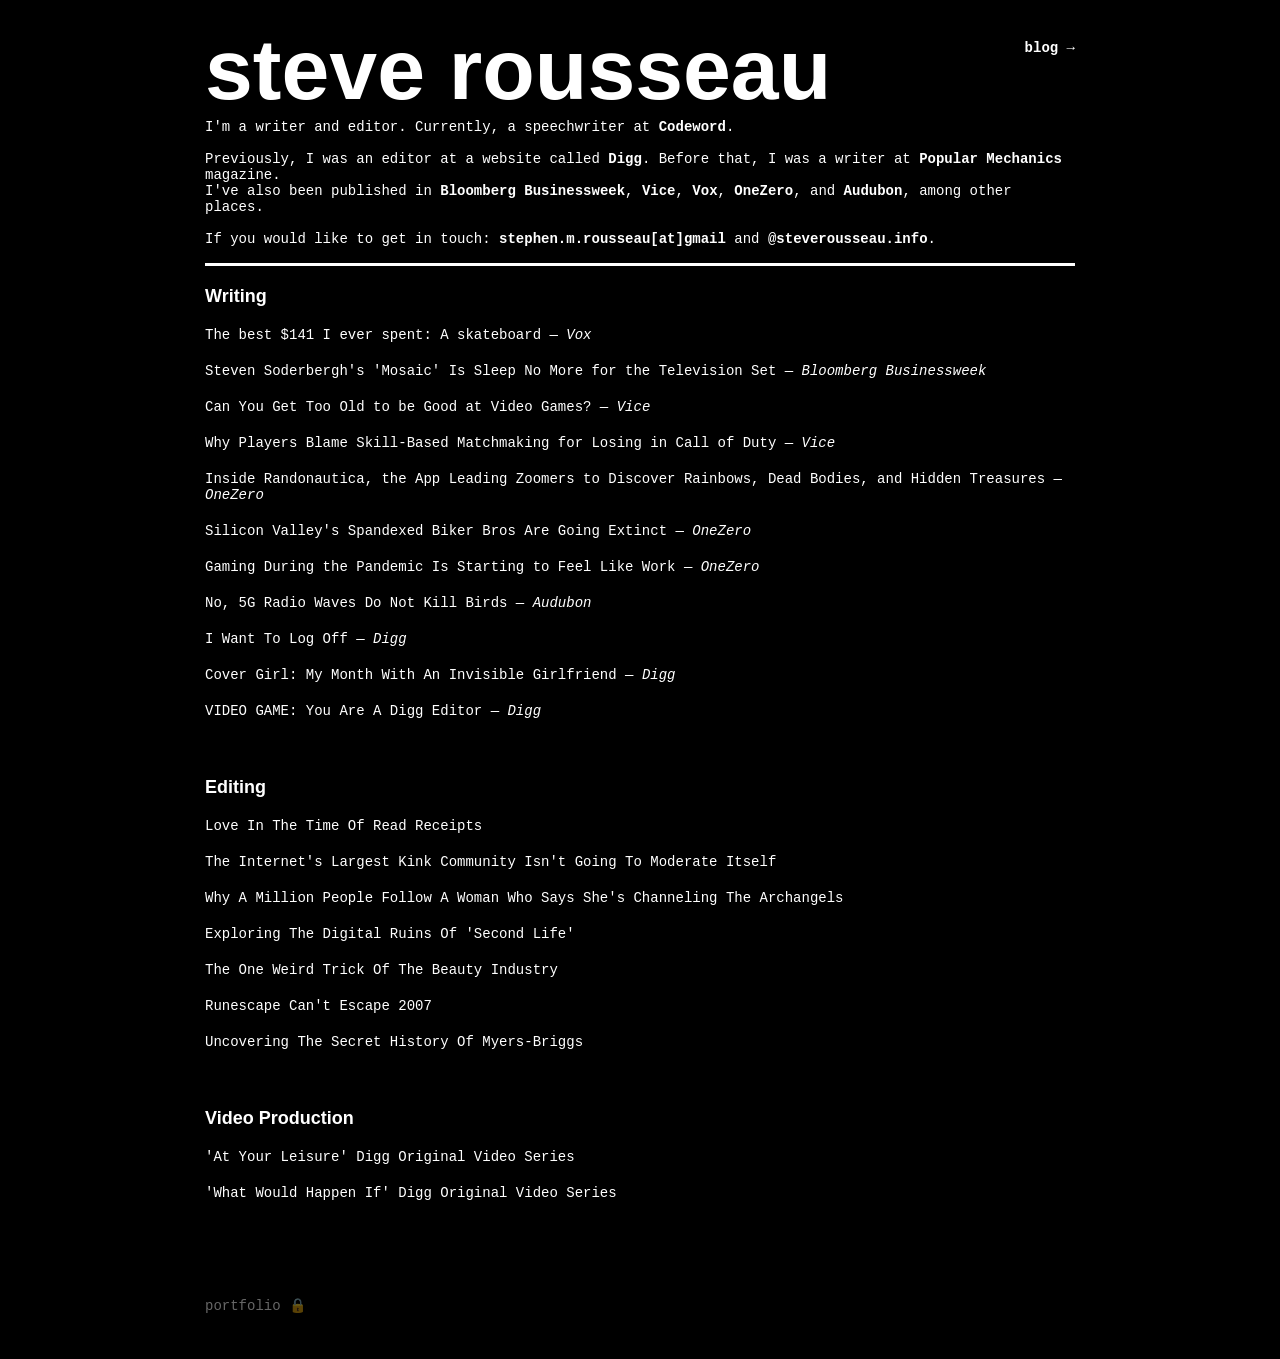
<file: index.html>
<!doctype html>
<html lang="en">

<head>
    <meta charset="utf-8" />
    <meta name="viewport" content="width=device-width, initial-scale=1" />
    <title>steve rousseau</title>
    <link rel="icon" href="https://steverousseau.info/favicon.png" type="image/png" />
    <link rel="stylesheet" type="text/css" href="style.css" />
    <!-- Google tag (gtag.js) -->
    <script async src="https://www.googletagmanager.com/gtag/js?id=G-TY4CEVWTHC"></script>
    <script>
      window.dataLayer = window.dataLayer || [];
      function gtag(){dataLayer.push(arguments);}
      gtag('js', new Date());

      gtag('config', 'G-TY4CEVWTHC');
    </script>
</head>

<body>
    <div id="steve-header-container">
        <div class="name">
            steve rousseau
            <div class="nav">
                <a class="nav" href="https://steverousseau.info/blog">blog →</a>
            </div>
        </div>
        <div id="steve-intro">
            I'm a writer and editor. Currently, a speechwriter at <a class="twitter"
                href="https://www.codewordagency.com/" target="_blank" rel="noopener noreferrer">Codeword</a>.<br><br>
            Previously, I was an editor at a website called <a class="twitter" href="https://digg.com" target="_blank"
                rel="noopener noreferrer">Digg</a>.
            Before that, I was a writer at <a class="twitter" href="https://www.popularmechanics.com" target="_blank"
                rel="noopener noreferrer">Popular Mechanics</a> magazine.<br>
            I've also been published in <a class="twitter" href="https://www.bloomberg.com/businessweek" target="_blank"
                rel="noopener noreferrer">Bloomberg Businessweek</a>,
            <a class="twitter" href="https://www.vice.com" target="_blank" rel="noopener noreferrer">Vice</a>,
            <a class="twitter" href="https://www.vox.com" target="_blank" rel="noopener noreferrer">Vox</a>,
            <a class="twitter" href="https://www.onezero.medium.com" target="_blank"
                rel="noopener noreferrer">OneZero</a>,
            and <a class="twitter" href="https://www.audubon.org" target="_blank" rel="noopener noreferrer">Audubon</a>,
            among other places.<br><br>
            If you would like to get in touch: <span class="email">stephen.m.rousseau[at]gmail</span> and
            <a class="twitter" href="https://bsky.app/profile/steverousseau.info" target="_blank"
                rel="noopener noreferrer">@steverousseau.info</a>.<br><br>
        </div>
    </div>

    <div class="work">Writing</div>
    <div class="clips">
        <a class="clips" href="https://www.vox.com/the-goods/21422884/best-money-skateboard-learning-adult"
            target="_blank" rel="noopener noreferrer">The best $141 I ever spent: A skateboard — <i>Vox</i></a>
    </div>
    <div class="clips">
        <a class="clips"
            href="https://www.bloomberg.com/news/articles/2018-01-22/steven-soderbergh-s-mosaic-is-a-sleep-no-more-for-tv-fans"
            target="_blank" rel="noopener noreferrer">Steven Soderbergh's 'Mosaic' Is Sleep No More for the Television
            Set — <i>Bloomberg Businessweek</i></a>
    </div>
    <div class="clips">
        <a class="clips" href="https://www.vice.com/en_us/article/pa7w9z/can-you-get-too-old-to-be-good-at-video-games"
            target="_blank" rel="noopener noreferrer">Can You Get Too Old to be Good at Video Games? — <i>Vice</i></a>
    </div>
    <div class="clips">
        <a class="clips"
            href="https://www.vice.com/en/article/jgq5w8/why-players-blame-skill-based-matchmaking-for-losing-in-call-of-duty"
            target="_blank" rel="noopener noreferrer">Why Players Blame Skill-Based Matchmaking for Losing in Call of
            Duty — <i>Vice</i></a>
    </div>
    <div class="clips">
        <a class="clips"
            href="https://onezero.medium.com/inside-randonautica-the-app-leading-zoomers-to-discover-rainbows-dead-bodies-and-hidden-804a3da32719"
            target="_blank" rel="noopener noreferrer">Inside Randonautica, the App Leading Zoomers to Discover Rainbows,
            Dead Bodies, and Hidden Treasures — <i>OneZero</i></a>
    </div>
    <div class="clips">
        <a class="clips" href="https://onezero.medium.com/techs-favorite-sport-is-losing-its-cool-1be08564d439"
            target="_blank" rel="noopener noreferrer">Silicon Valley's Spandexed Biker Bros Are Going Extinct —
            <i>OneZero</i></a>
    </div>
    <div class="clips">
        <a class="clips"
            href="https://onezero.medium.com/gaming-during-the-pandemic-is-starting-to-feel-like-work-33367af7d7e5"
            target="_blank" rel="noopener noreferrer">Gaming During the Pandemic Is Starting to Feel Like Work —
            <i>OneZero</i></a>
    </div>
    <div class="clips">
        <a class="clips" href="https://www.audubon.org/news/no-5g-radio-waves-do-not-kill-birds" target="_blank"
            rel="noopener noreferrer">No, 5G Radio Waves Do Not Kill Birds — <i>Audubon</i></a>
    </div>
    <div class="clips">
        <a class="clips" href="https://web.archive.org/web/20181024063535/http://digg.com/2018/i-want-to-log-off"
            target="_blank" rel="noopener noreferrer">I Want To Log Off — <i>Digg</i></a>
    </div>
    <div class="clips">
        <a class="clips"
            href="https://web.archive.org/web/20150408180203/http://digg.com/2015/my-month-with-an-invisible-girlfriend"
            target="_blank" rel="noopener noreferrer">Cover Girl: My Month With An Invisible Girlfriend —
            <i>Digg</i></a>
    </div>
    <div class="clips">
        <a class="clips" href="https://steverousseau.info/eyogame" target="_blank" rel="noopener noreferrer">VIDEO GAME:
            You Are A Digg Editor — <i>Digg</i></a>
    </div>

    <br>

    <div class="work">Editing</div>
    <div class="clips"><a class="clips"
            href="https://web.archive.org/web/20190225205653/http://digg.com/2019/read-receipts-dating" target="_blank"
            rel="noopener noreferrer">Love In The Time Of Read Receipts</a></div>
    <div class="clips"><a class="clips"
            href="https://web.archive.org/web/20190201023916/http://digg.com/2019/fetlife-john-baku-2019"
            target="_blank" rel="noopener noreferrer">The Internet's Largest Kink Community Isn't Going To Moderate
            Itself</a></div>
    <div class="clips"><a class="clips"
            href="https://web.archive.org/web/20180813140003/http://digg.com/2018/angel-solution-melanie-beckler"
            target="_blank" rel="noopener noreferrer">Why A Million People Follow A Woman Who Says She's Channeling The
            Archangels</a></div>
    <div class="clips"><a class="clips"
            href="https://web.archive.org/web/20180605141617/http://digg.com/2018/second-life-in-2018" target="_blank"
            rel="noopener noreferrer">Exploring The Digital Ruins Of 'Second Life'</a></div>
    <div class="clips"><a class="clips"
            href="https://web.archive.org/web/20180405114255/http://digg.com/2018/sold-out-beauty-products"
            target="_blank" rel="noopener noreferrer">The One Weird Trick Of The Beauty Industry</a></div>
    <div class="clips"><a class="clips"
            href="https://web.archive.org/web/20160206102911/http://digg.com/2016/old-school-runescape-history"
            target="_blank" rel="noopener noreferrer">Runescape Can't Escape 2007</a></div>
    <div class="clips"><a class="clips"
            href="https://web.archive.org/web/20151008184115/http://digg.com/2015/myers-briggs-secret-history"
            target="_blank" rel="noopener noreferrer">Uncovering The Secret History Of Myers-Briggs</a></div>

    <br>

    <div class="work">Video Production</div>
    <div class="clips"><a class="clips"
            href="https://web.archive.org/web/20180301020427/http://digg.com/2018/how-to-make-pizza" target="_blank"
            rel="noopener noreferrer">'At Your Leisure' Digg Original Video Series</a></div>
    <div class="clips"><a class="clips"
            href="https://web.archive.org/web/20180908140549/http://digg.com/2017/do-you-have-to-wipe" target="_blank"
            rel="noopener noreferrer">'What Would Happen If' Digg Original Video Series</a></div>

    <br><br>

    <div class="clips" style="margin-top: 40px; text-align: left;">
        <a class="pm locked-link" href="https://steverousseau.info/portfolio" style="display: inline-block;">portfolio 🔒</a>
    </div>

    <br>
</body>

</html>
</file>
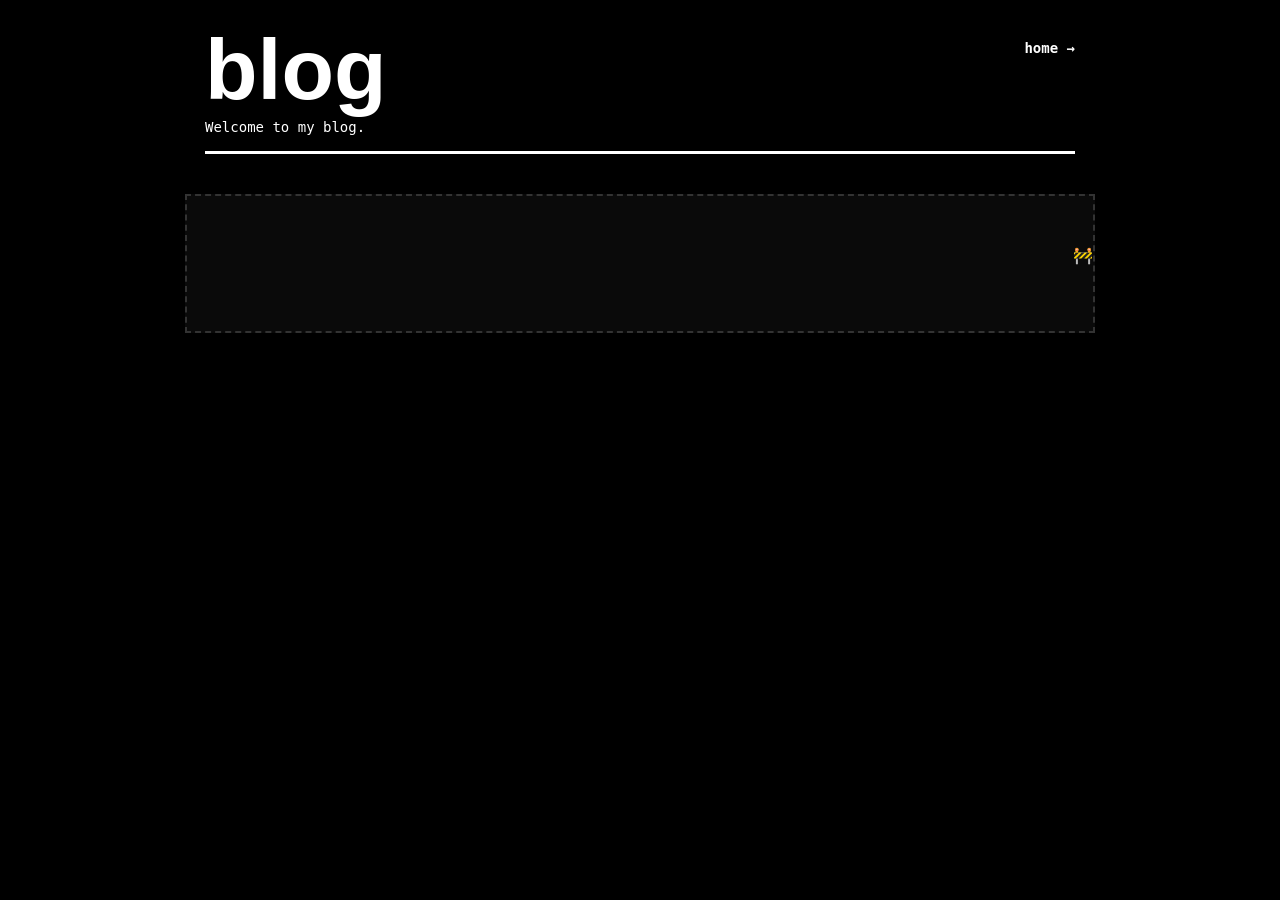
<file: blog/index.html>
<!doctype html>
<html lang="en">

<head>
    <meta charset="utf-8" />
    <meta name="viewport" content="width=device-width, initial-scale=1" />
    <title>blog</title>
    <link rel="icon" href="https://steverousseau.info/favicon.png" type="image/png" />
    <link rel="stylesheet" type="text/css" href="style.css" />
    <!-- Google tag (gtag.js) -->
    <script async src="https://www.googletagmanager.com/gtag/js?id=G-TY4CEVWTHC"></script>
    <script>
      window.dataLayer = window.dataLayer || [];
      function gtag(){dataLayer.push(arguments);}
      gtag('js', new Date());

      gtag('config', 'G-TY4CEVWTHC');
    </script>
</head>

<body>
    <div id="steve-header-container">
        <div class="name">
            blog
            <div class="nav">
                <a class="nav" href="https://steverousseau.info/">home →</a>
            </div>
        </div>
        <div id="steve-intro">
            Welcome to my blog.<br><br>
        </div>
    </div>

    <div class="clips marquee-container"
        style="text-align: center; padding: 50px 20px; border: 2px dashed #333; margin-top: 40px; background: #0a0a0a;">
        <div class="marquee-content"
            style="font-family: var(--font-mono); color: var(--text-color); font-size: 16px; letter-spacing: 2px;">
            <span style="margin-right: 50px;">🚧 UNDER CONSTRUCTION 🚧</span>
            <span style="margin-right: 50px;">PLEASE EXCUSE OUR DUST</span>
            <span style="margin-right: 50px;">🚧 UNDER CONSTRUCTION 🚧</span>
            <span style="margin-right: 50px;">MORE TO COME SOON</span>
        </div>
        <br><br>
    </div>

    <!-- Placeholder for first blog post 
    <div class="post">
        <a class="post-title" href="https://steverousseau.info">post title</a><br><br>
        <div class="post-text">
            month XX, 202X<br><br>
            this is where the post description goes
        </div>
    </div>
    -->
    <br><br>

    <br>
</body>

</html>
</file>
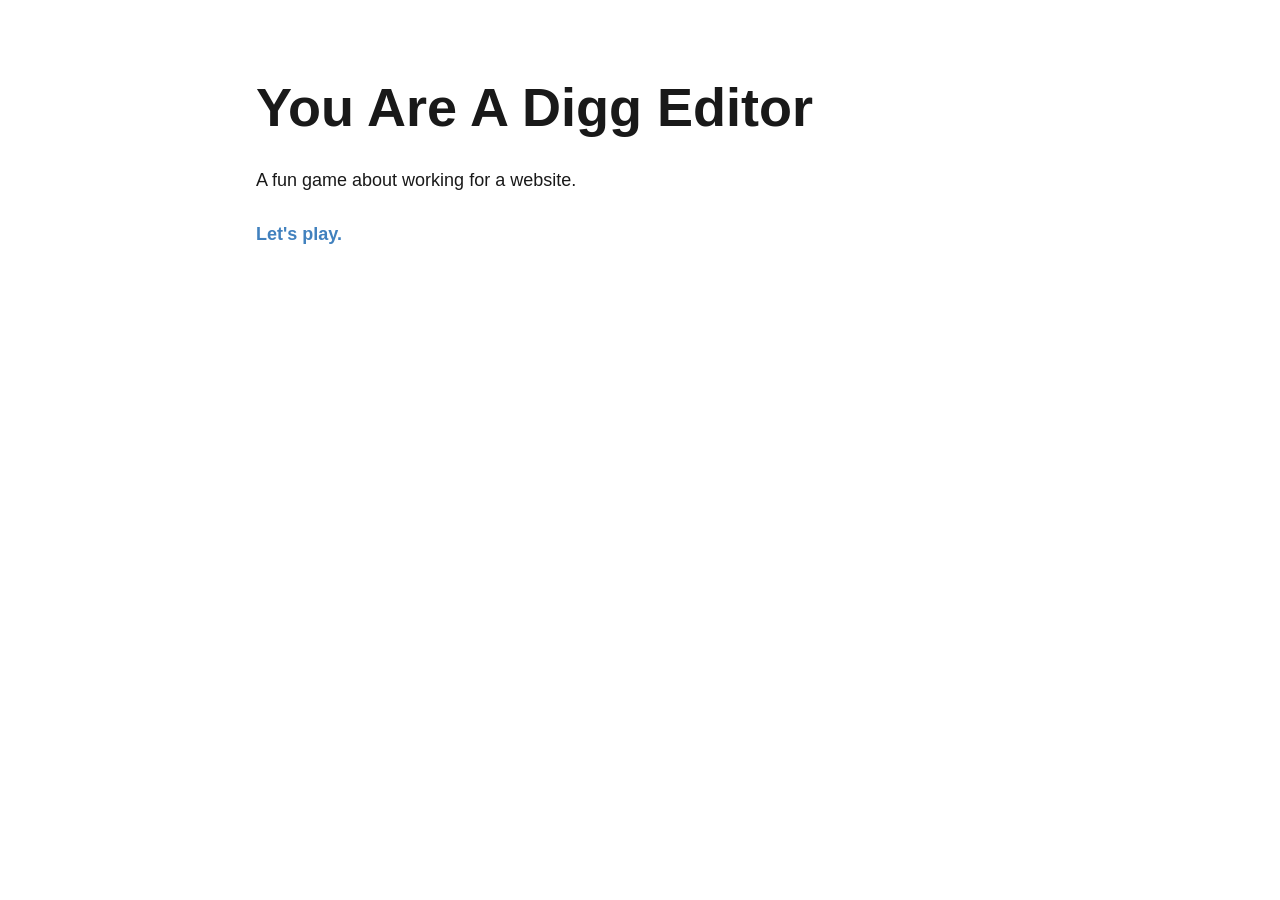
<file: eyogame/index.html>
<!DOCTYPE html>
<html>
<head>
<meta charset="utf-8">
<title>You Are A Digg Editor</title>
<style title="Twine CSS">@-webkit-keyframes appear{0%{opacity:0}to{opacity:1}}@keyframes appear{0%{opacity:0}to{opacity:1}}@-webkit-keyframes fade-in-out{0%,to{opacity:0}50%{opacity:1}}@keyframes fade-in-out{0%,to{opacity:0}50%{opacity:1}}@-webkit-keyframes rumble{50%{-webkit-transform:translateY(-0.2em);transform:translateY(-0.2em)}}@keyframes rumble{50%{-webkit-transform:translateY(-0.2em);transform:translateY(-0.2em)}}@-webkit-keyframes shudder{50%{-webkit-transform:translateX(0.2em);transform:translateX(0.2em)}}@keyframes shudder{50%{-webkit-transform:translateX(0.2em);transform:translateX(0.2em)}}@-webkit-keyframes box-flash{0%{background-color:white;color:white}}@keyframes box-flash{0%{background-color:white;color:white}}@-webkit-keyframes pulse{0%{-webkit-transform:scale(0, 0);transform:scale(0, 0)}20%{-webkit-transform:scale(1.2, 1.2);transform:scale(1.2, 1.2)}40%{-webkit-transform:scale(0.9, 0.9);transform:scale(0.9, 0.9)}60%{-webkit-transform:scale(1.05, 1.05);transform:scale(1.05, 1.05)}80%{-webkit-transform:scale(0.925, 0.925);transform:scale(0.925, 0.925)}to{-webkit-transform:scale(1, 1);transform:scale(1, 1)}}@keyframes pulse{0%{-webkit-transform:scale(0, 0);transform:scale(0, 0)}20%{-webkit-transform:scale(1.2, 1.2);transform:scale(1.2, 1.2)}40%{-webkit-transform:scale(0.9, 0.9);transform:scale(0.9, 0.9)}60%{-webkit-transform:scale(1.05, 1.05);transform:scale(1.05, 1.05)}80%{-webkit-transform:scale(0.925, 0.925);transform:scale(0.925, 0.925)}to{-webkit-transform:scale(1, 1);transform:scale(1, 1)}}@-webkit-keyframes shudder-in{0%, to{-webkit-transform:translateX(0em);transform:translateX(0em)}5%, 25%, 45%{-webkit-transform:translateX(-1em);transform:translateX(-1em)}15%, 35%, 55%{-webkit-transform:translateX(1em);transform:translateX(1em)}65%{-webkit-transform:translateX(-0.6em);transform:translateX(-0.6em)}75%{-webkit-transform:translateX(0.6em);transform:translateX(0.6em)}85%{-webkit-transform:translateX(-0.2em);transform:translateX(-0.2em)}95%{-webkit-transform:translateX(0.2em);transform:translateX(0.2em)}}@keyframes shudder-in{0%, to{-webkit-transform:translateX(0em);transform:translateX(0em)}5%, 25%, 45%{-webkit-transform:translateX(-1em);transform:translateX(-1em)}15%, 35%, 55%{-webkit-transform:translateX(1em);transform:translateX(1em)}65%{-webkit-transform:translateX(-0.6em);transform:translateX(-0.6em)}75%{-webkit-transform:translateX(0.6em);transform:translateX(0.6em)}85%{-webkit-transform:translateX(-0.2em);transform:translateX(-0.2em)}95%{-webkit-transform:translateX(0.2em);transform:translateX(0.2em)}}.debug-mode tw-expression[type=hookref]{background-color:rgba(115,123,140,0.15)}.debug-mode tw-expression[type=hookref]::after{font-size:0.8rem;padding-left:0.2rem;padding-right:0.2rem;vertical-align:top;content:"?" attr(name)}.debug-mode tw-expression[type=variable]{background-color:rgba(140,128,115,0.15)}.debug-mode tw-expression[type=variable]::after{font-size:0.8rem;padding-left:0.2rem;padding-right:0.2rem;vertical-align:top;content:"$" attr(name)}.debug-mode tw-expression[type=tempVariable]{background-color:rgba(140,128,115,0.15)}.debug-mode tw-expression[type=tempVariable]::after{font-size:0.8rem;padding-left:0.2rem;padding-right:0.2rem;vertical-align:top;content:"_" attr(name)}.debug-mode tw-expression[type=macro]:nth-of-type(4n+0){background-color:rgba(136,153,102,0.15)}.debug-mode tw-expression[type=macro]:nth-of-type(2n+1){background-color:rgba(102,153,102,0.15)}.debug-mode tw-expression[type=macro]:nth-of-type(4n+2){background-color:rgba(102,153,136,0.15)}.debug-mode tw-expression[type=macro][name="display"]{background-color:rgba(0,170,255,0.1) !important}.debug-mode tw-expression[type=macro][name="if"],.debug-mode tw-expression[type=macro][name="if"]+tw-hook:not([name]),.debug-mode tw-expression[type=macro][name="unless"],.debug-mode tw-expression[type=macro][name="unless"]+tw-hook:not([name]),.debug-mode tw-expression[type=macro][name="elseif"],.debug-mode tw-expression[type=macro][name="elseif"]+tw-hook:not([name]),.debug-mode tw-expression[type=macro][name="else"],.debug-mode tw-expression[type=macro][name="else"]+tw-hook:not([name]){background-color:rgba(0,255,0,0.1) !important}.debug-mode tw-expression[type=macro].false{background-color:rgba(255,0,0,0.2) !important}.debug-mode tw-expression[type=macro].false+tw-hook:not([name]){display:none}.debug-mode tw-expression[type=macro][name="a"],.debug-mode tw-expression[type=macro][name="array"],.debug-mode tw-expression[type=macro][name="datamap"],.debug-mode tw-expression[type=macro][name="dataset"],.debug-mode tw-expression[type=macro][name="colour"],.debug-mode tw-expression[type=macro][name="color"],.debug-mode tw-expression[type=macro][name="num"],.debug-mode tw-expression[type=macro][name="number"],.debug-mode tw-expression[type=macro][name="text"],.debug-mode tw-expression[type=macro][name="print"]{background-color:rgba(255,255,0,0.2) !important}.debug-mode tw-expression[type=macro][name="put"],.debug-mode tw-expression[type=macro][name="set"]{background-color:rgba(255,128,0,0.2) !important}.debug-mode tw-expression[type=macro][name="script"]{background-color:rgba(255,191,0,0.2) !important}.debug-mode tw-expression[type=macro][name="style"]{background-color:rgba(185,198,198,0.2) !important}.debug-mode tw-expression[type=macro][name^="link"],.debug-mode tw-expression[type=macro][name^="click"],.debug-mode tw-expression[type=macro][name^="mouseover"],.debug-mode tw-expression[type=macro][name^="mouseout"]{background-color:rgba(128,223,32,0.2) !important}.debug-mode tw-expression[type=macro][name^="replace"],.debug-mode tw-expression[type=macro][name^="prepend"],.debug-mode tw-expression[type=macro][name^="append"],.debug-mode tw-expression[type=macro][name^="remove"]{background-color:rgba(223,96,32,0.2) !important}.debug-mode tw-expression[type=macro][name="live"]{background-color:rgba(32,96,223,0.2) !important}.debug-mode tw-expression[type=macro]::before{content:"(" attr(name) ":)";padding:0 0.5rem;font-size:1rem;vertical-align:middle;line-height:normal;background-color:inherit;border:1px solid rgba(255,255,255,0.5)}.debug-mode tw-hook{background-color:rgba(0,85,255,0.1) !important}.debug-mode tw-hook::before{font-size:0.8rem;padding-left:0.2rem;padding-right:0.2rem;vertical-align:top;content:"["}.debug-mode tw-hook::after{font-size:0.8rem;padding-left:0.2rem;padding-right:0.2rem;vertical-align:top;content:"]"}.debug-mode tw-hook[name]::after{font-size:0.8rem;padding-left:0.2rem;padding-right:0.2rem;vertical-align:top;content:"]<" attr(name) "|"}.debug-mode tw-pseudo-hook{background-color:rgba(255,170,0,0.1) !important}.debug-mode tw-collapsed::before{font-size:0.8rem;padding-left:0.2rem;padding-right:0.2rem;vertical-align:top;content:"{"}.debug-mode tw-collapsed::after{font-size:0.8rem;padding-left:0.2rem;padding-right:0.2rem;vertical-align:top;content:"}"}.debug-mode tw-verbatim::before,.debug-mode tw-verbatim::after{font-size:0.8rem;padding-left:0.2rem;padding-right:0.2rem;vertical-align:top;content:"`"}.debug-mode tw-align[style*="text-align: center"]{background:linear-gradient(to right, rgba(255,204,189,0) 0%, rgba(255,204,189,0.25) 50%, rgba(255,204,189,0) 100%)}.debug-mode tw-align[style*="text-align: left"]{background:linear-gradient(to right, rgba(255,204,189,0.25) 0%, rgba(255,204,189,0) 100%)}.debug-mode tw-align[style*="text-align: right"]{background:linear-gradient(to right, rgba(255,204,189,0) 0%, rgba(255,204,189,0.25) 100%)}.debug-mode tw-column{background-color:rgba(189,228,255,0.2)}.debug-mode tw-enchantment{animation:enchantment 0.5s infinite;-webkit-animation:enchantment 0.5s infinite;border:1px solid}.debug-mode tw-link::after,.debug-mode tw-broken-link::after{font-size:0.8rem;padding-left:0.2rem;padding-right:0.2rem;vertical-align:top;content:attr(passage-name)}.debug-mode tw-include{background-color:rgba(204,128,51,0.1)}.debug-mode tw-include::before{font-size:0.8rem;padding-left:0.2rem;padding-right:0.2rem;vertical-align:top;content:attr(type) ' "' attr(title) '"'}@keyframes enchantment{0%,to{border-color:#ffb366}50%{border-color:#6fc}}@-webkit-keyframes enchantment{0%,to{border-color:#ffb366}50%{border-color:#6fc}}tw-debugger{position:fixed;box-sizing:border-box;bottom:0;right:0;z-index:999999;min-width:10em;min-height:1em;padding:1em;font-size:1.25em;font-family:sans-serif;border-left:solid #000 2px;border-top:solid #000 2px;border-top-left-radius:.5em;background:#fff;opacity:1}tw-debugger select{margin-right:1em;width:12em}tw-debugger button{border-radius:3px;border:solid #999 1px;margin:auto 4px;background-color:#fff;font-size:inherit}tw-debugger button.enabled{background-color:#eee;box-shadow:inset #ddd 3px 5px 0.5em}tw-debugger .variables{display:-webkit-box;display:-webkit-flex;display:-moz-flex;display:-ms-flexbox;display:flex;-webkit-box-direction:normal;-webkit-box-orient:vertical;-webkit-flex-direction:column;-moz-flex-direction:column;-ms-flex-direction:column;flex-direction:column;position:absolute;bottom:100%;left:-2px;right:0;padding:1em;max-height:40vh;overflow-y:scroll;overflow-x:hidden;z-index:999998;background:#fff;border:inherit;border-top-left-radius:.5em;border-bottom-left-radius:.5em;font-size:0.8em}tw-debugger .variables:empty,tw-debugger .variables[hidden]{display:none}tw-debugger .variables .variable-row{display:-webkit-box;display:-webkit-flex;display:-moz-flex;display:-ms-flexbox;display:flex;-webkit-box-direction:normal;-webkit-box-orient:horizontal;-webkit-flex-direction:row;-moz-flex-direction:row;-ms-flex-direction:row;flex-direction:row;flex-shrink:0}tw-debugger .variables .variable-row:nth-child(2n){background:#EEE}tw-debugger .variables .variable-name{display:inline-block;width:50%}tw-debugger .variables .variable-name::before{content:"$"}tw-debugger .variables .variable-name.temporary::before{content:"_"}tw-debugger .variables .variable-name .temporary-variable-scope{opacity:0.8;font-size:0.75em}tw-debugger .variables .variable-name .temporary-variable-scope::before{content:" in "}tw-debugger .variables .variable-value{display:inline-block;width:50%}tw-link,.link,tw-icon,.enchantment-clickblock{cursor:pointer}tw-link,.enchantment-link{color:#4169E1;font-weight:bold;text-decoration:none;transition:color 0.2s ease-in-out}tw-enchantment[style^="color"] tw-link:not(:hover),tw-enchantment[style*=" color"] tw-link:not(:hover),tw-enchantment[style^="color"] .enchantment-link:not(:hover),tw-enchantment[style*=" color"] .enchantment-link:not(:hover){color:inherit}tw-link:hover,.enchantment-link:hover{color:#00bfff}tw-link:active,.enchantment-link:active{color:#DD4B39}.visited{color:#6941e1}tw-enchantment[style^="color"] .visited:not(:hover),tw-enchantment[style*=" color"] .visited:not(:hover){color:inherit}.visited:hover{color:#E3E}tw-broken-link{color:#993333;border-bottom:2px solid #993333;cursor:not-allowed}tw-enchantment[style^="color"] tw-broken-link:not(:hover),tw-enchantment[style*=" color"] tw-broken-link:not(:hover){color:inherit}.enchantment-mouseover{border-bottom:1px dashed #666}.enchantment-mouseout{border:rgba(64,149,191,0.25) 1px solid}.enchantment-mouseout:hover{background-color:rgba(64,149,191,0.25);border:transparent 1px solid;border-radius:0.2em}.enchantment-clickblock{box-shadow:inset 0 0 0 0.5vmax;display:block;color:rgba(65,105,225,0.5);transition:color 0.2s ease-in-out}.enchantment-clickblock:hover{color:rgba(0,191,255,0.5)}.enchantment-clickblock:active{color:rgba(222,78,59,0.5)}html{margin:0;height:100%;overflow-x:hidden}*,:before,:after{position:relative;box-sizing:inherit}body{margin:0;height:100%}tw-storydata{display:none}tw-story{display:-webkit-box;display:-webkit-flex;display:-moz-flex;display:-ms-flexbox;display:flex;-webkit-box-direction:normal;-webkit-box-orient:vertical;-webkit-flex-direction:column;-moz-flex-direction:column;-ms-flex-direction:column;flex-direction:column;font:100% Georgia, serif;box-sizing:border-box;width:100%;min-height:100%;font-size:1.5em;line-height:1.5em;padding:5% 20%;margin:0;background-color:#000;color:#fff}tw-passage{display:block}br+br{display:block;height:0;margin:0.8ex 0}tw-sidebar{left:-5em;width:3em;position:absolute;text-align:center;display:block}tw-icon{display:block;margin:0.5em 0;opacity:0.1;font-size:2.75em}tw-icon:hover{opacity:0.3}tw-hook:empty,tw-expression:empty{display:none}tw-error{display:inline-block;border-radius:0.2em;padding:0.2em;font-size:1rem;cursor:help}tw-error.error{background-color:rgba(223,58,190,0.4);color:#fff}tw-error.warning{background-color:rgba(223,140,58,0.4);color:#fff;display:none}.debug-mode tw-error.warning{display:inline}tw-error-explanation{display:block;font-size:0.8rem;line-height:1rem}tw-error-explanation-button{cursor:pointer;line-height:0em;border-radius:1px;border:1px solid black;font-size:0.8rem;margin:0 0.4rem;opacity:0.5}tw-error-explanation-button .folddown-arrowhead{display:inline-block}tw-notifier{border-radius:0.2em;padding:0.2em;font-size:1rem;background-color:rgba(223,182,58,0.4);display:none}.debug-mode tw-notifier{display:inline}tw-notifier::before{content:attr(message)}tw-colour{border:1px solid black;display:inline-block;width:1em;height:1em}h1{font-size:3em}h2{font-size:2.25em}h3{font-size:1.75em}h1,h2,h3,h4,h5,h6{line-height:1em;margin:0.3em 0 0.6em 0}pre{font-size:1rem}small{font-size:70%}big{font-size:120%}mark{color:rgba(0,0,0,0.6);background-color:#ff9}ins{color:rgba(0,0,0,0.6);background-color:rgba(255,242,204,0.5);border-radius:0.5em;box-shadow:0em 0em 0.2em #ffe699;text-decoration:none}center{text-align:center;margin:0 auto;width:60%}blink{text-decoration:none;animation:fade-in-out 1s steps(1, end) infinite alternate;-webkit-animation:fade-in-out 1s steps(1, end) infinite alternate}tw-align{display:block}tw-columns{display:-webkit-box;display:-webkit-flex;display:-moz-flex;display:-ms-flexbox;display:flex;-webkit-box-direction:normal;-webkit-box-orient:horizontal;-webkit-flex-direction:row;-moz-flex-direction:row;-ms-flex-direction:row;flex-direction:row;-webkit-box-pack:justify;-ms-flex-pack:justify;-webkit-justify-content:space-between;-moz-justify-content:space-between;justify-content:space-between}tw-outline{color:white;text-shadow:-1px -1px 0 #000, 1px -1px 0 #000, -1px 1px 0 #000, 1px 1px 0 #000}tw-shadow{text-shadow:0.08em 0.08em 0.08em #000}tw-emboss{text-shadow:0.08em 0.08em 0em #000;color:white}tw-condense{letter-spacing:-0.08em}tw-expand{letter-spacing:0.1em}tw-blur{color:transparent;text-shadow:0em 0em 0.08em #000}tw-blurrier{color:transparent;text-shadow:0em 0em 0.2em #000}tw-blurrier::selection{background-color:transparent;color:transparent}tw-blurrier::-moz-selection{background-color:transparent;color:transparent}tw-smear{color:transparent;text-shadow:0em 0em 0.02em rgba(0,0,0,0.75),-0.2em 0em 0.5em rgba(0,0,0,0.5),0.2em 0em 0.5em rgba(0,0,0,0.5)}tw-mirror{display:inline-block;transform:scaleX(-1);-webkit-transform:scaleX(-1)}tw-upside-down{display:inline-block;transform:scaleY(-1);-webkit-transform:scaleY(-1)}tw-fade-in-out{text-decoration:none;animation:fade-in-out 2s ease-in-out infinite alternate;-webkit-animation:fade-in-out 2s ease-in-out infinite alternate}tw-rumble{-webkit-animation:rumble linear 0.1s 0s infinite;animation:rumble linear 0.1s 0s infinite;display:inline-block}tw-shudder{-webkit-animation:shudder linear 0.1s 0s infinite;animation:shudder linear 0.1s 0s infinite;display:inline-block}tw-shudder-in{animation:shudder-in 1s ease-out;-webkit-animation:shudder-in 1s ease-out}.transition-in{-webkit-animation:appear 0ms step-start;animation:appear 0ms step-start}.transition-out{-webkit-animation:appear 0ms step-end;animation:appear 0ms step-end}[data-t8n^=fade-in].transition-in{-webkit-animation:appear .8s;animation:appear .8s}[data-t8n^=fade-in].transition-out{display:none}[data-t8n^=dissolve].transition-in{-webkit-animation:appear .8s;animation:appear .8s}[data-t8n^=dissolve].transition-out{-webkit-animation:appear .8s reverse;animation:appear .8s reverse}[data-t8n^=shudder-in].transition-in,.transition-in[data-t8n^=shudder]{display:inline-block;-webkit-animation:shudder-in .8s;animation:shudder-in .8s}[data-t8n^=shudder-out].transition-out,.transition-out[data-t8n^=shudder]{display:inline-block;-webkit-animation:shudder-out .8s;animation:shudder-out .8s}[data-t8n^=boxflash].transition-in{-webkit-animation:box-flash .8s;animation:box-flash .8s}[data-t8n^=pulse].transition-in{-webkit-animation:pulse .8s;animation:pulse .8s;display:inline-block}[data-t8n^=pulse].transition-out{-webkit-animation:pulse .8s reverse;animation:pulse .8s reverse;display:inline-block}[data-t8n$=fast]{animation-duration:.4s;-webkit-animation-duration:.4s}[data-t8n$=slow]{animation-duration:1.6s;-webkit-animation-duration:1.6s}
</style>
</head>

<body>

<tw-story></tw-story>

<tw-storydata name="You Are A Digg Editor" startnode="1" creator="Twine" creator-version="2.2.1" ifid="B193BAA4-5303-44AD-A411-4991F8E3434B" zoom="1" format="Harlowe" format-version="2.1.0" options="" hidden><style role="stylesheet" id="twine-user-stylesheet" type="text/twine-css">body, tw-story
{
  font-family: 'Graphik Web', sans-serif;
  font-size: 18px;
  background-color: #ffffff;
  color: #191919;
}
 
tw-link, tw-link.visited
{
  color: #4181be;
}




</style><script role="script" id="twine-user-script" type="text/twine-javascript">






</script><tw-tag name="LOG-OFF" color="yellow"></tw-tag>,<tw-tag name="DOGS" color="orange"></tw-tag>,<tw-tag name="INTRO" color="gray"></tw-tag>,<tw-tag name="MAIN-GAME" color="gray"></tw-tag>,<tw-tag name="BEST-VIDEOS" color="green"></tw-tag>,<tw-tag name="LONGREADS" color="blue"></tw-tag>,<tw-tag name="TRENDS" color="red"></tw-tag>,<tw-tag name="ENDING" color="red"></tw-tag>,<tw-tag name="BLOGS" color="purple"></tw-tag><tw-passagedata pid="1" name="You Are A Digg Editor" tags="INTRO" position="25,25" size="200,100">&lt;==&gt;
#You Are A Digg Editor&lt;h1&gt;
A fun game about working for a website.

[[Hello&lt;-Let&#39;s play.]]</tw-passagedata><tw-passagedata pid="2" name="Who am I?" tags="INTRO" position="25,150" size="100,100">You look down at yourself. You&#39;re wearing comfortable, but work-appropriate clothes. Your jeans are clean and cuffed. Your sneakers are nice but slightly worn. Your shirt is a perfect balance between &quot;English teacher&quot; and &quot;Someone who must live in Idaho.&quot; (In a good way.)

The moment you notice this, suddenly everything about you makes sense. Of course this is your body, your style. How silly to think otherwise!

Still, something feels… off.

[[Where am I?]]</tw-passagedata><tw-passagedata pid="3" name="Where am I?" tags="INTRO" position="150,150" size="100,100">You&#39;re seated at a long table with six other people. It&#39;s very clearly a conference room, and you&#39;re in a meeting.

Just as you put this together, you suddenly realize why you&#39;re sitting here — like you had always known and just momentarily forgot. How strange!

[[Who are these people?]]</tw-passagedata><tw-passagedata pid="4" name="Who are these people?" tags="INTRO" position="275,150" size="100,100">In the moments of your awakening — a daydream maybe? — the room falls silent. Everyone is now staring at you. You sit there, blinking.

These are? Your coworkers. Yes, that&#39;s right. Coworkers. And you all work… at &lt;a href=&quot;http://digg.com&quot; target=&quot;_blank&quot;&gt;Digg&lt;/a&gt;. Right. (Wait that still exists?) You blink some more. The collective staring is starting to morph into uncomfortable impatience.

It&#39;s very clear that you&#39;re supposed to say something right now. But what? You open your mouth.

&quot;I&#39;ve pulled together our end-of-year post.&quot;

[[&quot;It&#39;s looking great.&quot;]]</tw-passagedata><tw-passagedata pid="5" name="You stammer" tags="INTRO" position="525,150" size="100,100">(if: $finished is 1)[It&#39;s Tuesday, November 13]

Your coworkers are visibly frustrated with you and that really hurts. Everyone has been busting their ass just trying to keep this website running, and it seems like all that time you&#39;ve spent working on this end-of-year post is coming up as a big fat goose egg. Way to go.

You don&#39;t want let them down. It&#39;s really important that you don&#39;t let them down. So you open your mouth again.

&quot;You know what? I&#39;m really sorry, but I&#39;m tired. I&#39;m just so tired. [[I have to go.]]&quot;
&quot;Here&#39;s what I&#39;m thinking: [[dogs]]&quot;
&quot;Let&#39;s [[give the people what they want.]]&quot;
(set: $choices to 4)
(set: $videos to 0)
(set: $longreads to 0)
(set: $blogs to 0)
(set: $musk to 0)
(set: $fortnite to 0)
(set: $idw to 0)
(set: $millennials to 0)
(set: $gritty to 0)
(set: $news to 0)
(set: $brands to 0)
(set: $yannylaurel to 0)
(set: $scam to 0)
(set: $illusions to 0)
(set: $facebooktwitter to 0)
(set: $media to 0)
(set: $diggscore to 0)
(set: $choice1 to 0)
(set: $choice2 to 0)
(set: $choice3 to 0)
(set: $choice4 to 0)</tw-passagedata><tw-passagedata pid="6" name="I have to go." tags="LOG-OFF" position="650,75" size="100,100">The room suddenly feels very small. What are you even doing here?

You stand up, and look at everyone. On their faces is a mix of confusion, concern and anger.

You remember. You remember being paralyzed by the tweets spilling as yet another national tragedy unfolds, unable to look away because that&#39;s your job. You remember strangers shouting at you over email, because you were lightly critical of a billionare. You remember crumpling into a puddle after getting home one night because, Christ, how is anyone supposed to process this much trauma and still write and draw enough traffic to justify even having a job in the first place?

[[You stammer&lt;-You sit back down.]] &quot;I&#39;m sorry. Let me start over again.&quot;
&quot;I can&#39;t do this anymore.&quot; [[You leave the room.]]</tw-passagedata><tw-passagedata pid="7" name="dogs" tags="DOGS" position="650,200" size="100,100">&quot;It&#39;s truly been a rough year. Who here wants to relive it?&quot; you ask. Everyone gives you blank stares.

&quot;People come to Digg dot com every day to get the best of what&#39;s on the web,&quot; you continue. Everyone in the room knows this already. &quot;But, honestly, is there anything 2018 has offered that&#39;s better than dogs?&quot;

You pull up some dog videos onto the conference room TV, but not before it takes you a good 5 minutes to get it working. This recieves a mix of enthusiastic nodding and concerned brow-furrowing.

&quot;Oh, I&#39;m just kidding.&quot; [[You stammer&lt;-You close your computer.]]
&quot;What I propose is simple: [[The Year In Dogs]].&quot;</tw-passagedata><tw-passagedata pid="8" name="give the people what they want." tags="MAIN-GAME" position="25,325" size="100,100">There&#39;s no need to reinvent the wheel. You have the tools, time and talent to assemble a faithful recap of the year 2018 on Digg dot com.

Just as you&#39;re about to ask yourself what that is, the answer smacks itself into your brain.

Three straightforward sections: Best Videos, Best Long Reads and Best Originals.

And four trends sections that use the power of curation to make a statement about what it was like to be online this year. This, of course, is the hardest part but also where you show the world that you know what the heck is going on.

Are you ready to unveil your masterstroke on your coworkers? [[Heck yes.-&gt;Let&#39;s start with Best Videos]]</tw-passagedata><tw-passagedata pid="9" name="You leave the room." tags="LOG-OFF" position="775,75" size="100,100">Oh wow, you just did that! You&#39;re out. Gone. You close your eyes and let out a deep and tremendous sigh. You know people say this a lot, but it honestly feels like the first day of the rest of your life.

But you look back at the conference room door.

A pang of guilt shoots through your gut.

You can&#39;t just abandon your coworkers like that. [[You stammer&lt;-You head back into the room.]]
They&#39;ll manage, you think to yourself. In fact, they&#39;ll probably do a better job than you. You leave the office, step outside and [[You&#39;re gone&lt;-breathe in the fresh, cool air.]]</tw-passagedata><tw-passagedata pid="10" name="You&#39;re gone" tags="LOG-OFF" position="900,75" size="100,100">The next thing you know you find yourself at the door of your apartment. How did you even get home? Oh my goodness, you walked the whole way home, didn&#39;t you? Your mind reeling with infinite possibility, you didn&#39;t even notice.

You quickly pack a bag and jump on the next bus headed north. Amber lights give way to seemingly endless wildnerness.

You get off the bus and step into what seems like another universe. 

[[You pop into the local watering hole.]]</tw-passagedata><tw-passagedata pid="11" name="You pop into the local watering hole." tags="LOG-OFF" position="1025,75" size="100,100">Genuinely concerned that you&#39;re enjoying a drink by yourself, a hearty but weathered man introduces himself and draws you into the fold.

You let it all out. Everyone is listening. You feel heard.

He knows it&#39;s not much, but the man offers you some work on his farm. Just until you get your head straight.

[[You gladly accept&lt;-You gladly accept.]]</tw-passagedata><tw-passagedata pid="12" name="You gladly accept" tags="LOG-OFF" position="1150,75" size="100,100">A few weeks later, you&#39;re standing ankle-deep in mud, trying to wrangle some pigs. Trying to get one into another pen, you trip and and fall face-down in the slop.

You pick yourself up, absolutely caked in muck and reeking of shit. But the sun is out and the sky is blue. Nothing could wipe the massive grin off your face.

You get into bed that night and sleep the sleep of the dead. [[And then you wake up.-&gt;You stammer]]
(set: $finished to 1)</tw-passagedata><tw-passagedata pid="13" name="The Year In Dogs" tags="DOGS" position="775,200" size="100,100">You explain that it will not just be dog videos. But multiple categories of dog videos. The best pictures of dogs. The best stories about dogs. Dogs. Dogs. Dogs.

Everyone is now chanting DOGS. DOGS. DOGS.

&quot;Ah, it&#39;d be fun, but I don&#39;t think we should actually do this.&quot; You quickly close the 10 dog video tabs you have open, [[You stammer&lt;-and get back on track.]] 
[[DOGS.]]</tw-passagedata><tw-passagedata pid="14" name="DOGS." tags="DOGS" position="900,200" size="100,100">You spend the next two weeks blissfully immersed in the dog internet. You ask yourself, &quot;What did we ever do to deserve dogs?&quot; at least five times a day.

A month later, you finally have what you think is the most comprehensive compendium of dog content ever assembeled. It&#39;s a gamble, sure, but you think the power of dogs will finally bust this website back into the mainstream.

The day to unleash this puppy on the unwitting masses of the internet arrives.

[[You hit &#39;publish&#39; on The Year In Dogs.-&gt;You hit &#39;Publish&#39; on the Year In Dogs]]</tw-passagedata><tw-passagedata pid="15" name="You hit &#39;Publish&#39; on the Year In Dogs" tags="DOGS" position="1025,200" size="100,100">You take a sip of your coffee, and wait to see the traffic come rolling in.

Hm, is the website broken? A tweet from the Digg account sharing the post seems to be getting a bunch of replies. You open the tweet.

It&#39;s literally 700 people replying, &quot;You should have called this Dogg.&quot;

You go to bed that night constantly repeating the famous Wayne Gretzy truism: &quot;You miss 100% of the shots you don&#39;t take.&quot; [[And then you wake up.-&gt;You stammer]]
(set: $finished to 1)</tw-passagedata><tw-passagedata pid="16" name="&quot;It&#39;s looking great.&quot;" tags="INTRO" position="400,150" size="100,100">Oh wow! You just said that. You just opened your mouth and those words came out.

Of course you&#39;re working on the end-of-year post for Digg dot com. And you&#39;ve got some exciting updates you&#39;d like to share with the team. An entire year on the Internet, distilled into a single post.

You open your mouth again, but your brain feels… fuzzy. Before, the who, where and what just snapped into place. But now there are multiple, uh, realities fighting inside your head.

[[You stammer]] and let out a long &quot;ahmmmmmm&quot; while staring up at the ceiling. </tw-passagedata><tw-passagedata pid="17" name="Let&#39;s start with Best Videos" tags="BEST-VIDEOS" position="175,400" size="100,100">Everyone loves a good internet video. And Digg? Digg has the best internet videos.

But there are so many types of good internet videos. Which ones do you pick?
(set: $videos to 0)
[[Play it by the numbers&lt;-Play it by the numbers.]]
[[Animals&lt;-Animals.]]
[[People&lt;-People.]]</tw-passagedata><tw-passagedata pid="18" name="Play it by the numbers" tags="BEST-VIDEOS" position="350,275" size="100,100">With video, it&#39;s hard to beat the wisdom of the crowd: Whatever clicked best is, if not one of the best videos of the year, certainly among the most memorable or inescapable. 

Thankfully, 2018 had plenty of viral moments that, knock on wood, will be worth commemorating for years to come.

&lt;a href=&quot;http://digg.com/video/weather-channel-reporter-hurricane-florence-wind&quot; target=&quot;_blank&quot;&gt;Weather Channel Reporter Acts Like Hurricane Is About To Blow Him Over... While Two Dudes Casually Stroll By In The Background&lt;/a&gt;
&lt;a href=&quot;http://digg.com/video/eagles-fan-subway-pole&quot; target=&quot;_blank&quot;&gt;Drunk Eagles Fan Gets Absolutely Obliterated By A Subway Pole&lt;/a&gt;
&lt;a href=&quot;http://digg.com/2018/brett-kavanaugh-pulp-fiction&quot; target=&quot;_blank&quot;&gt;Someone Mashed Up Brett Kavanaugh&#39;s Testimony With The Hamburger Scene From &#39;Pulp Fiction&#39; And It&#39;s Perfect&lt;/a&gt;
(set: $videos to 1)

[[Now onto Best Long Reads&lt;-Yeah, let&#39;s go with the top performing videos.]]
[[Let&#39;s start with Best Videos&lt;-What other spin could we put on it?]]</tw-passagedata><tw-passagedata pid="19" name="Animals" tags="BEST-VIDEOS" position="350,400" size="100,100">We post so many good animal videos every year that it&#39;s honestly a shame we haven&#39;t dedicated the Best Videos section to their kingdom before. Here are three more reasons why we should devote the section to animals:

1. Plenty of animals are cute, and everyone loves a cute animal.
2. Many animals that are not cute could kick our asses, and we should fear them.
3. With very few exceptions (we&#39;re looking at you, Selfie Monkey), animals have to rely on humans to capture their very best #content, so you could argue animals are underrepresented online… cats and dogs aside. How about that reasoning?

&lt;a href=&quot;http://digg.com/video/lion-vs-hyenas-bbc-earth&quot; target=&quot;_blank&quot;&gt;Incredible BBC Earth Footage Of A Lion Facing Off With Over 20 Hyenas&lt;/a&gt;
&lt;a href=&quot;http://digg.com/video/monkey-100-foot-jump&quot; target=&quot;_blank&quot;&gt;Monkey Casually Jumps Off The Top Of A 100-Foot Tower&lt;/a&gt;
&lt;a href=&quot;http://digg.com/video/tug-of-war-lion-zoo&quot; target=&quot;_blank&quot;&gt;Three Pro Wrestlers Play Tug Of War With A 2.5-Year-Old Lion Cub, Do Not Even Come Close To Winning&lt;/a&gt;

(set: $videos to 2)
[[Now onto Best Long Reads&lt;-Give the video section to the animals.]]
[[Let&#39;s start with Best Videos&lt;-&#96;Are animals videos really part of our &quot;brand&quot;?&#96;]]</tw-passagedata><tw-passagedata pid="20" name="People" tags="BEST-VIDEOS" position="350,525" size="100,100">For better or worse, algorithms be damned, what satisfies internet users&#39; unceasing demands for content is other people. The purest version of that transaction, as &quot;America&#39;s Funniest Home Videos&quot; understood decades ago, is video of people behaving in a stupid manner.

To err is human, which means videos of people making bad decisions is basically the only kind of lightning-in-a-bottle click fodder that can potentially be captured by anyone, or even by total accident.

We should give the people what they want: the videos of other people that are so outrageous you instinctually go, &quot;Well, at least I&#39;m not in their shoes.&quot;

&lt;a href=&quot;http://digg.com/video/in-my-feelings-challenge-hit-by-car&quot; target=&quot;_blank&quot;&gt;Guy Gets Out Of His Car To Do &#39;In My Feelings&#39; Challenge, Immediately Gets Hit By Another Car&lt;/a&gt;
&lt;a href=&quot;http://digg.com/video/most-unflattering-swimsuit&quot; target=&quot;_blank&quot;&gt;Man Buys His Girlfriend The Most Unflattering Swimsuit Of All Time&lt;/a&gt;
&lt;a href=&quot;http://digg.com/video/guy-sniffs-chloroform&quot; target=&quot;_blank&quot;&gt;Guy Sniffs Chloroform To See If It Really Knocks You Out, And, Well…&lt;/a&gt;

(set: $videos to 3)
[[Let&#39;s extend these folks&#39; 15 seconds of infamy.-&gt;Now onto Best Long Reads]]
[[We can&#39;t include these — what if something even funnier comes along before January 1?-&gt;Let&#39;s start with Best Videos]]</tw-passagedata><tw-passagedata pid="21" name="Now onto Best Long Reads" tags="LONGREADS" position="550,400" size="100,100">Ambitious, compelling, flashy and, most importantly, long, feature stories are often the media industry at its best. Looking back on a year when hundreds of thousands of words were spilled in the name of narrative nonfiction, you can&#39;t help but feel a little proud of the industry you work in.

There are just so many great stories out there, and so many more to tell, it&#39;s hard to imagine the media industry collapsing. Won&#39;t people always just want to read a good story?

So, how are you going celebrate the time-honored tradition of taking 10 to 15 minutes to read something on the internet? (set: $longreads to 0)

Once again, you interpret best as &quot;most popular.&quot; You decide to [[also play it by the numbers]].
There&#39;s a good chance that everywhere else is going to pick the same long reads, so you [[rack your brain for hidden gems]].
A lot of time, money and effort was spent producing our own feature stories. Why not throw your features editor a bone and [[devote the section to Digg&#39;s own long reads]].</tw-passagedata><tw-passagedata pid="22" name="also play it by the numbers" tags="LONGREADS" position="775,325" size="100,100">There&#39;s something to be said for acknowledging the taste of your readers. And if you&#39;re trying to pull together a greatest hits of longform writing, what&#39;s better than going with the ones people clicked on?

&lt;a href=&quot;https://www.theguardian.com/environment/2018/nov/23/world-ploughing-championships-no-till-farming&quot; target=&quot;_blank&quot;&gt;Field Of Dreams: Heartbreak And Heroics At The World Ploughing Championships&lt;/a&gt;
&lt;a href=&quot;http://nymag.com/intelligencer/2018/03/13-reasons-to-believe-aliens-are-real.htm&quot; target=&quot;_blank&quot;&gt;13 Reasons To Believe Aliens Are Real&lt;/a&gt;
&lt;a href=&quot;https://www.bloomberg.com/news/features/2018-06-26/how-to-steal-50-million-bees&quot; target=&quot;_blank&quot;&gt;How To Steal 50 Million Bees&lt;/a&gt;
(set: $longreads to 1)

[[Our best blogs&lt;-Yeah that looks about right.]]
[[Now onto Best Long Reads&lt;-You know, you&#39;re beginning to doubt your readers&#39; taste in longform journalism.]] </tw-passagedata><tw-passagedata pid="23" name="rack your brain for hidden gems" tags="LONGREADS" position="775,450" size="100,100">Sure, people come to Digg dot com to see What The Internet Is Talking About, but they also come to see what the internet isn&#39;t talking about — great stories from smaller publishers, cool essays from niche corners of the web, you know, the stuff that algorithms elsewhere don&#39;t pick up.

Everyone already knows that places like the New York Times, Bloomberg Businessweek and New York Magazine all produce some of the best writing online, so why not surprise them with some equally good work that, for whatever reason, never got the attention it deserved.

&lt;a href=&quot;https://daily.jstor.org/the-unbearable-sadness-of-toast/&quot; target=&quot;_blank&quot;&gt;The Unbearable Sadness Of Toast&lt;/a&gt;
&lt;a href=&quot;https://theoutline.com/post/5677/video-game-canon-underrated-alternate&quot; target=&quot;_blank&quot;&gt;The Greatest Video Games No One Ever Talks About&lt;/a&gt;
&lt;a href=&quot;https://www.topic.com/postcards-from-the-edge&quot; target=&quot;_blank&quot;&gt;Postcards From The Edge Of The Berkley Pit&lt;/a&gt;
(set: $longreads to 2)

[[Our best blogs&lt;-Yeah, people will realize they&#39;ve been sleeping on so much great stuff, they&#39;ll have no choice but to sit on Digg.com all day and smash that refresh button.]]
[[Now onto Best Long Reads&lt;-You know, maybe deep cuts just aren&#39;t the way to go here.]] </tw-passagedata><tw-passagedata pid="24" name="devote the section to Digg&#39;s own long reads" tags="LONGREADS" position="775,575" size="100,100">Did you know that Digg publishes its own long reads? Of course you do. You&#39;re a Digg editor, after all.

They&#39;re stories about the internet, which your readers love. But they disappear from the Digg homepage after a day or so — which the features editor does not love.

So why not do them a solid and recognize their hard work over the past year?

&lt;a href=&quot;http://digg.com/2018/decorative-letter-pranks&quot; target=&quot;_blank&quot;&gt;Why The Internet Loves Big Decorative Letters&lt;/a&gt;
&lt;a href=&quot;http://digg.com/2018/angel-solution-melanie-beckler&quot; target=&quot;_blank&quot;&gt;Why A Million People Follow A Woman Who Says She&#39;s Channeling The Archangels&lt;/a&gt;
&lt;a href=&quot;http://digg.com/2018/sold-out-beauty-products&quot; target=&quot;_blank&quot;&gt;The One Weird Trick Of The Beauty Industry&lt;/a&gt;
(set: $longreads to 3)

[[Our best blogs&lt;-Yes, they most definitely deserve this. Definitely. For sure.]]
[[Now onto Best Long Reads&lt;-On second thought...]] </tw-passagedata><tw-passagedata pid="25" name="Review Choices" tags="ENDING" position="1500,550" size="100,100">Whew, you did it. You carefully curated and wrote an entire end-of-year post. Congrats!

Care to review it?

[[Fuck it, ship it.-&gt;Hit publish]]</tw-passagedata><tw-passagedata pid="26" name="Elon Musk had an interesting year." tags="TRENDS" position="0,850" size="100,100">Elon Musk had an interesting year.

How could there not be a section on all things Musk? From the successful &lt;a href=&quot;http://digg.com/2018/space-x-two-rocket-landing-falcon-heavy&quot; target=_blank&quot;&gt;dual landing of the Falcon 9 boosters&lt;/a&gt; to… well, the corresponding Tesla that&#39;s floating in space, Musk selling &quot;not&quot; flamethrowers, Musk &lt;a href=&quot;http://digg.com/2018/elon-musk-pedo&quot; target=_blank&quot;&gt;calling a heroic diver a pedophile&lt;/a&gt;, Musk dating Grimes, Musk &lt;a href=&quot;http://digg.com/video/elon-musk-weed-rogan&quot; target=&quot;_blank&quot;&gt;smoking weed on The Joe Rogan Experience&lt;/a&gt;, Musk being ousted as Tesla&#39;s chairman &lt;a href=&quot;http://digg.com/2018/elon-musk-tesla-private-sec-trouble&quot; target=&quot;_blank&quot;&gt;because he made a $420 joke…&lt;/a&gt;

… shit, that&#39;s not even half of it. There&#39;s all the &lt;a href=&quot;https://theconcourse.deadspin.com/visionary-brain-genius-elon-musk-has-invented-the-world-1831210269&quot; target=&quot;_blank&quot;&gt;embarrassing tunnel boring business&lt;/a&gt;, Azealia Banks roasting Musk, Musk having no clue how &quot;off the record&quot; works, that kerfuffle with the Tesla whistleblower, Musk&#39;s ongoing union busting… and we can&#39;t forget his recent &lt;a href=&quot;http://digg.com/2018/elon-musk-40-hour-work-week&quot; target=&quot;_blank&quot;&gt;foolish comments about the 40-hour work week.&lt;/a&gt; 

Surely, the end-of-year post has got to include him?

(link: &quot;*Bad Italian accent* Ayy! Put da wacky billionaire in the post! Gabagool&quot;)[\
	(set: $musk to 1)\
	(set: $choices to $choices - 1)\
	(if: $choice1 is 0)[(set: $choice1 to &#39;musk&#39;)]\
	(else-if: $choice2 is 0)[(set: $choice2 to &#39;musk&#39;)]\
	(else-if: $choice3 is 0)[(set: $choice3 to &#39;musk&#39;)]\
	(else:)[(set: $choice4 to &#39;musk&#39;)]\
	(go-to: &quot;Tackle the trends section&quot;)\
]
(link: &quot;Eh, there are still other options worth considering.&quot;)[\
	(set: $musk to 0)\
	(go-to: &quot;Tackle the trends section]&quot;)\
]</tw-passagedata><tw-passagedata pid="27" name="Gritty is the mascot 2018 deserves." tags="TRENDS" position="500,850" size="100,100">Gritty is the mascot 2018 deserves.

Ah, Gritty. Can you believe this orange, buckwild antifa supersoldier only came into our lives at the end of September?

It already feels like we&#39;ve known Gritty for a lifetime, and that&#39;s not just social media&#39;s odd perceptual compression of time at work: in crafting the hockey mascot, the geniuses employed by the Philadelphia Flyers came up with an entire backstory for Gritty. In a way we have been around Gritty for more than a few months — Gritty&#39;s popularity is a distilled form of appreciation for Philadelphia&#39;s often unruly-yet-infectious hometown pride. 

In short, Gritty would absolutely lick the Crisco off a lamppost before clambering up it to shake… whatever&#39;s going on with Gritty&#39;s waistline. Clearly, Gritty belongs in any 2018 retrospective worth its salt, yes?

(link: &quot;The orange monster goes in the post.&quot;)[\
	(set: $gritty to 1)\
	(set: $choices to $choices - 1)\
	(if: $choice1 is 0)[(set: $choice1 to &#39;gritty&#39;)]\
	(else-if: $choice2 is 0)[(set: $choice2 to &#39;gritty&#39;)]\
	(else-if: $choice3 is 0)[(set: $choice3 to &#39;gritty&#39;)]\
	(else:)[(set: $choice4 to &#39;gritty&#39;)]\
	(go-to: &quot;Tackle the trends section&quot;)\
]
(link: &quot;Let&#39;s circle back to this option later.&quot;)[\
	(set: $gritty to 0)\
	(go-to: &quot;Tackle the trends section&quot;)\
]</tw-passagedata><tw-passagedata pid="28" name="Help us budget, our industry is dying." tags="TRENDS" position="1375,850" size="100,100">Help us budget, our industry is dying.

Not to get all high-and-mighty, but from its first incarnation through to today, Digg has been a place for highlighting good shit online… which has never, ever been as straightforward as it might sound. 

As web publishing evolved from something glorious weirdos did in webrings and newspapers did on the side as a lark into an industry with real legs (propped up by bloggers sitting on their asses in front of a laptop), Digg was there to signal boost the cream of the crop. Ditto today, as the state of online media — okay, media in general — looks increasingly dire with each day&#39;s dire headlines about poor engagement, failing business models and horrifying layoffs.

Every time a website is shuttered or, perhaps worse, an exec decides to &quot;pivot&quot; to whatever pricey, lowest-common denominator fad a &quot;FAANG&quot; company is popularizing, the amount of good, Digg-worthy stuff out there shrinks. Maybe if everyone loses their media job there&#39;ll still be posts and articles worth showing on Digg, made for free or for Medium claps or paid for by a non-media company that actually wants to sell you a subscription box. 

Hopefully it won&#39;t ever come to that. Plenty of ways to make money in the world, right?

(link: &quot;This impacts how Digg operates at a fundamental level, it goes in the post.&quot;)[\
	(set: $media to 1)\
	(set: $choices to $choices - 1)\
	(if: $choice1 is 0)[(set: $choice1 to &#39;media&#39;)]\
	(else-if: $choice2 is 0)[(set: $choice2 to &#39;media&#39;)]\
	(else-if: $choice3 is 0)[(set: $choice3 to &#39;media&#39;)]\
	(else:)[(set: $choice4 to &#39;media&#39;)]\
	(go-to: &quot;Tackle the trends section&quot;)\
]
(link: &quot;Just, ugh, fuck. This is too depressing. Maybe something else?&quot;)[\
	(set: $media to 0)\
	(go-to: &quot;Tackle the trends section&quot;)\
]</tw-passagedata><tw-passagedata pid="29" name="Our best blogs" tags="BLOGS" position="1050,325" size="100,100">A crazy thing happened this year at Digg dot com: blogging. 

When you&#39;re looking at the internet all day, sometimes it&#39;s easy to see when the internet is NOT talking about something. This year, the Digg staff realized that they could... just blog about it. A very novel concept!

And over the course of 2018, you and your coworkers produced some absolute zingers. Real quality blogs.

The thing is, &quot;just doing more blogs,&quot; yielded... well, let&#39;s say a broad spectrum of things. You&#39;d love to highlight it all, but it probably makes sense to package it into a coherent, easy-to-categorize, thing.

What do you do? (set: $blogs to 0)

[[Earnest&lt;-Once again, play the hits.]]
[[Meme Reporting&lt;-Focus on memes.]]
[[Goof-off&lt;-Make it weird.]]</tw-passagedata><tw-passagedata pid="30" name="Fortnite was definitely a thing." tags="TRENDS" position="125,850" size="100,100">&quot;Fortnite&quot; was definitely a thing.

You&#39;ve seen it everywhere. In the headlines. In kids spontanously floss dancing while their parents wait in line to pay for their grocieries. Even Bill Simmons could not resist streaming some while talking about the NFL week 13 matchups.

Not acknowledge the year&#39;s most popular video game, and arguably biggest cultural phenomenon, would be silly, right? 

But dedicating an entire section to &quot;Fortnite&quot; would be stating the obvious, wouldn&#39;t it? Teens — if they do happen to read Digg dot com — would roll their eyes, and adults would just skip over yet another recap of &quot;That fork knife thing.&quot;

&lt;a href=&quot;http://nymag.com/intelligencer/2018/07/how-fortnite-became-the-most-popular-video-game-on-earth.html&quot; target=&quot;_blank&quot;&gt;How &#39;Fortnite&#39; Became The Most Popular Video Game On Earth&lt;/a&gt;
&lt;a href=&quot;https://www.techspot.com/news/77025-how-everyday-guy-makes-500000-year-playing-fortnite.html&quot; target=&quot;_blank&quot;&gt;How An Everyday Guy Makes $500,000 A Year Playing Fortnite&lt;/a&gt;
&lt;a href=&quot;http://digg.com/video/lacrosse-coach-hypes-team-fortnite&quot; target=&quot;_blank&quot;&gt;Lacrosse Coach Energizes His Team With An Epic &#39;Fortnite&#39;-Themed Speech&lt;/a&gt;

(link: &quot;Hop aboard the Battle Bus.&quot;)[\
	(set: $fortnite to 1)\
	(set: $choices to $choices - 1)\
	(if: $choice1 is 0)[(set: $choice1 to &#39;fortnite&#39;)]\
	(else-if: $choice2 is 0)[(set: $choice2 to &#39;fortnite&#39;)]\
	(else-if: $choice3 is 0)[(set: $choice3 to &#39;fortnite&#39;)]\
	(else:)[(set: $choice4 to &#39;fortnite&#39;)]\
	(go-to: &quot;Tackle the trends section&quot;)\
]
(link: &quot;Nah.&quot;)[\
	(set: $fortnite to 0)\
	(go-to: &quot;Tackle the trends section&quot;)\
]</tw-passagedata><tw-passagedata pid="31" name="Weird Brand Twitter is CANCELLED." tags="TRENDS" position="750,850" size="100,100">Weird Brand Twitter is CANCELLED.

All the brands want is for you to be their friend. The world is harsh and all they&#39;re trying to do is provide a small ray of sunshine amongst the toxic morass of the internet. And if you happen to go to your local grocery store and just so happen to find yourself buying a package of pre-sliced frozen steak fillets, that&#39;s cool too.

Everyone is trying to sell you something. And brands on Twitter, however &quot;weird&quot; and personable they may be, are no different. 

&lt;a href=&quot;http://digg.com/2018/steak-umm-twitter-brand&quot; target=&quot;_blank&quot;&gt;The Uneasy Comfort Of Brands On Twitter&lt;/a&gt;
&lt;a href=&quot;https://theoutline.com/post/6698/brandless-brands-instagram-ads-capitalism?zd=1&amp;zi=djx6nvsm&quot; target=&quot;_blank&quot;&gt;What A Brandless Brand Is Selling You&lt;/a&gt;
&lt;a href=&quot;https://www.gq.com/story/mcdonalds-merch-wow-not-bad&quot; target=&quot;_blank&quot;&gt;Even McDonalds Is Making Merch Now&lt;/a&gt;

Time to finally go to war with the brands?

(link: &quot;Go off king.&quot;)[\
	(set: $brands to 1)\
	(set: $choices to $choices - 1)\
	(if: $choice1 is 0)[(set: $choice1 to &#39;brands&#39;)]\
	(else-if: $choice2 is 0)[(set: $choice2 to &#39;brands&#39;)]\
	(else-if: $choice3 is 0)[(set: $choice3 to &#39;brands&#39;)]\
	(else:)[(set: $choice4 to &#39;brands&#39;)]\
	(go-to: &quot;Tackle the trends section&quot;)\
]
(link: &quot;This ain&#39;t it chief.&quot;)[\
	(set: $brands to 0)\
	(go-to: &quot;Tackle the trends section&quot;)\
]</tw-passagedata><tw-passagedata pid="32" name="The Intellectual Dork Web." tags="TRENDS" position="250,850" size="100,100">The Intellectual Dork Web.

Unfortunately for everyone, a handful of large media outlets have flattered one undistinguished academic figure with profiles and attention — all because he struck gold telling angry, racist men that they should clean their rooms.

In what might be the Biggest False Equivalence Ever, we&#39;re now stuck in the unenviable position of acknowleding a small subset of YouTubers who love spending two hours &quot;debating&quot; bone structure and using psuedo-intellectual phrases like &quot;Postmodern Neo-Marxism.&quot;

The tech giants should have deplatformed these idiots long before we got to here, but regardless, it&#39;s worth educating the public and trusting they&#39;re perfectly capable of deciding for themselves. Right?

&lt;a href=&quot;https://www.nytimes.com/2018/05/18/style/jordan-peterson-12-rules-for-life.html&quot; target=&quot;_blank&quot;&gt;Jordan Peterson, Custodian Of The Patriarchy&lt;/a&gt;
&lt;a href=&quot;https://lareviewofbooks.org/article/the-intellectual-dark-web-is-nothing-new/#!&quot; target=&quot;_blank&quot;&gt;The &#39;Intellectual Dark Web&#39; Is Nothing New&lt;/a&gt;
&lt;a href=&quot;https://www.buzzfeednews.com/article/josephbernstein/lane-davis-ralph-retort-seattle4truth-alt-right&quot; target=&quot;_blank&quot;&gt;Alt-Right Troll To Father Killer: The Unraveling Of Lane Davis&lt;/a&gt;

(link: &quot;The Intellectual Dork Web. I love it.&quot;)[\
	(set: $idw to 1)\
	(set: $choices to $choices - 1)\
	(if: $choice1 is 0)[(set: $choice1 to &#39;idw&#39;)]\
	(else-if: $choice2 is 0)[(set: $choice2 to &#39;idw&#39;)]\
	(else-if: $choice3 is 0)[(set: $choice3 to &#39;idw&#39;)]\
	(else:)[(set: $choice4 to &#39;idw&#39;)]\
	(go-to: &quot;Tackle the trends section&quot;)\
]
(link: &quot;We&#39;re better off linking To A ContraPoints video.&quot;)[\
	(set: $idw to 0)\
	(go-to: &quot;Tackle the trends section&quot;)\
]</tw-passagedata><tw-passagedata pid="33" name="Try to sum up the news in 2018 without going insane." tags="TRENDS" position="625,850" size="100,100">Try to sum up the news in 2018 without going insane.

What happened in the world in 2018? Well...

&lt;a href=&quot;http://digg.com/2018/iran-nuclear-deal-trump-analysis&quot; target=&quot;_blank&quot;&gt;Donald Trump pulled out of the Iran nuclear deal&lt;/a&gt;. &lt;a href=&quot;http://digg.com/2018/gay-wedding-cake-supreme-court-decision-masterpiece-cakeshop&quot; target=&quot;_blank&quot;&gt;The Supreme Court sided with the baker who refused to make a gay wedding cake&lt;/a&gt;. &lt;a href=&quot;http://digg.com/2018/space-force-trump&quot; target=&quot;_blank&quot;&gt;Trump created the &quot;Space Force&quot;&lt;/a&gt;. &lt;a href=&quot;http://digg.com/2018/trumps-family-separation-policy-whats-going-on&quot; target=&quot;_blank&quot;&gt;Our government separted some 30,000 children from their familes&lt;/a&gt;. &lt;a href=&quot;http://digg.com/2018/epa-asbestos-trump&quot; target=&quot;_blank&quot;&gt;The EPA arguably loosened restrictions on asbestos&lt;/a&gt;. &lt;a href=&quot;http://digg.com/2018/hurricane-florence-updates&quot; target=&quot;_blank&quot;&gt;Hurricane Florence killed 17 and devestated the Carolinas&lt;/a&gt;. &lt;a href=&quot;http://digg.com/2018/brett-kavanaugh-christine-blasey-ford-testimony&quot; target=&quot;_blank&quot;&gt;The Kavanaugh confirmation hearings happened&lt;/a&gt;. &lt;a href=&quot;http://digg.com/2018/jamal-khashoggi-disappearance&quot; target=&quot;_blank&quot;&gt;A journalist for an American paper was kidnapped and dismembered and the current administration did nothing&lt;/a&gt;. &lt;a href=&quot;http://digg.com/2018/obama-clinton-bombs-mail&quot; target=&quot;_blank&quot;&gt;A Trump supporter mailed bombs to political figures Trump named as enemies.&lt;/a&gt;. &lt;a href=&quot;http://digg.com/2018/midterm-election-results-analysis&quot; target=&quot;_blank&quot;&gt;The midterm elections, well, happened&lt;/a&gt;.

And that&#39;s just from what you can remember off the top of your head. Just from the past six months.

(link: &quot;This is absolutely necessary. We can&#39;t just ignore that things in the world happenend this year.&quot;)[\
	(set: $news to 1)\
	(set: $choices to $choices - 1)\
	(if: $choice1 is 0)[(set: $choice1 to &#39;news&#39;)]\
	(else-if: $choice2 is 0)[(set: $choice2 to &#39;news&#39;)]\
	(else-if: $choice3 is 0)[(set: $choice3 to &#39;news&#39;)]\
	(else:)[(set: $choice4 to &#39;news&#39;)]\
	(go-to: &quot;Tackle the trends section&quot;)\
]
(link: &quot;Aren&#39;t we better off just focusing on the good stuff?&quot;)[\
	(set: $news to 0)\
	(go-to: &quot;Tackle the trends section&quot;)\
]</tw-passagedata><tw-passagedata pid="34" name="Millennials are killing everything boomers love." tags="TRENDS" position="375,850" size="100,100">Millennials are killing everything boomers love.

For years now, there has been one story no headline writer could resist: a trend piece about changing tastes of a generation framed as a deliberate act of violence against cultural norms. The Millennial just cannot stop killing. 

Of course, the killings are only limited to the inconsequential — canned tuna, country clubs and American cheese. No one ever accuses them of killing affordable education or homeownership.

&lt;a href=&quot;https://www.bloomberg.com/news/articles/2018-10-10/american-cheese-is-no-longer-america-s-big-cheese&quot; target=&quot;_blank&quot;&gt;Millennials Kill Again. The Latest Victim? American Cheese&lt;/a&gt;
&lt;a href=&quot;https://melmagazine.com/en-us/story/end-of-pbr-pabst-hipsters&quot; target=&quot;_blank&quot;&gt;How Millennial Hipsters Revitalized — And Likely Destroyed — PBR&lt;/a&gt;
&lt;a href=&quot;https://www.citylab.com/life/2018/07/will-millennials-kill-the-country-club/563186/&quot; target=&quot;_blank&quot;&gt;Will Millennials Kill The Country Club?&lt;/a&gt;
&lt;a href=&quot;https://www.nytimes.com/2018/12/03/business/canned-tuna-millennials.html&quot; target=&quot;_blank&quot;&gt;Big Tuna Finds A Scapegoat: Millennials&lt;/a&gt;

(link: &quot;Hopefully THIS millennial can finally kill this headline trend.&quot;)[\
	(set: $millennials to 1)\
	(set: $choices to $choices - 1)\
	(if: $choice1 is 0)[(set: $choice1 to &#39;millennials&#39;)]\
	(else-if: $choice2 is 0)[(set: $choice2 to &#39;millennials&#39;)]\
	(else-if: $choice3 is 0)[(set: $choice3 to &#39;millennials&#39;)]\
	(else:)[(set: $choice4 to &#39;millennials&#39;)]\
	(go-to: &quot;Tackle the trends section&quot;)\
]
(link: &quot;If I hear one more joke about avocado toast...&quot;)[\
	(set: $millennials to 0)\
	(go-to: &quot;Tackle the trends section&quot;)\
]</tw-passagedata><tw-passagedata pid="35" name="Remember Yanny/Laurel?" tags="TRENDS" position="875,850" size="100,100">Remember Yanny/Laurel?

Yeah, that happened this year. Yanny. Laurel. Good stuff. 

Remember the last time you could have a passionate no-stakes argument about something infinitely inconsequential? Yeah, that was May of this year.

You can&#39;t not include it, right?

&lt;a href=&quot;http://digg.com/2018/yanny-laurel-which-is-it&quot; target=&quot;_blank&quot;&gt;The &#39;Yanny&#39;/&#39;Laurel&#39; Aural Illusion Is Tearing The Internet Apart&lt;/a&gt;
&lt;a href=&quot;http://digg.com/2018/do-you-see-yanny-or-laurel&quot; target=&quot;_blank&quot;&gt;The Internet Has Now Given Us A Visual Version Of &#39;Yanny&#39;/&#39;Laurel,&#39; And It Actually Works?&lt;/a&gt;
&lt;a href=&quot;http://digg.com/2018/brainstorm-or-green-needle&quot; target=&quot;_blank&quot;&gt;Now The &#39;Brainstorm&#39;/&#39;Green Needle&#39; Auditory Illusion Is Breaking Our Brains&lt;/a&gt;
&lt;a href=&quot;https://www.theatlantic.com/technology/archive/2018/05/whats-up-with-all-these-viral-illusions/560693/&quot; target=&quot;_blank&quot;&gt;What&#39;s Up With All These Viral Illusions?&lt;/a&gt;

(link: &quot;Yanny&quot;)[\
	(set: $yannylaurel to 1)\
	(if: $choice1 is 0)[(set: $choice1 to &#39;yannylaurel&#39;)]\
	(else-if: $choice2 is 0)[(set: $choice2 to &#39;yannylaurel&#39;)]\
	(else-if: $choice3 is 0)[(set: $choice3 to &#39;yannylaurel&#39;)]\
	(else:)[(set: $choice4 to &#39;yannylaurel&#39;)]\
	(set: $choices to $choices - 1)\
	(go-to: &quot;Tackle the trends section&quot;)\
]

(link: &quot;Laurel&quot;)[\
	(set: $yannylaurel to 0)\
	(go-to: &quot;Tackle the trends section&quot;)\
]</tw-passagedata><tw-passagedata pid="36" name="Earnest" tags="BLOGS" position="925,475" size="100,100">Despite Digg never being a traditional publisher, you look back on the body of work your coworkers have produced this year and realize, dang, we put out some of the funniest, insightful commentary on how humans use the internet. Some real heaters.

&lt;a href=&quot;http://digg.com/2018/how-different-countries-laugh-online&quot; target=&quot;_blank&quot;&gt;I Say LOL, You Say Ek Number: How People Around The World Laugh Online&lt;/a&gt;
&lt;a href=&quot;http://digg.com/2018/coib-daily-dose-new-york-citys-best-twitter-account&quot; target=&quot;_blank&quot;&gt;The Twitter Account Of NYC&#39;s Municipal Ethics Board Is One Of The Few Good Things On The Internet&lt;/a&gt;
&lt;a href=&quot;http://digg.com/2018/dressing-as-friend-for-halloween-american-vandal-bullying&quot; target=&quot;_blank&quot;&gt;Is It Okay To Dress Up As A Friend For Halloween?&lt;/a&gt;
&lt;a href=&quot;http://digg.com/2018/swan-boy-comics-branson-reese&quot; target=&quot;_blank&quot;&gt;&#39;Swan Boy&#39; Is Basically The Webcomic Version Of &#39;Seinfeld,&#39; And It&#39;s Perfect&lt;/a&gt;
&lt;a href=&quot;http://digg.com/2018/i-want-to-log-off&quot; target=&quot;_blank&quot;&gt;I Want To Log Off&lt;/a&gt;
(set: $blogs to 1)
[[Hey great job everyone. We did it.-&gt;Tackle the trends section]] 
[[Maybe this comes off as too smug?-&gt;Our best blogs]]</tw-passagedata><tw-passagedata pid="37" name="Meme Reporting" tags="BLOGS" position="1050,475" size="100,100">If everyone loves memes, then it should follow that everyone also loves smart commentary on memes, right?

Of course! You&#39;re not the only ones out there doing it, but you&#39;re doing it in a way that&#39;s feels like it&#39;s contributing to the discussion and not just adding to it. 

&lt;a href=&quot;http://digg.com/2018/avengers-infinity-war-meme-disintegration-how-to-cry-hard&quot; target=&quot;_blank&quot;&gt;How To Make Your Own Version Of That Sad &#39;Avengers&#39; Dust Meme&lt;/a&gt;
&lt;a href=&quot;http://digg.com/2018/american-chopper-meme&quot; target=&quot;_blank&quot;&gt;How American Chopper, And Other Preferential Memes, Took Over The Internet&lt;/a&gt;
&lt;a href=&quot;http://digg.com/2018/spongebob-memes-timeline-krusty-krab-chum-bucket&quot; target=&quot;_blank&quot;&gt;The Internet Loves &#39;SpongeBob SquarePants&#39; Memes, But Why?&lt;/a&gt;

And that&#39;s to be recognized, right?
(set: $blogs to 2)
[[Seize the memes of production baby!-&gt;Tackle the trends section]]
[[You crazy for this one.-&gt;Our best blogs]] </tw-passagedata><tw-passagedata pid="38" name="Goof-off" tags="BLOGS" position="1175,475" size="100,100">End-of-year posts are chock-full of smart, important writing, but you know what? Some of the best writing on the internet is neither smart nor important. 

Sometimes you just get something lodged into your brain and you have to blog it out. This, arguably, is the most pure form of blogging, and maybe the most honest.

&lt;a href=&quot;http://digg.com/2018/knickers-the-big-australian-cow)&quot; target=&quot;_blank&quot;&gt;This Cow Is HUGE&lt;/a&gt;
&lt;a href=&quot;http://digg.com/2018/oklahoma-quarter-bird-man&quot; target=&quot;_blank&quot;&gt;Oklahoma&#39;s State Quarter Has An Inspiring Hidden Image If You Just Rotate It&lt;/a&gt;
&lt;a href=&quot;http://digg.com/2018/gucci-stained-jeans-coffee-soiled-yourself&quot; target=&quot;_blank&quot;&gt;It&#39;s Friday: Here Are Some Very Bad Jeans To Consider Over The Weekend&lt;/a&gt;

Should we have a little fun?
(set: $blogs to 3)
[[Yes. I love fun. I&#39;m a fun person.-&gt;Tackle the trends section]] 
[[Hm, interesting... *pauses for 15 minutes*.-&gt;Our best blogs]]</tw-passagedata><tw-passagedata pid="39" name="Hit publish" tags="ENDING" position="1500,700" size="100,100">It&#39;s now the morning of December 21. You wake up early and the first thing you do is check the content management system to see how your nice little 2018: The Year In Digg post is doing.

|videos&gt;[video ending]

|longreads&gt;[long reads ending]

|blogs&gt;[blogs ending]

|trend1&gt;[first trend]

|trend2&gt;[second trend]

|trend3&gt;[third trend]

|trend4&gt;[fourth trend]

(if: $news is 0)[(display: &quot;news ending&quot;)]

[[Oh, wow. -&gt;The End]]

(if: $videos is 1)[(replace:?videos)[**You chose to play it by the numbers for Best Videos** Good news: readers were quite pleased with the Best Video section. 

Surprisingly, one stan for that Weather Channel reporter tracked down your email to complain that our take on the video is unfair &#96;(&quot;hes standing on slick grass &amp; those other guys are on a dry sidewalk you ******s&quot;)&#96;.

On the other hand, a bunch of Minnesota Vikings and Philadelphia Eagles fans shared the post on Facebook, so we&#39;ll call it a win.]]
(if: $videos is 2)[(replace:?videos)[**You chose animals for Best Videos** The animal videos did okay, but we courted some troll comments from people who like to retweet PETA (ugh) and one guy put a spin on &quot;Digg still exists?&quot; by saying he thought we&#39;d been hunted to extinction a long time ago.

Which, yeah, it&#39;s sorta funny.

But still, ouch. Not cool.]]
(if: $videos is 3)[(replace:?videos)[**You chose people for Best Videos** Because the people making bad decisions in this year&#39;s Best Video section were all men, some dudes accused us of being misandrist… which honestly felt like flashback to the pre-2016 era of online outrage, to be honest.

Like, c&#39;mon, if that&#39;s the hill you&#39;re going to die on shouldn&#39;t you be too busy doxxing people and journaling about your all-meat diet on a deep web forum at this point? Aren&#39;t there bigger fish to fry than getting mad about a couple of videos of guys being (dumb) dudes?]]
(if: $longreads is 1)[(replace:?longreads)[**You chose to play it by the numbers for Best Long Reads** Readers seem happy to see their longform tastes confirmed and validated in the post, but for some reason no one seems to be clicking on the actual links to the stories.

Eventually, you get one kind email that explains it all. &quot;Hey, loved the long reads section, but I already read these stories.&quot;]]
(if: $longreads is 2)[(replace:?longreads)[**You chose hidden gems** Choosing to hunt for hidden gems seems to have paid off. Reaction has more or less been, &quot;Oh wow, I can&#39;t believe I missed all of these this year!&quot;

But then that makes you think: Is there something you could be doing so that more people see these stories the first time they hit Digg dot com?]]
(if: $longreads is 3)[(replace:?longreads)[**You chose to feature your own work** Readers appreciate the Digg-produced feature stories — a fair amount remarking that they had no idea the website even did this.

But there are only so many slots in the section, which leads other readers and, painfully, your industry peers, to remark that you&#39;ve left out a few obvious choices from other publishers.]]
(if: $blogs is 1)[(replace:?blogs)[**You chose to feature the best blogs** Mixed in with everything else that hits the Digg front page it&#39;s hard for readers to get a good sense of what Digg writes about.

But here, in a single section it&#39;s pretty clear. Readers comment on how they didn&#39;t realize just how much smart and funny writing comes from the Digg editorial staff.

For once, everyone feels validated. And that&#39;s nice.]]
(if: $blogs is 2)[(replace:?blogs)[**You chose memes** Even though you think your meme coverage has been carefully considered and presents unique new angles on a daily internet phenomenon, putting it all in a single place has... not worked out the way you think.

One internet reporter from Intelligencer tweets a screenshot of it and says &quot;We did this in 2016.&quot; It racks up thousands of retweets. Great.]]
(if: $blogs is 3)[(replace:?blogs)[**You chose fun** As enoyable as it was to poke a little fun at yourself and remind people that Digg dot com is a website run by humans, you don&#39;t really see the same reaction from readers.

Exactly one person tweets a screenshot of the section and just says, &quot;lol digg still exists??&quot;]]

{(if: $choice1 is &#39;musk&#39;)[(replace: ?trend1)[(display: &quot;musk ending&quot;)]]\
(else-if: $choice2 is &#39;musk&#39;)[(replace: ?trend2)[(display: &quot;musk ending&quot;)]]\
(else-if: $choice3 is &#39;musk&#39;)[(replace: ?trend3)[(display: &quot;musk ending&quot;)]]\
(else-if: $choice4 is &#39;musk&#39;)[(replace: ?trend4)[(display: &quot;musk ending&quot;)]]}
{(if: $choice1 is &#39;fortnite&#39;)[(replace: ?trend1)[(display: &quot;fortnite ending&quot;)]]\
(else-if: $choice2 is &#39;fortnite&#39;)[(replace: ?trend2)[(display: &quot;fortnite ending&quot;)]]\
(else-if: $choice3 is &#39;fortnite&#39;)[(replace: ?trend3)[(display: &quot;fortnite ending&quot;)]]\
(else-if: $choice4 is &#39;fortnite&#39;)[(replace: ?trend4)[(display: &quot;fortnite ending&quot;)]]}
{(if: $choice1 is &#39;idw&#39;)[(replace: ?trend1)[(display: &quot;idw ending&quot;)]]\
(else-if: $choice2 is &#39;idw&#39;)[(replace: ?trend2)[(display: &quot;idw ending&quot;)]]\
(else-if: $choice3 is &#39;idw&#39;)[(replace: ?trend3)[(display: &quot;idw ending&quot;)]]\
(else-if: $choice4 is &#39;idw&#39;)[(replace: ?trend4)[(display: &quot;idw ending&quot;)]]}
{(if: $choice1 is &#39;millennials&#39;)[(replace: ?trend1)[(display: &quot;millennials ending&quot;)]]\
(else-if: $choice2 is &#39;millennials&#39;)[(replace: ?trend2)[(display: &quot;millennials ending&quot;)]]\
(else-if: $choice3 is &#39;millennials&#39;)[(replace: ?trend3)[(display: &quot;millennials ending&quot;)]]\
(else-if: $choice4 is &#39;millennials&#39;)[(replace: ?trend4)[(display: &quot;millennials ending&quot;)]]}
{(if: $choice1 is &#39;gritty&#39;)[(replace: ?trend1)[(display: &quot;gritty ending&quot;)]]\
(else-if: $choice2 is &#39;gritty&#39;)[(replace: ?trend2)[(display: &quot;gritty ending&quot;)]]\
(else-if: $choice3 is &#39;gritty&#39;)[(replace: ?trend3)[(display: &quot;gritty ending&quot;)]]\
(else-if: $choice4 is &#39;gritty&#39;)[(replace: ?trend4)[(display: &quot;gritty ending&quot;)]]}
{(if: $choice1 is &#39;brands&#39;)[(replace: ?trend1)[(display: &quot;brands ending&quot;)]]\
(else-if: $choice2 is &#39;brands&#39;)[(replace: ?trend2)[(display: &quot;brands ending&quot;)]]\
(else-if: $choice3 is &#39;brands&#39;)[(replace: ?trend3)[(display: &quot;brands ending&quot;)]]\
(else-if: $choice4 is &#39;brands&#39;)[(replace: ?trend4)[(display: &quot;brands ending&quot;)]]}
{(if: $choice1 is &#39;yannylaurel&#39;)[(replace: ?trend1)[(display: &quot;yannylaurel ending&quot;)]]\
(else-if: $choice2 is &#39;yannylaurel&#39;)[(replace: ?trend2)[(display: &quot;yannylaurel ending&quot;)]]\
(else-if: $choice3 is &#39;yannylaurel&#39;)[(replace: ?trend3)[(display: &quot;yannylaurel ending&quot;)]]\
(else-if: $choice4 is &#39;yannylaurel&#39;)[(replace: ?trend4)[(display: &quot;yannylaurel ending&quot;)]]}
{(if: $choice1 is &#39;scam&#39;)[(replace: ?trend1)[(display: &quot;scam ending&quot;)]]\
(else-if: $choice2 is &#39;scam&#39;)[(replace: ?trend2)[(display: &quot;scam ending&quot;)]]\
(else-if: $choice3 is &#39;scam&#39;)[(replace: ?trend3)[(display: &quot;scam ending&quot;)]]\
(else-if: $choice4 is &#39;scam&#39;)[(replace: ?trend4)[(display: &quot;scam ending&quot;)]]}
{(if: $choice1 is &#39;illusions&#39;)[(replace: ?trend1)[(display: &quot;illusions ending&quot;)]]\
(else-if: $choice2 is &#39;illusions&#39;)[(replace: ?trend2)[(display: &quot;illusions ending&quot;)]]\
(else-if: $choice3 is &#39;illusions&#39;)[(replace: ?trend3)[(display: &quot;illusions ending&quot;)]]\
(else-if: $choice4 is &#39;illusions&#39;)[(replace: ?trend4)[(display: &quot;illusions ending&quot;)]]}
{(if: $choice1 is &#39;facebooktwitter&#39;)[(replace: ?trend1)[(display: &quot;facebooktwitter ending&quot;)]]\
(else-if: $choice2 is &#39;facebooktwitter&#39;)[(replace: ?trend2)[(display: &quot;facebooktwitter ending&quot;)]]\
(else-if: $choice3 is &#39;facebooktwitter&#39;)[(replace: ?trend3)[(display: &quot;facebooktwitter ending&quot;)]]\
(else-if: $choice4 is &#39;facebooktwitter&#39;)[(replace: ?trend4)[(display: &quot;facebooktwitter ending&quot;)]]}
{(if: $choice1 is &#39;media&#39;)[(replace: ?trend1)[(display: &quot;media ending&quot;)]]\
(else-if: $choice2 is &#39;media&#39;)[(replace: ?trend2)[(display: &quot;media ending&quot;)]]\
(else-if: $choice3 is &#39;media&#39;)[(replace: ?trend3)[(display: &quot;media ending&quot;)]]\
(else-if: $choice4 is &#39;media&#39;)[(replace: ?trend4)[(display: &quot;media ending&quot;)]]}
{(if: $choice1 is &#39;news&#39;)[(replace: ?trend1)[(display: &quot;news ending good&quot;)]]\
(else-if: $choice2 is &#39;news&#39;)[(replace: ?trend2)[(display: &quot;news ending good&quot;)]]\
(else-if: $choice3 is &#39;news&#39;)[(replace: ?trend3)[(display: &quot;news ending good&quot;)]]\
(else-if: $choice4 is &#39;news&#39;)[(replace: ?trend4)[(display: &quot;news ending good&quot;)]]}</tw-passagedata><tw-passagedata pid="40" name="The End" tags="ENDING" position="1500,850" size="100,100">Who knew trying to sum up an entire year could prove to be so impossible and fraught? 

Surely, if you just find the right mix of stories, trends and packaging, you can get it right.

[[Try again?-&gt;You stammer]]
[[Check out our editor&#39;s picks]]
(set: $finished to 1)</tw-passagedata><tw-passagedata pid="41" name="The Summer Of Scam." tags="TRENDS" position="1000,850" size="100,100">The Summer Of Scam.

&quot;The system&#39;s the scam you should be worried about,&quot; you remember some dude saying before he took a puff from a Juul, standing in the back patio of a crowded Brooklyn watering hole on a waning summer day (he then segued into explaining the blockchain). 

You had brought up how fascinating you found &lt;a href=&quot;https://www.thecut.com/2018/05/how-anna-delvey-tricked-new-york.html&quot; target=&quot;_blank&quot;&gt;the Anna Delvey story&lt;/a&gt;, but this dude, serving up some warmed-over Occupy-era social critique told you it was &quot;wrong-headed&quot; to get so focused on the machinations of con artists, quote, &quot;lest we end up celebrating their deeds.&quot;

Screw that! New York Magazine was right to coin &quot;Summer of Scam&quot; in the wake of the Delvey story, and if enjoying the continued fallout post-Fyre Festival and that Instragram model&#39;s wild Union Square dating show grift makes you a bad person, then so be it.

(link: &quot;*Chanting* Scammers in the post! Scammers in the post!&quot;)[\
	(set: $scam to 1)\
	(set: $choices to $choices - 1)\
	(if: $choice1 is 0)[(set: $choice1 to &#39;scam&#39;)]\
	(else-if: $choice2 is 0)[(set: $choice2 to &#39;scam&#39;)]\
	(else-if: $choice3 is 0)[(set: $choice3 to &#39;scam&#39;)]\
	(else:)[(set: $choice4 to &#39;scam&#39;)]\
	(set: $choices to $choices - 1)\
	(go-to: &quot;Tackle the trends section&quot;)\
]
(link: &quot;What else do we have?&quot;)[\
	(set: $scam to 0)\
	(go-to: &quot;Tackle the trends section&quot;)\
]</tw-passagedata><tw-passagedata pid="42" name="A bunch of optical illusions." tags="TRENDS" position="1125,850" size="100,100">A bunch of optical illusions.

It&#39;s 2018 and people are still making (or, in lots of cases, remixing or rediscovering) optical illusions — and when a lot of the internet feels like a chore to look at, what&#39;s could be a better break from the noise than a little bit of brain-breaking fun?

Plus, it&#39;s not all GIFs of &lt;a href=&quot;http://digg.com/2018/dots-strips-illusion-akiyoshi-kitaoka&quot; target=&quot;_blank&quot;&gt;dots going changing color without actually changing color&lt;/a&gt; — sure, there are those, but there&#39;s also stuff like &lt;a href=&quot;http://digg.com/2018/dysart-iowa-optical-illusion-project&quot; target=&quot;_blank&quot;&gt;the giant &quot;chasm&quot; running through Dysart, Iowa&lt;/a&gt;, bringing breathtaking public art to a town that&#39;d gladly welcome some respectful Instagram tourism.

(link: &quot;Being tricked by illusions truly unites us all, they belong in the post.&quot;)[\
	(set: $illusions to 1)\
	(set: $choices to $choices - 1)\
	(if: $choice1 is 0)[(set: $choice1 to &#39;illusions&#39;)]\
	(else-if: $choice2 is 0)[(set: $choice2 to &#39;illusions&#39;)]\
	(else-if: $choice3 is 0)[(set: $choice3 to &#39;illusions&#39;)]\
	(else:)[(set: $choice4 to &#39;illusions&#39;)]\
	(go-to: &quot;Tackle the trends section&quot;)\
]
(link: &quot;Eh, they&#39;re not the *most* timely. What else?&quot;)[\
	(set: $illusions to 0)\
	(go-to: &quot;Tackle the trends section&quot;)\
]</tw-passagedata><tw-passagedata pid="43" name="Everyone delete Facebook and Twitter right now." tags="TRENDS" position="1250,850" size="100,100">Everyone delete Facebook and Twitter right now.

Do you really need to:

Give all your life milestones and other data to a company that&#39;s been exploited in multiple efforts to sway national elections?

See what your friends — or enemies — think about whatever&#39;s trending that day, on a platform that routinely drags its feet when it comes to banning literal Nazis?
Read another status update from your relative who, for some reason you don&#39;t want to know but are sure you&#39;ll discover sooner or later, has really gotten into watching documentaries about the occult and World War II?

Pile on another bad tweet, thereby contributing to The Ratio while still, at the end of the day, having made no dent in the bad tweeter&#39;s contemptible status as someone people pay any attention to?

Delete your accounts.

Do it.

&lt;a href=&quot;https://www.nytimes.com/2018/03/17/us/politics/cambridge-analytica-trump-campaign.html&quot; target=&quot;_blank&quot;&gt;How Trump Consultants Exploited The Facebook Data Of Millions&lt;/a&gt;
&lt;a href=&quot;https://www.buzzfeednews.com/article/ryanmac/soros-facebook-definers-research&quot; target=&quot;_blank&quot;&gt;This Document Is Some Of The Research Facebook Commissioned On George Soros&lt;/a&gt;
&lt;a href=&quot;https://slate.com/technology/2018/11/vox-matt-yglesias-doxxed-twitter-address-tucker-carlson.html&quot; target=&quot;_blank&quot;&gt;A Vox Co-Founder Got Doxed On Twitter By A Hate-Spewing Incel, And Twitter Allowed It&lt;/a&gt;

(link: &quot;It really can&#39;t be said enough, so it goes in the post.&quot;)[\
	(set: $facebooktwitter to 1)\
	(set: $choices to $choices - 1)\
	(if: $choice1 is 0)[(set: $choice1 to &#39;facebooktwitter&#39;)]\
	(else-if: $choice2 is 0)[(set: $choice2 to &#39;facebooktwitter&#39;)]\
	(else-if: $choice3 is 0)[(set: $choice3 to &#39;facebooktwitter&#39;)]\
	(else:)[(set: $choice4 to &#39;facebooktwitter&#39;)]\
	(go-to: &quot;Tackle the trends section&quot;)\
]
(link: &quot;Better to talk as little about Jack and Zuck&#39;s hell sites as possible.&quot;)[\
	(set: $facebooktwitter to 0)\
	(go-to: &quot;Tackle the trends section&quot;)\
]</tw-passagedata><tw-passagedata pid="44" name="Tackle the trends section" tags="TRENDS" position="1050,625" size="100,100">Here is where you get to put your stamp on this hell year, using the power of curation to comment on what mattered in 2018. 

You must capture the essence of 2018 with just four sections highlighting trends from this year. Why only four? Well, that&#39;s just the way it is!

What&#39;s it going to be, Digg editor?

**[Choices left: (print: $choices)]**

|musk)[ [[Elon Musk had an interesting year.]]]{(if: $musk is 0 and $choices &gt;0)[(show:?musk)]
(else-if: $musk is 1)[(replace:?musk)[(background: &quot;#80e619&quot;)[Elon Musk had an interesting year]]]
(else:)[(replace:?musk)[~~Elon Musk had an interesting year~~]]}
|fortnite)[ [[Fortnite was definitely a thing.]]]{(if: $fortnite is 0 and $choices &gt;0)[(show:?fortnite)]
(else-if: $fortnite is 1)[(replace:?fortnite)[(background: &quot;#80e619&quot;)[Fortnite was definitely a thing]]]
(else:)[(replace:?fortnite)[~~Fortnite was definitely a thing~~]]}
|brands)[ [[Weird Brand Twitter is CANCELLED.]]]{(if: $brands is 0 and $choices &gt;0)[(show:?brands)]
(else-if: $brands is 1)[(replace:?brands)[(background: &quot;#80e619&quot;)[Weird Brand Twitter is CANCELLED]]]
(else:)[(replace:?brands)[~~Weird Brand Twitter is CANCELLED~~]]}
|illusions)[ [[A bunch of optical illusions.]]]{(if: $illusions is 0 and $choices &gt;0)[(show:?illusions)]
(else-if: $illusions is 1)[(replace:?illusions)[(background: &quot;#80e619&quot;)[A bunch of optical illusions]]]
(else:)[(replace:?illusions)[~~A bunch of optical illusions~~]]}
|idw)[ [[The Intellectual Dork Web.]]]{(if: $idw is 0 and $choices &gt;0)[(show:?idw)]
(else-if: $idw is 1)[(replace:?idw)[(background: &quot;#80e619&quot;)[The Intellectual Dork Web]]]
(else:)[(replace:?idw)[~~The Intellectual Dork Web~~]]}
|news)[ [[Try to sum up the news in 2018 without going insane.]]]{(if: $news is 0 and $choices &gt;0)[(show:?news)]
(else-if: $news is 1)[(replace:?news)[(background: &quot;#80e619&quot;)[Try to sum up the news in 2018 without going insane]]]
(else:)[(replace:?news)[~~Try to sum up the news in 2018 without going insane~~]]}
|gritty)[ [[Gritty is the mascot 2018 deserves.]]]{(if: $gritty is 0 and $choices &gt;0)[(show:?gritty)]
(else-if: $gritty is 1)[(replace:?gritty)[(background: &quot;#80e619&quot;)[Gritty is the mascot 2018 deserves]]]
(else:)[(replace:?gritty)[~~Gritty is the mascot 2018 deserves~~]]}
|facebooktwitter)[ [[Everyone delete Facebook and Twitter right now.]]]{(if: $facebooktwitter is 0 and $choices &gt;0)[(show:?facebooktwitter)]
(else-if: $facebooktwitter is 1)[(replace:?facebooktwitter)[(background: &quot;#80e619&quot;)[Everyone delete Facebook and Twitter right now]]]
(else:)[(replace:?facebooktwitter)[~~Everyone delete Facebook and Twitter right now~~]]}
|millennials)[ [[Millennials are killing everything boomers love.]]]{(if: $millennials is 0 and $choices &gt;0)[(show:?millennials)]
(else-if: $millennials is 1)[(replace:?millennials)[(background: &quot;#80e619&quot;)[Millennials are killing everything boomers love]]]
(else:)[(replace:?millennials)[~~Millennials are killing everything boomers love~~]]}
|yannylaurel)[ [[Remember Yanny/Laurel?]]]{(if: $yannylaurel is 0 and $choices &gt;0)[(show:?yannylaurel)]
(else-if: $yannylaurel is 1)[(replace:?yannylaurel)[(background: &quot;#80e619&quot;)[Remember Yanny/Laurel?]]]
(else:)[(replace:?yannylaurel)[~~Remember Yanny/Laurel?~~]]}
|scam)[ [[The Summer Of Scam.]]]{(if: $scam is 0 and $choices &gt;0)[(show:?scam)]
(else-if: $scam is 1)[(replace:?scam)[(background: &quot;#80e619&quot;)[The Summer Of Scam]]]
(else:)[(replace:?scam)[~~The Summer Of Scam~~]]}
|media)[ [[Help us budget, our industry is dying.]]]{(if: $media is 0 and $choices &gt;0)[(show:?media)]
(else-if: $media is 1)[(replace:?media)[(background: &quot;#80e619&quot;)[Help us budget, our industry is dying]]]
(else:)[(replace:?media)[~~Help us budget, our industry is dying~~]]}

{(if: $choices is 0 )[(text-style: &quot;rumble&quot;)[**[[Review Choices]]**]]}</tw-passagedata><tw-passagedata pid="45" name="Hello" tags="" position="275,25" size="100,100">It&#39;s Tuesday, November 13.

You find yourself in a body that is not yours. In a place you don&#39;t recognize, surrounded by people you don&#39;t know.

[[Who am I?]]
(set: $choices to 4)
(set: $videos to 0)
(set: $longreads to 0)
(set: $blogs to 0)
(set: $musk to 0)
(set: $fortnite to 0)
(set: $idw to 0)
(set: $millennials to 0)
(set: $gritty to 0)
(set: $news to 0)
(set: $brands to 0)
(set: $yannylaurel to 0)
(set: $scam to 0)
(set: $illusions to 0)
(set: $facebooktwitter to 0)
(set: $media to 0)
(set: $diggscore to 0)
(set: $choice1 to 0)
(set: $choice2 to 0)
(set: $choice3 to 0)
(set: $choice4 to 0)</tw-passagedata><tw-passagedata pid="46" name="musk ending" tags="" position="0,975" size="100,100">**You chose Elon Musk** &#96;Well, you probably should have seen this coming. Just for presenting a list of what Elon Musk actually got up to this year with minimal editorializing, your email inbox and Twitter were flooded by diehard Elon Musk fans. 

One guy (and let&#39;s be clear, all the messages came from guys) sent you an obscene photo that appears to have been taken inside of a Model S. 

Someone DM&#39;d you threatening to burn your house down with a Boring Company &quot;not&quot; flamethrower, going so far as to list an address to find you at (a previous address — you&#39;ve warned the current tenants, for whatever it&#39;s worth). 

Mostly, you got a lot of messages demanding that you &quot;name one thing you&#39;ve done for society.&quot;

Great news, though — because a few influential Musk fanboys shared the post with one another, it seems to have helped with traffic. You really weren&#39;t trying to bait them, but this goes to prove they&#39;ll leap on even the most watered-down criticism of him.&#96;</tw-passagedata><tw-passagedata pid="47" name="idw ending" tags="" position="250,975" size="100,100">**You chose The Intellectual Dork Web** &#96;Instead of doing what you might expect, featuring the IDW in your year-end round-up only seems to further legitimize them.

For your trouble, the website gets, coincidentally, DDoS&#39;d just a few hours after the post goes up, and you spend the next week trying to dig yourself out of your inbox and Twitter mentions.&#96;</tw-passagedata><tw-passagedata pid="48" name="fortnite ending" tags="" position="125,975" size="100,100">**You chose Fortnite** &#96;Well, there was no way you were NOT going include a section on Fortnite. Not to put it in there would have probably made you look a little out-of-touch.

Still, from what you can tell most readers just skipped over it, and the ones that do notice lightly tease you for your blunt, &quot;How do you do, fellow kids?&quot;-ass attempt at appealing to teens.&#96;</tw-passagedata><tw-passagedata pid="49" name="millennials ending" tags="" position="375,975" size="100,100">**You chose Millennials** &#96;Bringing all the Millennials-Killing-Stuff trend stories in a single place throws in relief just how ridiculous it is. 

But boomers print it out and use it as an excuse to argue against universal healthcare, higher minimum wage and company-matching 401(k) plans.&#96;</tw-passagedata><tw-passagedata pid="50" name="gritty ending" tags="" position="500,975" size="100,100">**You chose Gritty** &#96;Crickets. As best we can tell, absolutely nobody cared that we gave Gritty a spotlight in the end-of-year post. No retweet from Gritty, and no shares from anybody repping the Flyers in their profile pics or bios. 

So much for pandering to the intersection of black bloc praxis and Philadelphia sports fandom!

One might take this to surmise that Gritty&#39;s a dead meme, but there&#39;s another way to look at this: Gritty simply doesn&#39;t need our approval. Gritty will do just fine in 2019 without our lionization, and the world&#39;s better for it.&#96;</tw-passagedata><tw-passagedata pid="51" name="news ending" tags="" position="625,975" size="100,100">**You did not chose news** &#96;Yes, this year has been hell, but choosing to just ignore everything that happened in the world is a bit silly. 

Every day the day&#39;s headlines find themselves on Digg dot com, and your fellow editors work hard to sift through the news cycle to offer Digg readers a coherent picture of the news — either through curation or explaining particularly complicated stories themselves.

Deciding to not include a news section is both a snub to your fellow editors and a misrepresentation of what Digg is. Way to go.&#96;</tw-passagedata><tw-passagedata pid="52" name="brands ending" tags="" position="750,975" size="100,100">**You chose brands** &#96;The Steak-Umm account tweets about being mentioned, which is cool. It seems your section has kind of validated that &quot;Weird Brand Twitter&quot; is now a movement.

Over the next year every brand on Twitter is now &quot;weird&quot; — weaving relationships so tangled and complex that there is now a weekly recap of brand Twitter to keep people up on the drama.&#96;</tw-passagedata><tw-passagedata pid="53" name="yannylaurel ending" tags="" position="875,975" size="100,100">**You chose Yanny/Laurel** &#96;You can&#39;t really tell if people actually enjoyed revisiting 2018&#39;s hottest viral illusion.

In fact, everyone&#39;s reaction is more-or-less, &quot;Wow, I can&#39;t believe this happened in 2018.&quot;&#96;</tw-passagedata><tw-passagedata pid="54" name="scam ending" tags="" position="1000,975" size="100,100">**You chose the Summer of Scam** &#96;Two days after publishing the end-of-year post, the entire Digg staff receives email invites for an &quot;influencer and media elite&quot; party in the Hamptons, promising a night &quot;perfect for people who get that bread&quot; and &quot;know how to party and network at the same time.&quot;

That night, you scan the event&#39;s hashtag on Instragram, bringing up a lot of photos of people who look like they could be famous influencers but have follower counts in the low thousands. One reporter you follow does go, and spends the entire night making Instagram stories from overheard comments about how the party overpromised and underdelivered (&quot;when do we get our ice sculpture portraits done?&quot;). 

Apparently, some of the influencers paid good money to be there. You set down your phone and go to bed early, pleased to know there&#39;ll be more scamming to read about soon.&#96;</tw-passagedata><tw-passagedata pid="55" name="illusions ending" tags="" position="1125,975" size="100,100">**You chose illusions** &#96;So, about that Optical Illusions section: Chartbeat shows that 90% of people who read the end-of-year post got the illusions and then just… stopped scrolling.

Not great that they didn&#39;t finish reading the post, but hey — the average time on page was great, so a lot of people must&#39;ve really enjoyed the illusions we embedded? You win some, you lose some.&#96;</tw-passagedata><tw-passagedata pid="56" name="facebooktwitter ending" tags="" position="1250,975" size="100,100">**You chose delete Facebook and Twitter** &#96;Readers really agree that it&#39;s very important that everyone delete their Facebook and Twitter accounts, and they thank you for finally putting all the evidence in one place.

They&#39;re so passionate about this they... share your end-of-year post widely on Twitter and Facebook — thus making you only more beholden to the tech giants. Ah well, at least the traffic is nice.&#96;</tw-passagedata><tw-passagedata pid="57" name="media ending" tags="" position="1375,975" size="100,100">**You chose media criticism** &#96;Kudos for including the section on the imminent/in-progress collapse of the media. While it wasn&#39;t a terribly strong draw, enough people in media took notice and some unemployed folks used a Twitter thread about it to boost their own visibility. Here&#39;s hoping they get jobs soon.

Also, it reminded a lot of freelance writers that we not only (1) still exist and (2) publish features on the regular, but (3) we&#39;re not a half-bad place to write for.

Of course, as they&#39;re wont to do, a couple media company CEOs responsible for some of the harshest newsroom cullings in the past year screenshotted this section of the post and lamented the state of the industry, without any suggestion that they understood their role in its decline.

Sigh.&#96;</tw-passagedata><tw-passagedata pid="58" name="news ending good" tags="" position="625,1100" size="100,100">**You chose news** Hey, great job acknowleding that things happened this year and a lot of them were not great. Pretending otherwise would have been fairly silly!</tw-passagedata><tw-passagedata pid="59" name="Check out our editor&#39;s picks" tags="ENDING" position="1500,1000" size="100,100">**&lt;a href=&quot;https://medium.com/s/story/gen-x-remember-when-men-preferred-hanes-and-you-were-an-uptight-bitch-6ba6db0feb80&quot; target=&quot;_blank&quot;&gt;Relax, Ladies. Don’t Be So Uptight. You Know You Want It&lt;/a&gt;**
&#39;&#39;L.V. Anderson&#39;&#39; *&lt;a href=&quot;https://twitter.com/LV_Anderson&quot; target=&quot;_blankl&quot;&gt;&#96;@LV_anderson&#96;&lt;/a&gt;*
Brett Kavanaugh&#39;s confirmation hearings felt like the reopening of a massive national wound from 25 years ago that never fully healed, and at this point probably never will, at least not in my lifetime. In the weeks between when Christine Blasey Ford first went public with her allegation that a teenage Kavanaugh had attempted to rape her and Kavanaugh&#39;s confirmation to the Supreme Court, I read a number of brilliant, clarifying essays about sexual assault and American misogyny — the one silver lining of a very dark cloud. 

For me, the most clarifying of these essays was one that didn&#39;t even mention Ford or Kavanaugh&#39;s name: Anastasia Basil&#39;s Medium post titled &quot;Relax, Ladies. Don’t Be So Uptight. You Know You Want It.&quot; In this tour de force argument for the ongoing necessity of feminism, Basil draws connections among 1980s Hanes ads, Rosemary Kennedy&#39;s lobotomy, Andrew Dice Clay&#39;s standup comedy and the Anita Hill hearings, among other cultural touchstones. The Kavanaugh hearings are over, but the wound is still there, and this essay is very much worth your time.

**&lt;a href=&quot;https://www.newyorker.com/magazine/2018/09/03/the-mystery-of-people-who-speak-dozens-of-languages&quot; target=&quot;_blank&quot;&gt;The Mystery Of People Who Speak Dozens Of Languages&lt;/a&gt;**
&#39;&#39;Pang-Chieh Ho&#39;&#39; *&lt;a href=&quot;https://twitter.com/pang_chieh&quot; target=&quot;_blank&quot;&gt;&#96;@pang_chieh&#96;&lt;/a&gt;*
I&#39;ve always been fascinated by languages, and Judith Thurman&#39;s New Yorker article offered me a rare glimpse into the world of hyperpolyglots, individuals who are capable of speaking dozens of languages. It&#39;s an article that looks into why some people seem to learn languages more easily than others and more importantly, it sheds light on this mysterious group of individuals, whose abilities remain very understudied and nebulously-defined.

**&lt;a href=&quot;https://gizmodo.com/the-bizarre-scheme-using-viral-abuse-stories-and-stolen-1829173964&quot; target=&quot;_blank&quot;&gt;The Bizarre Scheme Using Viral Abuse Stories And Stolen Pics To Sell Diet Pills On Twitter&lt;/a&gt;**
&#39;&#39;Joey Cosco&#39;&#39; *&lt;a href=&quot;https://twitter.com/jcosco&quot; target=&quot;_blank&quot;&gt;&#96;@jcosco&#96;&lt;/a&gt;*
When people say 2018 was the year of the grift, they are often talking about big schemes pulled off by now-infamous fraudsters like Anna Delvey and the Fyre Fest guys. But this story from Gizmodo&#39;s Hudson Hongo revealed a different kind of scheme that hit a lot closer to home. The perp? Anonymous assclowns all across social media. The mark? Anyone with a heart. The story of &quot;Sarah’s program&quot; is a one about exploiting human beings&#39; worst impulses and though it is dark, it is fascinating.

**&lt;a href=&quot;https://www.thedailybeast.com/how-an-ex-cop-rigged-mcdonalds-monopoly-game-and-stole-millions&quot; target=&quot;_blank&quot;&gt;How An Ex-Cop Rigged McDonald&#39;s Monopoly Game And Stole Millions&lt;/a&gt;**
&#39;&#39;Dan Fallon&#39;&#39; *&lt;a href=&quot;https://twitter.com/da_fallon&quot; target=&quot;_blank&quot;&gt;&#96;@da_fallon&#96;&lt;/a&gt;*
It&#39;s no surprise that the movie rights to Jeff Maysh&#39;s telling of Jerome Jacobson&#39;s story were snapped up in days — for a million dollars, by Ben Affleck and Matt Damon. Maysh&#39;s true crime saga of how Jacobson, the head of security for the company that printed McDonald&#39;s Monopoly game pieces, gamed the system he was supposed to be safeguarding is absolutely riveting stuff, which we&#39;d think was fiction if we didn&#39;t know it was real.

**&lt;a href=&quot;https://waypoint.vice.com/en_us/article/paq5bz/alt-doom-mod-stalker&quot; target=&quot;_blank&quot;&gt;The Doom Mod That Best Describes Our Uncanny Reality&lt;/a&gt;**
&#39;&#39;Mat Olson&#39;&#39; *&lt;a href=&quot;https://twitter.com/mathewolson&quot; target=&quot;_blank&quot;&gt;&#96;@mathewolson&#96;&lt;/a&gt;*
Liz Ryerson&#39;s essay on &quot;Absolute Life Transformation&quot; (&quot;A.L.T.&quot;), an obscure mod for &quot;Doom,&quot; is fascinating throughout, but it ends with an arresting passage on the intersection of video game culture and world politics. It&#39;s not a warmed-over &quot;gamers gave us fascism&quot; take, but a hopeful(?) case for embracing transgressive thought in art, generally, as a step towards dismantling the systems that cruelly shape society. I&#39;ve revisited it not because Liz&#39;s writing makes me feel better about playing games or watching movies as the world burns; quite the opposite, because other &quot;A.L.T.&#39;s&quot; are hard to find.

**&lt;a href=&quot;https://www.wbur.org/onlyagame/2018/12/14/lin-wang-charles-barkley&quot; target=&quot;_blank&quot;&gt;My Dad&#39;s Friendship With Charles Barkley&lt;/a&gt;**
&#39;&#39;Adwait Patil&#39;&#39; *&lt;a href=&quot;https://twitter.com/KZWZUZ&quot; target=&quot;_blank&quot;&gt;&#96;@KZWZUZ&#96;&lt;/a&gt;*
Fans and consumers of sports are quick to judge the lives of athletes off the pitch. We often jump to conclusions based on Instagram posts and snippets of media that filter through to us via the Internet or television. The story of former NBA athlete Charles Barkley and his friendship with Lin Wang — which started at a hotel bar in Sacramento — is a heartwarming tale of an unlikely off-court relationship that often goes unnoticed. 

**&lt;a href=&quot;https://lukeoneil.substack.com/p/the-man-who-bowled-a-perfect-game-c37&quot; target=&quot;_blank&quot;&gt;The Man Who Bowled A Perfect Game On 9/11&lt;/a&gt;**
&#39;&#39;Steve Rousseau&#39;&#39; *&lt;a href=&quot;https://twitter.com/steverousseau&quot; target=&quot;_blank&quot;&gt;&#96;@steverousseau&#96;&lt;/a&gt;*
We are 17 years removed from September 11, 2001. For most people my age, it&#39;s probably the first real major tragedy we&#39;ve lived through. There was Columbine, sure, but 9/11 is maybe the first we actually lived through. 

I say this, because there is a complex swill of emotions I feel when I read the headline for Luke O&#39;Neil&#39;s &quot;The Man Who Bowled A Perfect Game On 9/11.&quot; And in his story, Luke acknowledges all of them. He knows that a guy bowling a perfect game on 9/11 scratches all the irony-poisoined parts of ours brains that had to process 9/11 while also going through puberty. He knows that we&#39;ve all conditioned ourselves against overt patriotism, but also that, shit, we still believe in America too or something like that.

Most importantly, he knows that a guy bowling a perfect game on 9/11 doesn&#39;t really say anything about who or why or what America Really Is. It&#39;s just a story about a guy bowling a perfect game on 9/11.

**&lt;a href=&quot;https://www.youtube.com/watch?v=4LqZdkkBDas&quot; target=&quot;_blank&quot;&gt;ContraPoints On Jordan Peterson&lt;/a&gt;**
&#39;&#39;Ryan Khosravi&#39;&#39; *&lt;a href=&quot;https://twitter.com/ryepastrami&quot; target=&quot;_blank&quot;&gt;&#96;@ryepastrami&#96;&lt;/a&gt;*
This video from Natalie &quot;ContraPoints&quot; Wynn about far-right, lobster king Jordan Peterson is, without a doubt, one of my most watched pieces of content for all 2018. Not only has Wynn amassed her own leftist platform on YouTube, a predominantly far-right space, but she&#39;s done so while intentionally engaging with those who disagree with her — this video is no different. That work is hard, and frankly I don&#39;t want to be the one to do it, so I&#39;m glad she&#39;s here. I rewatch even her longest videos constantly, because it&#39;s just relaxing to watch smart people say smart things in a smart way.


**&lt;a href=&quot;http://digg.com/video/dog-opera-singer&quot; target=&quot;_blank&quot;&gt;Dog Is Desperate To Share His Song With The World, We&#39;re Just Not Sure The World Is Ready For It&lt;/a&gt;**
&#39;&#39;Eliza Bray&#39;&#39; *&lt;a href=&quot;https://twitter.com/eliza_bray&quot; target=&quot;_blank&quot;&gt;&#96;@eliza_bray&#96;&lt;/a&gt;*
This video far and away brought me the most joy this year, moving me to tears several times. So pure. So sweet. Truly, the voice of an angel.

[[Play again?-&gt;You stammer]]

*You Are A Digg Editor was written and produced by Mat Olson and Steve Rousseau. Special thanks to L.V. Anderson, Pang-Chieh Ho, Joey Cosco and the rest of the Digg team for brainstorming, testing and copyediting. If you enjoyed this please add Digg.com to your bookmarks.*</tw-passagedata></tw-storydata>

<script title="Twine engine code" data-main="harlowe">"use strict";function _defineProperty(e,t,n){return t in e?Object.defineProperty(e,t,{value:n,enumerable:!0,configurable:!0,writable:!0}):e[t]=n,e}function _toConsumableArray(e){if(Array.isArray(e)){for(var t=0,n=Array(e.length);t<e.length;t++)n[t]=e[t];return n}return Array.from(e)}var _slicedToArray=function(){function e(e,t){var n=[],r=!0,i=!1,o=void 0;try{for(var a,s=e[Symbol.iterator]();!(r=(a=s.next()).done)&&(n.push(a.value),!t||n.length!==t);r=!0);}catch(e){i=!0,o=e}finally{try{!r&&s.return&&s.return()}finally{if(i)throw o}}return n}return function(t,n){if(Array.isArray(t))return t;if(Symbol.iterator in Object(t))return e(t,n);throw new TypeError("Invalid attempt to destructure non-iterable instance")}}(),_typeof="function"==typeof Symbol&&"symbol"==typeof Symbol.iterator?function(e){return typeof e}:function(e){return e&&"function"==typeof Symbol&&e.constructor===Symbol&&e!==Symbol.prototype?"symbol":typeof e};!function(){/**
 * @license almond 0.3.3 Copyright jQuery Foundation and other contributors.
 * Released under MIT license, http://github.com/requirejs/almond/LICENSE
 */
var requirejs,require,define;!function(e){function t(e,t){return v.call(e,t)}function n(e,t){var n,r,i,o,a,s,u,c,l,f,p,d,h=t&&t.split("/"),m=g.map,y=m&&m["*"]||{};if(e){for(e=e.split("/"),a=e.length-1,g.nodeIdCompat&&w.test(e[a])&&(e[a]=e[a].replace(w,"")),"."===e[0].charAt(0)&&h&&(d=h.slice(0,h.length-1),e=d.concat(e)),l=0;l<e.length;l++)if(p=e[l],"."===p)e.splice(l,1),l-=1;else if(".."===p){if(0===l||1===l&&".."===e[2]||".."===e[l-1])continue;l>0&&(e.splice(l-1,2),l-=2)}e=e.join("/")}if((h||y)&&m){for(n=e.split("/"),l=n.length;l>0;l-=1){if(r=n.slice(0,l).join("/"),h)for(f=h.length;f>0;f-=1)if(i=m[h.slice(0,f).join("/")],i&&(i=i[r])){o=i,s=l;break}if(o)break;!u&&y&&y[r]&&(u=y[r],c=l)}!o&&u&&(o=u,s=c),o&&(n.splice(0,s,o),e=n.join("/"))}return e}function r(t,n){return function(){var r=b.call(arguments,0);return"string"!=typeof r[0]&&1===r.length&&r.push(null),f.apply(e,r.concat([t,n]))}}function i(e){return function(t){return n(t,e)}}function o(e){return function(t){h[e]=t}}function a(n){if(t(m,n)){var r=m[n];delete m[n],y[n]=!0,l.apply(e,r)}if(!t(h,n)&&!t(y,n))throw new Error("No "+n);return h[n]}function s(e){var t,n=e?e.indexOf("!"):-1;return n>-1&&(t=e.substring(0,n),e=e.substring(n+1,e.length)),[t,e]}function u(e){return e?s(e):[]}function c(e){return function(){return g&&g.config&&g.config[e]||{}}}var l,f,p,d,h={},m={},g={},y={},v=Object.prototype.hasOwnProperty,b=[].slice,w=/\.js$/;p=function(e,t){var r,o=s(e),u=o[0],c=t[1];return e=o[1],u&&(u=n(u,c),r=a(u)),u?e=r&&r.normalize?r.normalize(e,i(c)):n(e,c):(e=n(e,c),o=s(e),u=o[0],e=o[1],u&&(r=a(u))),{f:u?u+"!"+e:e,n:e,pr:u,p:r}},d={require:function(e){return r(e)},exports:function(e){var t=h[e];return"undefined"!=typeof t?t:h[e]={}},module:function(e){return{id:e,uri:"",exports:h[e],config:c(e)}}},l=function(n,i,s,c){var l,f,g,v,b,w,x,T=[],S="undefined"==typeof s?"undefined":_typeof(s);if(c=c||n,w=u(c),"undefined"===S||"function"===S){for(i=!i.length&&s.length?["require","exports","module"]:i,b=0;b<i.length;b+=1)if(v=p(i[b],w),f=v.f,"require"===f)T[b]=d.require(n);else if("exports"===f)T[b]=d.exports(n),x=!0;else if("module"===f)l=T[b]=d.module(n);else if(t(h,f)||t(m,f)||t(y,f))T[b]=a(f);else{if(!v.p)throw new Error(n+" missing "+f);v.p.load(v.n,r(c,!0),o(f),{}),T[b]=h[f]}g=s?s.apply(h[n],T):void 0,n&&(l&&l.exports!==e&&l.exports!==h[n]?h[n]=l.exports:g===e&&x||(h[n]=g))}else n&&(h[n]=s)},requirejs=require=f=function(t,n,r,i,o){if("string"==typeof t)return d[t]?d[t](n):a(p(t,u(n)).f);if(!t.splice){if(g=t,g.deps&&f(g.deps,g.callback),!n)return;n.splice?(t=n,n=r,r=null):t=e}return n=n||function(){},"function"==typeof r&&(r=i,i=o),i?l(e,t,n,r):setTimeout(function(){l(e,t,n,r)},4),f},f.config=function(e){return f(e)},requirejs._defined=h,define=function(e,n,r){if("string"!=typeof e)throw new Error("See almond README: incorrect module build, no module name");n.splice||(r=n,n=[]),t(h,e)||t(m,e)||(m[e]=[e,n,r])},define.amd={jQuery:!0}}(),define("almond",function(){}),function(e,t){"object"===("undefined"==typeof module?"undefined":_typeof(module))&&"object"===_typeof(module.exports)?module.exports=e.document?t(e,!0):function(e){if(!e.document)throw new Error("jQuery requires a window with a document");return t(e)}:t(e)}("undefined"!=typeof window?window:this,function(e,t){function n(e,t){t=t||te;var n=t.createElement("script");n.text=e,t.head.appendChild(n).parentNode.removeChild(n)}function r(e){var t=!!e&&"length"in e&&e.length,n=he.type(e);return"function"===n||he.isWindow(e)?!1:"array"===n||0===t||"number"==typeof t&&t>0&&t-1 in e}function i(e,t,n){return he.isFunction(t)?he.grep(e,function(e,r){return!!t.call(e,r,e)!==n}):t.nodeType?he.grep(e,function(e){return e===t!==n}):"string"!=typeof t?he.grep(e,function(e){return ae.call(t,e)>-1!==n}):Oe.test(t)?he.filter(t,e,n):(t=he.filter(t,e),he.grep(e,function(e){return ae.call(t,e)>-1!==n&&1===e.nodeType}))}function o(e,t){for(;(e=e[t])&&1!==e.nodeType;);return e}function a(e){var t={};return he.each(e.match(Ne)||[],function(e,n){t[n]=!0}),t}function s(e){return e}function u(e){throw e}function c(e,t,n){var r;try{e&&he.isFunction(r=e.promise)?r.call(e).done(t).fail(n):e&&he.isFunction(r=e.then)?r.call(e,t,n):t.call(void 0,e)}catch(e){n.call(void 0,e)}}function l(){te.removeEventListener("DOMContentLoaded",l),e.removeEventListener("load",l),he.ready()}function f(){this.expando=he.expando+f.uid++}function p(e){return"true"===e?!0:"false"===e?!1:"null"===e?null:e===+e+""?+e:De.test(e)?JSON.parse(e):e}function d(e,t,n){var r;if(void 0===n&&1===e.nodeType)if(r="data-"+t.replace(qe,"-$&").toLowerCase(),n=e.getAttribute(r),"string"==typeof n){try{n=p(n)}catch(e){}Fe.set(e,t,n)}else n=void 0;return n}function h(e,t,n,r){var i,o=1,a=20,s=r?function(){return r.cur()}:function(){return he.css(e,t,"")},u=s(),c=n&&n[3]||(he.cssNumber[t]?"":"px"),l=(he.cssNumber[t]||"px"!==c&&+u)&&He.exec(he.css(e,t));if(l&&l[3]!==c){c=c||l[3],n=n||[],l=+u||1;do o=o||".5",l/=o,he.style(e,t,l+c);while(o!==(o=s()/u)&&1!==o&&--a)}return n&&(l=+l||+u||0,i=n[1]?l+(n[1]+1)*n[2]:+n[2],r&&(r.unit=c,r.start=l,r.end=i)),i}function m(e){var t,n=e.ownerDocument,r=e.nodeName,i=We[r];return i?i:(t=n.body.appendChild(n.createElement(r)),i=he.css(t,"display"),t.parentNode.removeChild(t),"none"===i&&(i="block"),We[r]=i,i)}function g(e,t){for(var n,r,i=[],o=0,a=e.length;a>o;o++)r=e[o],r.style&&(n=r.style.display,t?("none"===n&&(i[o]=Le.get(r,"display")||null,i[o]||(r.style.display="")),""===r.style.display&&Be(r)&&(i[o]=m(r))):"none"!==n&&(i[o]="none",Le.set(r,"display",n)));for(o=0;a>o;o++)null!=i[o]&&(e[o].style.display=i[o]);return e}function y(e,t){var n;return n="undefined"!=typeof e.getElementsByTagName?e.getElementsByTagName(t||"*"):"undefined"!=typeof e.querySelectorAll?e.querySelectorAll(t||"*"):[],void 0===t||t&&he.nodeName(e,t)?he.merge([e],n):n}function v(e,t){for(var n=0,r=e.length;r>n;n++)Le.set(e[n],"globalEval",!t||Le.get(t[n],"globalEval"))}function b(e,t,n,r,i){for(var o,a,s,u,c,l,f=t.createDocumentFragment(),p=[],d=0,h=e.length;h>d;d++)if(o=e[d],o||0===o)if("object"===he.type(o))he.merge(p,o.nodeType?[o]:o);else if(Je.test(o)){for(a=a||f.appendChild(t.createElement("div")),s=(Ue.exec(o)||["",""])[1].toLowerCase(),u=Xe[s]||Xe._default,a.innerHTML=u[1]+he.htmlPrefilter(o)+u[2],l=u[0];l--;)a=a.lastChild;he.merge(p,a.childNodes),a=f.firstChild,a.textContent=""}else p.push(t.createTextNode(o));for(f.textContent="",d=0;o=p[d++];)if(r&&he.inArray(o,r)>-1)i&&i.push(o);else if(c=he.contains(o.ownerDocument,o),a=y(f.appendChild(o),"script"),c&&v(a),n)for(l=0;o=a[l++];)Ge.test(o.type||"")&&n.push(o);return f}function w(){return!0}function x(){return!1}function T(){try{return te.activeElement}catch(e){}}function S(e,t,n,r,i,o){var a,s;if("object"===("undefined"==typeof t?"undefined":_typeof(t))){"string"!=typeof n&&(r=r||n,n=void 0);for(s in t)S(e,s,n,r,t[s],o);return e}if(null==r&&null==i?(i=n,r=n=void 0):null==i&&("string"==typeof n?(i=r,r=void 0):(i=r,r=n,n=void 0)),i===!1)i=x;else if(!i)return e;return 1===o&&(a=i,i=function(e){return he().off(e),a.apply(this,arguments)},i.guid=a.guid||(a.guid=he.guid++)),e.each(function(){he.event.add(this,t,i,r,n)})}function O(e,t){return he.nodeName(e,"table")&&he.nodeName(11!==t.nodeType?t:t.firstChild,"tr")?e.getElementsByTagName("tbody")[0]||e:e}function j(e){return e.type=(null!==e.getAttribute("type"))+"/"+e.type,e}function k(e){var t=rt.exec(e.type);return t?e.type=t[1]:e.removeAttribute("type"),e}function C(e,t){var n,r,i,o,a,s,u,c;if(1===t.nodeType){if(Le.hasData(e)&&(o=Le.access(e),a=Le.set(t,o),c=o.events)){delete a.handle,a.events={};for(i in c)for(n=0,r=c[i].length;r>n;n++)he.event.add(t,i,c[i][n])}Fe.hasData(e)&&(s=Fe.access(e),u=he.extend({},s),Fe.set(t,u))}}function A(e,t){var n=t.nodeName.toLowerCase();"input"===n&&ze.test(e.type)?t.checked=e.checked:("input"===n||"textarea"===n)&&(t.defaultValue=e.defaultValue)}function E(e,t,r,i){t=ie.apply([],t);var o,a,s,u,c,l,f=0,p=e.length,d=p-1,h=t[0],m=he.isFunction(h);if(m||p>1&&"string"==typeof h&&!pe.checkClone&&nt.test(h))return e.each(function(n){var o=e.eq(n);m&&(t[0]=h.call(this,n,o.html())),E(o,t,r,i)});if(p&&(o=b(t,e[0].ownerDocument,!1,e,i),a=o.firstChild,1===o.childNodes.length&&(o=a),a||i)){for(s=he.map(y(o,"script"),j),u=s.length;p>f;f++)c=o,f!==d&&(c=he.clone(c,!0,!0),u&&he.merge(s,y(c,"script"))),r.call(e[f],c,f);if(u)for(l=s[s.length-1].ownerDocument,he.map(s,k),f=0;u>f;f++)c=s[f],Ge.test(c.type||"")&&!Le.access(c,"globalEval")&&he.contains(l,c)&&(c.src?he._evalUrl&&he._evalUrl(c.src):n(c.textContent.replace(it,""),l))}return e}function N(e,t,n){for(var r,i=t?he.filter(t,e):e,o=0;null!=(r=i[o]);o++)n||1!==r.nodeType||he.cleanData(y(r)),r.parentNode&&(n&&he.contains(r.ownerDocument,r)&&v(y(r,"script")),r.parentNode.removeChild(r));return e}function _(e,t,n){var r,i,o,a,s=e.style;return n=n||st(e),n&&(a=n.getPropertyValue(t)||n[t],""!==a||he.contains(e.ownerDocument,e)||(a=he.style(e,t)),!pe.pixelMarginRight()&&at.test(a)&&ot.test(t)&&(r=s.width,i=s.minWidth,o=s.maxWidth,s.minWidth=s.maxWidth=s.width=a,a=n.width,s.width=r,s.minWidth=i,s.maxWidth=o)),void 0!==a?a+"":a}function P(e,t){return{get:function(){return e()?void delete this.get:(this.get=t).apply(this,arguments)}}}function I(e){if(e in pt)return e;for(var t=e[0].toUpperCase()+e.slice(1),n=ft.length;n--;)if(e=ft[n]+t,e in pt)return e}function M(e,t,n){var r=He.exec(t);return r?Math.max(0,r[2]-(n||0))+(r[3]||"px"):t}function L(e,t,n,r,i){var o,a=0;for(o=n===(r?"border":"content")?4:"width"===t?1:0;4>o;o+=2)"margin"===n&&(a+=he.css(e,n+$e[o],!0,i)),r?("content"===n&&(a-=he.css(e,"padding"+$e[o],!0,i)),"margin"!==n&&(a-=he.css(e,"border"+$e[o]+"Width",!0,i))):(a+=he.css(e,"padding"+$e[o],!0,i),"padding"!==n&&(a+=he.css(e,"border"+$e[o]+"Width",!0,i)));return a}function F(e,t,n){var r,i=!0,o=st(e),a="border-box"===he.css(e,"boxSizing",!1,o);if(e.getClientRects().length&&(r=e.getBoundingClientRect()[t]),0>=r||null==r){if(r=_(e,t,o),(0>r||null==r)&&(r=e.style[t]),at.test(r))return r;i=a&&(pe.boxSizingReliable()||r===e.style[t]),r=parseFloat(r)||0}return r+L(e,t,n||(a?"border":"content"),i,o)+"px"}function D(e,t,n,r,i){return new D.prototype.init(e,t,n,r,i)}function q(){ht&&(e.requestAnimationFrame(q),he.fx.tick())}function R(){return e.setTimeout(function(){dt=void 0}),dt=he.now()}function H(e,t){var n,r=0,i={height:e};for(t=t?1:0;4>r;r+=2-t)n=$e[r],i["margin"+n]=i["padding"+n]=e;return t&&(i.opacity=i.width=e),i}function $(e,t,n){for(var r,i=(W.tweeners[t]||[]).concat(W.tweeners["*"]),o=0,a=i.length;a>o;o++)if(r=i[o].call(n,t,e))return r}function B(e,t,n){var r,i,o,a,s,u,c,l,f="width"in t||"height"in t,p=this,d={},h=e.style,m=e.nodeType&&Be(e),y=Le.get(e,"fxshow");n.queue||(a=he._queueHooks(e,"fx"),null==a.unqueued&&(a.unqueued=0,s=a.empty.fire,a.empty.fire=function(){a.unqueued||s()}),a.unqueued++,p.always(function(){p.always(function(){a.unqueued--,he.queue(e,"fx").length||a.empty.fire()})}));for(r in t)if(i=t[r],mt.test(i)){if(delete t[r],o=o||"toggle"===i,i===(m?"hide":"show")){if("show"!==i||!y||void 0===y[r])continue;m=!0}d[r]=y&&y[r]||he.style(e,r)}if(u=!he.isEmptyObject(t),u||!he.isEmptyObject(d)){f&&1===e.nodeType&&(n.overflow=[h.overflow,h.overflowX,h.overflowY],c=y&&y.display,null==c&&(c=Le.get(e,"display")),l=he.css(e,"display"),"none"===l&&(c?l=c:(g([e],!0),c=e.style.display||c,l=he.css(e,"display"),g([e]))),("inline"===l||"inline-block"===l&&null!=c)&&"none"===he.css(e,"float")&&(u||(p.done(function(){h.display=c}),null==c&&(l=h.display,c="none"===l?"":l)),h.display="inline-block")),n.overflow&&(h.overflow="hidden",p.always(function(){h.overflow=n.overflow[0],h.overflowX=n.overflow[1],h.overflowY=n.overflow[2]})),u=!1;for(r in d)u||(y?"hidden"in y&&(m=y.hidden):y=Le.access(e,"fxshow",{display:c}),o&&(y.hidden=!m),m&&g([e],!0),p.done(function(){m||g([e]),Le.remove(e,"fxshow");for(r in d)he.style(e,r,d[r])})),u=$(m?y[r]:0,r,p),r in y||(y[r]=u.start,m&&(u.end=u.start,u.start=0))}}function V(e,t){var n,r,i,o,a;for(n in e)if(r=he.camelCase(n),i=t[r],o=e[n],he.isArray(o)&&(i=o[1],o=e[n]=o[0]),n!==r&&(e[r]=o,delete e[n]),a=he.cssHooks[r],a&&"expand"in a){o=a.expand(o),delete e[r];for(n in o)n in e||(e[n]=o[n],t[n]=i)}else t[r]=i}function W(e,t,n){var r,i,o=0,a=W.prefilters.length,s=he.Deferred().always(function(){delete u.elem}),u=function(){if(i)return!1;for(var t=dt||R(),n=Math.max(0,c.startTime+c.duration-t),r=n/c.duration||0,o=1-r,a=0,u=c.tweens.length;u>a;a++)c.tweens[a].run(o);return s.notifyWith(e,[c,o,n]),1>o&&u?n:(s.resolveWith(e,[c]),!1)},c=s.promise({elem:e,props:he.extend({},t),opts:he.extend(!0,{specialEasing:{},easing:he.easing._default},n),originalProperties:t,originalOptions:n,startTime:dt||R(),duration:n.duration,tweens:[],createTween:function(t,n){var r=he.Tween(e,c.opts,t,n,c.opts.specialEasing[t]||c.opts.easing);return c.tweens.push(r),r},stop:function(t){var n=0,r=t?c.tweens.length:0;if(i)return this;for(i=!0;r>n;n++)c.tweens[n].run(1);return t?(s.notifyWith(e,[c,1,0]),s.resolveWith(e,[c,t])):s.rejectWith(e,[c,t]),this}}),l=c.props;for(V(l,c.opts.specialEasing);a>o;o++)if(r=W.prefilters[o].call(c,e,l,c.opts))return he.isFunction(r.stop)&&(he._queueHooks(c.elem,c.opts.queue).stop=he.proxy(r.stop,r)),r;return he.map(l,$,c),he.isFunction(c.opts.start)&&c.opts.start.call(e,c),he.fx.timer(he.extend(u,{elem:e,anim:c,queue:c.opts.queue})),c.progress(c.opts.progress).done(c.opts.done,c.opts.complete).fail(c.opts.fail).always(c.opts.always)}function z(e){var t=e.match(Ne)||[];return t.join(" ")}function U(e){return e.getAttribute&&e.getAttribute("class")||""}function G(e,t,n,r){var i;if(he.isArray(t))he.each(t,function(t,i){n||kt.test(e)?r(e,i):G(e+"["+("object"===("undefined"==typeof i?"undefined":_typeof(i))&&null!=i?t:"")+"]",i,n,r)});else if(n||"object"!==he.type(t))r(e,t);else for(i in t)G(e+"["+i+"]",t[i],n,r)}function X(e){return function(t,n){"string"!=typeof t&&(n=t,t="*");var r,i=0,o=t.toLowerCase().match(Ne)||[];if(he.isFunction(n))for(;r=o[i++];)"+"===r[0]?(r=r.slice(1)||"*",(e[r]=e[r]||[]).unshift(n)):(e[r]=e[r]||[]).push(n)}}function J(e,t,n,r){function i(s){var u;return o[s]=!0,he.each(e[s]||[],function(e,s){var c=s(t,n,r);return"string"!=typeof c||a||o[c]?a?!(u=c):void 0:(t.dataTypes.unshift(c),i(c),!1)}),u}var o={},a=e===qt;return i(t.dataTypes[0])||!o["*"]&&i("*")}function Y(e,t){var n,r,i=he.ajaxSettings.flatOptions||{};for(n in t)void 0!==t[n]&&((i[n]?e:r||(r={}))[n]=t[n]);return r&&he.extend(!0,e,r),e}function Z(e,t,n){for(var r,i,o,a,s=e.contents,u=e.dataTypes;"*"===u[0];)u.shift(),void 0===r&&(r=e.mimeType||t.getResponseHeader("Content-Type"));if(r)for(i in s)if(s[i]&&s[i].test(r)){u.unshift(i);break}if(u[0]in n)o=u[0];else{for(i in n){if(!u[0]||e.converters[i+" "+u[0]]){o=i;break}a||(a=i)}o=o||a}return o?(o!==u[0]&&u.unshift(o),n[o]):void 0}function Q(e,t,n,r){var i,o,a,s,u,c={},l=e.dataTypes.slice();if(l[1])for(a in e.converters)c[a.toLowerCase()]=e.converters[a];for(o=l.shift();o;)if(e.responseFields[o]&&(n[e.responseFields[o]]=t),!u&&r&&e.dataFilter&&(t=e.dataFilter(t,e.dataType)),u=o,o=l.shift())if("*"===o)o=u;else if("*"!==u&&u!==o){if(a=c[u+" "+o]||c["* "+o],!a)for(i in c)if(s=i.split(" "),s[1]===o&&(a=c[u+" "+s[0]]||c["* "+s[0]])){a===!0?a=c[i]:c[i]!==!0&&(o=s[0],l.unshift(s[1]));break}if(a!==!0)if(a&&e.throws)t=a(t);else try{t=a(t)}catch(e){return{state:"parsererror",error:a?e:"No conversion from "+u+" to "+o}}}return{state:"success",data:t}}function K(e){return he.isWindow(e)?e:9===e.nodeType&&e.defaultView}var ee=[],te=e.document,ne=Object.getPrototypeOf,re=ee.slice,ie=ee.concat,oe=ee.push,ae=ee.indexOf,se={},ue=se.toString,ce=se.hasOwnProperty,le=ce.toString,fe=le.call(Object),pe={},de="3.1.1",he=function e(t,n){return new e.fn.init(t,n)},me=/^[\s\uFEFF\xA0]+|[\s\uFEFF\xA0]+$/g,ge=/^-ms-/,ye=/-([a-z])/g,ve=function(e,t){return t.toUpperCase()};he.fn=he.prototype={jquery:de,constructor:he,length:0,toArray:function(){return re.call(this)},get:function(e){return null==e?re.call(this):0>e?this[e+this.length]:this[e]},pushStack:function(e){var t=he.merge(this.constructor(),e);return t.prevObject=this,t},each:function(e){return he.each(this,e)},map:function(e){return this.pushStack(he.map(this,function(t,n){return e.call(t,n,t)}))},slice:function(){return this.pushStack(re.apply(this,arguments))},first:function(){return this.eq(0)},last:function(){return this.eq(-1)},eq:function(e){var t=this.length,n=+e+(0>e?t:0);return this.pushStack(n>=0&&t>n?[this[n]]:[])},end:function(){return this.prevObject||this.constructor()},push:oe,sort:ee.sort,splice:ee.splice},he.extend=he.fn.extend=function(){var e,t,n,r,i,o,a=arguments[0]||{},s=1,u=arguments.length,c=!1;for("boolean"==typeof a&&(c=a,a=arguments[s]||{},s++),"object"===("undefined"==typeof a?"undefined":_typeof(a))||he.isFunction(a)||(a={}),s===u&&(a=this,s--);u>s;s++)if(null!=(e=arguments[s]))for(t in e)n=a[t],r=e[t],a!==r&&(c&&r&&(he.isPlainObject(r)||(i=he.isArray(r)))?(i?(i=!1,o=n&&he.isArray(n)?n:[]):o=n&&he.isPlainObject(n)?n:{},a[t]=he.extend(c,o,r)):void 0!==r&&(a[t]=r));return a},he.extend({expando:"jQuery"+(de+Math.random()).replace(/\D/g,""),isReady:!0,error:function(e){throw new Error(e)},noop:function(){},isFunction:function(e){return"function"===he.type(e)},isArray:Array.isArray,isWindow:function(e){return null!=e&&e===e.window},isNumeric:function(e){var t=he.type(e);return("number"===t||"string"===t)&&!isNaN(e-parseFloat(e))},isPlainObject:function(e){var t,n;return e&&"[object Object]"===ue.call(e)?(t=ne(e))?(n=ce.call(t,"constructor")&&t.constructor,"function"==typeof n&&le.call(n)===fe):!0:!1},isEmptyObject:function(e){var t;for(t in e)return!1;return!0},type:function(e){return null==e?e+"":"object"===("undefined"==typeof e?"undefined":_typeof(e))||"function"==typeof e?se[ue.call(e)]||"object":"undefined"==typeof e?"undefined":_typeof(e)},globalEval:function(e){n(e)},camelCase:function(e){return e.replace(ge,"ms-").replace(ye,ve)},nodeName:function(e,t){return e.nodeName&&e.nodeName.toLowerCase()===t.toLowerCase()},each:function(e,t){var n,i=0;if(r(e))for(n=e.length;n>i&&t.call(e[i],i,e[i])!==!1;i++);else for(i in e)if(t.call(e[i],i,e[i])===!1)break;return e},trim:function(e){return null==e?"":(e+"").replace(me,"")},makeArray:function(e,t){var n=t||[];return null!=e&&(r(Object(e))?he.merge(n,"string"==typeof e?[e]:e):oe.call(n,e)),n},inArray:function(e,t,n){return null==t?-1:ae.call(t,e,n)},merge:function(e,t){for(var n=+t.length,r=0,i=e.length;n>r;r++)e[i++]=t[r];return e.length=i,e},grep:function(e,t,n){for(var r,i=[],o=0,a=e.length,s=!n;a>o;o++)r=!t(e[o],o),r!==s&&i.push(e[o]);return i},map:function(e,t,n){var i,o,a=0,s=[];if(r(e))for(i=e.length;i>a;a++)o=t(e[a],a,n),null!=o&&s.push(o);else for(a in e)o=t(e[a],a,n),null!=o&&s.push(o);return ie.apply([],s)},guid:1,proxy:function e(t,n){var r,i,e;return"string"==typeof n&&(r=t[n],n=t,t=r),he.isFunction(t)?(i=re.call(arguments,2),e=function(){return t.apply(n||this,i.concat(re.call(arguments)))},e.guid=t.guid=t.guid||he.guid++,e):void 0},now:Date.now,support:pe}),"function"==typeof Symbol&&(he.fn[Symbol.iterator]=ee[Symbol.iterator]),he.each("Boolean Number String Function Array Date RegExp Object Error Symbol".split(" "),function(e,t){se["[object "+t+"]"]=t.toLowerCase()});var be=function(e){function t(e,t,n,r){var i,o,a,s,u,c,l,p=t&&t.ownerDocument,h=t?t.nodeType:9;if(n=n||[],"string"!=typeof e||!e||1!==h&&9!==h&&11!==h)return n;if(!r&&((t?t.ownerDocument||t:$)!==I&&P(t),t=t||I,L)){if(11!==h&&(u=ye.exec(e)))if(i=u[1]){if(9===h){if(!(a=t.getElementById(i)))return n;if(a.id===i)return n.push(a),n}else if(p&&(a=p.getElementById(i))&&R(t,a)&&a.id===i)return n.push(a),n}else{if(u[2])return Q.apply(n,t.getElementsByTagName(e)),n;if((i=u[3])&&T.getElementsByClassName&&t.getElementsByClassName)return Q.apply(n,t.getElementsByClassName(i)),n}if(!(!T.qsa||U[e+" "]||F&&F.test(e))){if(1!==h)p=t,l=e;else if("object"!==t.nodeName.toLowerCase()){for((s=t.getAttribute("id"))?s=s.replace(xe,Te):t.setAttribute("id",s=H),c=k(e),o=c.length;o--;)c[o]="#"+s+" "+d(c[o]);l=c.join(","),p=ve.test(e)&&f(t.parentNode)||t}if(l)try{return Q.apply(n,p.querySelectorAll(l)),n}catch(e){}finally{s===H&&t.removeAttribute("id")}}}return A(e.replace(se,"$1"),t,n,r)}function n(){function e(n,r){return t.push(n+" ")>S.cacheLength&&delete e[t.shift()],e[n+" "]=r}var t=[];return e}function r(e){return e[H]=!0,e}function i(e){var t=I.createElement("fieldset");try{return!!e(t)}catch(e){return!1}finally{t.parentNode&&t.parentNode.removeChild(t),t=null}}function o(e,t){for(var n=e.split("|"),r=n.length;r--;)S.attrHandle[n[r]]=t}function a(e,t){var n=t&&e,r=n&&1===e.nodeType&&1===t.nodeType&&e.sourceIndex-t.sourceIndex;if(r)return r;if(n)for(;n=n.nextSibling;)if(n===t)return-1;return e?1:-1}function s(e){return function(t){var n=t.nodeName.toLowerCase();return"input"===n&&t.type===e}}function u(e){return function(t){var n=t.nodeName.toLowerCase();return("input"===n||"button"===n)&&t.type===e}}function c(e){return function(t){return"form"in t?t.parentNode&&t.disabled===!1?"label"in t?"label"in t.parentNode?t.parentNode.disabled===e:t.disabled===e:t.isDisabled===e||t.isDisabled!==!e&&Oe(t)===e:t.disabled===e:"label"in t?t.disabled===e:!1}}function l(e){return r(function(t){return t=+t,r(function(n,r){for(var i,o=e([],n.length,t),a=o.length;a--;)n[i=o[a]]&&(n[i]=!(r[i]=n[i]))})})}function f(e){return e&&"undefined"!=typeof e.getElementsByTagName&&e}function p(){}function d(e){for(var t=0,n=e.length,r="";n>t;t++)r+=e[t].value;return r}function h(e,t,n){var r=t.dir,i=t.next,o=i||r,a=n&&"parentNode"===o,s=V++;return t.first?function(t,n,i){for(;t=t[r];)if(1===t.nodeType||a)return e(t,n,i);return!1}:function(t,n,u){var c,l,f,p=[B,s];if(u){for(;t=t[r];)if((1===t.nodeType||a)&&e(t,n,u))return!0}else for(;t=t[r];)if(1===t.nodeType||a)if(f=t[H]||(t[H]={}),l=f[t.uniqueID]||(f[t.uniqueID]={}),i&&i===t.nodeName.toLowerCase())t=t[r]||t;else{if((c=l[o])&&c[0]===B&&c[1]===s)return p[2]=c[2];if(l[o]=p,p[2]=e(t,n,u))return!0}return!1}}function m(e){return e.length>1?function(t,n,r){for(var i=e.length;i--;)if(!e[i](t,n,r))return!1;return!0}:e[0]}function g(e,n,r){for(var i=0,o=n.length;o>i;i++)t(e,n[i],r);return r}function y(e,t,n,r,i){for(var o,a=[],s=0,u=e.length,c=null!=t;u>s;s++)(o=e[s])&&(!n||n(o,r,i))&&(a.push(o),c&&t.push(s));return a}function v(e,t,n,i,o,a){return i&&!i[H]&&(i=v(i)),o&&!o[H]&&(o=v(o,a)),r(function(r,a,s,u){var c,l,f,p=[],d=[],h=a.length,m=r||g(t||"*",s.nodeType?[s]:s,[]),v=!e||!r&&t?m:y(m,p,e,s,u),b=n?o||(r?e:h||i)?[]:a:v;if(n&&n(v,b,s,u),i)for(c=y(b,d),i(c,[],s,u),l=c.length;l--;)(f=c[l])&&(b[d[l]]=!(v[d[l]]=f));if(r){if(o||e){if(o){for(c=[],l=b.length;l--;)(f=b[l])&&c.push(v[l]=f);o(null,b=[],c,u)}for(l=b.length;l--;)(f=b[l])&&(c=o?ee(r,f):p[l])>-1&&(r[c]=!(a[c]=f))}}else b=y(b===a?b.splice(h,b.length):b),o?o(null,a,b,u):Q.apply(a,b)})}function b(e){for(var t,n,r,i=e.length,o=S.relative[e[0].type],a=o||S.relative[" "],s=o?1:0,u=h(function(e){return e===t},a,!0),c=h(function(e){return ee(t,e)>-1},a,!0),l=[function(e,n,r){var i=!o&&(r||n!==E)||((t=n).nodeType?u(e,n,r):c(e,n,r));return t=null,i}];i>s;s++)if(n=S.relative[e[s].type])l=[h(m(l),n)];else{if(n=S.filter[e[s].type].apply(null,e[s].matches),n[H]){for(r=++s;i>r&&!S.relative[e[r].type];r++);return v(s>1&&m(l),s>1&&d(e.slice(0,s-1).concat({value:" "===e[s-2].type?"*":""})).replace(se,"$1"),n,r>s&&b(e.slice(s,r)),i>r&&b(e=e.slice(r)),i>r&&d(e))}l.push(n)}return m(l)}function w(e,n){var i=n.length>0,o=e.length>0,a=function(r,a,s,u,c){var l,f,p,d=0,h="0",m=r&&[],g=[],v=E,b=r||o&&S.find.TAG("*",c),w=B+=null==v?1:Math.random()||.1,x=b.length;for(c&&(E=a===I||a||c);h!==x&&null!=(l=b[h]);h++){if(o&&l){for(f=0,a||l.ownerDocument===I||(P(l),s=!L);p=e[f++];)if(p(l,a||I,s)){u.push(l);break}c&&(B=w)}i&&((l=!p&&l)&&d--,r&&m.push(l))}if(d+=h,i&&h!==d){for(f=0;p=n[f++];)p(m,g,a,s);if(r){if(d>0)for(;h--;)m[h]||g[h]||(g[h]=Y.call(u));g=y(g)}Q.apply(u,g),c&&!r&&g.length>0&&d+n.length>1&&t.uniqueSort(u)}return c&&(B=w,E=v),m};return i?r(a):a}var x,T,S,O,j,k,C,A,E,N,_,P,I,M,L,F,D,q,R,H="sizzle"+1*new Date,$=e.document,B=0,V=0,W=n(),z=n(),U=n(),G=function(e,t){return e===t&&(_=!0),0},X={}.hasOwnProperty,J=[],Y=J.pop,Z=J.push,Q=J.push,K=J.slice,ee=function(e,t){for(var n=0,r=e.length;r>n;n++)if(e[n]===t)return n;return-1},te="checked|selected|async|autofocus|autoplay|controls|defer|disabled|hidden|ismap|loop|multiple|open|readonly|required|scoped",ne="[\\x20\\t\\r\\n\\f]",re="(?:\\\\.|[\\w-]|[^\x00-\\xa0])+",ie="\\["+ne+"*("+re+")(?:"+ne+"*([*^$|!~]?=)"+ne+"*(?:'((?:\\\\.|[^\\\\'])*)'|\"((?:\\\\.|[^\\\\\"])*)\"|("+re+"))|)"+ne+"*\\]",oe=":("+re+")(?:\\((('((?:\\\\.|[^\\\\'])*)'|\"((?:\\\\.|[^\\\\\"])*)\")|((?:\\\\.|[^\\\\()[\\]]|"+ie+")*)|.*)\\)|)",ae=new RegExp(ne+"+","g"),se=new RegExp("^"+ne+"+|((?:^|[^\\\\])(?:\\\\.)*)"+ne+"+$","g"),ue=new RegExp("^"+ne+"*,"+ne+"*"),ce=new RegExp("^"+ne+"*([>+~]|"+ne+")"+ne+"*"),le=new RegExp("="+ne+"*([^\\]'\"]*?)"+ne+"*\\]","g"),fe=new RegExp(oe),pe=new RegExp("^"+re+"$"),de={ID:new RegExp("^#("+re+")"),CLASS:new RegExp("^\\.("+re+")"),TAG:new RegExp("^("+re+"|[*])"),ATTR:new RegExp("^"+ie),PSEUDO:new RegExp("^"+oe),CHILD:new RegExp("^:(only|first|last|nth|nth-last)-(child|of-type)(?:\\("+ne+"*(even|odd|(([+-]|)(\\d*)n|)"+ne+"*(?:([+-]|)"+ne+"*(\\d+)|))"+ne+"*\\)|)","i"),bool:new RegExp("^(?:"+te+")$","i"),needsContext:new RegExp("^"+ne+"*[>+~]|:(even|odd|eq|gt|lt|nth|first|last)(?:\\("+ne+"*((?:-\\d)?\\d*)"+ne+"*\\)|)(?=[^-]|$)","i")},he=/^(?:input|select|textarea|button)$/i,me=/^h\d$/i,ge=/^[^{]+\{\s*\[native \w/,ye=/^(?:#([\w-]+)|(\w+)|\.([\w-]+))$/,ve=/[+~]/,be=new RegExp("\\\\([\\da-f]{1,6}"+ne+"?|("+ne+")|.)","ig"),we=function(e,t,n){var r="0x"+t-65536;return r!==r||n?t:0>r?String.fromCharCode(r+65536):String.fromCharCode(r>>10|55296,1023&r|56320)},xe=/([\0-\x1f\x7f]|^-?\d)|^-$|[^\0-\x1f\x7f-\uFFFF\w-]/g,Te=function(e,t){return t?"\x00"===e?"\ufffd":e.slice(0,-1)+"\\"+e.charCodeAt(e.length-1).toString(16)+" ":"\\"+e},Se=function(){P()},Oe=h(function(e){return e.disabled===!0&&("form"in e||"label"in e)},{dir:"parentNode",next:"legend"});try{Q.apply(J=K.call($.childNodes),$.childNodes),J[$.childNodes.length].nodeType}catch(e){Q={apply:J.length?function(e,t){Z.apply(e,K.call(t))}:function(e,t){for(var n=e.length,r=0;e[n++]=t[r++];);e.length=n-1}}}T=t.support={},j=t.isXML=function(e){var t=e&&(e.ownerDocument||e).documentElement;return t?"HTML"!==t.nodeName:!1},P=t.setDocument=function(e){var t,n,r=e?e.ownerDocument||e:$;return r!==I&&9===r.nodeType&&r.documentElement?(I=r,M=I.documentElement,L=!j(I),$!==I&&(n=I.defaultView)&&n.top!==n&&(n.addEventListener?n.addEventListener("unload",Se,!1):n.attachEvent&&n.attachEvent("onunload",Se)),T.attributes=i(function(e){return e.className="i",!e.getAttribute("className")}),T.getElementsByTagName=i(function(e){return e.appendChild(I.createComment("")),!e.getElementsByTagName("*").length}),T.getElementsByClassName=ge.test(I.getElementsByClassName),T.getById=i(function(e){return M.appendChild(e).id=H,!I.getElementsByName||!I.getElementsByName(H).length}),T.getById?(S.filter.ID=function(e){var t=e.replace(be,we);return function(e){return e.getAttribute("id")===t}},S.find.ID=function(e,t){if("undefined"!=typeof t.getElementById&&L){var n=t.getElementById(e);return n?[n]:[]}}):(S.filter.ID=function(e){var t=e.replace(be,we);return function(e){var n="undefined"!=typeof e.getAttributeNode&&e.getAttributeNode("id");return n&&n.value===t}},S.find.ID=function(e,t){if("undefined"!=typeof t.getElementById&&L){var n,r,i,o=t.getElementById(e);if(o){if(n=o.getAttributeNode("id"),n&&n.value===e)return[o];for(i=t.getElementsByName(e),r=0;o=i[r++];)if(n=o.getAttributeNode("id"),n&&n.value===e)return[o]}return[]}}),S.find.TAG=T.getElementsByTagName?function(e,t){return"undefined"!=typeof t.getElementsByTagName?t.getElementsByTagName(e):T.qsa?t.querySelectorAll(e):void 0}:function(e,t){var n,r=[],i=0,o=t.getElementsByTagName(e);if("*"===e){for(;n=o[i++];)1===n.nodeType&&r.push(n);return r}return o},S.find.CLASS=T.getElementsByClassName&&function(e,t){return"undefined"!=typeof t.getElementsByClassName&&L?t.getElementsByClassName(e):void 0},D=[],F=[],(T.qsa=ge.test(I.querySelectorAll))&&(i(function(e){M.appendChild(e).innerHTML="<a id='"+H+"'></a><select id='"+H+"-\r\\' msallowcapture=''><option selected=''></option></select>",e.querySelectorAll("[msallowcapture^='']").length&&F.push("[*^$]="+ne+"*(?:''|\"\")"),e.querySelectorAll("[selected]").length||F.push("\\["+ne+"*(?:value|"+te+")"),e.querySelectorAll("[id~="+H+"-]").length||F.push("~="),e.querySelectorAll(":checked").length||F.push(":checked"),e.querySelectorAll("a#"+H+"+*").length||F.push(".#.+[+~]")}),i(function(e){e.innerHTML="<a href='' disabled='disabled'></a><select disabled='disabled'><option/></select>";var t=I.createElement("input");t.setAttribute("type","hidden"),e.appendChild(t).setAttribute("name","D"),e.querySelectorAll("[name=d]").length&&F.push("name"+ne+"*[*^$|!~]?="),2!==e.querySelectorAll(":enabled").length&&F.push(":enabled",":disabled"),M.appendChild(e).disabled=!0,2!==e.querySelectorAll(":disabled").length&&F.push(":enabled",":disabled"),e.querySelectorAll("*,:x"),F.push(",.*:")})),(T.matchesSelector=ge.test(q=M.matches||M.webkitMatchesSelector||M.mozMatchesSelector||M.oMatchesSelector||M.msMatchesSelector))&&i(function(e){T.disconnectedMatch=q.call(e,"*"),q.call(e,"[s!='']:x"),D.push("!=",oe)}),F=F.length&&new RegExp(F.join("|")),D=D.length&&new RegExp(D.join("|")),t=ge.test(M.compareDocumentPosition),R=t||ge.test(M.contains)?function(e,t){var n=9===e.nodeType?e.documentElement:e,r=t&&t.parentNode;return e===r||!(!r||1!==r.nodeType||!(n.contains?n.contains(r):e.compareDocumentPosition&&16&e.compareDocumentPosition(r)))}:function(e,t){if(t)for(;t=t.parentNode;)if(t===e)return!0;return!1},G=t?function(e,t){if(e===t)return _=!0,0;var n=!e.compareDocumentPosition-!t.compareDocumentPosition;return n?n:(n=(e.ownerDocument||e)===(t.ownerDocument||t)?e.compareDocumentPosition(t):1,1&n||!T.sortDetached&&t.compareDocumentPosition(e)===n?e===I||e.ownerDocument===$&&R($,e)?-1:t===I||t.ownerDocument===$&&R($,t)?1:N?ee(N,e)-ee(N,t):0:4&n?-1:1)}:function(e,t){if(e===t)return _=!0,0;var n,r=0,i=e.parentNode,o=t.parentNode,s=[e],u=[t];if(!i||!o)return e===I?-1:t===I?1:i?-1:o?1:N?ee(N,e)-ee(N,t):0;if(i===o)return a(e,t);for(n=e;n=n.parentNode;)s.unshift(n);for(n=t;n=n.parentNode;)u.unshift(n);for(;s[r]===u[r];)r++;return r?a(s[r],u[r]):s[r]===$?-1:u[r]===$?1:0},I):I},t.matches=function(e,n){return t(e,null,null,n)},t.matchesSelector=function(e,n){if((e.ownerDocument||e)!==I&&P(e),n=n.replace(le,"='$1']"),!(!T.matchesSelector||!L||U[n+" "]||D&&D.test(n)||F&&F.test(n)))try{var r=q.call(e,n);if(r||T.disconnectedMatch||e.document&&11!==e.document.nodeType)return r}catch(e){}return t(n,I,null,[e]).length>0},t.contains=function(e,t){return(e.ownerDocument||e)!==I&&P(e),R(e,t)},t.attr=function(e,t){(e.ownerDocument||e)!==I&&P(e);var n=S.attrHandle[t.toLowerCase()],r=n&&X.call(S.attrHandle,t.toLowerCase())?n(e,t,!L):void 0;return void 0!==r?r:T.attributes||!L?e.getAttribute(t):(r=e.getAttributeNode(t))&&r.specified?r.value:null},t.escape=function(e){return(e+"").replace(xe,Te)},t.error=function(e){throw new Error("Syntax error, unrecognized expression: "+e)},t.uniqueSort=function(e){var t,n=[],r=0,i=0;if(_=!T.detectDuplicates,N=!T.sortStable&&e.slice(0),e.sort(G),_){for(;t=e[i++];)t===e[i]&&(r=n.push(i));for(;r--;)e.splice(n[r],1)}return N=null,e},O=t.getText=function(e){var t,n="",r=0,i=e.nodeType;if(i){if(1===i||9===i||11===i){if("string"==typeof e.textContent)return e.textContent;for(e=e.firstChild;e;e=e.nextSibling)n+=O(e)}else if(3===i||4===i)return e.nodeValue}else for(;t=e[r++];)n+=O(t);return n},S=t.selectors={cacheLength:50,createPseudo:r,match:de,attrHandle:{},find:{},relative:{">":{dir:"parentNode",first:!0}," ":{dir:"parentNode"},"+":{dir:"previousSibling",first:!0},"~":{dir:"previousSibling"}},preFilter:{ATTR:function(e){return e[1]=e[1].replace(be,we),e[3]=(e[3]||e[4]||e[5]||"").replace(be,we),
"~="===e[2]&&(e[3]=" "+e[3]+" "),e.slice(0,4)},CHILD:function(e){return e[1]=e[1].toLowerCase(),"nth"===e[1].slice(0,3)?(e[3]||t.error(e[0]),e[4]=+(e[4]?e[5]+(e[6]||1):2*("even"===e[3]||"odd"===e[3])),e[5]=+(e[7]+e[8]||"odd"===e[3])):e[3]&&t.error(e[0]),e},PSEUDO:function(e){var t,n=!e[6]&&e[2];return de.CHILD.test(e[0])?null:(e[3]?e[2]=e[4]||e[5]||"":n&&fe.test(n)&&(t=k(n,!0))&&(t=n.indexOf(")",n.length-t)-n.length)&&(e[0]=e[0].slice(0,t),e[2]=n.slice(0,t)),e.slice(0,3))}},filter:{TAG:function(e){var t=e.replace(be,we).toLowerCase();return"*"===e?function(){return!0}:function(e){return e.nodeName&&e.nodeName.toLowerCase()===t}},CLASS:function(e){var t=W[e+" "];return t||(t=new RegExp("(^|"+ne+")"+e+"("+ne+"|$)"))&&W(e,function(e){return t.test("string"==typeof e.className&&e.className||"undefined"!=typeof e.getAttribute&&e.getAttribute("class")||"")})},ATTR:function(e,n,r){return function(i){var o=t.attr(i,e);return null==o?"!="===n:n?(o+="","="===n?o===r:"!="===n?o!==r:"^="===n?r&&0===o.indexOf(r):"*="===n?r&&o.indexOf(r)>-1:"$="===n?r&&o.slice(-r.length)===r:"~="===n?(" "+o.replace(ae," ")+" ").indexOf(r)>-1:"|="===n?o===r||o.slice(0,r.length+1)===r+"-":!1):!0}},CHILD:function(e,t,n,r,i){var o="nth"!==e.slice(0,3),a="last"!==e.slice(-4),s="of-type"===t;return 1===r&&0===i?function(e){return!!e.parentNode}:function(t,n,u){var c,l,f,p,d,h,m=o!==a?"nextSibling":"previousSibling",g=t.parentNode,y=s&&t.nodeName.toLowerCase(),v=!u&&!s,b=!1;if(g){if(o){for(;m;){for(p=t;p=p[m];)if(s?p.nodeName.toLowerCase()===y:1===p.nodeType)return!1;h=m="only"===e&&!h&&"nextSibling"}return!0}if(h=[a?g.firstChild:g.lastChild],a&&v){for(p=g,f=p[H]||(p[H]={}),l=f[p.uniqueID]||(f[p.uniqueID]={}),c=l[e]||[],d=c[0]===B&&c[1],b=d&&c[2],p=d&&g.childNodes[d];p=++d&&p&&p[m]||(b=d=0)||h.pop();)if(1===p.nodeType&&++b&&p===t){l[e]=[B,d,b];break}}else if(v&&(p=t,f=p[H]||(p[H]={}),l=f[p.uniqueID]||(f[p.uniqueID]={}),c=l[e]||[],d=c[0]===B&&c[1],b=d),b===!1)for(;(p=++d&&p&&p[m]||(b=d=0)||h.pop())&&((s?p.nodeName.toLowerCase()!==y:1!==p.nodeType)||!++b||(v&&(f=p[H]||(p[H]={}),l=f[p.uniqueID]||(f[p.uniqueID]={}),l[e]=[B,b]),p!==t)););return b-=i,b===r||b%r===0&&b/r>=0}}},PSEUDO:function(e,n){var i,o=S.pseudos[e]||S.setFilters[e.toLowerCase()]||t.error("unsupported pseudo: "+e);return o[H]?o(n):o.length>1?(i=[e,e,"",n],S.setFilters.hasOwnProperty(e.toLowerCase())?r(function(e,t){for(var r,i=o(e,n),a=i.length;a--;)r=ee(e,i[a]),e[r]=!(t[r]=i[a])}):function(e){return o(e,0,i)}):o}},pseudos:{not:r(function(e){var t=[],n=[],i=C(e.replace(se,"$1"));return i[H]?r(function(e,t,n,r){for(var o,a=i(e,null,r,[]),s=e.length;s--;)(o=a[s])&&(e[s]=!(t[s]=o))}):function(e,r,o){return t[0]=e,i(t,null,o,n),t[0]=null,!n.pop()}}),has:r(function(e){return function(n){return t(e,n).length>0}}),contains:r(function(e){return e=e.replace(be,we),function(t){return(t.textContent||t.innerText||O(t)).indexOf(e)>-1}}),lang:r(function(e){return pe.test(e||"")||t.error("unsupported lang: "+e),e=e.replace(be,we).toLowerCase(),function(t){var n;do if(n=L?t.lang:t.getAttribute("xml:lang")||t.getAttribute("lang"))return n=n.toLowerCase(),n===e||0===n.indexOf(e+"-");while((t=t.parentNode)&&1===t.nodeType);return!1}}),target:function(t){var n=e.location&&e.location.hash;return n&&n.slice(1)===t.id},root:function(e){return e===M},focus:function(e){return e===I.activeElement&&(!I.hasFocus||I.hasFocus())&&!!(e.type||e.href||~e.tabIndex)},enabled:c(!1),disabled:c(!0),checked:function(e){var t=e.nodeName.toLowerCase();return"input"===t&&!!e.checked||"option"===t&&!!e.selected},selected:function(e){return e.parentNode&&e.parentNode.selectedIndex,e.selected===!0},empty:function(e){for(e=e.firstChild;e;e=e.nextSibling)if(e.nodeType<6)return!1;return!0},parent:function(e){return!S.pseudos.empty(e)},header:function(e){return me.test(e.nodeName)},input:function(e){return he.test(e.nodeName)},button:function(e){var t=e.nodeName.toLowerCase();return"input"===t&&"button"===e.type||"button"===t},text:function(e){var t;return"input"===e.nodeName.toLowerCase()&&"text"===e.type&&(null==(t=e.getAttribute("type"))||"text"===t.toLowerCase())},first:l(function(){return[0]}),last:l(function(e,t){return[t-1]}),eq:l(function(e,t,n){return[0>n?n+t:n]}),even:l(function(e,t){for(var n=0;t>n;n+=2)e.push(n);return e}),odd:l(function(e,t){for(var n=1;t>n;n+=2)e.push(n);return e}),lt:l(function(e,t,n){for(var r=0>n?n+t:n;--r>=0;)e.push(r);return e}),gt:l(function(e,t,n){for(var r=0>n?n+t:n;++r<t;)e.push(r);return e})}},S.pseudos.nth=S.pseudos.eq;for(x in{radio:!0,checkbox:!0,file:!0,password:!0,image:!0})S.pseudos[x]=s(x);for(x in{submit:!0,reset:!0})S.pseudos[x]=u(x);return p.prototype=S.filters=S.pseudos,S.setFilters=new p,k=t.tokenize=function(e,n){var r,i,o,a,s,u,c,l=z[e+" "];if(l)return n?0:l.slice(0);for(s=e,u=[],c=S.preFilter;s;){(!r||(i=ue.exec(s)))&&(i&&(s=s.slice(i[0].length)||s),u.push(o=[])),r=!1,(i=ce.exec(s))&&(r=i.shift(),o.push({value:r,type:i[0].replace(se," ")}),s=s.slice(r.length));for(a in S.filter)!(i=de[a].exec(s))||c[a]&&!(i=c[a](i))||(r=i.shift(),o.push({value:r,type:a,matches:i}),s=s.slice(r.length));if(!r)break}return n?s.length:s?t.error(e):z(e,u).slice(0)},C=t.compile=function(e,t){var n,r=[],i=[],o=U[e+" "];if(!o){for(t||(t=k(e)),n=t.length;n--;)o=b(t[n]),o[H]?r.push(o):i.push(o);o=U(e,w(i,r)),o.selector=e}return o},A=t.select=function(e,t,n,r){var i,o,a,s,u,c="function"==typeof e&&e,l=!r&&k(e=c.selector||e);if(n=n||[],1===l.length){if(o=l[0]=l[0].slice(0),o.length>2&&"ID"===(a=o[0]).type&&9===t.nodeType&&L&&S.relative[o[1].type]){if(t=(S.find.ID(a.matches[0].replace(be,we),t)||[])[0],!t)return n;c&&(t=t.parentNode),e=e.slice(o.shift().value.length)}for(i=de.needsContext.test(e)?0:o.length;i--&&(a=o[i],!S.relative[s=a.type]);)if((u=S.find[s])&&(r=u(a.matches[0].replace(be,we),ve.test(o[0].type)&&f(t.parentNode)||t))){if(o.splice(i,1),e=r.length&&d(o),!e)return Q.apply(n,r),n;break}}return(c||C(e,l))(r,t,!L,n,!t||ve.test(e)&&f(t.parentNode)||t),n},T.sortStable=H.split("").sort(G).join("")===H,T.detectDuplicates=!!_,P(),T.sortDetached=i(function(e){return 1&e.compareDocumentPosition(I.createElement("fieldset"))}),i(function(e){return e.innerHTML="<a href='#'></a>","#"===e.firstChild.getAttribute("href")})||o("type|href|height|width",function(e,t,n){return n?void 0:e.getAttribute(t,"type"===t.toLowerCase()?1:2)}),T.attributes&&i(function(e){return e.innerHTML="<input/>",e.firstChild.setAttribute("value",""),""===e.firstChild.getAttribute("value")})||o("value",function(e,t,n){return n||"input"!==e.nodeName.toLowerCase()?void 0:e.defaultValue}),i(function(e){return null==e.getAttribute("disabled")})||o(te,function(e,t,n){var r;return n?void 0:e[t]===!0?t.toLowerCase():(r=e.getAttributeNode(t))&&r.specified?r.value:null}),t}(e);he.find=be,he.expr=be.selectors,he.expr[":"]=he.expr.pseudos,he.uniqueSort=he.unique=be.uniqueSort,he.text=be.getText,he.isXMLDoc=be.isXML,he.contains=be.contains,he.escapeSelector=be.escape;var we=function(e,t,n){for(var r=[],i=void 0!==n;(e=e[t])&&9!==e.nodeType;)if(1===e.nodeType){if(i&&he(e).is(n))break;r.push(e)}return r},xe=function(e,t){for(var n=[];e;e=e.nextSibling)1===e.nodeType&&e!==t&&n.push(e);return n},Te=he.expr.match.needsContext,Se=/^<([a-z][^\/\0>:\x20\t\r\n\f]*)[\x20\t\r\n\f]*\/?>(?:<\/\1>|)$/i,Oe=/^.[^:#\[\.,]*$/;he.filter=function(e,t,n){var r=t[0];return n&&(e=":not("+e+")"),1===t.length&&1===r.nodeType?he.find.matchesSelector(r,e)?[r]:[]:he.find.matches(e,he.grep(t,function(e){return 1===e.nodeType}))},he.fn.extend({find:function(e){var t,n,r=this.length,i=this;if("string"!=typeof e)return this.pushStack(he(e).filter(function(){for(t=0;r>t;t++)if(he.contains(i[t],this))return!0}));for(n=this.pushStack([]),t=0;r>t;t++)he.find(e,i[t],n);return r>1?he.uniqueSort(n):n},filter:function(e){return this.pushStack(i(this,e||[],!1))},not:function(e){return this.pushStack(i(this,e||[],!0))},is:function(e){return!!i(this,"string"==typeof e&&Te.test(e)?he(e):e||[],!1).length}});var je,ke=/^(?:\s*(<[\w\W]+>)[^>]*|#([\w-]+))$/,Ce=he.fn.init=function(e,t,n){var r,i;if(!e)return this;if(n=n||je,"string"==typeof e){if(r="<"===e[0]&&">"===e[e.length-1]&&e.length>=3?[null,e,null]:ke.exec(e),!r||!r[1]&&t)return!t||t.jquery?(t||n).find(e):this.constructor(t).find(e);if(r[1]){if(t=t instanceof he?t[0]:t,he.merge(this,he.parseHTML(r[1],t&&t.nodeType?t.ownerDocument||t:te,!0)),Se.test(r[1])&&he.isPlainObject(t))for(r in t)he.isFunction(this[r])?this[r](t[r]):this.attr(r,t[r]);return this}return i=te.getElementById(r[2]),i&&(this[0]=i,this.length=1),this}return e.nodeType?(this[0]=e,this.length=1,this):he.isFunction(e)?void 0!==n.ready?n.ready(e):e(he):he.makeArray(e,this)};Ce.prototype=he.fn,je=he(te);var Ae=/^(?:parents|prev(?:Until|All))/,Ee={children:!0,contents:!0,next:!0,prev:!0};he.fn.extend({has:function(e){var t=he(e,this),n=t.length;return this.filter(function(){for(var e=0;n>e;e++)if(he.contains(this,t[e]))return!0})},closest:function(e,t){var n,r=0,i=this.length,o=[],a="string"!=typeof e&&he(e);if(!Te.test(e))for(;i>r;r++)for(n=this[r];n&&n!==t;n=n.parentNode)if(n.nodeType<11&&(a?a.index(n)>-1:1===n.nodeType&&he.find.matchesSelector(n,e))){o.push(n);break}return this.pushStack(o.length>1?he.uniqueSort(o):o)},index:function(e){return e?"string"==typeof e?ae.call(he(e),this[0]):ae.call(this,e.jquery?e[0]:e):this[0]&&this[0].parentNode?this.first().prevAll().length:-1},add:function(e,t){return this.pushStack(he.uniqueSort(he.merge(this.get(),he(e,t))))},addBack:function(e){return this.add(null==e?this.prevObject:this.prevObject.filter(e))}}),he.each({parent:function e(t){var e=t.parentNode;return e&&11!==e.nodeType?e:null},parents:function(e){return we(e,"parentNode")},parentsUntil:function(e,t,n){return we(e,"parentNode",n)},next:function(e){return o(e,"nextSibling")},prev:function(e){return o(e,"previousSibling")},nextAll:function(e){return we(e,"nextSibling")},prevAll:function(e){return we(e,"previousSibling")},nextUntil:function(e,t,n){return we(e,"nextSibling",n)},prevUntil:function(e,t,n){return we(e,"previousSibling",n)},siblings:function(e){return xe((e.parentNode||{}).firstChild,e)},children:function(e){return xe(e.firstChild)},contents:function(e){return e.contentDocument||he.merge([],e.childNodes)}},function(e,t){he.fn[e]=function(n,r){var i=he.map(this,t,n);return"Until"!==e.slice(-5)&&(r=n),r&&"string"==typeof r&&(i=he.filter(r,i)),this.length>1&&(Ee[e]||he.uniqueSort(i),Ae.test(e)&&i.reverse()),this.pushStack(i)}});var Ne=/[^\x20\t\r\n\f]+/g;he.Callbacks=function(e){e="string"==typeof e?a(e):he.extend({},e);var t,n,r,i,o=[],s=[],u=-1,c=function(){for(i=e.once,r=t=!0;s.length;u=-1)for(n=s.shift();++u<o.length;)o[u].apply(n[0],n[1])===!1&&e.stopOnFalse&&(u=o.length,n=!1);e.memory||(n=!1),t=!1,i&&(o=n?[]:"")},l={add:function(){return o&&(n&&!t&&(u=o.length-1,s.push(n)),function t(n){he.each(n,function(n,r){he.isFunction(r)?e.unique&&l.has(r)||o.push(r):r&&r.length&&"string"!==he.type(r)&&t(r)})}(arguments),n&&!t&&c()),this},remove:function(){return he.each(arguments,function(e,t){for(var n;(n=he.inArray(t,o,n))>-1;)o.splice(n,1),u>=n&&u--}),this},has:function(e){return e?he.inArray(e,o)>-1:o.length>0},empty:function(){return o&&(o=[]),this},disable:function(){return i=s=[],o=n="",this},disabled:function(){return!o},lock:function(){return i=s=[],n||t||(o=n=""),this},locked:function(){return!!i},fireWith:function(e,n){return i||(n=n||[],n=[e,n.slice?n.slice():n],s.push(n),t||c()),this},fire:function(){return l.fireWith(this,arguments),this},fired:function(){return!!r}};return l},he.extend({Deferred:function(t){var n=[["notify","progress",he.Callbacks("memory"),he.Callbacks("memory"),2],["resolve","done",he.Callbacks("once memory"),he.Callbacks("once memory"),0,"resolved"],["reject","fail",he.Callbacks("once memory"),he.Callbacks("once memory"),1,"rejected"]],r="pending",i={state:function(){return r},always:function(){return o.done(arguments).fail(arguments),this},catch:function(e){return i.then(null,e)},pipe:function(){var e=arguments;return he.Deferred(function(t){he.each(n,function(n,r){var i=he.isFunction(e[r[4]])&&e[r[4]];o[r[1]](function(){var e=i&&i.apply(this,arguments);e&&he.isFunction(e.promise)?e.promise().progress(t.notify).done(t.resolve).fail(t.reject):t[r[0]+"With"](this,i?[e]:arguments)})}),e=null}).promise()},then:function(t,r,i){function o(t,n,r,i){return function(){var c=this,l=arguments,f=function(){var e,f;if(!(a>t)){if(e=r.apply(c,l),e===n.promise())throw new TypeError("Thenable self-resolution");f=e&&("object"===("undefined"==typeof e?"undefined":_typeof(e))||"function"==typeof e)&&e.then,he.isFunction(f)?i?f.call(e,o(a,n,s,i),o(a,n,u,i)):(a++,f.call(e,o(a,n,s,i),o(a,n,u,i),o(a,n,s,n.notifyWith))):(r!==s&&(c=void 0,l=[e]),(i||n.resolveWith)(c,l))}},p=i?f:function(){try{f()}catch(e){he.Deferred.exceptionHook&&he.Deferred.exceptionHook(e,p.stackTrace),t+1>=a&&(r!==u&&(c=void 0,l=[e]),n.rejectWith(c,l))}};t?p():(he.Deferred.getStackHook&&(p.stackTrace=he.Deferred.getStackHook()),e.setTimeout(p))}}var a=0;return he.Deferred(function(e){n[0][3].add(o(0,e,he.isFunction(i)?i:s,e.notifyWith)),n[1][3].add(o(0,e,he.isFunction(t)?t:s)),n[2][3].add(o(0,e,he.isFunction(r)?r:u))}).promise()},promise:function(e){return null!=e?he.extend(e,i):i}},o={};return he.each(n,function(e,t){var a=t[2],s=t[5];i[t[1]]=a.add,s&&a.add(function(){r=s},n[3-e][2].disable,n[0][2].lock),a.add(t[3].fire),o[t[0]]=function(){return o[t[0]+"With"](this===o?void 0:this,arguments),this},o[t[0]+"With"]=a.fireWith}),i.promise(o),t&&t.call(o,o),o},when:function(e){var t=arguments.length,n=t,r=Array(n),i=re.call(arguments),o=he.Deferred(),a=function(e){return function(n){r[e]=this,i[e]=arguments.length>1?re.call(arguments):n,--t||o.resolveWith(r,i)}};if(1>=t&&(c(e,o.done(a(n)).resolve,o.reject),"pending"===o.state()||he.isFunction(i[n]&&i[n].then)))return o.then();for(;n--;)c(i[n],a(n),o.reject);return o.promise()}});var _e=/^(Eval|Internal|Range|Reference|Syntax|Type|URI)Error$/;he.Deferred.exceptionHook=function(t,n){e.console&&e.console.warn&&t&&_e.test(t.name)&&e.console.warn("jQuery.Deferred exception: "+t.message,t.stack,n)},he.readyException=function(t){e.setTimeout(function(){throw t})};var Pe=he.Deferred();he.fn.ready=function(e){return Pe.then(e).catch(function(e){he.readyException(e)}),this},he.extend({isReady:!1,readyWait:1,holdReady:function(e){e?he.readyWait++:he.ready(!0)},ready:function(e){(e===!0?--he.readyWait:he.isReady)||(he.isReady=!0,e!==!0&&--he.readyWait>0||Pe.resolveWith(te,[he]))}}),he.ready.then=Pe.then,"complete"===te.readyState||"loading"!==te.readyState&&!te.documentElement.doScroll?e.setTimeout(he.ready):(te.addEventListener("DOMContentLoaded",l),e.addEventListener("load",l));var Ie=function e(t,n,r,i,o,a,s){var u=0,c=t.length,l=null==r;if("object"===he.type(r)){o=!0;for(u in r)e(t,n,u,r[u],!0,a,s)}else if(void 0!==i&&(o=!0,he.isFunction(i)||(s=!0),l&&(s?(n.call(t,i),n=null):(l=n,n=function(e,t,n){return l.call(he(e),n)})),n))for(;c>u;u++)n(t[u],r,s?i:i.call(t[u],u,n(t[u],r)));return o?t:l?n.call(t):c?n(t[0],r):a},Me=function(e){return 1===e.nodeType||9===e.nodeType||!+e.nodeType};f.uid=1,f.prototype={cache:function(e){var t=e[this.expando];return t||(t={},Me(e)&&(e.nodeType?e[this.expando]=t:Object.defineProperty(e,this.expando,{value:t,configurable:!0}))),t},set:function(e,t,n){var r,i=this.cache(e);if("string"==typeof t)i[he.camelCase(t)]=n;else for(r in t)i[he.camelCase(r)]=t[r];return i},get:function(e,t){return void 0===t?this.cache(e):e[this.expando]&&e[this.expando][he.camelCase(t)]},access:function(e,t,n){return void 0===t||t&&"string"==typeof t&&void 0===n?this.get(e,t):(this.set(e,t,n),void 0!==n?n:t)},remove:function(e,t){var n,r=e[this.expando];if(void 0!==r){if(void 0!==t){he.isArray(t)?t=t.map(he.camelCase):(t=he.camelCase(t),t=t in r?[t]:t.match(Ne)||[]),n=t.length;for(;n--;)delete r[t[n]]}(void 0===t||he.isEmptyObject(r))&&(e.nodeType?e[this.expando]=void 0:delete e[this.expando])}},hasData:function(e){var t=e[this.expando];return void 0!==t&&!he.isEmptyObject(t)}};var Le=new f,Fe=new f,De=/^(?:\{[\w\W]*\}|\[[\w\W]*\])$/,qe=/[A-Z]/g;he.extend({hasData:function(e){return Fe.hasData(e)||Le.hasData(e)},data:function(e,t,n){return Fe.access(e,t,n)},removeData:function(e,t){Fe.remove(e,t)},_data:function(e,t,n){return Le.access(e,t,n)},_removeData:function(e,t){Le.remove(e,t)}}),he.fn.extend({data:function e(t,n){var r,i,e,o=this[0],a=o&&o.attributes;if(void 0===t){if(this.length&&(e=Fe.get(o),1===o.nodeType&&!Le.get(o,"hasDataAttrs"))){for(r=a.length;r--;)a[r]&&(i=a[r].name,0===i.indexOf("data-")&&(i=he.camelCase(i.slice(5)),d(o,i,e[i])));Le.set(o,"hasDataAttrs",!0)}return e}return"object"===("undefined"==typeof t?"undefined":_typeof(t))?this.each(function(){Fe.set(this,t)}):Ie(this,function(e){var n;if(o&&void 0===e){if(n=Fe.get(o,t),void 0!==n)return n;if(n=d(o,t),void 0!==n)return n}else this.each(function(){Fe.set(this,t,e)})},null,n,arguments.length>1,null,!0)},removeData:function(e){return this.each(function(){Fe.remove(this,e)})}}),he.extend({queue:function e(t,n,r){var e;return t?(n=(n||"fx")+"queue",e=Le.get(t,n),r&&(!e||he.isArray(r)?e=Le.access(t,n,he.makeArray(r)):e.push(r)),e||[]):void 0},dequeue:function(e,t){t=t||"fx";var n=he.queue(e,t),r=n.length,i=n.shift(),o=he._queueHooks(e,t),a=function(){he.dequeue(e,t)};"inprogress"===i&&(i=n.shift(),r--),i&&("fx"===t&&n.unshift("inprogress"),delete o.stop,i.call(e,a,o)),!r&&o&&o.empty.fire()},_queueHooks:function(e,t){var n=t+"queueHooks";return Le.get(e,n)||Le.access(e,n,{empty:he.Callbacks("once memory").add(function(){Le.remove(e,[t+"queue",n])})})}}),he.fn.extend({queue:function(e,t){var n=2;return"string"!=typeof e&&(t=e,e="fx",n--),arguments.length<n?he.queue(this[0],e):void 0===t?this:this.each(function(){var n=he.queue(this,e,t);he._queueHooks(this,e),"fx"===e&&"inprogress"!==n[0]&&he.dequeue(this,e)})},dequeue:function(e){return this.each(function(){he.dequeue(this,e)})},clearQueue:function(e){return this.queue(e||"fx",[])},promise:function(e,t){var n,r=1,i=he.Deferred(),o=this,a=this.length,s=function(){--r||i.resolveWith(o,[o])};for("string"!=typeof e&&(t=e,e=void 0),e=e||"fx";a--;)n=Le.get(o[a],e+"queueHooks"),n&&n.empty&&(r++,n.empty.add(s));return s(),i.promise(t)}});var Re=/[+-]?(?:\d*\.|)\d+(?:[eE][+-]?\d+|)/.source,He=new RegExp("^(?:([+-])=|)("+Re+")([a-z%]*)$","i"),$e=["Top","Right","Bottom","Left"],Be=function(e,t){return e=t||e,"none"===e.style.display||""===e.style.display&&he.contains(e.ownerDocument,e)&&"none"===he.css(e,"display")},Ve=function(e,t,n,r){var i,o,a={};for(o in t)a[o]=e.style[o],e.style[o]=t[o];i=n.apply(e,r||[]);for(o in t)e.style[o]=a[o];return i},We={};he.fn.extend({show:function(){return g(this,!0)},hide:function(){return g(this)},toggle:function(e){return"boolean"==typeof e?e?this.show():this.hide():this.each(function(){Be(this)?he(this).show():he(this).hide()})}});var ze=/^(?:checkbox|radio)$/i,Ue=/<([a-z][^\/\0>\x20\t\r\n\f]+)/i,Ge=/^$|\/(?:java|ecma)script/i,Xe={option:[1,"<select multiple='multiple'>","</select>"],thead:[1,"<table>","</table>"],col:[2,"<table><colgroup>","</colgroup></table>"],tr:[2,"<table><tbody>","</tbody></table>"],td:[3,"<table><tbody><tr>","</tr></tbody></table>"],_default:[0,"",""]};Xe.optgroup=Xe.option,Xe.tbody=Xe.tfoot=Xe.colgroup=Xe.caption=Xe.thead,Xe.th=Xe.td;var Je=/<|&#?\w+;/;!function(){var e=te.createDocumentFragment(),t=e.appendChild(te.createElement("div")),n=te.createElement("input");n.setAttribute("type","radio"),n.setAttribute("checked","checked"),n.setAttribute("name","t"),t.appendChild(n),pe.checkClone=t.cloneNode(!0).cloneNode(!0).lastChild.checked,t.innerHTML="<textarea>x</textarea>",pe.noCloneChecked=!!t.cloneNode(!0).lastChild.defaultValue}();var Ye=te.documentElement,Ze=/^key/,Qe=/^(?:mouse|pointer|contextmenu|drag|drop)|click/,Ke=/^([^.]*)(?:\.(.+)|)/;he.event={global:{},add:function(e,t,n,r,i){var o,a,s,u,c,l,f,p,d,h,m,g=Le.get(e);if(g)for(n.handler&&(o=n,n=o.handler,i=o.selector),i&&he.find.matchesSelector(Ye,i),n.guid||(n.guid=he.guid++),(u=g.events)||(u=g.events={}),(a=g.handle)||(a=g.handle=function(t){return"undefined"!=typeof he&&he.event.triggered!==t.type?he.event.dispatch.apply(e,arguments):void 0}),t=(t||"").match(Ne)||[""],c=t.length;c--;)s=Ke.exec(t[c])||[],d=m=s[1],h=(s[2]||"").split(".").sort(),d&&(f=he.event.special[d]||{},d=(i?f.delegateType:f.bindType)||d,f=he.event.special[d]||{},l=he.extend({type:d,origType:m,data:r,handler:n,guid:n.guid,selector:i,needsContext:i&&he.expr.match.needsContext.test(i),namespace:h.join(".")},o),(p=u[d])||(p=u[d]=[],p.delegateCount=0,f.setup&&f.setup.call(e,r,h,a)!==!1||e.addEventListener&&e.addEventListener(d,a)),f.add&&(f.add.call(e,l),l.handler.guid||(l.handler.guid=n.guid)),i?p.splice(p.delegateCount++,0,l):p.push(l),he.event.global[d]=!0)},remove:function(e,t,n,r,i){var o,a,s,u,c,l,f,p,d,h,m,g=Le.hasData(e)&&Le.get(e);if(g&&(u=g.events)){for(t=(t||"").match(Ne)||[""],c=t.length;c--;)if(s=Ke.exec(t[c])||[],d=m=s[1],h=(s[2]||"").split(".").sort(),d){for(f=he.event.special[d]||{},d=(r?f.delegateType:f.bindType)||d,p=u[d]||[],s=s[2]&&new RegExp("(^|\\.)"+h.join("\\.(?:.*\\.|)")+"(\\.|$)"),a=o=p.length;o--;)l=p[o],!i&&m!==l.origType||n&&n.guid!==l.guid||s&&!s.test(l.namespace)||r&&r!==l.selector&&("**"!==r||!l.selector)||(p.splice(o,1),l.selector&&p.delegateCount--,f.remove&&f.remove.call(e,l));a&&!p.length&&(f.teardown&&f.teardown.call(e,h,g.handle)!==!1||he.removeEvent(e,d,g.handle),delete u[d])}else for(d in u)he.event.remove(e,d+t[c],n,r,!0);he.isEmptyObject(u)&&Le.remove(e,"handle events")}},dispatch:function(e){var t,n,r,i,o,a,s=he.event.fix(e),u=new Array(arguments.length),c=(Le.get(this,"events")||{})[s.type]||[],l=he.event.special[s.type]||{};for(u[0]=s,t=1;t<arguments.length;t++)u[t]=arguments[t];if(s.delegateTarget=this,!l.preDispatch||l.preDispatch.call(this,s)!==!1){for(a=he.event.handlers.call(this,s,c),t=0;(i=a[t++])&&!s.isPropagationStopped();)for(s.currentTarget=i.elem,n=0;(o=i.handlers[n++])&&!s.isImmediatePropagationStopped();)(!s.rnamespace||s.rnamespace.test(o.namespace))&&(s.handleObj=o,s.data=o.data,r=((he.event.special[o.origType]||{}).handle||o.handler).apply(i.elem,u),void 0!==r&&(s.result=r)===!1&&(s.preventDefault(),s.stopPropagation()));return l.postDispatch&&l.postDispatch.call(this,s),s.result}},handlers:function(e,t){var n,r,i,o,a,s=[],u=t.delegateCount,c=e.target;if(u&&c.nodeType&&!("click"===e.type&&e.button>=1))for(;c!==this;c=c.parentNode||this)if(1===c.nodeType&&("click"!==e.type||c.disabled!==!0)){for(o=[],a={},n=0;u>n;n++)r=t[n],i=r.selector+" ",void 0===a[i]&&(a[i]=r.needsContext?he(i,this).index(c)>-1:he.find(i,this,null,[c]).length),a[i]&&o.push(r);o.length&&s.push({elem:c,handlers:o})}return c=this,u<t.length&&s.push({elem:c,handlers:t.slice(u)}),s},addProp:function(e,t){Object.defineProperty(he.Event.prototype,e,{enumerable:!0,configurable:!0,get:he.isFunction(t)?function(){return this.originalEvent?t(this.originalEvent):void 0}:function(){return this.originalEvent?this.originalEvent[e]:void 0},set:function(t){Object.defineProperty(this,e,{enumerable:!0,configurable:!0,writable:!0,value:t})}})},fix:function(e){return e[he.expando]?e:new he.Event(e)},special:{load:{noBubble:!0},focus:{trigger:function(){return this!==T()&&this.focus?(this.focus(),!1):void 0},delegateType:"focusin"},blur:{trigger:function(){return this===T()&&this.blur?(this.blur(),!1):void 0},delegateType:"focusout"},click:{trigger:function(){return"checkbox"===this.type&&this.click&&he.nodeName(this,"input")?(this.click(),!1):void 0},_default:function(e){return he.nodeName(e.target,"a")}},beforeunload:{postDispatch:function(e){void 0!==e.result&&e.originalEvent&&(e.originalEvent.returnValue=e.result)}}}},he.removeEvent=function(e,t,n){e.removeEventListener&&e.removeEventListener(t,n)},he.Event=function(e,t){return this instanceof he.Event?(e&&e.type?(this.originalEvent=e,this.type=e.type,this.isDefaultPrevented=e.defaultPrevented||void 0===e.defaultPrevented&&e.returnValue===!1?w:x,this.target=e.target&&3===e.target.nodeType?e.target.parentNode:e.target,this.currentTarget=e.currentTarget,this.relatedTarget=e.relatedTarget):this.type=e,t&&he.extend(this,t),this.timeStamp=e&&e.timeStamp||he.now(),void(this[he.expando]=!0)):new he.Event(e,t)},he.Event.prototype={constructor:he.Event,isDefaultPrevented:x,isPropagationStopped:x,isImmediatePropagationStopped:x,isSimulated:!1,preventDefault:function(){var e=this.originalEvent;this.isDefaultPrevented=w,e&&!this.isSimulated&&e.preventDefault()},stopPropagation:function(){var e=this.originalEvent;this.isPropagationStopped=w,e&&!this.isSimulated&&e.stopPropagation()},stopImmediatePropagation:function(){var e=this.originalEvent;this.isImmediatePropagationStopped=w,e&&!this.isSimulated&&e.stopImmediatePropagation(),this.stopPropagation()}},he.each({altKey:!0,bubbles:!0,cancelable:!0,changedTouches:!0,ctrlKey:!0,detail:!0,eventPhase:!0,metaKey:!0,pageX:!0,pageY:!0,shiftKey:!0,view:!0,char:!0,charCode:!0,key:!0,keyCode:!0,button:!0,buttons:!0,clientX:!0,clientY:!0,offsetX:!0,offsetY:!0,pointerId:!0,pointerType:!0,screenX:!0,screenY:!0,targetTouches:!0,toElement:!0,touches:!0,which:function(e){var t=e.button;return null==e.which&&Ze.test(e.type)?null!=e.charCode?e.charCode:e.keyCode:!e.which&&void 0!==t&&Qe.test(e.type)?1&t?1:2&t?3:4&t?2:0:e.which}},he.event.addProp),he.each({mouseenter:"mouseover",mouseleave:"mouseout",pointerenter:"pointerover",pointerleave:"pointerout"},function(e,t){he.event.special[e]={delegateType:t,bindType:t,handle:function(e){var n,r=this,i=e.relatedTarget,o=e.handleObj;return(!i||i!==r&&!he.contains(r,i))&&(e.type=o.origType,n=o.handler.apply(this,arguments),e.type=t),n}}}),he.fn.extend({on:function(e,t,n,r){return S(this,e,t,n,r)},one:function(e,t,n,r){return S(this,e,t,n,r,1)},off:function(e,t,n){var r,i;if(e&&e.preventDefault&&e.handleObj)return r=e.handleObj,he(e.delegateTarget).off(r.namespace?r.origType+"."+r.namespace:r.origType,r.selector,r.handler),this;if("object"===("undefined"==typeof e?"undefined":_typeof(e))){for(i in e)this.off(i,t,e[i]);return this}return(t===!1||"function"==typeof t)&&(n=t,t=void 0),n===!1&&(n=x),this.each(function(){he.event.remove(this,e,n,t)})}});var et=/<(?!area|br|col|embed|hr|img|input|link|meta|param)(([a-z][^\/\0>\x20\t\r\n\f]*)[^>]*)\/>/gi,tt=/<script|<style|<link/i,nt=/checked\s*(?:[^=]|=\s*.checked.)/i,rt=/^true\/(.*)/,it=/^\s*<!(?:\[CDATA\[|--)|(?:\]\]|--)>\s*$/g;he.extend({htmlPrefilter:function(e){return e.replace(et,"<$1></$2>")},clone:function e(t,n,r){var i,o,a,s,e=t.cloneNode(!0),u=he.contains(t.ownerDocument,t);if(!(pe.noCloneChecked||1!==t.nodeType&&11!==t.nodeType||he.isXMLDoc(t)))for(s=y(e),a=y(t),i=0,o=a.length;o>i;i++)A(a[i],s[i]);if(n)if(r)for(a=a||y(t),s=s||y(e),i=0,o=a.length;o>i;i++)C(a[i],s[i]);else C(t,e);return s=y(e,"script"),s.length>0&&v(s,!u&&y(t,"script")),e},cleanData:function(e){for(var t,n,r,i=he.event.special,o=0;void 0!==(n=e[o]);o++)if(Me(n)){if(t=n[Le.expando]){if(t.events)for(r in t.events)i[r]?he.event.remove(n,r):he.removeEvent(n,r,t.handle);n[Le.expando]=void 0}n[Fe.expando]&&(n[Fe.expando]=void 0)}}}),he.fn.extend({detach:function(e){return N(this,e,!0)},remove:function(e){return N(this,e)},text:function(e){return Ie(this,function(e){return void 0===e?he.text(this):this.empty().each(function(){(1===this.nodeType||11===this.nodeType||9===this.nodeType)&&(this.textContent=e)})},null,e,arguments.length)},append:function(){return E(this,arguments,function(e){if(1===this.nodeType||11===this.nodeType||9===this.nodeType){var t=O(this,e);t.appendChild(e)}})},prepend:function(){return E(this,arguments,function(e){if(1===this.nodeType||11===this.nodeType||9===this.nodeType){var t=O(this,e);t.insertBefore(e,t.firstChild)}})},before:function(){return E(this,arguments,function(e){this.parentNode&&this.parentNode.insertBefore(e,this)})},after:function(){return E(this,arguments,function(e){this.parentNode&&this.parentNode.insertBefore(e,this.nextSibling)})},empty:function(){for(var e,t=0;null!=(e=this[t]);t++)1===e.nodeType&&(he.cleanData(y(e,!1)),e.textContent="");return this},clone:function(e,t){return e=null==e?!1:e,t=null==t?e:t,this.map(function(){return he.clone(this,e,t)})},html:function(e){return Ie(this,function(e){var t=this[0]||{},n=0,r=this.length;if(void 0===e&&1===t.nodeType)return t.innerHTML;if("string"==typeof e&&!tt.test(e)&&!Xe[(Ue.exec(e)||["",""])[1].toLowerCase()]){e=he.htmlPrefilter(e);try{for(;r>n;n++)t=this[n]||{},1===t.nodeType&&(he.cleanData(y(t,!1)),t.innerHTML=e);t=0}catch(e){}}t&&this.empty().append(e)},null,e,arguments.length)},replaceWith:function(){var e=[];return E(this,arguments,function(t){var n=this.parentNode;he.inArray(this,e)<0&&(he.cleanData(y(this)),n&&n.replaceChild(t,this))},e)}}),he.each({appendTo:"append",prependTo:"prepend",insertBefore:"before",insertAfter:"after",replaceAll:"replaceWith"},function(e,t){he.fn[e]=function(e){for(var n,r=[],i=he(e),o=i.length-1,a=0;o>=a;a++)n=a===o?this:this.clone(!0),he(i[a])[t](n),oe.apply(r,n.get());return this.pushStack(r)}});var ot=/^margin/,at=new RegExp("^("+Re+")(?!px)[a-z%]+$","i"),st=function(t){var n=t.ownerDocument.defaultView;return n&&n.opener||(n=e),n.getComputedStyle(t)};!function(){function t(){if(s){s.style.cssText="box-sizing:border-box;position:relative;display:block;margin:auto;border:1px;padding:1px;top:1%;width:50%",s.innerHTML="",Ye.appendChild(a);var t=e.getComputedStyle(s);n="1%"!==t.top,o="2px"===t.marginLeft,r="4px"===t.width,s.style.marginRight="50%",i="4px"===t.marginRight,Ye.removeChild(a),s=null}}var n,r,i,o,a=te.createElement("div"),s=te.createElement("div");s.style&&(s.style.backgroundClip="content-box",s.cloneNode(!0).style.backgroundClip="",pe.clearCloneStyle="content-box"===s.style.backgroundClip,a.style.cssText="border:0;width:8px;height:0;top:0;left:-9999px;padding:0;margin-top:1px;position:absolute",a.appendChild(s),he.extend(pe,{pixelPosition:function(){return t(),n},boxSizingReliable:function(){return t(),r},pixelMarginRight:function(){return t(),i},reliableMarginLeft:function(){return t(),o}}))}();var ut=/^(none|table(?!-c[ea]).+)/,ct={position:"absolute",visibility:"hidden",display:"block"},lt={letterSpacing:"0",fontWeight:"400"},ft=["Webkit","Moz","ms"],pt=te.createElement("div").style;he.extend({cssHooks:{opacity:{get:function(e,t){if(t){var n=_(e,"opacity");return""===n?"1":n}}}},cssNumber:{animationIterationCount:!0,columnCount:!0,fillOpacity:!0,flexGrow:!0,flexShrink:!0,fontWeight:!0,lineHeight:!0,opacity:!0,order:!0,orphans:!0,widows:!0,zIndex:!0,zoom:!0},cssProps:{float:"cssFloat"},style:function e(t,n,r,i){if(t&&3!==t.nodeType&&8!==t.nodeType&&t.style){var o,a,s,u=he.camelCase(n),e=t.style;return n=he.cssProps[u]||(he.cssProps[u]=I(u)||u),s=he.cssHooks[n]||he.cssHooks[u],void 0===r?s&&"get"in s&&void 0!==(o=s.get(t,!1,i))?o:e[n]:(a="undefined"==typeof r?"undefined":_typeof(r),"string"===a&&(o=He.exec(r))&&o[1]&&(r=h(t,n,o),a="number"),null!=r&&r===r&&("number"===a&&(r+=o&&o[3]||(he.cssNumber[u]?"":"px")),pe.clearCloneStyle||""!==r||0!==n.indexOf("background")||(e[n]="inherit"),s&&"set"in s&&void 0===(r=s.set(t,r,i))||(e[n]=r)),void 0)}},css:function(e,t,n,r){var i,o,a,s=he.camelCase(t);return t=he.cssProps[s]||(he.cssProps[s]=I(s)||s),a=he.cssHooks[t]||he.cssHooks[s],a&&"get"in a&&(i=a.get(e,!0,n)),void 0===i&&(i=_(e,t,r)),"normal"===i&&t in lt&&(i=lt[t]),""===n||n?(o=parseFloat(i),n===!0||isFinite(o)?o||0:i):i}}),he.each(["height","width"],function(e,t){he.cssHooks[t]={get:function(e,n,r){return n?!ut.test(he.css(e,"display"))||e.getClientRects().length&&e.getBoundingClientRect().width?F(e,t,r):Ve(e,ct,function(){return F(e,t,r)}):void 0},set:function(e,n,r){var i,o=r&&st(e),a=r&&L(e,t,r,"border-box"===he.css(e,"boxSizing",!1,o),o);return a&&(i=He.exec(n))&&"px"!==(i[3]||"px")&&(e.style[t]=n,n=he.css(e,t)),M(e,n,a)}}}),he.cssHooks.marginLeft=P(pe.reliableMarginLeft,function(e,t){return t?(parseFloat(_(e,"marginLeft"))||e.getBoundingClientRect().left-Ve(e,{
marginLeft:0},function(){return e.getBoundingClientRect().left}))+"px":void 0}),he.each({margin:"",padding:"",border:"Width"},function(e,t){he.cssHooks[e+t]={expand:function(n){for(var r=0,i={},o="string"==typeof n?n.split(" "):[n];4>r;r++)i[e+$e[r]+t]=o[r]||o[r-2]||o[0];return i}},ot.test(e)||(he.cssHooks[e+t].set=M)}),he.fn.extend({css:function(e,t){return Ie(this,function(e,t,n){var r,i,o={},a=0;if(he.isArray(t)){for(r=st(e),i=t.length;i>a;a++)o[t[a]]=he.css(e,t[a],!1,r);return o}return void 0!==n?he.style(e,t,n):he.css(e,t)},e,t,arguments.length>1)}}),he.Tween=D,D.prototype={constructor:D,init:function(e,t,n,r,i,o){this.elem=e,this.prop=n,this.easing=i||he.easing._default,this.options=t,this.start=this.now=this.cur(),this.end=r,this.unit=o||(he.cssNumber[n]?"":"px")},cur:function(){var e=D.propHooks[this.prop];return e&&e.get?e.get(this):D.propHooks._default.get(this)},run:function(e){var t,n=D.propHooks[this.prop];return this.pos=t=this.options.duration?he.easing[this.easing](e,this.options.duration*e,0,1,this.options.duration):e,this.now=(this.end-this.start)*t+this.start,this.options.step&&this.options.step.call(this.elem,this.now,this),n&&n.set?n.set(this):D.propHooks._default.set(this),this}},D.prototype.init.prototype=D.prototype,D.propHooks={_default:{get:function(e){var t;return 1!==e.elem.nodeType||null!=e.elem[e.prop]&&null==e.elem.style[e.prop]?e.elem[e.prop]:(t=he.css(e.elem,e.prop,""),t&&"auto"!==t?t:0)},set:function(e){he.fx.step[e.prop]?he.fx.step[e.prop](e):1!==e.elem.nodeType||null==e.elem.style[he.cssProps[e.prop]]&&!he.cssHooks[e.prop]?e.elem[e.prop]=e.now:he.style(e.elem,e.prop,e.now+e.unit)}}},D.propHooks.scrollTop=D.propHooks.scrollLeft={set:function(e){e.elem.nodeType&&e.elem.parentNode&&(e.elem[e.prop]=e.now)}},he.easing={linear:function(e){return e},swing:function(e){return.5-Math.cos(e*Math.PI)/2},_default:"swing"},he.fx=D.prototype.init,he.fx.step={};var dt,ht,mt=/^(?:toggle|show|hide)$/,gt=/queueHooks$/;he.Animation=he.extend(W,{tweeners:{"*":[function(e,t){var n=this.createTween(e,t);return h(n.elem,e,He.exec(t),n),n}]},tweener:function(e,t){he.isFunction(e)?(t=e,e=["*"]):e=e.match(Ne);for(var n,r=0,i=e.length;i>r;r++)n=e[r],W.tweeners[n]=W.tweeners[n]||[],W.tweeners[n].unshift(t)},prefilters:[B],prefilter:function(e,t){t?W.prefilters.unshift(e):W.prefilters.push(e)}}),he.speed=function(e,t,n){var r=e&&"object"===("undefined"==typeof e?"undefined":_typeof(e))?he.extend({},e):{complete:n||!n&&t||he.isFunction(e)&&e,duration:e,easing:n&&t||t&&!he.isFunction(t)&&t};return he.fx.off||te.hidden?r.duration=0:"number"!=typeof r.duration&&(r.duration=r.duration in he.fx.speeds?he.fx.speeds[r.duration]:he.fx.speeds._default),(null==r.queue||r.queue===!0)&&(r.queue="fx"),r.old=r.complete,r.complete=function(){he.isFunction(r.old)&&r.old.call(this),r.queue&&he.dequeue(this,r.queue)},r},he.fn.extend({fadeTo:function(e,t,n,r){return this.filter(Be).css("opacity",0).show().end().animate({opacity:t},e,n,r)},animate:function(e,t,n,r){var i=he.isEmptyObject(e),o=he.speed(t,n,r),a=function(){var t=W(this,he.extend({},e),o);(i||Le.get(this,"finish"))&&t.stop(!0)};return a.finish=a,i||o.queue===!1?this.each(a):this.queue(o.queue,a)},stop:function(e,t,n){var r=function(e){var t=e.stop;delete e.stop,t(n)};return"string"!=typeof e&&(n=t,t=e,e=void 0),t&&e!==!1&&this.queue(e||"fx",[]),this.each(function(){var t=!0,i=null!=e&&e+"queueHooks",o=he.timers,a=Le.get(this);if(i)a[i]&&a[i].stop&&r(a[i]);else for(i in a)a[i]&&a[i].stop&&gt.test(i)&&r(a[i]);for(i=o.length;i--;)o[i].elem!==this||null!=e&&o[i].queue!==e||(o[i].anim.stop(n),t=!1,o.splice(i,1));(t||!n)&&he.dequeue(this,e)})},finish:function(e){return e!==!1&&(e=e||"fx"),this.each(function(){var t,n=Le.get(this),r=n[e+"queue"],i=n[e+"queueHooks"],o=he.timers,a=r?r.length:0;for(n.finish=!0,he.queue(this,e,[]),i&&i.stop&&i.stop.call(this,!0),t=o.length;t--;)o[t].elem===this&&o[t].queue===e&&(o[t].anim.stop(!0),o.splice(t,1));for(t=0;a>t;t++)r[t]&&r[t].finish&&r[t].finish.call(this);delete n.finish})}}),he.each(["toggle","show","hide"],function(e,t){var n=he.fn[t];he.fn[t]=function(e,r,i){return null==e||"boolean"==typeof e?n.apply(this,arguments):this.animate(H(t,!0),e,r,i)}}),he.each({slideDown:H("show"),slideUp:H("hide"),slideToggle:H("toggle"),fadeIn:{opacity:"show"},fadeOut:{opacity:"hide"},fadeToggle:{opacity:"toggle"}},function(e,t){he.fn[e]=function(e,n,r){return this.animate(t,e,n,r)}}),he.timers=[],he.fx.tick=function(){var e,t=0,n=he.timers;for(dt=he.now();t<n.length;t++)e=n[t],e()||n[t]!==e||n.splice(t--,1);n.length||he.fx.stop(),dt=void 0},he.fx.timer=function(e){he.timers.push(e),e()?he.fx.start():he.timers.pop()},he.fx.interval=13,he.fx.start=function(){ht||(ht=e.requestAnimationFrame?e.requestAnimationFrame(q):e.setInterval(he.fx.tick,he.fx.interval))},he.fx.stop=function(){e.cancelAnimationFrame?e.cancelAnimationFrame(ht):e.clearInterval(ht),ht=null},he.fx.speeds={slow:600,fast:200,_default:400},he.fn.delay=function(t,n){return t=he.fx?he.fx.speeds[t]||t:t,n=n||"fx",this.queue(n,function(n,r){var i=e.setTimeout(n,t);r.stop=function(){e.clearTimeout(i)}})},function(){var e=te.createElement("input"),t=te.createElement("select"),n=t.appendChild(te.createElement("option"));e.type="checkbox",pe.checkOn=""!==e.value,pe.optSelected=n.selected,e=te.createElement("input"),e.value="t",e.type="radio",pe.radioValue="t"===e.value}();var yt,vt=he.expr.attrHandle;he.fn.extend({attr:function(e,t){return Ie(this,he.attr,e,t,arguments.length>1)},removeAttr:function(e){return this.each(function(){he.removeAttr(this,e)})}}),he.extend({attr:function(e,t,n){var r,i,o=e.nodeType;if(3!==o&&8!==o&&2!==o)return"undefined"==typeof e.getAttribute?he.prop(e,t,n):(1===o&&he.isXMLDoc(e)||(i=he.attrHooks[t.toLowerCase()]||(he.expr.match.bool.test(t)?yt:void 0)),void 0!==n?null===n?void he.removeAttr(e,t):i&&"set"in i&&void 0!==(r=i.set(e,n,t))?r:(e.setAttribute(t,n+""),n):i&&"get"in i&&null!==(r=i.get(e,t))?r:(r=he.find.attr(e,t),null==r?void 0:r))},attrHooks:{type:{set:function(e,t){if(!pe.radioValue&&"radio"===t&&he.nodeName(e,"input")){var n=e.value;return e.setAttribute("type",t),n&&(e.value=n),t}}}},removeAttr:function(e,t){var n,r=0,i=t&&t.match(Ne);if(i&&1===e.nodeType)for(;n=i[r++];)e.removeAttribute(n)}}),yt={set:function(e,t,n){return t===!1?he.removeAttr(e,n):e.setAttribute(n,n),n}},he.each(he.expr.match.bool.source.match(/\w+/g),function(e,t){var n=vt[t]||he.find.attr;vt[t]=function(e,t,r){var i,o,a=t.toLowerCase();return r||(o=vt[a],vt[a]=i,i=null!=n(e,t,r)?a:null,vt[a]=o),i}});var bt=/^(?:input|select|textarea|button)$/i,wt=/^(?:a|area)$/i;he.fn.extend({prop:function(e,t){return Ie(this,he.prop,e,t,arguments.length>1)},removeProp:function(e){return this.each(function(){delete this[he.propFix[e]||e]})}}),he.extend({prop:function(e,t,n){var r,i,o=e.nodeType;if(3!==o&&8!==o&&2!==o)return 1===o&&he.isXMLDoc(e)||(t=he.propFix[t]||t,i=he.propHooks[t]),void 0!==n?i&&"set"in i&&void 0!==(r=i.set(e,n,t))?r:e[t]=n:i&&"get"in i&&null!==(r=i.get(e,t))?r:e[t]},propHooks:{tabIndex:{get:function(e){var t=he.find.attr(e,"tabindex");return t?parseInt(t,10):bt.test(e.nodeName)||wt.test(e.nodeName)&&e.href?0:-1}}},propFix:{for:"htmlFor",class:"className"}}),pe.optSelected||(he.propHooks.selected={get:function(e){var t=e.parentNode;return t&&t.parentNode&&t.parentNode.selectedIndex,null},set:function(e){var t=e.parentNode;t&&(t.selectedIndex,t.parentNode&&t.parentNode.selectedIndex)}}),he.each(["tabIndex","readOnly","maxLength","cellSpacing","cellPadding","rowSpan","colSpan","useMap","frameBorder","contentEditable"],function(){he.propFix[this.toLowerCase()]=this}),he.fn.extend({addClass:function(e){var t,n,r,i,o,a,s,u=0;if(he.isFunction(e))return this.each(function(t){he(this).addClass(e.call(this,t,U(this)))});if("string"==typeof e&&e)for(t=e.match(Ne)||[];n=this[u++];)if(i=U(n),r=1===n.nodeType&&" "+z(i)+" "){for(a=0;o=t[a++];)r.indexOf(" "+o+" ")<0&&(r+=o+" ");s=z(r),i!==s&&n.setAttribute("class",s)}return this},removeClass:function(e){var t,n,r,i,o,a,s,u=0;if(he.isFunction(e))return this.each(function(t){he(this).removeClass(e.call(this,t,U(this)))});if(!arguments.length)return this.attr("class","");if("string"==typeof e&&e)for(t=e.match(Ne)||[];n=this[u++];)if(i=U(n),r=1===n.nodeType&&" "+z(i)+" "){for(a=0;o=t[a++];)for(;r.indexOf(" "+o+" ")>-1;)r=r.replace(" "+o+" "," ");s=z(r),i!==s&&n.setAttribute("class",s)}return this},toggleClass:function(e,t){var n="undefined"==typeof e?"undefined":_typeof(e);return"boolean"==typeof t&&"string"===n?t?this.addClass(e):this.removeClass(e):this.each(he.isFunction(e)?function(n){he(this).toggleClass(e.call(this,n,U(this),t),t)}:function(){var t,r,i,o;if("string"===n)for(r=0,i=he(this),o=e.match(Ne)||[];t=o[r++];)i.hasClass(t)?i.removeClass(t):i.addClass(t);else(void 0===e||"boolean"===n)&&(t=U(this),t&&Le.set(this,"__className__",t),this.setAttribute&&this.setAttribute("class",t||e===!1?"":Le.get(this,"__className__")||""))})},hasClass:function(e){var t,n,r=0;for(t=" "+e+" ";n=this[r++];)if(1===n.nodeType&&(" "+z(U(n))+" ").indexOf(t)>-1)return!0;return!1}});var xt=/\r/g;he.fn.extend({val:function(e){var t,n,r,i=this[0];{if(arguments.length)return r=he.isFunction(e),this.each(function(n){var i;1===this.nodeType&&(i=r?e.call(this,n,he(this).val()):e,null==i?i="":"number"==typeof i?i+="":he.isArray(i)&&(i=he.map(i,function(e){return null==e?"":e+""})),t=he.valHooks[this.type]||he.valHooks[this.nodeName.toLowerCase()],t&&"set"in t&&void 0!==t.set(this,i,"value")||(this.value=i))});if(i)return t=he.valHooks[i.type]||he.valHooks[i.nodeName.toLowerCase()],t&&"get"in t&&void 0!==(n=t.get(i,"value"))?n:(n=i.value,"string"==typeof n?n.replace(xt,""):null==n?"":n)}}}),he.extend({valHooks:{option:{get:function(e){var t=he.find.attr(e,"value");return null!=t?t:z(he.text(e))}},select:{get:function(e){var t,n,r,i=e.options,o=e.selectedIndex,a="select-one"===e.type,s=a?null:[],u=a?o+1:i.length;for(r=0>o?u:a?o:0;u>r;r++)if(n=i[r],!(!n.selected&&r!==o||n.disabled||n.parentNode.disabled&&he.nodeName(n.parentNode,"optgroup"))){if(t=he(n).val(),a)return t;s.push(t)}return s},set:function(e,t){for(var n,r,i=e.options,o=he.makeArray(t),a=i.length;a--;)r=i[a],(r.selected=he.inArray(he.valHooks.option.get(r),o)>-1)&&(n=!0);return n||(e.selectedIndex=-1),o}}}}),he.each(["radio","checkbox"],function(){he.valHooks[this]={set:function(e,t){return he.isArray(t)?e.checked=he.inArray(he(e).val(),t)>-1:void 0}},pe.checkOn||(he.valHooks[this].get=function(e){return null===e.getAttribute("value")?"on":e.value})});var Tt=/^(?:focusinfocus|focusoutblur)$/;he.extend(he.event,{trigger:function(t,n,r,i){var o,a,s,u,c,l,f,p=[r||te],d=ce.call(t,"type")?t.type:t,h=ce.call(t,"namespace")?t.namespace.split("."):[];if(a=s=r=r||te,3!==r.nodeType&&8!==r.nodeType&&!Tt.test(d+he.event.triggered)&&(d.indexOf(".")>-1&&(h=d.split("."),d=h.shift(),h.sort()),c=d.indexOf(":")<0&&"on"+d,t=t[he.expando]?t:new he.Event(d,"object"===("undefined"==typeof t?"undefined":_typeof(t))&&t),t.isTrigger=i?2:3,t.namespace=h.join("."),t.rnamespace=t.namespace?new RegExp("(^|\\.)"+h.join("\\.(?:.*\\.|)")+"(\\.|$)"):null,t.result=void 0,t.target||(t.target=r),n=null==n?[t]:he.makeArray(n,[t]),f=he.event.special[d]||{},i||!f.trigger||f.trigger.apply(r,n)!==!1)){if(!i&&!f.noBubble&&!he.isWindow(r)){for(u=f.delegateType||d,Tt.test(u+d)||(a=a.parentNode);a;a=a.parentNode)p.push(a),s=a;s===(r.ownerDocument||te)&&p.push(s.defaultView||s.parentWindow||e)}for(o=0;(a=p[o++])&&!t.isPropagationStopped();)t.type=o>1?u:f.bindType||d,l=(Le.get(a,"events")||{})[t.type]&&Le.get(a,"handle"),l&&l.apply(a,n),l=c&&a[c],l&&l.apply&&Me(a)&&(t.result=l.apply(a,n),t.result===!1&&t.preventDefault());return t.type=d,i||t.isDefaultPrevented()||f._default&&f._default.apply(p.pop(),n)!==!1||!Me(r)||c&&he.isFunction(r[d])&&!he.isWindow(r)&&(s=r[c],s&&(r[c]=null),he.event.triggered=d,r[d](),he.event.triggered=void 0,s&&(r[c]=s)),t.result}},simulate:function(e,t,n){var r=he.extend(new he.Event,n,{type:e,isSimulated:!0});he.event.trigger(r,null,t)}}),he.fn.extend({trigger:function(e,t){return this.each(function(){he.event.trigger(e,t,this)})},triggerHandler:function(e,t){var n=this[0];return n?he.event.trigger(e,t,n,!0):void 0}}),he.each("blur focus focusin focusout resize scroll click dblclick mousedown mouseup mousemove mouseover mouseout mouseenter mouseleave change select submit keydown keypress keyup contextmenu".split(" "),function(e,t){he.fn[t]=function(e,n){return arguments.length>0?this.on(t,null,e,n):this.trigger(t)}}),he.fn.extend({hover:function(e,t){return this.mouseenter(e).mouseleave(t||e)}}),pe.focusin="onfocusin"in e,pe.focusin||he.each({focus:"focusin",blur:"focusout"},function(e,t){var n=function(e){he.event.simulate(t,e.target,he.event.fix(e))};he.event.special[t]={setup:function(){var r=this.ownerDocument||this,i=Le.access(r,t);i||r.addEventListener(e,n,!0),Le.access(r,t,(i||0)+1)},teardown:function(){var r=this.ownerDocument||this,i=Le.access(r,t)-1;i?Le.access(r,t,i):(r.removeEventListener(e,n,!0),Le.remove(r,t))}}});var St=e.location,Ot=he.now(),jt=/\?/;he.parseXML=function(t){var n;if(!t||"string"!=typeof t)return null;try{n=(new e.DOMParser).parseFromString(t,"text/xml")}catch(e){n=void 0}return(!n||n.getElementsByTagName("parsererror").length)&&he.error("Invalid XML: "+t),n};var kt=/\[\]$/,Ct=/\r?\n/g,At=/^(?:submit|button|image|reset|file)$/i,Et=/^(?:input|select|textarea|keygen)/i;he.param=function(e,t){var n,r=[],i=function(e,t){var n=he.isFunction(t)?t():t;r[r.length]=encodeURIComponent(e)+"="+encodeURIComponent(null==n?"":n)};if(he.isArray(e)||e.jquery&&!he.isPlainObject(e))he.each(e,function(){i(this.name,this.value)});else for(n in e)G(n,e[n],t,i);return r.join("&")},he.fn.extend({serialize:function(){return he.param(this.serializeArray())},serializeArray:function(){return this.map(function(){var e=he.prop(this,"elements");return e?he.makeArray(e):this}).filter(function(){var e=this.type;return this.name&&!he(this).is(":disabled")&&Et.test(this.nodeName)&&!At.test(e)&&(this.checked||!ze.test(e))}).map(function(e,t){var n=he(this).val();return null==n?null:he.isArray(n)?he.map(n,function(e){return{name:t.name,value:e.replace(Ct,"\r\n")}}):{name:t.name,value:n.replace(Ct,"\r\n")}}).get()}});var Nt=/%20/g,_t=/#.*$/,Pt=/([?&])_=[^&]*/,It=/^(.*?):[ \t]*([^\r\n]*)$/gm,Mt=/^(?:about|app|app-storage|.+-extension|file|res|widget):$/,Lt=/^(?:GET|HEAD)$/,Ft=/^\/\//,Dt={},qt={},Rt="*/".concat("*"),Ht=te.createElement("a");Ht.href=St.href,he.extend({active:0,lastModified:{},etag:{},ajaxSettings:{url:St.href,type:"GET",isLocal:Mt.test(St.protocol),global:!0,processData:!0,async:!0,contentType:"application/x-www-form-urlencoded; charset=UTF-8",accepts:{"*":Rt,text:"text/plain",html:"text/html",xml:"application/xml, text/xml",json:"application/json, text/javascript"},contents:{xml:/\bxml\b/,html:/\bhtml/,json:/\bjson\b/},responseFields:{xml:"responseXML",text:"responseText",json:"responseJSON"},converters:{"* text":String,"text html":!0,"text json":JSON.parse,"text xml":he.parseXML},flatOptions:{url:!0,context:!0}},ajaxSetup:function(e,t){return t?Y(Y(e,he.ajaxSettings),t):Y(he.ajaxSettings,e)},ajaxPrefilter:X(Dt),ajaxTransport:X(qt),ajax:function(t,n){function r(t,n,r,s){var c,p,d,w,x,T=n;l||(l=!0,u&&e.clearTimeout(u),i=void 0,a=s||"",S.readyState=t>0?4:0,c=t>=200&&300>t||304===t,r&&(w=Z(h,S,r)),w=Q(h,w,S,c),c?(h.ifModified&&(x=S.getResponseHeader("Last-Modified"),x&&(he.lastModified[o]=x),x=S.getResponseHeader("etag"),x&&(he.etag[o]=x)),204===t||"HEAD"===h.type?T="nocontent":304===t?T="notmodified":(T=w.state,p=w.data,d=w.error,c=!d)):(d=T,(t||!T)&&(T="error",0>t&&(t=0))),S.status=t,S.statusText=(n||T)+"",c?y.resolveWith(m,[p,T,S]):y.rejectWith(m,[S,T,d]),S.statusCode(b),b=void 0,f&&g.trigger(c?"ajaxSuccess":"ajaxError",[S,h,c?p:d]),v.fireWith(m,[S,T]),f&&(g.trigger("ajaxComplete",[S,h]),--he.active||he.event.trigger("ajaxStop")))}"object"===("undefined"==typeof t?"undefined":_typeof(t))&&(n=t,t=void 0),n=n||{};var i,o,a,s,u,c,l,f,p,d,h=he.ajaxSetup({},n),m=h.context||h,g=h.context&&(m.nodeType||m.jquery)?he(m):he.event,y=he.Deferred(),v=he.Callbacks("once memory"),b=h.statusCode||{},w={},x={},T="canceled",S={readyState:0,getResponseHeader:function(e){var t;if(l){if(!s)for(s={};t=It.exec(a);)s[t[1].toLowerCase()]=t[2];t=s[e.toLowerCase()]}return null==t?null:t},getAllResponseHeaders:function(){return l?a:null},setRequestHeader:function(e,t){return null==l&&(e=x[e.toLowerCase()]=x[e.toLowerCase()]||e,w[e]=t),this},overrideMimeType:function(e){return null==l&&(h.mimeType=e),this},statusCode:function(e){var t;if(e)if(l)S.always(e[S.status]);else for(t in e)b[t]=[b[t],e[t]];return this},abort:function(e){var t=e||T;return i&&i.abort(t),r(0,t),this}};if(y.promise(S),h.url=((t||h.url||St.href)+"").replace(Ft,St.protocol+"//"),h.type=n.method||n.type||h.method||h.type,h.dataTypes=(h.dataType||"*").toLowerCase().match(Ne)||[""],null==h.crossDomain){c=te.createElement("a");try{c.href=h.url,c.href=c.href,h.crossDomain=Ht.protocol+"//"+Ht.host!=c.protocol+"//"+c.host}catch(e){h.crossDomain=!0}}if(h.data&&h.processData&&"string"!=typeof h.data&&(h.data=he.param(h.data,h.traditional)),J(Dt,h,n,S),l)return S;f=he.event&&h.global,f&&0===he.active++&&he.event.trigger("ajaxStart"),h.type=h.type.toUpperCase(),h.hasContent=!Lt.test(h.type),o=h.url.replace(_t,""),h.hasContent?h.data&&h.processData&&0===(h.contentType||"").indexOf("application/x-www-form-urlencoded")&&(h.data=h.data.replace(Nt,"+")):(d=h.url.slice(o.length),h.data&&(o+=(jt.test(o)?"&":"?")+h.data,delete h.data),h.cache===!1&&(o=o.replace(Pt,"$1"),d=(jt.test(o)?"&":"?")+"_="+Ot++ +d),h.url=o+d),h.ifModified&&(he.lastModified[o]&&S.setRequestHeader("If-Modified-Since",he.lastModified[o]),he.etag[o]&&S.setRequestHeader("If-None-Match",he.etag[o])),(h.data&&h.hasContent&&h.contentType!==!1||n.contentType)&&S.setRequestHeader("Content-Type",h.contentType),S.setRequestHeader("Accept",h.dataTypes[0]&&h.accepts[h.dataTypes[0]]?h.accepts[h.dataTypes[0]]+("*"!==h.dataTypes[0]?", "+Rt+"; q=0.01":""):h.accepts["*"]);for(p in h.headers)S.setRequestHeader(p,h.headers[p]);if(h.beforeSend&&(h.beforeSend.call(m,S,h)===!1||l))return S.abort();if(T="abort",v.add(h.complete),S.done(h.success),S.fail(h.error),i=J(qt,h,n,S)){if(S.readyState=1,f&&g.trigger("ajaxSend",[S,h]),l)return S;h.async&&h.timeout>0&&(u=e.setTimeout(function(){S.abort("timeout")},h.timeout));try{l=!1,i.send(w,r)}catch(e){if(l)throw e;r(-1,e)}}else r(-1,"No Transport");return S},getJSON:function(e,t,n){return he.get(e,t,n,"json")},getScript:function(e,t){return he.get(e,void 0,t,"script")}}),he.each(["get","post"],function(e,t){he[t]=function(e,n,r,i){return he.isFunction(n)&&(i=i||r,r=n,n=void 0),he.ajax(he.extend({url:e,type:t,dataType:i,data:n,success:r},he.isPlainObject(e)&&e))}}),he._evalUrl=function(e){return he.ajax({url:e,type:"GET",dataType:"script",cache:!0,async:!1,global:!1,throws:!0})},he.fn.extend({wrapAll:function(e){var t;return this[0]&&(he.isFunction(e)&&(e=e.call(this[0])),t=he(e,this[0].ownerDocument).eq(0).clone(!0),this[0].parentNode&&t.insertBefore(this[0]),t.map(function(){for(var e=this;e.firstElementChild;)e=e.firstElementChild;return e}).append(this)),this},wrapInner:function(e){return this.each(he.isFunction(e)?function(t){he(this).wrapInner(e.call(this,t))}:function(){var t=he(this),n=t.contents();n.length?n.wrapAll(e):t.append(e)})},wrap:function(e){var t=he.isFunction(e);return this.each(function(n){he(this).wrapAll(t?e.call(this,n):e)})},unwrap:function(e){return this.parent(e).not("body").each(function(){he(this).replaceWith(this.childNodes)}),this}}),he.expr.pseudos.hidden=function(e){return!he.expr.pseudos.visible(e)},he.expr.pseudos.visible=function(e){return!!(e.offsetWidth||e.offsetHeight||e.getClientRects().length)},he.ajaxSettings.xhr=function(){try{return new e.XMLHttpRequest}catch(e){}};var $t={0:200,1223:204},Bt=he.ajaxSettings.xhr();pe.cors=!!Bt&&"withCredentials"in Bt,pe.ajax=Bt=!!Bt,he.ajaxTransport(function(t){var n,r;return pe.cors||Bt&&!t.crossDomain?{send:function(i,o){var a,s=t.xhr();if(s.open(t.type,t.url,t.async,t.username,t.password),t.xhrFields)for(a in t.xhrFields)s[a]=t.xhrFields[a];t.mimeType&&s.overrideMimeType&&s.overrideMimeType(t.mimeType),t.crossDomain||i["X-Requested-With"]||(i["X-Requested-With"]="XMLHttpRequest");for(a in i)s.setRequestHeader(a,i[a]);n=function(e){return function(){n&&(n=r=s.onload=s.onerror=s.onabort=s.onreadystatechange=null,"abort"===e?s.abort():"error"===e?"number"!=typeof s.status?o(0,"error"):o(s.status,s.statusText):o($t[s.status]||s.status,s.statusText,"text"!==(s.responseType||"text")||"string"!=typeof s.responseText?{binary:s.response}:{text:s.responseText},s.getAllResponseHeaders()))}},s.onload=n(),r=s.onerror=n("error"),void 0!==s.onabort?s.onabort=r:s.onreadystatechange=function(){4===s.readyState&&e.setTimeout(function(){n&&r()})},n=n("abort");try{s.send(t.hasContent&&t.data||null)}catch(e){if(n)throw e}},abort:function(){n&&n()}}:void 0}),he.ajaxPrefilter(function(e){e.crossDomain&&(e.contents.script=!1)}),he.ajaxSetup({accepts:{script:"text/javascript, application/javascript, application/ecmascript, application/x-ecmascript"},contents:{script:/\b(?:java|ecma)script\b/},converters:{"text script":function(e){return he.globalEval(e),e}}}),he.ajaxPrefilter("script",function(e){void 0===e.cache&&(e.cache=!1),e.crossDomain&&(e.type="GET")}),he.ajaxTransport("script",function(e){if(e.crossDomain){var t,n;return{send:function(r,i){t=he("<script>").prop({charset:e.scriptCharset,src:e.url}).on("load error",n=function(e){t.remove(),n=null,e&&i("error"===e.type?404:200,e.type)}),te.head.appendChild(t[0])},abort:function(){n&&n()}}}});var Vt=[],Wt=/(=)\?(?=&|$)|\?\?/;he.ajaxSetup({jsonp:"callback",jsonpCallback:function(){var e=Vt.pop()||he.expando+"_"+Ot++;return this[e]=!0,e}}),he.ajaxPrefilter("json jsonp",function(t,n,r){var i,o,a,s=t.jsonp!==!1&&(Wt.test(t.url)?"url":"string"==typeof t.data&&0===(t.contentType||"").indexOf("application/x-www-form-urlencoded")&&Wt.test(t.data)&&"data");return s||"jsonp"===t.dataTypes[0]?(i=t.jsonpCallback=he.isFunction(t.jsonpCallback)?t.jsonpCallback():t.jsonpCallback,s?t[s]=t[s].replace(Wt,"$1"+i):t.jsonp!==!1&&(t.url+=(jt.test(t.url)?"&":"?")+t.jsonp+"="+i),t.converters["script json"]=function(){return a||he.error(i+" was not called"),a[0]},t.dataTypes[0]="json",o=e[i],e[i]=function(){a=arguments},r.always(function(){void 0===o?he(e).removeProp(i):e[i]=o,t[i]&&(t.jsonpCallback=n.jsonpCallback,Vt.push(i)),a&&he.isFunction(o)&&o(a[0]),a=o=void 0}),"script"):void 0}),pe.createHTMLDocument=function(){var e=te.implementation.createHTMLDocument("").body;return e.innerHTML="<form></form><form></form>",2===e.childNodes.length}(),he.parseHTML=function(e,t,n){if("string"!=typeof e)return[];"boolean"==typeof t&&(n=t,t=!1);var r,i,o;return t||(pe.createHTMLDocument?(t=te.implementation.createHTMLDocument(""),r=t.createElement("base"),r.href=te.location.href,t.head.appendChild(r)):t=te),i=Se.exec(e),o=!n&&[],i?[t.createElement(i[1])]:(i=b([e],t,o),o&&o.length&&he(o).remove(),he.merge([],i.childNodes))},he.fn.load=function(e,t,n){var r,i,o,a=this,s=e.indexOf(" ");return s>-1&&(r=z(e.slice(s)),e=e.slice(0,s)),he.isFunction(t)?(n=t,t=void 0):t&&"object"===("undefined"==typeof t?"undefined":_typeof(t))&&(i="POST"),a.length>0&&he.ajax({url:e,type:i||"GET",dataType:"html",data:t}).done(function(e){o=arguments,a.html(r?he("<div>").append(he.parseHTML(e)).find(r):e)}).always(n&&function(e,t){a.each(function(){n.apply(this,o||[e.responseText,t,e])})}),this},he.each(["ajaxStart","ajaxStop","ajaxComplete","ajaxError","ajaxSuccess","ajaxSend"],function(e,t){he.fn[t]=function(e){return this.on(t,e)}}),he.expr.pseudos.animated=function(e){return he.grep(he.timers,function(t){return e===t.elem}).length},he.offset={setOffset:function(e,t,n){var r,i,o,a,s,u,c,l=he.css(e,"position"),f=he(e),p={};"static"===l&&(e.style.position="relative"),s=f.offset(),o=he.css(e,"top"),u=he.css(e,"left"),c=("absolute"===l||"fixed"===l)&&(o+u).indexOf("auto")>-1,c?(r=f.position(),a=r.top,i=r.left):(a=parseFloat(o)||0,i=parseFloat(u)||0),he.isFunction(t)&&(t=t.call(e,n,he.extend({},s))),null!=t.top&&(p.top=t.top-s.top+a),null!=t.left&&(p.left=t.left-s.left+i),"using"in t?t.using.call(e,p):f.css(p)}},he.fn.extend({offset:function(e){if(arguments.length)return void 0===e?this:this.each(function(t){he.offset.setOffset(this,e,t)});var t,n,r,i,o=this[0];if(o)return o.getClientRects().length?(r=o.getBoundingClientRect(),r.width||r.height?(i=o.ownerDocument,n=K(i),t=i.documentElement,{top:r.top+n.pageYOffset-t.clientTop,left:r.left+n.pageXOffset-t.clientLeft}):r):{top:0,left:0}},position:function(){if(this[0]){var e,t,n=this[0],r={top:0,left:0};return"fixed"===he.css(n,"position")?t=n.getBoundingClientRect():(e=this.offsetParent(),t=this.offset(),he.nodeName(e[0],"html")||(r=e.offset()),r={top:r.top+he.css(e[0],"borderTopWidth",!0),left:r.left+he.css(e[0],"borderLeftWidth",!0)}),{top:t.top-r.top-he.css(n,"marginTop",!0),left:t.left-r.left-he.css(n,"marginLeft",!0)}}},offsetParent:function(){return this.map(function(){for(var e=this.offsetParent;e&&"static"===he.css(e,"position");)e=e.offsetParent;return e||Ye})}}),he.each({scrollLeft:"pageXOffset",scrollTop:"pageYOffset"},function(e,t){var n="pageYOffset"===t;he.fn[e]=function(r){return Ie(this,function(e,r,i){var o=K(e);return void 0===i?o?o[t]:e[r]:void(o?o.scrollTo(n?o.pageXOffset:i,n?i:o.pageYOffset):e[r]=i)},e,r,arguments.length)}}),he.each(["top","left"],function(e,t){he.cssHooks[t]=P(pe.pixelPosition,function(e,n){return n?(n=_(e,t),at.test(n)?he(e).position()[t]+"px":n):void 0})}),he.each({Height:"height",Width:"width"},function(e,t){he.each({padding:"inner"+e,content:t,"":"outer"+e},function(n,r){he.fn[r]=function(i,o){var a=arguments.length&&(n||"boolean"!=typeof i),s=n||(i===!0||o===!0?"margin":"border");return Ie(this,function(t,n,i){var o;return he.isWindow(t)?0===r.indexOf("outer")?t["inner"+e]:t.document.documentElement["client"+e]:9===t.nodeType?(o=t.documentElement,Math.max(t.body["scroll"+e],o["scroll"+e],t.body["offset"+e],o["offset"+e],o["client"+e])):void 0===i?he.css(t,n,s):he.style(t,n,i,s)},t,a?i:void 0,a)}})}),he.fn.extend({bind:function(e,t,n){return this.on(e,null,t,n)},unbind:function(e,t){return this.off(e,null,t)},delegate:function(e,t,n,r){return this.on(t,e,n,r)},undelegate:function(e,t,n){return 1===arguments.length?this.off(e,"**"):this.off(t,e||"**",n)}}),he.parseJSON=JSON.parse,"function"==typeof define&&define.amd&&define("jquery",[],function(){return he});var zt=e.jQuery,Ut=e.$;return he.noConflict=function(t){return e.$===he&&(e.$=Ut),t&&e.jQuery===he&&(e.jQuery=zt),he},t||(e.jQuery=e.$=he),he}),/*!
  * https://github.com/paulmillr/es6-shim
  * @license es6-shim Copyright 2013-2016 by Paul Miller (http://paulmillr.com)
  *   and contributors,  MIT License
  * es6-shim: v0.35.1
  * see https://github.com/paulmillr/es6-shim/blob/0.35.1/LICENSE
  * Details and documentation:
  * https://github.com/paulmillr/es6-shim/
  */
function(e,t){"function"==typeof define&&define.amd?define("es6-shim",t):"object"===("undefined"==typeof exports?"undefined":_typeof(exports))?module.exports=t():e.returnExports=t()}(this,function(){var e,t=Function.call.bind(Function.apply),n=Function.call.bind(Function.call),r=Array.isArray,i=Object.keys,o=function(e){return function(){return!t(e,this,arguments)}},a=function(e){try{return e(),!1}catch(e){return!0}},s=function(e){try{return e()}catch(e){return!1}},u=o(a),c=function(){return!a(function(){Object.defineProperty({},"x",{get:function(){}})})},l=!!Object.defineProperty&&c(),f="foo"===function(){}.name,p=Function.call.bind(Array.prototype.forEach),d=Function.call.bind(Array.prototype.reduce),h=Function.call.bind(Array.prototype.filter),m=Function.call.bind(Array.prototype.some),g=function(e,t,n,r){!r&&t in e||(l?Object.defineProperty(e,t,{configurable:!0,enumerable:!1,writable:!0,value:n}):e[t]=n)},y=function(e,t,n){p(i(t),function(r){var i=t[r];g(e,r,i,!!n)})},v=Function.call.bind(Object.prototype.toString),b="function"==typeof/abc/?function(e){return"function"==typeof e&&"[object Function]"===v(e)}:function(e){return"function"==typeof e},w={getter:function(e,t,n){if(!l)throw new TypeError("getters require true ES5 support");Object.defineProperty(e,t,{configurable:!0,enumerable:!1,get:n})},proxy:function(e,t,n){if(!l)throw new TypeError("getters require true ES5 support");var r=Object.getOwnPropertyDescriptor(e,t);Object.defineProperty(n,t,{configurable:r.configurable,enumerable:r.enumerable,get:function(){return e[t]},set:function(n){e[t]=n}})},redefine:function(e,t,n){if(l){var r=Object.getOwnPropertyDescriptor(e,t);r.value=n,Object.defineProperty(e,t,r)}else e[t]=n},defineByDescriptor:function(e,t,n){l?Object.defineProperty(e,t,n):"value"in n&&(e[t]=n.value)},preserveToString:function(e,t){t&&b(t.toString)&&g(e,"toString",t.toString.bind(t),!0)}},x=Object.create||function(e,t){var n=function(){};n.prototype=e;var r=new n;return"undefined"!=typeof t&&i(t).forEach(function(e){w.defineByDescriptor(r,e,t[e])}),r},T=function(e,t){return Object.setPrototypeOf?s(function(){var n=function t(n){var r=new e(n);return Object.setPrototypeOf(r,t.prototype),r};return Object.setPrototypeOf(n,e),n.prototype=x(e.prototype,{constructor:{value:n}}),t(n)}):!1},S=function(){if("undefined"!=typeof self)return self;if("undefined"!=typeof window)return window;if("undefined"!=typeof global)return global;throw new Error("unable to locate global object")},O=S(),j=O.isFinite,k=Function.call.bind(String.prototype.indexOf),C=Function.apply.bind(Array.prototype.indexOf),A=Function.call.bind(Array.prototype.concat),E=Function.call.bind(String.prototype.slice),N=Function.call.bind(Array.prototype.push),_=Function.apply.bind(Array.prototype.push),P=Function.call.bind(Array.prototype.shift),I=Math.max,M=Math.min,L=Math.floor,F=Math.abs,D=Math.exp,q=Math.log,R=Math.sqrt,H=Function.call.bind(Object.prototype.hasOwnProperty),$=function(){},B=O.Symbol||{},V=B.species||"@@species",W=Number.isNaN||function(e){return e!==e},z=Number.isFinite||function(e){return"number"==typeof e&&j(e)},U=b(Math.sign)?Math.sign:function(e){var t=Number(e);return 0===t?t:W(t)?t:0>t?-1:1},G=function(e){return"[object Arguments]"===v(e)},X=function(e){return null!==e&&"object"===("undefined"==typeof e?"undefined":_typeof(e))&&"number"==typeof e.length&&e.length>=0&&"[object Array]"!==v(e)&&"[object Function]"===v(e.callee)},J=G(arguments)?G:X,Y={primitive:function(e){return null===e||"function"!=typeof e&&"object"!==("undefined"==typeof e?"undefined":_typeof(e))},string:function(e){return"[object String]"===v(e)},regex:function(e){return"[object RegExp]"===v(e)},symbol:function(e){return"function"==typeof O.Symbol&&"symbol"===("undefined"==typeof e?"undefined":_typeof(e))}},Z=function(e,t,n){var r=e[t];g(e,t,n,!0),w.preserveToString(e[t],r)},Q="function"==typeof B&&"function"==typeof B.for&&Y.symbol(B()),K=Y.symbol(B.iterator)?B.iterator:"_es6-shim iterator_";O.Set&&"function"==typeof(new O.Set)["@@iterator"]&&(K="@@iterator"),O.Reflect||g(O,"Reflect",{},!0);var ee=O.Reflect,te=String,ne={Call:function(e,n){var r=arguments.length>2?arguments[2]:[];if(!ne.IsCallable(e))throw new TypeError(e+" is not a function");return t(e,n,r)},RequireObjectCoercible:function(e,t){if(null==e)throw new TypeError(t||"Cannot call method on "+e);return e},TypeIsObject:function(e){return void 0===e||null===e||e===!0||e===!1?!1:"function"==typeof e||"object"===("undefined"==typeof e?"undefined":_typeof(e))},ToObject:function(e,t){return Object(ne.RequireObjectCoercible(e,t))},IsCallable:b,IsConstructor:function(e){return ne.IsCallable(e)},ToInt32:function(e){return ne.ToNumber(e)>>0},ToUint32:function(e){return ne.ToNumber(e)>>>0},ToNumber:function(e){if("[object Symbol]"===v(e))throw new TypeError("Cannot convert a Symbol value to a number");return+e},ToInteger:function(e){var t=ne.ToNumber(e);return W(t)?0:0!==t&&z(t)?(t>0?1:-1)*L(F(t)):t},ToLength:function(e){var t=ne.ToInteger(e);return 0>=t?0:t>Number.MAX_SAFE_INTEGER?Number.MAX_SAFE_INTEGER:t},SameValue:function(e,t){return e===t?0===e?1/e===1/t:!0:W(e)&&W(t)},SameValueZero:function(e,t){return e===t||W(e)&&W(t)},IsIterable:function(e){return ne.TypeIsObject(e)&&("undefined"!=typeof e[K]||J(e))},GetIterator:function(t){if(J(t))return new e(t,"value");var n=ne.GetMethod(t,K);if(!ne.IsCallable(n))throw new TypeError("value is not an iterable");var r=ne.Call(n,t);if(!ne.TypeIsObject(r))throw new TypeError("bad iterator");return r},GetMethod:function(e,t){var n=ne.ToObject(e)[t];if(void 0===n||null===n)return void 0;if(!ne.IsCallable(n))throw new TypeError("Method not callable: "+t);return n},IteratorComplete:function(e){return!!e.done},IteratorClose:function(e,t){var n=ne.GetMethod(e,"return");if(void 0!==n){var r,i;try{r=ne.Call(n,e)}catch(e){i=e}if(!t){if(i)throw i;if(!ne.TypeIsObject(r))throw new TypeError("Iterator's return method returned a non-object.")}}},IteratorNext:function(e){var t=arguments.length>1?e.next(arguments[1]):e.next();if(!ne.TypeIsObject(t))throw new TypeError("bad iterator");return t},IteratorStep:function(e){var t=ne.IteratorNext(e),n=ne.IteratorComplete(t);return n?!1:t},Construct:function(e,t,n,r){var i="undefined"==typeof n?e:n;if(!r&&ee.construct)return ee.construct(e,t,i);var o=i.prototype;ne.TypeIsObject(o)||(o=Object.prototype);var a=x(o),s=ne.Call(e,a,t);return ne.TypeIsObject(s)?s:a},SpeciesConstructor:function(e,t){var n=e.constructor;if(void 0===n)return t;if(!ne.TypeIsObject(n))throw new TypeError("Bad constructor");var r=n[V];if(void 0===r||null===r)return t;if(!ne.IsConstructor(r))throw new TypeError("Bad @@species");return r},CreateHTML:function(e,t,n,r){var i=ne.ToString(e),o="<"+t;if(""!==n){var a=ne.ToString(r),s=a.replace(/"/g,"&quot;");o+=" "+n+'="'+s+'"'}var u=o+">",c=u+i;return c+"</"+t+">"},IsRegExp:function(e){if(!ne.TypeIsObject(e))return!1;var t=e[B.match];return"undefined"!=typeof t?!!t:Y.regex(e)},ToString:function(e){return te(e)}};if(l&&Q){var re=function(e){if(Y.symbol(B[e]))return B[e];var t=B.for("Symbol."+e);return Object.defineProperty(B,e,{configurable:!1,enumerable:!1,writable:!1,value:t}),t};if(!Y.symbol(B.search)){var ie=re("search"),oe=String.prototype.search;g(RegExp.prototype,ie,function(e){return ne.Call(oe,e,[this])});var ae=function(e){var t=ne.RequireObjectCoercible(this);if(null!==e&&"undefined"!=typeof e){var n=ne.GetMethod(e,ie);if("undefined"!=typeof n)return ne.Call(n,e,[t])}return ne.Call(oe,t,[ne.ToString(e)])};Z(String.prototype,"search",ae)}if(!Y.symbol(B.replace)){var se=re("replace"),ue=String.prototype.replace;g(RegExp.prototype,se,function(e,t){return ne.Call(ue,e,[this,t])});var ce=function(e,t){var n=ne.RequireObjectCoercible(this);if(null!==e&&"undefined"!=typeof e){var r=ne.GetMethod(e,se);if("undefined"!=typeof r)return ne.Call(r,e,[n,t])}return ne.Call(ue,n,[ne.ToString(e),t])};Z(String.prototype,"replace",ce)}if(!Y.symbol(B.split)){var le=re("split"),fe=String.prototype.split;g(RegExp.prototype,le,function(e,t){return ne.Call(fe,e,[this,t])});var pe=function(e,t){var n=ne.RequireObjectCoercible(this);if(null!==e&&"undefined"!=typeof e){var r=ne.GetMethod(e,le);if("undefined"!=typeof r)return ne.Call(r,e,[n,t])}return ne.Call(fe,n,[ne.ToString(e),t])};Z(String.prototype,"split",pe)}var de=Y.symbol(B.match),he=de&&function(){var e={};return e[B.match]=function(){return 42},42!=="a".match(e)}();if(!de||he){var me=re("match"),ge=String.prototype.match;g(RegExp.prototype,me,function(e){return ne.Call(ge,e,[this])});var ye=function(e){var t=ne.RequireObjectCoercible(this);if(null!==e&&"undefined"!=typeof e){var n=ne.GetMethod(e,me);if("undefined"!=typeof n)return ne.Call(n,e,[t])}return ne.Call(ge,t,[ne.ToString(e)])};Z(String.prototype,"match",ye)}}var ve=function(e,t,n){w.preserveToString(t,e),Object.setPrototypeOf&&Object.setPrototypeOf(e,t),l?p(Object.getOwnPropertyNames(e),function(r){r in $||n[r]||w.proxy(e,r,t)}):p(Object.keys(e),function(r){r in $||n[r]||(t[r]=e[r])}),t.prototype=e.prototype,w.redefine(e.prototype,"constructor",t)},be=function(){return this},we=function(e){l&&!H(e,V)&&w.getter(e,V,be)},xe=function(e,t){var n=t||function(){return this};g(e,K,n),!e[K]&&Y.symbol(K)&&(e[K]=n)},Te=function(e,t,n){l?Object.defineProperty(e,t,{configurable:!0,enumerable:!0,writable:!0,value:n}):e[t]=n},Se=function(e,t,n){if(Te(e,t,n),!ne.SameValue(e[t],n))throw new TypeError("property is nonconfigurable")},Oe=function(e,t,n,r){if(!ne.TypeIsObject(e))throw new TypeError("Constructor requires `new`: "+t.name);var i=t.prototype;ne.TypeIsObject(i)||(i=n);var o=x(i);for(var a in r)if(H(r,a)){var s=r[a];g(o,a,s,!0)}return o};if(String.fromCodePoint&&1!==String.fromCodePoint.length){var je=String.fromCodePoint;Z(String,"fromCodePoint",function(){return ne.Call(je,this,arguments)})}var ke={fromCodePoint:function(){for(var e,t=[],n=0,r=arguments.length;r>n;n++){if(e=Number(arguments[n]),!ne.SameValue(e,ne.ToInteger(e))||0>e||e>1114111)throw new RangeError("Invalid code point "+e);65536>e?N(t,String.fromCharCode(e)):(e-=65536,N(t,String.fromCharCode((e>>10)+55296)),N(t,String.fromCharCode(e%1024+56320)))}return t.join("")},raw:function(e){var t=ne.ToObject(e,"bad callSite"),n=ne.ToObject(t.raw,"bad raw value"),r=n.length,i=ne.ToLength(r);if(0>=i)return"";for(var o,a,s,u,c=[],l=0;i>l&&(o=ne.ToString(l),s=ne.ToString(n[o]),N(c,s),!(l+1>=i));)a=l+1<arguments.length?arguments[l+1]:"",u=ne.ToString(a),N(c,u),l+=1;return c.join("")}};String.raw&&"xy"!==String.raw({raw:{0:"x",1:"y",length:2}})&&Z(String,"raw",ke.raw),y(String,ke);var Ce=function e(t,n){if(1>n)return"";if(n%2)return e(t,n-1)+t;var r=e(t,n/2);return r+r},Ae=1/0,Ee={repeat:function(e){var t=ne.ToString(ne.RequireObjectCoercible(this)),n=ne.ToInteger(e);if(0>n||n>=Ae)throw new RangeError("repeat count must be less than infinity and not overflow maximum string size");return Ce(t,n)},startsWith:function(e){var t=ne.ToString(ne.RequireObjectCoercible(this));if(ne.IsRegExp(e))throw new TypeError('Cannot call method "startsWith" with a regex');var n,r=ne.ToString(e);arguments.length>1&&(n=arguments[1]);var i=I(ne.ToInteger(n),0);return E(t,i,i+r.length)===r},endsWith:function(e){var t=ne.ToString(ne.RequireObjectCoercible(this));if(ne.IsRegExp(e))throw new TypeError('Cannot call method "endsWith" with a regex');var n,r=ne.ToString(e),i=t.length;arguments.length>1&&(n=arguments[1]);var o="undefined"==typeof n?i:ne.ToInteger(n),a=M(I(o,0),i);return E(t,a-r.length,a)===r},includes:function(e){if(ne.IsRegExp(e))throw new TypeError('"includes" does not accept a RegExp');var t,n=ne.ToString(e);return arguments.length>1&&(t=arguments[1]),-1!==k(this,n,t)},codePointAt:function(e){var t=ne.ToString(ne.RequireObjectCoercible(this)),n=ne.ToInteger(e),r=t.length;if(n>=0&&r>n){var i=t.charCodeAt(n),o=n+1===r;if(55296>i||i>56319||o)return i;var a=t.charCodeAt(n+1);return 56320>a||a>57343?i:1024*(i-55296)+(a-56320)+65536}}};if(String.prototype.includes&&"a".includes("a",1/0)!==!1&&Z(String.prototype,"includes",Ee.includes),String.prototype.startsWith&&String.prototype.endsWith){var Ne=a(function(){"/a/".startsWith(/a/)}),_e=s(function(){return"abc".startsWith("a",1/0)===!1});Ne&&_e||(Z(String.prototype,"startsWith",Ee.startsWith),Z(String.prototype,"endsWith",Ee.endsWith))}if(Q){var Pe=s(function(){var e=/a/;return e[B.match]=!1,"/a/".startsWith(e)});Pe||Z(String.prototype,"startsWith",Ee.startsWith);var Ie=s(function(){var e=/a/;return e[B.match]=!1,"/a/".endsWith(e)});Ie||Z(String.prototype,"endsWith",Ee.endsWith);var Me=s(function(){var e=/a/;return e[B.match]=!1,"/a/".includes(e)});Me||Z(String.prototype,"includes",Ee.includes)}y(String.prototype,Ee);var Le=["	\n\f\r \xa0\u1680\u180e\u2000\u2001\u2002\u2003","\u2004\u2005\u2006\u2007\u2008\u2009\u200a\u202f\u205f\u3000\u2028","\u2029\ufeff"].join(""),Fe=new RegExp("(^["+Le+"]+)|(["+Le+"]+$)","g"),De=function(){return ne.ToString(ne.RequireObjectCoercible(this)).replace(Fe,"")},qe=["\x85","\u200b","\ufffe"].join(""),Re=new RegExp("["+qe+"]","g"),He=/^[\-+]0x[0-9a-f]+$/i,$e=qe.trim().length!==qe.length;g(String.prototype,"trim",De,$e);var Be=function(e){return{value:e,done:0===arguments.length}},Ve=function(e){ne.RequireObjectCoercible(e),this._s=ne.ToString(e),this._i=0};Ve.prototype.next=function(){var e=this._s,t=this._i;if("undefined"==typeof e||t>=e.length)return this._s=void 0,Be();var n,r,i=e.charCodeAt(t);return 55296>i||i>56319||t+1===e.length?r=1:(n=e.charCodeAt(t+1),r=56320>n||n>57343?1:2),this._i=t+r,Be(e.substr(t,r))},xe(Ve.prototype),xe(String.prototype,function(){return new Ve(this)});var We={from:function(e){var t,r=this;arguments.length>1&&(t=arguments[1]);var i,o;if("undefined"==typeof t)i=!1;else{if(!ne.IsCallable(t))throw new TypeError("Array.from: when provided, the second argument must be a function");arguments.length>2&&(o=arguments[2]),i=!0}var a,s,u,c="undefined"!=typeof(J(e)||ne.GetMethod(e,K));if(c){s=ne.IsConstructor(r)?Object(new r):[];var l,f,p=ne.GetIterator(e);for(u=0;;){if(l=ne.IteratorStep(p),l===!1)break;f=l.value;try{i&&(f="undefined"==typeof o?t(f,u):n(t,o,f,u)),s[u]=f}catch(e){throw ne.IteratorClose(p,!0),e}u+=1}a=u}else{var d=ne.ToObject(e);a=ne.ToLength(d.length),s=ne.IsConstructor(r)?Object(new r(a)):new Array(a);var h;for(u=0;a>u;++u)h=d[u],i&&(h="undefined"==typeof o?t(h,u):n(t,o,h,u)),Se(s,u,h)}return s.length=a,s},of:function(){for(var e=arguments.length,t=this,n=r(t)||!ne.IsCallable(t)?new Array(e):ne.Construct(t,[e]),i=0;e>i;++i)Se(n,i,arguments[i]);return n.length=e,n}};y(Array,We),we(Array),e=function(e,t){this.i=0,this.array=e,this.kind=t},y(e.prototype,{next:function(){var t=this.i,n=this.array;if(!(this instanceof e))throw new TypeError("Not an ArrayIterator");if("undefined"!=typeof n)for(var r=ne.ToLength(n.length);r>t;t++){var i,o=this.kind;return"key"===o?i=t:"value"===o?i=n[t]:"entry"===o&&(i=[t,n[t]]),this.i=t+1,Be(i)}return this.array=void 0,Be()}}),xe(e.prototype);var ze=Array.of===We.of||function(){var e=function(e){this.length=e};e.prototype=[];var t=Array.of.apply(e,[1,2]);return t instanceof e&&2===t.length}();ze||Z(Array,"of",We.of);var Ue={copyWithin:function(e,t){var n,r=ne.ToObject(this),i=ne.ToLength(r.length),o=ne.ToInteger(e),a=ne.ToInteger(t),s=0>o?I(i+o,0):M(o,i),u=0>a?I(i+a,0):M(a,i);arguments.length>2&&(n=arguments[2]);var c="undefined"==typeof n?i:ne.ToInteger(n),l=0>c?I(i+c,0):M(c,i),f=M(l-u,i-s),p=1;for(s>u&&u+f>s&&(p=-1,u+=f-1,s+=f-1);f>0;)u in r?r[s]=r[u]:delete r[s],u+=p,s+=p,f-=1;return r},fill:function(e){var t;arguments.length>1&&(t=arguments[1]);var n;arguments.length>2&&(n=arguments[2]);var r=ne.ToObject(this),i=ne.ToLength(r.length);t=ne.ToInteger("undefined"==typeof t?0:t),n=ne.ToInteger("undefined"==typeof n?i:n);for(var o=0>t?I(i+t,0):M(t,i),a=0>n?i+n:n,s=o;i>s&&a>s;++s)r[s]=e;return r},find:function(e){var t=ne.ToObject(this),r=ne.ToLength(t.length);if(!ne.IsCallable(e))throw new TypeError("Array#find: predicate must be a function");for(var i,o=arguments.length>1?arguments[1]:null,a=0;r>a;a++)if(i=t[a],o){if(n(e,o,i,a,t))return i}else if(e(i,a,t))return i},findIndex:function(e){var t=ne.ToObject(this),r=ne.ToLength(t.length);if(!ne.IsCallable(e))throw new TypeError("Array#findIndex: predicate must be a function");for(var i=arguments.length>1?arguments[1]:null,o=0;r>o;o++)if(i){if(n(e,i,t[o],o,t))return o}else if(e(t[o],o,t))return o;return-1},keys:function(){return new e(this,"key")},values:function(){return new e(this,"value")},entries:function(){return new e(this,"entry")}};if(Array.prototype.keys&&!ne.IsCallable([1].keys().next)&&delete Array.prototype.keys,Array.prototype.entries&&!ne.IsCallable([1].entries().next)&&delete Array.prototype.entries,Array.prototype.keys&&Array.prototype.entries&&!Array.prototype.values&&Array.prototype[K]&&(y(Array.prototype,{values:Array.prototype[K]}),Y.symbol(B.unscopables)&&(Array.prototype[B.unscopables].values=!0)),f&&Array.prototype.values&&"values"!==Array.prototype.values.name){var Ge=Array.prototype.values;Z(Array.prototype,"values",function(){return ne.Call(Ge,this,arguments)}),g(Array.prototype,K,Array.prototype.values,!0)}y(Array.prototype,Ue),1/[!0].indexOf(!0,-0)<0&&g(Array.prototype,"indexOf",function(){var e=C(this,arguments);return 0===e&&0>1/e?0:e},!0),xe(Array.prototype,function(){return this.values()}),Object.getPrototypeOf&&xe(Object.getPrototypeOf([].values()));var Xe=function(){return s(function(){return 0===Array.from({length:-1}).length})}(),Je=function(){var e=Array.from([0].entries());return 1===e.length&&r(e[0])&&0===e[0][0]&&0===e[0][1]}();Xe&&Je||Z(Array,"from",We.from);var Ye=function(){return s(function(){return Array.from([0],void 0)})}();if(!Ye){var Ze=Array.from;Z(Array,"from",function(e){return arguments.length>1&&"undefined"!=typeof arguments[1]?ne.Call(Ze,this,arguments):n(Ze,this,e)})}var Qe=-(Math.pow(2,32)-1),Ke=function(e,t){var r={length:Qe};return r[t?(r.length>>>0)-1:0]=!0,s(function(){return n(e,r,function(){throw new RangeError("should not reach here")},[]),!0})};if(!Ke(Array.prototype.forEach)){var et=Array.prototype.forEach;Z(Array.prototype,"forEach",function(){return ne.Call(et,this.length>=0?this:[],arguments)},!0)}if(!Ke(Array.prototype.map)){var tt=Array.prototype.map;Z(Array.prototype,"map",function(){return ne.Call(tt,this.length>=0?this:[],arguments)},!0)}if(!Ke(Array.prototype.filter)){var nt=Array.prototype.filter;Z(Array.prototype,"filter",function(){return ne.Call(nt,this.length>=0?this:[],arguments)},!0)}if(!Ke(Array.prototype.some)){var rt=Array.prototype.some;Z(Array.prototype,"some",function(){return ne.Call(rt,this.length>=0?this:[],arguments)},!0)}if(!Ke(Array.prototype.every)){var it=Array.prototype.every;Z(Array.prototype,"every",function(){return ne.Call(it,this.length>=0?this:[],arguments)},!0)}if(!Ke(Array.prototype.reduce)){var ot=Array.prototype.reduce;Z(Array.prototype,"reduce",function(){return ne.Call(ot,this.length>=0?this:[],arguments)},!0)}if(!Ke(Array.prototype.reduceRight,!0)){var at=Array.prototype.reduceRight;Z(Array.prototype,"reduceRight",function(){return ne.Call(at,this.length>=0?this:[],arguments)},!0)}var st=8!==Number("0o10"),ut=2!==Number("0b10"),ct=m(qe,function(e){return 0===Number(e+0+e)});if(st||ut||ct){var lt=Number,ft=/^0b[01]+$/i,pt=/^0o[0-7]+$/i,dt=ft.test.bind(ft),ht=pt.test.bind(pt),mt=function(e){var t;if("function"==typeof e.valueOf&&(t=e.valueOf(),Y.primitive(t)))return t;if("function"==typeof e.toString&&(t=e.toString(),Y.primitive(t)))return t;throw new TypeError("No default value")},gt=Re.test.bind(Re),yt=He.test.bind(He),vt=function(){var e=function(t){var n;n=arguments.length>0?Y.primitive(t)?t:mt(t,"number"):0,"string"==typeof n&&(n=ne.Call(De,n),dt(n)?n=parseInt(E(n,2),2):ht(n)?n=parseInt(E(n,2),8):(gt(n)||yt(n))&&(n=0/0));var r=this,i=s(function(){return lt.prototype.valueOf.call(r),!0});return r instanceof e&&!i?new lt(n):lt(n)};return e}();ve(lt,vt,{}),y(vt,{NaN:lt.NaN,MAX_VALUE:lt.MAX_VALUE,MIN_VALUE:lt.MIN_VALUE,NEGATIVE_INFINITY:lt.NEGATIVE_INFINITY,POSITIVE_INFINITY:lt.POSITIVE_INFINITY}),Number=vt,w.redefine(O,"Number",vt)}var bt=Math.pow(2,53)-1;y(Number,{MAX_SAFE_INTEGER:bt,MIN_SAFE_INTEGER:-bt,EPSILON:2.220446049250313e-16,parseInt:O.parseInt,parseFloat:O.parseFloat,isFinite:z,isInteger:function(e){return z(e)&&ne.ToInteger(e)===e},isSafeInteger:function(e){return Number.isInteger(e)&&F(e)<=Number.MAX_SAFE_INTEGER},isNaN:W}),g(Number,"parseInt",O.parseInt,Number.parseInt!==O.parseInt),[,1].find(function(e,t){return 0===t})||Z(Array.prototype,"find",Ue.find),0!==[,1].findIndex(function(e,t){return 0===t})&&Z(Array.prototype,"findIndex",Ue.findIndex);var wt=Function.bind.call(Function.bind,Object.prototype.propertyIsEnumerable),xt=function(e,t){l&&wt(e,t)&&Object.defineProperty(e,t,{enumerable:!1})},Tt=function(){for(var e=Number(this),t=arguments.length,n=t-e,r=new Array(0>n?0:n),i=e;t>i;++i)r[i-e]=arguments[i];return r},St=function(e){return function(t,n){return t[n]=e[n],t}},Ot=function(e,t){var n,r=i(Object(t));return ne.IsCallable(Object.getOwnPropertySymbols)&&(n=h(Object.getOwnPropertySymbols(Object(t)),wt(t))),d(A(r,n||[]),St(t),e)},jt={assign:function(e){var t=ne.ToObject(e,"Cannot convert undefined or null to object");return d(ne.Call(Tt,1,arguments),Ot,t)},is:function(e,t){return ne.SameValue(e,t)}},kt=Object.assign&&Object.preventExtensions&&function(){var e=Object.preventExtensions({1:2});try{Object.assign(e,"xy")}catch(t){return"y"===e[1]}}();if(kt&&Z(Object,"assign",jt.assign),y(Object,jt),l){var Ct={setPrototypeOf:function(e,t){var r,i=function(e,t){if(!ne.TypeIsObject(e))throw new TypeError("cannot set prototype on a non-object");if(null!==t&&!ne.TypeIsObject(t))throw new TypeError("can only set prototype to an object or null"+t)},o=function(e,t){return i(e,t),n(r,e,t),e};try{r=e.getOwnPropertyDescriptor(e.prototype,t).set,n(r,{},null)}catch(n){if(e.prototype!=={}[t])return;r=function(e){this[t]=e},o.polyfill=o(o({},null),e.prototype)instanceof e}return o}(Object,"__proto__")};y(Object,Ct)}Object.setPrototypeOf&&Object.getPrototypeOf&&null!==Object.getPrototypeOf(Object.setPrototypeOf({},null))&&null===Object.getPrototypeOf(Object.create(null))&&!function(){var e=Object.create(null),t=Object.getPrototypeOf,n=Object.setPrototypeOf;Object.getPrototypeOf=function(n){var r=t(n);return r===e?null:r},Object.setPrototypeOf=function(t,r){var i=null===r?e:r;return n(t,i)},Object.setPrototypeOf.polyfill=!1}();var At=!a(function(){Object.keys("foo")});if(!At){var Et=Object.keys;Z(Object,"keys",function(e){return Et(ne.ToObject(e))}),i=Object.keys}var Nt=a(function(){Object.keys(/a/g)});if(Nt){var _t=Object.keys;Z(Object,"keys",function(e){if(Y.regex(e)){var t=[];for(var n in e)H(e,n)&&N(t,n);return t}return _t(e)}),i=Object.keys}if(Object.getOwnPropertyNames){var Pt=!a(function(){Object.getOwnPropertyNames("foo")});if(!Pt){var It="object"===("undefined"==typeof window?"undefined":_typeof(window))?Object.getOwnPropertyNames(window):[],Mt=Object.getOwnPropertyNames;Z(Object,"getOwnPropertyNames",function(e){var t=ne.ToObject(e);if("[object Window]"===v(t))try{return Mt(t)}catch(e){return A([],It)}return Mt(t)})}}if(Object.getOwnPropertyDescriptor){var Lt=!a(function(){Object.getOwnPropertyDescriptor("foo","bar")});if(!Lt){var Ft=Object.getOwnPropertyDescriptor;Z(Object,"getOwnPropertyDescriptor",function(e,t){return Ft(ne.ToObject(e),t)})}}if(Object.seal){var Dt=!a(function(){Object.seal("foo")});if(!Dt){var qt=Object.seal;Z(Object,"seal",function(e){return ne.TypeIsObject(e)?qt(e):e})}}if(Object.isSealed){var Rt=!a(function(){Object.isSealed("foo")});if(!Rt){var Ht=Object.isSealed;Z(Object,"isSealed",function(e){return ne.TypeIsObject(e)?Ht(e):!0})}}if(Object.freeze){var $t=!a(function(){Object.freeze("foo")});if(!$t){var Bt=Object.freeze;Z(Object,"freeze",function(e){return ne.TypeIsObject(e)?Bt(e):e})}}if(Object.isFrozen){var Vt=!a(function(){Object.isFrozen("foo")});if(!Vt){var Wt=Object.isFrozen;Z(Object,"isFrozen",function(e){return ne.TypeIsObject(e)?Wt(e):!0})}}if(Object.preventExtensions){var zt=!a(function(){Object.preventExtensions("foo")});if(!zt){var Ut=Object.preventExtensions;Z(Object,"preventExtensions",function(e){return ne.TypeIsObject(e)?Ut(e):e})}}if(Object.isExtensible){var Gt=!a(function(){Object.isExtensible("foo")});if(!Gt){var Xt=Object.isExtensible;Z(Object,"isExtensible",function(e){return ne.TypeIsObject(e)?Xt(e):!1})}}if(Object.getPrototypeOf){var Jt=!a(function(){Object.getPrototypeOf("foo")});if(!Jt){var Yt=Object.getPrototypeOf;Z(Object,"getPrototypeOf",function(e){return Yt(ne.ToObject(e))})}}var Zt=l&&function(){var e=Object.getOwnPropertyDescriptor(RegExp.prototype,"flags");return e&&ne.IsCallable(e.get)}();if(l&&!Zt){var Qt=function(){if(!ne.TypeIsObject(this))throw new TypeError("Method called on incompatible type: must be an object.");var e="";return this.global&&(e+="g"),this.ignoreCase&&(e+="i"),this.multiline&&(e+="m"),this.unicode&&(e+="u"),this.sticky&&(e+="y"),e};w.getter(RegExp.prototype,"flags",Qt)}var Kt=l&&s(function(){return"/a/i"===String(new RegExp(/a/g,"i"))}),en=Q&&l&&function(){var e=/./;return e[B.match]=!1,RegExp(e)===e}(),tn=s(function(){return"/abc/"===RegExp.prototype.toString.call({source:"abc"})}),nn=tn&&s(function(){return"/a/b"===RegExp.prototype.toString.call({source:"a",flags:"b"})});if(!tn||!nn){var rn=RegExp.prototype.toString;g(RegExp.prototype,"toString",function(){var e=ne.RequireObjectCoercible(this);if(Y.regex(e))return n(rn,e);var t=te(e.source),r=te(e.flags);return"/"+t+"/"+r},!0),w.preserveToString(RegExp.prototype.toString,rn)}if(l&&(!Kt||en)){var on=Object.getOwnPropertyDescriptor(RegExp.prototype,"flags").get,an=Object.getOwnPropertyDescriptor(RegExp.prototype,"source")||{},sn=function(){return this.source},un=ne.IsCallable(an.get)?an.get:sn,cn=RegExp,ln=function(){return function e(t,n){var r=ne.IsRegExp(t),i=this instanceof e;if(!i&&r&&"undefined"==typeof n&&t.constructor===e)return t;var o=t,a=n;return Y.regex(t)?(o=ne.Call(un,t),a="undefined"==typeof n?ne.Call(on,t):n,new e(o,a)):(r&&(o=t.source,a="undefined"==typeof n?t.flags:n),new cn(t,n))}}();ve(cn,ln,{$input:!0}),RegExp=ln,w.redefine(O,"RegExp",ln)}if(l){var fn={input:"$_",lastMatch:"$&",lastParen:"$+",leftContext:"$`",rightContext:"$'"};p(i(fn),function(e){e in RegExp&&!(fn[e]in RegExp)&&w.getter(RegExp,fn[e],function(){return RegExp[e]})})}we(RegExp);var pn=1/Number.EPSILON,dn=function(e){return e+pn-pn},hn=Math.pow(2,-23),mn=Math.pow(2,127)*(2-hn),gn=Math.pow(2,-126),yn=Math.E,vn=Math.LOG2E,bn=Math.LOG10E,wn=Number.prototype.clz;delete Number.prototype.clz;var xn={acosh:function(e){var t=Number(e);return W(t)||1>e?0/0:1===t?0:t===1/0?t:q(t/yn+R(t+1)*R(t-1)/yn)+1},asinh:function e(t){var n=Number(t);return 0!==n&&j(n)?0>n?-e(-n):q(n+R(n*n+1)):n},atanh:function(e){var t=Number(e);return W(t)||-1>t||t>1?0/0:-1===t?-(1/0):1===t?1/0:0===t?t:.5*q((1+t)/(1-t))},cbrt:function(e){var t=Number(e);if(0===t)return t;var n,r=0>t;return r&&(t=-t),t===1/0?n=1/0:(n=D(q(t)/3),n=(t/(n*n)+2*n)/3),r?-n:n},clz32:function(e){var t=Number(e),n=ne.ToUint32(t);return 0===n?32:wn?ne.Call(wn,n):31-L(q(n+.5)*vn)},cosh:function(e){var t=Number(e);return 0===t?1:W(t)?0/0:j(t)?(0>t&&(t=-t),t>21?D(t)/2:(D(t)+D(-t))/2):1/0},expm1:function(e){var t=Number(e);if(t===-(1/0))return-1;if(!j(t)||0===t)return t;if(F(t)>.5)return D(t)-1;for(var n=t,r=0,i=1;r+n!==r;)r+=n,i+=1,n*=t/i;return r},hypot:function(){for(var e=0,t=0,n=0;n<arguments.length;++n){var r=F(Number(arguments[n]));r>t?(e*=t/r*(t/r),e+=1,t=r):e+=r>0?r/t*(r/t):r}return t===1/0?1/0:t*R(e)},log2:function(e){return q(e)*vn},log10:function(e){return q(e)*bn},log1p:function(e){var t=Number(e);return-1>t||W(t)?0/0:0===t||t===1/0?t:-1===t?-(1/0):1+t-1===0?t:t*(q(1+t)/(1+t-1))},sign:U,sinh:function(e){var t=Number(e);return j(t)&&0!==t?F(t)<1?(Math.expm1(t)-Math.expm1(-t))/2:(D(t-1)-D(-t-1))*yn/2:t},tanh:function(e){var t=Number(e);return W(t)||0===t?t:t>=20?1:-20>=t?-1:(Math.expm1(t)-Math.expm1(-t))/(D(t)+D(-t))},trunc:function(e){var t=Number(e);return 0>t?-L(-t):L(t)},imul:function(e,t){var n=ne.ToUint32(e),r=ne.ToUint32(t),i=n>>>16&65535,o=65535&n,a=r>>>16&65535,s=65535&r;return o*s+(i*s+o*a<<16>>>0)|0},fround:function(e){var t=Number(e);if(0===t||t===1/0||t===-(1/0)||W(t))return t;var n=U(t),r=F(t);if(gn>r)return n*dn(r/gn/hn)*gn*hn;var i=(1+hn/Number.EPSILON)*r,o=i-(i-r);return o>mn||W(o)?n*(1/0):n*o}};y(Math,xn),g(Math,"log1p",xn.log1p,-1e-17!==Math.log1p(-1e-17)),g(Math,"asinh",xn.asinh,Math.asinh(-1e7)!==-Math.asinh(1e7)),g(Math,"tanh",xn.tanh,-2e-17!==Math.tanh(-2e-17)),g(Math,"acosh",xn.acosh,Math.acosh(Number.MAX_VALUE)===1/0),g(Math,"cbrt",xn.cbrt,Math.abs(1-Math.cbrt(1e-300)/1e-100)/Number.EPSILON>8),g(Math,"sinh",xn.sinh,-2e-17!==Math.sinh(-2e-17));var Tn=Math.expm1(10);g(Math,"expm1",xn.expm1,Tn>22025.465794806718||22025.465794806718>Tn);var Sn=Math.round,On=0===Math.round(.5-Number.EPSILON/4)&&1===Math.round(-.5+Number.EPSILON/3.99),jn=pn+1,kn=2*pn-1,Cn=[jn,kn].every(function(e){return Math.round(e)===e});g(Math,"round",function(e){var t=L(e),n=-1===t?-0:t+1;return.5>e-t?t:n},!On||!Cn),w.preserveToString(Math.round,Sn);var An=Math.imul;-5!==Math.imul(4294967295,5)&&(Math.imul=xn.imul,w.preserveToString(Math.imul,An)),2!==Math.imul.length&&Z(Math,"imul",function(){return ne.Call(An,Math,arguments)});var En=function(){var e=O.setTimeout;if("function"==typeof e||"object"===("undefined"==typeof e?"undefined":_typeof(e))){ne.IsPromise=function(e){return ne.TypeIsObject(e)?"undefined"==typeof e._promise?!1:!0:!1};var t,r=function(e){if(!ne.IsConstructor(e))throw new TypeError("Bad promise constructor");var t=this,n=function(e,n){if(void 0!==t.resolve||void 0!==t.reject)throw new TypeError("Bad Promise implementation!");t.resolve=e,t.reject=n};if(t.resolve=void 0,t.reject=void 0,t.promise=new e(n),!ne.IsCallable(t.resolve)||!ne.IsCallable(t.reject))throw new TypeError("Bad promise constructor")};"undefined"!=typeof window&&ne.IsCallable(window.postMessage)&&(t=function(){var e=[],t="zero-timeout-message",n=function(n){N(e,n),window.postMessage(t,"*")},r=function(n){if(n.source===window&&n.data===t){if(n.stopPropagation(),0===e.length)return;var r=P(e);r()}};return window.addEventListener("message",r,!0),n});var i,o,a=function(){var e=O.Promise,t=e&&e.resolve&&e.resolve();return t&&function(e){return t.then(e)}},s=ne.IsCallable(O.setImmediate)?O.setImmediate:"object"===("undefined"==typeof process?"undefined":_typeof(process))&&process.nextTick?process.nextTick:a()||(ne.IsCallable(t)?t():function(t){e(t,0)}),u=function(e){return e},c=function(e){throw e},l=0,f=1,p=2,d=0,h=1,m=2,g={},v=function(e,t,n){s(function(){b(e,t,n)})},b=function(e,t,n){var r,i;if(t===g)return e(n);try{r=e(n),i=t.resolve}catch(e){r=e,i=t.reject}i(r)},w=function(e,t){var n=e._promise,r=n.reactionLength;if(r>0&&(v(n.fulfillReactionHandler0,n.reactionCapability0,t),n.fulfillReactionHandler0=void 0,n.rejectReactions0=void 0,n.reactionCapability0=void 0,r>1))for(var i=1,o=0;r>i;i++,o+=3)v(n[o+d],n[o+m],t),e[o+d]=void 0,e[o+h]=void 0,e[o+m]=void 0;n.result=t,n.state=f,n.reactionLength=0},x=function(e,t){var n=e._promise,r=n.reactionLength;if(r>0&&(v(n.rejectReactionHandler0,n.reactionCapability0,t),n.fulfillReactionHandler0=void 0,n.rejectReactions0=void 0,n.reactionCapability0=void 0,r>1))for(var i=1,o=0;r>i;i++,o+=3)v(n[o+h],n[o+m],t),e[o+d]=void 0,e[o+h]=void 0,e[o+m]=void 0;n.result=t,n.state=p,n.reactionLength=0},T=function(e){var t=!1,n=function(n){var r;if(!t){if(t=!0,n===e)return x(e,new TypeError("Self resolution"));if(!ne.TypeIsObject(n))return w(e,n);try{r=n.then}catch(t){return x(e,t)}return ne.IsCallable(r)?void s(function(){j(e,n,r)}):w(e,n)}},r=function(n){return t?void 0:(t=!0,x(e,n))};return{resolve:n,reject:r}},S=function(e,t,r,i){e===o?n(e,t,r,i,g):n(e,t,r,i)},j=function(e,t,n){var r=T(e),i=r.resolve,o=r.reject;try{S(n,t,i,o)}catch(e){o(e)}},k=function(){var e=function(t){if(!(this instanceof e))throw new TypeError('Constructor Promise requires "new"');

if(this&&this._promise)throw new TypeError("Bad construction");if(!ne.IsCallable(t))throw new TypeError("not a valid resolver");var n=Oe(this,e,i,{_promise:{result:void 0,state:l,reactionLength:0,fulfillReactionHandler0:void 0,rejectReactionHandler0:void 0,reactionCapability0:void 0}}),r=T(n),o=r.reject;try{t(r.resolve,o)}catch(e){o(e)}return n};return e}();i=k.prototype;var C=function(e,t,n,r){var i=!1;return function(o){if(!i&&(i=!0,t[e]=o,0===--r.count)){var a=n.resolve;a(t)}}},A=function(e,t,n){for(var r,i,o=e.iterator,a=[],s={count:1},u=0;;){try{if(r=ne.IteratorStep(o),r===!1){e.done=!0;break}i=r.value}catch(t){throw e.done=!0,t}a[u]=void 0;var c=t.resolve(i),l=C(u,a,n,s);s.count+=1,S(c.then,c,l,n.reject),u+=1}if(0===--s.count){var f=n.resolve;f(a)}return n.promise},E=function(e,t,n){for(var r,i,o,a=e.iterator;;){try{if(r=ne.IteratorStep(a),r===!1){e.done=!0;break}i=r.value}catch(t){throw e.done=!0,t}o=t.resolve(i),S(o.then,o,n.resolve,n.reject)}return n.promise};return y(k,{all:function(e){var t=this;if(!ne.TypeIsObject(t))throw new TypeError("Promise is not object");var n,i,o=new r(t);try{return n=ne.GetIterator(e),i={iterator:n,done:!1},A(i,t,o)}catch(e){var a=e;if(i&&!i.done)try{ne.IteratorClose(n,!0)}catch(e){a=e}var s=o.reject;return s(a),o.promise}},race:function(e){var t=this;if(!ne.TypeIsObject(t))throw new TypeError("Promise is not object");var n,i,o=new r(t);try{return n=ne.GetIterator(e),i={iterator:n,done:!1},E(i,t,o)}catch(e){var a=e;if(i&&!i.done)try{ne.IteratorClose(n,!0)}catch(e){a=e}var s=o.reject;return s(a),o.promise}},reject:function(e){var t=this;if(!ne.TypeIsObject(t))throw new TypeError("Bad promise constructor");var n=new r(t),i=n.reject;return i(e),n.promise},resolve:function(e){var t=this;if(!ne.TypeIsObject(t))throw new TypeError("Bad promise constructor");if(ne.IsPromise(e)){var n=e.constructor;if(n===t)return e}var i=new r(t),o=i.resolve;return o(e),i.promise}}),y(i,{catch:function(e){return this.then(null,e)},then:function(e,t){var n=this;if(!ne.IsPromise(n))throw new TypeError("not a promise");var i,o=ne.SpeciesConstructor(n,k),a=arguments.length>2&&arguments[2]===g;i=a&&o===k?g:new r(o);var s,y=ne.IsCallable(e)?e:u,b=ne.IsCallable(t)?t:c,w=n._promise;if(w.state===l){if(0===w.reactionLength)w.fulfillReactionHandler0=y,w.rejectReactionHandler0=b,w.reactionCapability0=i;else{var x=3*(w.reactionLength-1);w[x+d]=y,w[x+h]=b,w[x+m]=i}w.reactionLength+=1}else if(w.state===f)s=w.result,v(y,i,s);else{if(w.state!==p)throw new TypeError("unexpected Promise state");s=w.result,v(b,i,s)}return i.promise}}),g=new r(k),o=i.then,k}}();if(O.Promise&&(delete O.Promise.accept,delete O.Promise.defer,delete O.Promise.prototype.chain),"function"==typeof En){y(O,{Promise:En});var Nn=T(O.Promise,function(e){return e.resolve(42).then(function(){})instanceof e}),_n=!a(function(){O.Promise.reject(42).then(null,5).then(null,$)}),Pn=a(function(){O.Promise.call(3,$)}),In=function(e){var t=e.resolve(5);t.constructor={};var n=e.resolve(t);try{n.then(null,$).then(null,$)}catch(e){return!0}return t===n}(O.Promise),Mn=l&&function(){var e=0,t=Object.defineProperty({},"then",{get:function(){e+=1}});return Promise.resolve(t),1===e}(),Ln=function e(t){var n=new Promise(t);t(3,function(){}),this.then=n.then,this.constructor=e};Ln.prototype=Promise.prototype,Ln.all=Promise.all;var Fn=s(function(){return!!Ln.all([1,2])});if(Nn&&_n&&Pn&&!In&&Mn&&!Fn||(Promise=En,Z(O,"Promise",En)),1!==Promise.all.length){var Dn=Promise.all;Z(Promise,"all",function(){return ne.Call(Dn,this,arguments)})}if(1!==Promise.race.length){var qn=Promise.race;Z(Promise,"race",function(){return ne.Call(qn,this,arguments)})}if(1!==Promise.resolve.length){var Rn=Promise.resolve;Z(Promise,"resolve",function(){return ne.Call(Rn,this,arguments)})}if(1!==Promise.reject.length){var Hn=Promise.reject;Z(Promise,"reject",function(){return ne.Call(Hn,this,arguments)})}xt(Promise,"all"),xt(Promise,"race"),xt(Promise,"resolve"),xt(Promise,"reject"),we(Promise)}var $n=function(e){var t=i(d(e,function(e,t){return e[t]=!0,e},{}));return e.join(":")===t.join(":")},Bn=$n(["z","a","bb"]),Vn=$n(["z",1,"a","3",2]);if(l){var Wn=function(e){return Bn?"undefined"==typeof e||null===e?"^"+ne.ToString(e):"string"==typeof e?"$"+e:"number"==typeof e?Vn?e:"n"+e:"boolean"==typeof e?"b"+e:null:null},zn=function(){return Object.create?Object.create(null):{}},Un=function(e,t,i){if(r(i)||Y.string(i))p(i,function(e){if(!ne.TypeIsObject(e))throw new TypeError("Iterator value "+e+" is not an entry object");t.set(e[0],e[1])});else if(i instanceof e)n(e.prototype.forEach,i,function(e,n){t.set(n,e)});else{var o,a;if(null!==i&&"undefined"!=typeof i){if(a=t.set,!ne.IsCallable(a))throw new TypeError("bad map");o=ne.GetIterator(i)}if("undefined"!=typeof o)for(;;){var s=ne.IteratorStep(o);if(s===!1)break;var u=s.value;try{if(!ne.TypeIsObject(u))throw new TypeError("Iterator value "+u+" is not an entry object");n(a,t,u[0],u[1])}catch(e){throw ne.IteratorClose(o,!0),e}}}},Gn=function(e,t,i){if(r(i)||Y.string(i))p(i,function(e){t.add(e)});else if(i instanceof e)n(e.prototype.forEach,i,function(e){t.add(e)});else{var o,a;if(null!==i&&"undefined"!=typeof i){if(a=t.add,!ne.IsCallable(a))throw new TypeError("bad set");o=ne.GetIterator(i)}if("undefined"!=typeof o)for(;;){var s=ne.IteratorStep(o);if(s===!1)break;var u=s.value;try{n(a,t,u)}catch(e){throw ne.IteratorClose(o,!0),e}}}},Xn={Map:function(){var e={},t=function(e,t){this.key=e,this.value=t,this.next=null,this.prev=null};t.prototype.isRemoved=function(){return this.key===e};var r=function(e){return!!e._es6map},i=function(e,t){if(!ne.TypeIsObject(e)||!r(e))throw new TypeError("Method Map.prototype."+t+" called on incompatible receiver "+ne.ToString(e))},o=function(e,t){i(e,"[[MapIterator]]"),this.head=e._head,this.i=this.head,this.kind=t};o.prototype={next:function(){var e=this.i,t=this.kind,n=this.head;if("undefined"==typeof this.i)return Be();for(;e.isRemoved()&&e!==n;)e=e.prev;for(var r;e.next!==n;)if(e=e.next,!e.isRemoved())return r="key"===t?e.key:"value"===t?e.value:[e.key,e.value],this.i=e,Be(r);return this.i=void 0,Be()}},xe(o.prototype);var a,s=function e(){if(!(this instanceof e))throw new TypeError('Constructor Map requires "new"');if(this&&this._es6map)throw new TypeError("Bad construction");var n=Oe(this,e,a,{_es6map:!0,_head:null,_storage:zn(),_size:0}),r=new t(null,null);return r.next=r.prev=r,n._head=r,arguments.length>0&&Un(e,n,arguments[0]),n};return a=s.prototype,w.getter(a,"size",function(){if("undefined"==typeof this._size)throw new TypeError("size method called on incompatible Map");return this._size}),y(a,{get:function(e){i(this,"get");var t=Wn(e);if(null!==t){var n=this._storage[t];return n?n.value:void 0}for(var r=this._head,o=r;(o=o.next)!==r;)if(ne.SameValueZero(o.key,e))return o.value},has:function(e){i(this,"has");var t=Wn(e);if(null!==t)return"undefined"!=typeof this._storage[t];for(var n=this._head,r=n;(r=r.next)!==n;)if(ne.SameValueZero(r.key,e))return!0;return!1},set:function(e,n){i(this,"set");var r,o=this._head,a=o,s=Wn(e);if(null!==s){if("undefined"!=typeof this._storage[s])return this._storage[s].value=n,this;r=this._storage[s]=new t(e,n),a=o.prev}for(;(a=a.next)!==o;)if(ne.SameValueZero(a.key,e))return a.value=n,this;return r=r||new t(e,n),ne.SameValue(-0,e)&&(r.key=0),r.next=this._head,r.prev=this._head.prev,r.prev.next=r,r.next.prev=r,this._size+=1,this},delete:function(t){i(this,"delete");var n=this._head,r=n,o=Wn(t);if(null!==o){if("undefined"==typeof this._storage[o])return!1;r=this._storage[o].prev,delete this._storage[o]}for(;(r=r.next)!==n;)if(ne.SameValueZero(r.key,t))return r.key=r.value=e,r.prev.next=r.next,r.next.prev=r.prev,this._size-=1,!0;return!1},clear:function(){i(this,"clear"),this._size=0,this._storage=zn();for(var t=this._head,n=t,r=n.next;(n=r)!==t;)n.key=n.value=e,r=n.next,n.next=n.prev=t;t.next=t.prev=t},keys:function(){return i(this,"keys"),new o(this,"key")},values:function(){return i(this,"values"),new o(this,"value")},entries:function(){return i(this,"entries"),new o(this,"key+value")},forEach:function(e){i(this,"forEach");for(var t=arguments.length>1?arguments[1]:null,r=this.entries(),o=r.next();!o.done;o=r.next())t?n(e,t,o.value[1],o.value[0],this):e(o.value[1],o.value[0],this)}}),xe(a,a.entries),s}(),Set:function(){var e,t=function(e){return e._es6set&&"undefined"!=typeof e._storage},r=function(e,n){if(!ne.TypeIsObject(e)||!t(e))throw new TypeError("Set.prototype."+n+" called on incompatible receiver "+ne.ToString(e))},o=function t(){if(!(this instanceof t))throw new TypeError('Constructor Set requires "new"');if(this&&this._es6set)throw new TypeError("Bad construction");var n=Oe(this,t,e,{_es6set:!0,"[[SetData]]":null,_storage:zn()});if(!n._es6set)throw new TypeError("bad set");return arguments.length>0&&Gn(t,n,arguments[0]),n};e=o.prototype;var a=function(e){var t=e;if("^null"===t)return null;if("^undefined"===t)return void 0;var n=t.charAt(0);return"$"===n?E(t,1):"n"===n?+E(t,1):"b"===n?"btrue"===t:+t},s=function(e){if(!e["[[SetData]]"]){var t=e["[[SetData]]"]=new Xn.Map;p(i(e._storage),function(e){var n=a(e);t.set(n,n)}),e["[[SetData]]"]=t}e._storage=null};return w.getter(o.prototype,"size",function(){return r(this,"size"),this._storage?i(this._storage).length:(s(this),this["[[SetData]]"].size)}),y(o.prototype,{has:function(e){r(this,"has");var t;return this._storage&&null!==(t=Wn(e))?!!this._storage[t]:(s(this),this["[[SetData]]"].has(e))},add:function(e){r(this,"add");var t;return this._storage&&null!==(t=Wn(e))?(this._storage[t]=!0,this):(s(this),this["[[SetData]]"].set(e,e),this)},delete:function(e){r(this,"delete");var t;if(this._storage&&null!==(t=Wn(e))){var n=H(this._storage,t);return delete this._storage[t]&&n}return s(this),this["[[SetData]]"].delete(e)},clear:function(){r(this,"clear"),this._storage&&(this._storage=zn()),this["[[SetData]]"]&&this["[[SetData]]"].clear()},values:function(){return r(this,"values"),s(this),this["[[SetData]]"].values()},entries:function(){return r(this,"entries"),s(this),this["[[SetData]]"].entries()},forEach:function(e){r(this,"forEach");var t=arguments.length>1?arguments[1]:null,i=this;s(i),this["[[SetData]]"].forEach(function(r,o){t?n(e,t,o,o,i):e(o,o,i)})}}),g(o.prototype,"keys",o.prototype.values,!0),xe(o.prototype,o.prototype.values),o}()};if(O.Map||O.Set){var Jn=s(function(){return 2===new Map([[1,2]]).get(1)});if(!Jn){var Yn=O.Map;O.Map=function e(){if(!(this instanceof e))throw new TypeError('Constructor Map requires "new"');var t=new Yn;return arguments.length>0&&Un(e,t,arguments[0]),delete t.constructor,Object.setPrototypeOf(t,O.Map.prototype),t},O.Map.prototype=x(Yn.prototype),g(O.Map.prototype,"constructor",O.Map,!0),w.preserveToString(O.Map,Yn)}var Zn=new Map,Qn=function(){var e=new Map([[1,0],[2,0],[3,0],[4,0]]);return e.set(-0,e),e.get(0)===e&&e.get(-0)===e&&e.has(0)&&e.has(-0)}(),Kn=Zn.set(1,2)===Zn;if(!Qn||!Kn){var er=Map.prototype.set;Z(Map.prototype,"set",function(e,t){return n(er,this,0===e?0:e,t),this})}if(!Qn){var tr=Map.prototype.get,nr=Map.prototype.has;y(Map.prototype,{get:function(e){return n(tr,this,0===e?0:e)},has:function(e){return n(nr,this,0===e?0:e)}},!0),w.preserveToString(Map.prototype.get,tr),w.preserveToString(Map.prototype.has,nr)}var rr=new Set,ir=function(e){return e.delete(0),e.add(-0),!e.has(0)}(rr),or=rr.add(1)===rr;if(!ir||!or){var ar=Set.prototype.add;Set.prototype.add=function(e){return n(ar,this,0===e?0:e),this},w.preserveToString(Set.prototype.add,ar)}if(!ir){var sr=Set.prototype.has;Set.prototype.has=function(e){return n(sr,this,0===e?0:e)},w.preserveToString(Set.prototype.has,sr);var ur=Set.prototype.delete;Set.prototype.delete=function(e){return n(ur,this,0===e?0:e)},w.preserveToString(Set.prototype.delete,ur)}var cr=T(O.Map,function(e){var t=new e([]);return t.set(42,42),t instanceof e}),lr=Object.setPrototypeOf&&!cr,fr=function(){try{return!(O.Map()instanceof O.Map)}catch(e){return e instanceof TypeError}}();if(0!==O.Map.length||lr||!fr){var pr=O.Map;O.Map=function e(){if(!(this instanceof e))throw new TypeError('Constructor Map requires "new"');var t=new pr;return arguments.length>0&&Un(e,t,arguments[0]),delete t.constructor,Object.setPrototypeOf(t,e.prototype),t},O.Map.prototype=pr.prototype,g(O.Map.prototype,"constructor",O.Map,!0),w.preserveToString(O.Map,pr)}var dr=T(O.Set,function(e){var t=new e([]);return t.add(42,42),t instanceof e}),hr=Object.setPrototypeOf&&!dr,mr=function(){try{return!(O.Set()instanceof O.Set)}catch(e){return e instanceof TypeError}}();if(0!==O.Set.length||hr||!mr){var gr=O.Set;O.Set=function e(){if(!(this instanceof e))throw new TypeError('Constructor Set requires "new"');var t=new gr;return arguments.length>0&&Gn(e,t,arguments[0]),delete t.constructor,Object.setPrototypeOf(t,e.prototype),t},O.Set.prototype=gr.prototype,g(O.Set.prototype,"constructor",O.Set,!0),w.preserveToString(O.Set,gr)}var yr=new O.Map,vr=!s(function(){return yr.keys().next().done});if(("function"!=typeof O.Map.prototype.clear||0!==(new O.Set).size||0!==yr.size||"function"!=typeof O.Map.prototype.keys||"function"!=typeof O.Set.prototype.keys||"function"!=typeof O.Map.prototype.forEach||"function"!=typeof O.Set.prototype.forEach||u(O.Map)||u(O.Set)||"function"!=typeof yr.keys().next||vr||!cr)&&y(O,{Map:Xn.Map,Set:Xn.Set},!0),O.Set.prototype.keys!==O.Set.prototype.values&&g(O.Set.prototype,"keys",O.Set.prototype.values,!0),xe(Object.getPrototypeOf((new O.Map).keys())),xe(Object.getPrototypeOf((new O.Set).keys())),f&&"has"!==O.Set.prototype.has.name){var br=O.Set.prototype.has;Z(O.Set.prototype,"has",function(e){return n(br,this,e)})}}y(O,Xn),we(O.Map),we(O.Set)}var wr=function(e){if(!ne.TypeIsObject(e))throw new TypeError("target must be an object")},xr={apply:function(){return ne.Call(ne.Call,null,arguments)},construct:function(e,t){if(!ne.IsConstructor(e))throw new TypeError("First argument must be a constructor.");var n=arguments.length>2?arguments[2]:e;if(!ne.IsConstructor(n))throw new TypeError("new.target must be a constructor.");return ne.Construct(e,t,n,"internal")},deleteProperty:function(e,t){if(wr(e),l){var n=Object.getOwnPropertyDescriptor(e,t);if(n&&!n.configurable)return!1}return delete e[t]},has:function(e,t){return wr(e),t in e}};Object.getOwnPropertyNames&&Object.assign(xr,{ownKeys:function(e){wr(e);var t=Object.getOwnPropertyNames(e);return ne.IsCallable(Object.getOwnPropertySymbols)&&_(t,Object.getOwnPropertySymbols(e)),t}});var Tr=function(e){return!a(e)};if(Object.preventExtensions&&Object.assign(xr,{isExtensible:function(e){return wr(e),Object.isExtensible(e)},preventExtensions:function(e){return wr(e),Tr(function(){Object.preventExtensions(e)})}}),l){var Sr=function(e,t,n){var r=Object.getOwnPropertyDescriptor(e,t);if(!r){var i=Object.getPrototypeOf(e);return null===i?void 0:Sr(i,t,n)}return"value"in r?r.value:r.get?ne.Call(r.get,n):void 0},Or=function(e,t,r,i){var o=Object.getOwnPropertyDescriptor(e,t);if(!o){var a=Object.getPrototypeOf(e);if(null!==a)return Or(a,t,r,i);o={value:void 0,writable:!0,enumerable:!0,configurable:!0}}if("value"in o){if(!o.writable)return!1;if(!ne.TypeIsObject(i))return!1;var s=Object.getOwnPropertyDescriptor(i,t);return s?ee.defineProperty(i,t,{value:r}):ee.defineProperty(i,t,{value:r,writable:!0,enumerable:!0,configurable:!0})}return o.set?(n(o.set,i,r),!0):!1};Object.assign(xr,{defineProperty:function(e,t,n){return wr(e),Tr(function(){Object.defineProperty(e,t,n)})},getOwnPropertyDescriptor:function(e,t){return wr(e),Object.getOwnPropertyDescriptor(e,t)},get:function(e,t){wr(e);var n=arguments.length>2?arguments[2]:e;return Sr(e,t,n)},set:function(e,t,n){wr(e);var r=arguments.length>3?arguments[3]:e;return Or(e,t,n,r)}})}if(Object.getPrototypeOf){var jr=Object.getPrototypeOf;xr.getPrototypeOf=function(e){return wr(e),jr(e)}}if(Object.setPrototypeOf&&xr.getPrototypeOf){var kr=function(e,t){for(var n=t;n;){if(e===n)return!0;n=xr.getPrototypeOf(n)}return!1};Object.assign(xr,{setPrototypeOf:function(e,t){if(wr(e),null!==t&&!ne.TypeIsObject(t))throw new TypeError("proto must be an object or null");return t===ee.getPrototypeOf(e)?!0:ee.isExtensible&&!ee.isExtensible(e)?!1:kr(e,t)?!1:(Object.setPrototypeOf(e,t),!0)}})}var Cr=function(e,t){if(ne.IsCallable(O.Reflect[e])){var n=s(function(){return O.Reflect[e](1),O.Reflect[e](0/0),O.Reflect[e](!0),!0});n&&Z(O.Reflect,e,t)}else g(O.Reflect,e,t)};Object.keys(xr).forEach(function(e){Cr(e,xr[e])});var Ar=O.Reflect.getPrototypeOf;if(f&&Ar&&"getPrototypeOf"!==Ar.name&&Z(O.Reflect,"getPrototypeOf",function(e){return n(Ar,O.Reflect,e)}),O.Reflect.setPrototypeOf&&s(function(){return O.Reflect.setPrototypeOf(1,{}),!0})&&Z(O.Reflect,"setPrototypeOf",xr.setPrototypeOf),O.Reflect.defineProperty&&(s(function(){var e=!O.Reflect.defineProperty(1,"test",{value:1}),t="function"!=typeof Object.preventExtensions||!O.Reflect.defineProperty(Object.preventExtensions({}),"test",{});return e&&t})||Z(O.Reflect,"defineProperty",xr.defineProperty)),O.Reflect.construct&&(s(function(){var e=function(){};return O.Reflect.construct(function(){},[],e)instanceof e})||Z(O.Reflect,"construct",xr.construct)),"Invalid Date"!==String(new Date(0/0))){var Er=Date.prototype.toString,Nr=function(){var e=+this;return e!==e?"Invalid Date":ne.Call(Er,this)};Z(Date.prototype,"toString",Nr)}var _r={anchor:function(e){return ne.CreateHTML(this,"a","name",e)},big:function(){return ne.CreateHTML(this,"big","","")},blink:function(){return ne.CreateHTML(this,"blink","","")},bold:function(){return ne.CreateHTML(this,"b","","")},fixed:function(){return ne.CreateHTML(this,"tt","","")},fontcolor:function(e){return ne.CreateHTML(this,"font","color",e)},fontsize:function(e){return ne.CreateHTML(this,"font","size",e)},italics:function(){return ne.CreateHTML(this,"i","","")},link:function(e){return ne.CreateHTML(this,"a","href",e)},small:function(){return ne.CreateHTML(this,"small","","")},strike:function(){return ne.CreateHTML(this,"strike","","")},sub:function(){return ne.CreateHTML(this,"sub","","")},sup:function(){return ne.CreateHTML(this,"sup","","")}};p(Object.keys(_r),function(e){var t=String.prototype[e],r=!1;if(ne.IsCallable(t)){var i=n(t,"",' " '),o=A([],i.match(/"/g)).length;r=i!==i.toLowerCase()||o>2}else r=!0;r&&Z(String.prototype,e,_r[e])});var Pr=function(){if(!Q)return!1;var e="object"===("undefined"==typeof JSON?"undefined":_typeof(JSON))&&"function"==typeof JSON.stringify?JSON.stringify:null;if(!e)return!1;if("undefined"!=typeof e(B()))return!0;if("[null]"!==e([B()]))return!0;var t={a:B()};return t[B()]=!0,"{}"!==e(t)?!0:!1}(),Ir=s(function(){return Q?"{}"===JSON.stringify(Object(B()))&&"[{}]"===JSON.stringify([Object(B())]):!0});if(Pr||!Ir){var Mr=JSON.stringify;Z(JSON,"stringify",function(e){if("symbol"!==("undefined"==typeof e?"undefined":_typeof(e))){var t;arguments.length>1&&(t=arguments[1]);var i=[e];if(r(t))i.push(t);else{var o=ne.IsCallable(t)?t:null,a=function(e,t){var r=o?n(o,this,e,t):t;return"symbol"!==("undefined"==typeof r?"undefined":_typeof(r))?Y.symbol(r)?St({})(r):r:void 0};i.push(a)}return arguments.length>2&&i.push(arguments[2]),Mr.apply(this,i)}})}return O}),define("jqueryplugins",["jquery"],function(e){e.prototype.extend({popAttr:function(e){var t=this.attr(e);return this.removeAttr(e),t},popData:function(e){var t=this.data(e);return this.removeData(e),t},tag:function(){return this[0]&&this[0].tagName&&this[0].tagName.toLowerCase()},textNodes:function(){return 1===this.length&&this[0]instanceof Text?[this[0]]:Array.from(this.add(this.contents().add(this.find("*").contents())).filter(function(){return this instanceof Text})).sort(function(e,t){return 2&e.compareDocumentPosition(t)?1:-1})},findAndFilter:function(e){return this.filter(e).add(this.find(e))}})}),function(){function e(){for(var e=0;e<arguments.length;e++)for(var t in arguments[e])this[t]=arguments[e][t]}function t(e,t){e.childAt=e.childAt||{};for(var n=t.start;n<t.end;n+=1)e.childAt[n]=t}function n(e,t,n,r){return!(e.canFollow&&!(e.canFollow.indexOf(n&&n.type)>-1)||e.cannotFollow&&(-1!==e.cannotFollow.indexOf(n&&n.type)||e.cannotFollow.indexOf("text")>-1&&r)||e.peek&&e.peek.toLowerCase()!==t.slice(0,e.peek.length).toLowerCase())}function r(e){for(var t=e.innerText,r=[],o=0,s=o,u=t.length,c=null;u>o;){for(var l=t.slice(o),f=(r.length?r[0]:e).innerMode,p=0,d=f.length;d>p;p+=1){var h=a[f[p]];if(n(h,l,c,o>s)&&h.pattern.test(l)){var m=h.pattern.exec(l),g=h.fn(m),y=!1,v=0;if(g.matches){for(;v<r.length;v+=1){var b=r[v].type;if(b in g.matches){y=!0;break}0===b.indexOf("verbatim")&&(b="verbatimOpener"),g.cannotCross&&g.cannotCross.indexOf(b)>-1&&(v=r.length-1)}if(v>=r.length&&!g.isFront)continue}o>s&&e.addChild({type:"text",text:t.slice(s,o),innerMode:f}),c=e.addChild(g),o+=c.text.length,s=o,y&&(i(e,c,r[v]),r=r.slice(v+1)),c.isFrontToken()&&r.unshift(c);break}}p===d&&(o+=1,null===c&&(c={type:"text"}))}for(o>s&&e.addChild({type:"text",text:t.slice(s,o),innerMode:(r.length?r[0]:e).innerMode});r.length>0;)r.shift().demote();return e}function i(e,n,r){var i=e.children.indexOf(n),o=e.children.indexOf(r);n.children=e.children.splice(o+1,i-(o+1)),n.children.forEach(function(e){t(n,e)}),n.type=n.matches[r.type],n.innerText="";for(var a=0,s=n.children.length;s>a;a++)n.innerText+=n.children[a].text;n.start=r.start,n.text=r.text+n.innerText+n.text,Object.keys(r).forEach(function(e){Object.hasOwnProperty.call(n,e)||(n[e]=r[e])}),n.isFront&&(n.isFront=!1),e.children.splice(o,1),t(e,n)}var o=void 0,a={};e.prototype={constructor:e,addChild:function(n){var i=this.lastChildEnd(),o=new e({start:i,end:n.text&&i+n.text.length,children:[]},n);return o.innerText&&r(o),this.children.push(o),t(this,o),o},lastChild:function(){return this.children?this.children[this.children.length-1]||null:null},lastChildEnd:function(){var e=this.lastChild();return e?e.end:this.start+Math.max(0,this.text.indexOf(this.innerText))},tokenAt:function(e){if(e<this.start||e>=this.end)return null;if(this.childAt)return this.childAt[e]&&this.childAt[e].tokenAt(e)||this;if(this.children.length)for(var t=0;t<this.children.length;t+=1){var n=this.children[t].tokenAt(e);if(n)return n}return this},pathAt:function(e){if(e<this.start||e>=this.end)return[];if(this.childAt)return(this.childAt[e]&&this.childAt[e].pathAt(e)||[]).concat(this);var t=[];if(this.children.length)for(var n=0;n<this.children.length;n+=1){var r=this.children[n].pathAt(e);if(r.length){t.concat(r);break}}return t.concat(this)},nearestTokenAt:function(e){return e<this.start||e>=this.end?null:this.children?this.children.reduce(function(t,n){return t||(e>=n.start&&e<n.end?n:null)},null):this},everyLeaf:function(e){return this.children&&0!==this.children.length?this.children.reduce(function(t,n){return n.everyLeaf(e)&&t},!0):!!e(this)},isWhitespace:function(){return this.everyLeaf(function(e){return"whitespace"===e.type||!e.text.trim()})},isFrontToken:function(){return this.isFront},isBackToken:function(){return"matches"in this},demote:function(){this.type="text"},error:function(e){this.type="error",this.message=e},toString:function(){var e=this.type+"("+this.start+"\u2192"+this.end+")";return this.children&&this.children.length>0&&(e+="["+this.children+"]"),e}},o={lex:function(t,n){return r(new e({type:"root",start:n||0,end:t.length,text:t,innerText:t,children:[],childAt:{},innerMode:o.modes.start}))},rules:a,modes:{}},"object"===("undefined"==typeof module?"undefined":_typeof(module))?module.exports=o:"function"==typeof define&&define.amd?define("lexer",[],function(){return o}):this&&this.loaded?(this.modules||(this.modules={}),this.modules.Lexer=o):this.TwineLexer=o}.call(eval("this")||("undefined"!=typeof global?global:window)),function(){function e(t){return t&&"object"===("undefined"==typeof t?"undefined":_typeof(t))?(Object.keys(t).forEach(function(n){t[n]=e(t[n])}),t):(t+"").replace(/[\-\[\]\/\{\}\(\)\*\+\?\.\\\^\$\|]/g,"\\$&")}function t(){return"[^"+Array.apply(0,arguments).map(e).join("")+"]*"}function n(e){return function(){return"("+e+Array.apply(0,arguments).join("|")+")"}}var r=void 0,i=n("?:"),o=n("?!"),a=n("?="),s="[ \\f\\t\\v\\u00a0\\u2000-\\u200a\\u2028\\u2029\\u202f\\u205f\\u3000]*",u=s.replace("*","+"),c="\\b",l="\\\\\\n\\\\?|\\n\\\\",f="\\n(?!\\\\)",p="[\\w\\-\\u00c0-\\u00de\\u00df-\\u00ff\\u0150\\u0170\\u0151\\u0171\\uD800-\\uDFFF]",d=p.replace("\\-",""),h=i("\\n","$"),m="("+i(l,"[^\\n]")+"+)",g="\\*",y=s+"("+g+"+)"+u+m+h,v="(?:0\\.)",b=s+"("+v+"+)"+u+m+h,w=s+"-{3,}"+s+h,x=s+"(#{1,6})"+s+m+h,T=s+"(==+>|<=+|=+><=+|<==+>)"+s+h,S=s+"(=+\\|+|\\|+=+|=+\\|+=+|\\|=+\\|)"+s+h,O={opener:"\\[\\[(?!\\[)",text:"("+t("]")+")",rightSeparator:i("\\->","\\|"),leftSeparator:"<\\-",closer:"\\]\\]",legacySeparator:"\\|",legacyText:"("+i("[^\\|\\]]","\\]"+o("\\]"))+"+)"},j=d+"*"+d.replace("\\w","a-zA-Z")+d+"*",k="\\$("+j+")",C="'s"+u+"("+j+")",A="("+j+")"+u+"of"+c+o("it"+c),E="'s"+u,N="of"+c,_=i("it","time")+c,P="its"+u+"("+j+")",I="its"+u,M="("+j+")"+u+"of"+u+"it"+c,L="of"+c+u+"it"+c,F={opener:"\\(",name:"("+i(p+"+",k)+"):"+o("\\/"),closer:"\\)"},D="<<[^>\\s]+\\s*(?:\\\\.|'(?:[^'\\\\]*\\\\.)*[^'\\\\]*'|\"(?:[^\"\\\\]*\\\\.)*[^\"\\\\]*\"|[^'\"\\\\>]|>(?!>))*>>",q=i("=<","=>","[gl]te?"+c,"n?eq"+c,"isnot"+c,"are"+c,"x"+c),R={name:"[a-zA-Z][\\w\\-]*",attrs:"(?:\"[^\"]*\"|'[^']*'|[^'\">])*?"},H="\\|("+p+"+)(>|\\))",$="(<|\\()("+p+"+)\\|",B="_("+j+")"+c,V="\\b(\\d+(?:\\.\\d+)?(?:[eE][+\\-]?\\d+)?)"+o("m?s")+c;O.main=O.opener+i(O.text+O.rightSeparator,O.text.replace("*","*?")+O.leftSeparator)+O.text,r={upperLetter:"[A-Z\\u00c0-\\u00de\\u0150\\u0170]",lowerLetter:"[a-z0-9_\\-\\u00df-\\u00ff\\u0151\\u0171]",anyLetter:p,anyLetterStrict:d,whitespace:u,escapedLine:l,br:f,commentFront:"<!--",commentBack:"-->",tag:"<\\/?"+R.name+R.attrs+">",tagPeek:"<",scriptStyleTag:"<("+i("script","style")+")"+R.attrs+">[^]*?<\\/\\1>",scriptStyleTagOpener:"<",url:"("+i("https?","mailto","javascript","ftp","data")+":\\/\\/[^\\s<]+[^<.,:;\"')\\]\\s])",bullet:g,hr:w,heading:x,align:T,column:S,bulleted:y,numbered:b,strikeOpener:e("~~"),italicOpener:e("//"),boldOpener:e("''"),supOpener:e("^^"),strongFront:e("**"),strongBack:e("**"),emFront:e("*"),emBack:e("*"),verbatimOpener:"`+",collapsedFront:"{",collapsedBack:"}",hookAppendedFront:"\\[",hookPrependedFront:H+"\\[",hookFront:"\\[",hookBack:"\\]"+o($),hookAppendedBack:"\\]"+$,passageLink:O.main+O.closer,passageLinkPeek:"[[",legacyLink:O.opener+O.legacyText+O.legacySeparator+O.legacyText+O.closer,legacyLinkPeek:"[[",simpleLink:O.opener+O.legacyText+O.closer,simpleLinkPeek:"[[",macroFront:F.opener+a(F.name),macroFrontPeek:"(",macroName:F.name,groupingFront:"\\("+o(F.name),groupingFrontPeek:"(",groupingBack:"\\)",twine1Macro:D,twine1MacroPeek:"<<",property:C,propertyPeek:"'s",belongingProperty:A,possessiveOperator:E,belongingOperator:N,belongingOperatorPeek:"of",itsOperator:I,itsOperatorPeek:"its",belongingItOperator:L,belongingItOperatorPeek:"of",variable:k,variablePeek:"$",tempVariable:B,tempVariablePeek:"_",hookRef:"\\?("+p+"+)\\b",hookRefPeek:"?",cssTime:"(\\d+\\.?\\d*|\\d*\\.?\\d+)(m?s)"+c,colour:i(i("Red","Orange","Yellow","Lime","Green","Cyan","Aqua","Blue","Navy","Purple","Fuchsia","Magenta","White","Gray","Grey","Black"),"#[\\dA-Fa-f]{3}(?:[\\dA-Fa-f]{3})?"),number:V,boolean:i("true","false")+c,identifier:_,itsProperty:P,itsPropertyPeek:"its",belongingItProperty:M,escapedStringChar:"\\\\[^\\n]",singleStringOpener:"'",doubleStringOpener:'"',is:"is"+o(u+"not",u+"in",u+"<",u+">")+c,isNot:"is"+u+"not"+c,and:"and"+c,or:"or"+c,not:"not"+c,inequality:"((?:is(?:"+u+"not)?"+s+")*)("+i("<(?!=)","<=",">(?!=)",">=")+")",isIn:"is"+u+"in"+c,contains:"contains"+c,addition:e("+")+o("="),subtraction:e("-")+o("="),multiplication:e("*")+o("="),division:i("/","%")+o("="),comma:",",spread:"\\.\\.\\."+o("\\."),to:i("to"+c,"="),into:"into"+c,making:"making"+c,where:"where"+c,via:"via"+c,with:"with"+c,each:"each"+c,augmentedAssign:i("\\+","\\-","\\*","\\/","%")+"=",incorrectOperator:q},"object"===("undefined"==typeof module?"undefined":_typeof(module))?module.exports=r:"function"==typeof define&&define.amd?define("patterns",[],function(){return r}):this&&this.loaded?(this.modules||(this.modules={}),this.modules.Patterns=r):this.Patterns=r}.call(eval("this")||("undefined"!=typeof global?global:window)),function(){function e(e){function t(e){return e=e||"innerText",function(t){var n=t.reduceRight(function(e,t,n){return e||(n?t:"")},""),r={};return r[e]=n,r}}function r(e,t){var n={};return n[e]=t,function(){return{isFront:!0,matches:n,cannotCross:["verbatimOpener"]}}}function i(e,t){return Object.keys(t).forEach(function(n){var r=t[n].fn;t[n].fn=function(t){var i=r(t);return i.text||(i.text=t[0]),i.type||(i.type=n),i.innerMode||(i.innerMode=e),i}}),t}var o=Object.bind(0,null),a=[],s=[],u=i(a,{hr:{fn:o},bulleted:{fn:function(e){return{depth:e[1].length,innerText:e[2]}}},numbered:{fn:function(e){return{depth:e[1].length/2,innerText:e[2]}}},heading:{fn:function(e){return{depth:e[1].length,innerText:e[2]}}},align:{fn:function(e){var t=void 0,n=e[1],r=n.indexOf("><");return~r?(t=Math.round(r/(n.length-2)*50),25===t&&(t="center")):"<"===n[0]&&">"===n.slice(-1)?t="justify":n.indexOf(">")>-1?t="right":n.indexOf("<")>-1&&(t="left"),{align:t}}},column:{fn:function(e){var t=void 0,n=e[1],r=n.indexOf("|");return r&&r<n.length-1?t="center":"|"===n[0]&&"|"===n.slice(-1)?t="none":r===n.length-1?t="right":r||(t="left"),{column:t,width:/\|+/.exec(n)[0].length,marginLeft:/^=*/.exec(n)[0].length,marginRight:/=*$/.exec(n)[0].length}}}});Object.keys(u).forEach(function(e){u[e].canFollow=[null,"br","hr","bulleted","numbered","heading","align"],u[e].cannotFollow=["text"]});var c=i(a,{twine1Macro:{fn:function(){return{type:"error",message:"Harlowe macros use a different syntax to Twine 1 and SugarCube macros."}}},emBack:{fn:function(){return{matches:{emFront:"em"},cannotCross:["verbatimOpener"]}}},strongBack:{fn:function(){return{matches:{strongFront:"strong"},cannotCross:["verbatimOpener"]}}},strongFront:{fn:function(){return{isFront:!0}}},emFront:{fn:function(){return{isFront:!0}}},boldOpener:{fn:r("boldOpener","bold")},italicOpener:{fn:r("italicOpener","italic")},strikeOpener:{fn:r("strikeOpener","strike")},supOpener:{fn:r("supOpener","sup")},commentFront:{fn:function(){return{isFront:!0}}},commentBack:{fn:function(){return{matches:{commentFront:"comment"}}}},scriptStyleTag:{fn:o},tag:{fn:o},url:{fn:o},hookPrependedFront:{fn:function(e){return{name:e[1],hidden:")"===e[2],isFront:!0,tagPosition:"prepended"}}},hookFront:{fn:function(){return{isFront:!0}}},hookBack:{fn:function(){return{matches:{hookPrependedFront:"hook",hookFront:"hook"},cannotCross:["verbatimOpener"]}}},hookAppendedBack:{fn:function(e){return{name:e[2],hidden:"("===e[1],tagPosition:"appended",matches:{hookFront:"hook"},cannotCross:["verbatimOpener"]}}},verbatimOpener:{fn:function(e){var t=e[0].length,n={};return n["verbatim"+t]="verbatim",{type:"verbatim"+t,isFront:!0,matches:n}}},collapsedFront:{fn:function(){return{isFront:!0}}},collapsedBack:{fn:function(){return{matches:{collapsedFront:"collapsed"},cannotCross:["verbatimOpener"]}}},escapedLine:{fn:o},legacyLink:{fn:function(e){return{type:"twineLink",innerText:e[1],passage:e[2]}}},br:{fn:o}}),l=i(s,{macroFront:{fn:function(e){return{isFront:!0,name:e[1]}}},groupingBack:{fn:function(){return{matches:{groupingFront:"grouping",macroFront:"macro"},cannotCross:["singleStringOpener","doubleStringOpener"]}}},passageLink:{fn:function(e){var t=e[1],n=e[2],r=e[3];return{type:"twineLink",innerText:n?r:t,passage:t?r:n}}},simpleLink:{fn:function(e){return{type:"twineLink",innerText:e[1],passage:e[1]}}},variable:{fn:t("name")},tempVariable:{fn:t("name")}}),f=i(s,Object.assign({macroName:{canFollow:["macroFront"],fn:function(e){return e[2]?{isMethodCall:!0,innerText:e[2]}:{isMethodCall:!1}}},groupingFront:{fn:function(){return{isFront:!0}}},property:{fn:t("name"),canFollow:["variable","hookRef","property","tempVariable","colour","itsProperty","belongingItProperty","macro","grouping","string","boolean","number"]},possessiveOperator:{
fn:o},itsProperty:{cannotFollow:["text"],fn:t("name")},itsOperator:{cannotFollow:["text"],fn:o},belongingItProperty:{cannotFollow:["text"],fn:t("name")},belongingItOperator:{cannotFollow:["text"],fn:o},belongingProperty:{cannotFollow:["text"],fn:t("name")},belongingOperator:{cannotFollow:["text"],fn:o},escapedStringChar:{fn:function(){return{type:"text"}}},singleStringOpener:{fn:function(){return{isFront:!0,matches:{singleStringOpener:"string"}}}},doubleStringOpener:{fn:function(){return{isFront:!0,matches:{doubleStringOpener:"string"}}}},hookRef:{fn:t("name")},cssTime:{fn:function(e){return{value:+e[1]*("s"===e[2].toLowerCase()?1e3:1)}}},colour:{cannotFollow:["text"],fn:function(e){var t,n=e[0].toLowerCase(),r={red:"e61919",orange:"e68019",yellow:"e5e619",lime:"80e619",green:"19e619",cyan:"19e5e6",aqua:"19e5e6",blue:"197fe6",navy:"1919e6",purple:"7f19e6",fuchsia:"e619e5",magenta:"e619e5",white:"fff",black:"000",gray:"888",grey:"888"};return t=Object.hasOwnProperty.call(r,n)?"#"+r[n]:n,{colour:t}}},number:{fn:function(e){return{value:parseFloat(e[0])}}},addition:{fn:o},subtraction:{fn:o},multiplication:{fn:o},division:{fn:o},inequality:{fn:function(e){return{operator:e[2],negate:e[1].indexOf("not")>-1}}},augmentedAssign:{fn:function(e){return{operator:e[0][0]}}},identifier:{fn:t("name"),cannotFollow:["text"]},whitespace:{fn:o,cannotFollow:"text"},incorrectOperator:{fn:function(e){var t={"=>":">=","=<":"<=",gte:">=",lte:"<=",gt:">",lt:"<",eq:"is",isnot:"is not",neq:"is not",are:"is",x:"*"}[e[0].toLowerCase()];return{type:"error",message:"Please say "+(t?"'"+t+"'":"something else")+" instead of '"+e[0]+"'."}},cannotFollow:"text"}},["boolean","is","to","into","where","via","with","making","each","and","or","not","isNot","contains","isIn"].reduce(function(e,t){return e[t]={fn:o,cannotFollow:["text"]},e},{}),["comma","spread","addition","subtraction","multiplication","division"].reduce(function(e,t){return e[t]={fn:o},e},{})));a.push.apply(a,_toConsumableArray(Object.keys(u)).concat(_toConsumableArray(Object.keys(l)),_toConsumableArray(Object.keys(c)))),s.push.apply(s,_toConsumableArray(Object.keys(l)).concat(_toConsumableArray(Object.keys(f))));var p=Object.assign({},u,c,l,f);return Object.keys(p).forEach(function(e){var t=n[e];p[e].pattern="string"!=typeof t?t:new RegExp("^(?:"+t+")","i"),n[e+"Peek"]&&(p[e].peek=n[e+"Peek"])}),Object.assign(e.rules,p),e.modes.start=e.modes.markup=a,e.modes.macro=s,e}function t(t){return Object.freeze({lex:e(t).lex,Patterns:n})}var n=void 0;Object.assign=Object.assign||function(e){for(var t=1;t<arguments.length;t++){var n=arguments[t];for(var r in n)Object.hasOwnProperty.call(n,r)&&(e[r]=n[r])}return e},"object"===("undefined"==typeof module?"undefined":_typeof(module))?(n=require("./patterns"),module.exports=t(require("./lexer"))):"function"==typeof define&&define.amd?define("markup",["lexer","patterns"],function(e,r){return n=r,t(e)}):this&&this.loaded&&this.modules?(n=this.modules.Patterns,this.modules.Markup=t(this.modules.Lexer)):(n=this.Patterns,this.TwineMarkup=t(this.TwineLexer))}.call(eval("this")||("undefined"!=typeof global?global:window)),define("utils/selectors",[],function(){return Object.freeze({passage:"tw-passage",story:"tw-story",sidebar:"tw-sidebar",internalLink:"tw-link",brokenLink:"tw-broken-link",hook:"tw-hook",enchantment:"tw-enchantment",expression:"tw-expression",script:"[role=script]",stylesheet:"[role=stylesheet]",storyData:"tw-storydata",passageData:"tw-passagedata",collapsed:"tw-collapsed"})}),define("utils/polyfills",[],function(){var e=Array.prototype;"function"!=typeof e.includes&&(e.includes=function(t){var n=arguments.length>1&&void 0!==arguments[1]?arguments[1]:0;if(!Number.isNaN(t)&&Number.isFinite(n)&&"undefined"!=typeof t)return e.indexOf.call(this,t,n)>-1;var r=Object(this),i=parseInt(r.length);if(0>=i)return!1;for(var o=n>=0?n:Math.max(0,i+n);i>o;){if(Object.is(t,r[o]))return!0;o+=1}return!1})}),define("utils",["jquery","markup","utils/selectors","utils/polyfills"],function(e,t,n){function r(t,n){var r=o[n];if(!r[t]){var i=e("<p>").appendTo(document.body).attr("data-t8n",t).addClass(n);r[t]=c.cssTimeUnit(i.css("animation-duration"))+c.cssTimeUnit(i.css("animation-delay")),i.remove()}return r[t]}var i={configurable:0,writable:0},o={"transition-in":Object.create(null),"transition-out":Object.create(null)},a="audio,blockquote,canvas,div,h1,h2,h3,h4,h5,hr,ol,p,pre,table,ul,video,tw-align,tw-story,tw-passage".split(","),s="a,b,i,em,strong,sup,sub,abbr,acronym,s,strike,del,big,small,script,img,button,input,tw-link,tw-broken-link,tw-verbatim,tw-collapsed,tw-error".split(","),u=["audio"],c=void 0,l=void 0;return c={lockProperty:function(e,t,n){var r=Object.create(i);return n&&(r.value=n),Object.defineProperty(e,t,r),e},toJSLiteral:function(e){return e instanceof Map?"(new Map("+c.toJSLiteral([].concat(_toConsumableArray(e.entries())))+"))":e instanceof Set?"(new Set("+c.toJSLiteral([].concat(_toConsumableArray(e.values())))+"))":JSON.stringify(e)},cssTimeUnit:function(e){return e=e.toLowerCase(),"ms"===e.slice(-2)?+e.slice(0,-2)||0:"s"===e.slice(-1)?1e3*+e.slice(0,-1)||0:0},nth:function(e){var t=(+e+"").slice(-1);return e+("1"===t?"st":"2"===t?"nd":"3"===t?"rd":"th")},plural:function(e,t){return e+" "+t+(e>1?"s":"")},andList:function(e){return 1===e.length?e[0]:e.slice(0,-1).join(", ")+" and "+e[e.length-1]},realWhitespace:"[ \\n\\r\\f\\t\\v\\u00a0\\u2000-\\u200a\\u2028\\u2029\\u202f\\u205f\\u3000]",anyRealLetter:"[\\dA-Za-z\\u00c0-\\u00de\\u00df-\\u00ff\\u0150\\u0170\\u0151\\u0171\\uD800-\\uDFFF]",unescape:function(e){return e.replace(/&(?:amp|lt|gt|quot|nbsp|zwnj|#39|#96);/g,function(e){return{"&amp;":"&","&gt;":">","&lt;":"<","&quot;":'"',"&#39;":"'","&nbsp;":String.fromCharCode(160),"&zwnj;":String.fromCharCode(8204)}[e]})},escape:function(e){return e.replace(/[&><"']/g,function(e){return{"&":"&amp;",">":"&gt;","<":"&lt;",'"':"&quot;","'":"&#39;"}[e]})},insensitiveName:function(e){return(e+"").toLowerCase().replace(/-|_/g,"")},childrenProbablyInline:function(e){var t=[];return Array.prototype.every.call(e.find("*"),function(e){return e.hidden||/none|inline/.test(e.style.display)?!0:a.includes(e.tagName.toLowerCase())||/none|inline/.test(e.style.display)?!1:s.includes(e.tagName.toLowerCase())?!0:(t.push(e),!0)})&&t.every(function(e){return/none|inline/.test(e.style.display)})},transitionReplace:function(t,r,i){var o=t.closest(n.hook);o.length>0&&(t=o);var a=e("<tw-transition-container>").css("position","relative");a.insertBefore(t.first());var s=void 0;r&&(s=e("<tw-transition-container>").appendTo(a),r.appendTo(s));var u=e("<tw-transition-container>").css("position","absolute").prependTo(a);t.detach().appendTo(u),c.transitionOut(u,i),r&&c.transitionIn(s,i,function(){s.unwrap().children().first().unwrap()})},transitionOut:function(e,t,n){function i(){e.remove()}var o=c.childrenProbablyInline(e),a=e.length>1||!o||!["tw-hook","tw-passage"].includes(e.tag());a&&(e=e.wrapAll("<tw-transition-container>").parent()),e.attr("data-t8n",t).addClass("transition-out"),c.childrenProbablyInline(e)&&e.css("display","inline-block"),"number"==typeof n&&e.css("animation-duration",n+"ms");var s=n||r(t,"transition-out");s?window.setTimeout(i,s):i()},transitionIn:function(e,t,n){function i(){var t=0===e.findAndFilter(u.join(",")).length;a&&t?e.contents().unwrap():e.removeClass("transition-in").removeAttr("data-t8n")}var o=c.childrenProbablyInline(e),a=e.length>1||!o||!["tw-hook","tw-passage"].includes(e.tag());a&&(e=e.wrapAll("<tw-transition-container>").parent()),e.attr("data-t8n",t).addClass("transition-in"),"number"==typeof n&&e.css("animation-duration",n+"ms"),c.childrenProbablyInline(e)&&e.css("display","inline-block");var s=n||r(t,"transition-in");s?window.setTimeout(i,s):i()},$:function(t,n){return e(t,n||c.storyElement).not(".transition-out, .transition-out *")},impossible:function(e,t){window.console&&console.error(e+"(): "+t)},assertMustHave:function(e,t){if(window.console)for(var n=0;n<t.length;n+=1)t[n]in e||console.error("Assertion failed: object lacks property "+t[n])},assertOnlyHas:function(e,t){if(window.console)for(var n in e)t.includes(n)||console.error("Assertion failed: object had unexpected property '"+n+"'!")},get storyElement(){return l}},e(function(){return l=e(n.story)}),Object.freeze(c)}),define("passages",["jquery","utils","utils/selectors"],function(e,t,n){function r(e){return Object.assign(new Map([["source",i(e.html())],["tags",(e.attr("tags")||"").split(/\s/)||[]],["name",e.attr("name")]]),{TwineScript_TypeName:"passage datamap",TwineScript_ObjectName:"a passage datamap"})}var i=t.unescape,o=Object.assign(new Map,{TwineScript_ObjectName:"the Passages datamap",getTagged:function(e){var t=[];return this.forEach(function(n){var r=n instanceof Map&&n.get("tags");Array.isArray(r)&&r.includes(e)&&t.push(n)}),t.sort(function(e,t){return e.get("name")>t.get("name")})},create:r});return e(function(){Array.from(e(n.storyData+" > "+n.passageData)).forEach(function(t){t=e(t),o.set(t.attr("name"),new r(t))})}),o}),define("datatypes/hookset",["jquery","utils","utils/selectors","markup"],function(e,t,n,r){function i(e,t,n){var r=e.textContent.length;if(!(t>=r)){var i=void 0,o=[i=0===t?e:e.splitText(t)];return n&&(0>=n&&(n=r-n),r>n&&o.push(i.splitText(n-t))),o}}function o(e,t){var n=[],r="",a=[];if(!e.length||!t)return a;for(;e.length>0;){n.push(e[0]),r+=e[0].textContent,e.shift();var s=r.indexOf(t);if(s>-1){for(var u,c=r.length-(s+t.length);s>=n[0].textContent.length;)s-=n[0].textContent.length,n.shift();if(1===n.length){var l=i(n[0],s,s+t.length);a.push(l[0]),l[1]&&e.unshift(l[1]);break}a.push(i(n[0],s,n[0].length)[0]),(u=a).push.apply(u,_toConsumableArray(n.slice(1,-1)));var f=i(n[n.length-1],0,n[n.length-1].textContent.length-c);a.push(f[0]),f[1]&&e.unshift(f[1]),a=a.filter(Boolean);break}}return[a].concat(_toConsumableArray(o(e,t)))}function a(t,n,r){var i=o(n.textNodes(),t),a=e();return i.forEach(function(t){a=a.add(e(t).wrapAll(r))}),a.parent()}function s(e){e=t.insensitiveName(e).replace(/\?/g,"").replace(/"/g,"&quot;");var r=n.hook+'[name="'+e+'"]';return r+={page:", tw-story",passage:", tw-passage",sidebar:", tw-sidebar",link:", tw-link, .enchantment-link"}[e]||""}function u(n){var r=n.dom,i=e();this.prev&&(i=i.add(u.call(this.prev,{dom:r})));var o=function(t,n){return Array.isArray(n)?n.reduce(function(e,n){return e.add(t.get(n))},e()):e(t.get(n))};if(this.selector){var c=void 0;c=this.selector.match("^"+f.hookRef+"$")?r.add(r.parentsUntil(t.storyElement.parent())).findAndFilter(s(this.selector)):a(this.selector,r,"<tw-pseudo-hook>"),i=i.add(this.properties.length?this.properties.reduce(o,c):c)}return this.base&&(i=i.add(this.properties.reduce(o,u.call(this.base,{dom:r})))),i}function c(e){var n=e.dom;t.$("tw-pseudo-hook",n).contents().unwrap().parent().each(function(){this.normalize()})}function l(e){if(!e)return[];var n=e.selector,r=e.base,i=e.properties,o=e.prev;return[JSON.stringify([t.insensitiveName(n)||"",l(r),[].concat(_toConsumableArray(i)).sort()])].concat(_toConsumableArray(l(o))).sort()}var f=r.Patterns,p=Object.freeze({forEach:function(t,n){var r=u.call(this,t).each(function(t){n(e(this),t)});return c.call(this,t),r},get TwineScript_ObjectName(){return this.properties.length>0||this.prev?"a complex hook name":this.selector+" (a hook name)"},TwineScript_TypeName:"a hook name (like ?this)",TwineScript_Unstorable:!0,"TwineScript_+":function(e){var t=e.TwineScript_Clone();return t.prev=this,t},TwineScript_is:function(e){return l(this)+""==l(e)+""},TwineScript_GetElement:function(e){return p.create(void 0,this,[e],void 0)},TwineScript_Clone:function(){return p.create(this.selector,this.base,this.properties,this.prev)},create:function(e,t){var n=arguments.length>2&&void 0!==arguments[2]?arguments[2]:[],r=arguments.length>3&&void 0!==arguments[3]?arguments[3]:void 0;return Object.assign(Object.create(this||p),{selector:e,base:t,properties:n,prev:r})},from:function(e){return p.isPrototypeOf(e)?e:p.create(e)}});return p}),define("internaltypes/twineerror",["jquery","utils"],function(e,t){var n=t.impossible,r=t.escape,i={syntax:"The markup seems to contain a mistake.",saving:"I tried to save or load the game, but I couldn't do it.",operation:"I tried to perform an operation on some data, but the data's type was incorrect.",macrocall:"I tried to use a macro, but its call wasn't written correctly.",datatype:"I tried to use a macro, but was given the wrong type of data to it.",keyword:"I was given a keyword in a way that I didn't understand.",infinite:"I almost ended up doing the same thing over and over, forever.",property:"I tried to access a value in a string/array/datamap, but I couldn't find it.",unimplemented:"I currently don't have this particular feature. I'm sorry.",javascript:"This error message was reported by your browser's Javascript engine. I don't understand it either, but it usually means that an expression was badly written."},o={create:function(e,t,r){return t||n("TwineError.create","called with only 1 string."),r||e in i||n("TwineError.create","no error explanation given"),Object.assign(Object.create(this),{type:e,message:t,explanation:r})},fromError:function(e){return o.create("javascript","\u2615 "+e.message)},containsError:function(){for(var e=arguments.length,t=Array(e),n=0;e>n;n++)t[n]=arguments[n];return t.reduce(function(e,t){return e?e:t instanceof Error?t:o.isPrototypeOf(t)?t:Array.isArray(t)?o.containsError.apply(o,_toConsumableArray(t)):!1},!1)},createWarning:function(e,t){return Object.assign(this.create(e,t),{warning:!0})},render:function(t){t=t||"";var n=e("<tw-error class='"+("javascript"===this.type?"javascript ":"")+(this.warning?"warning":"error")+"' title='"+r(t)+"'>"+r(this.message)+"</tw-error>"),o=e("<tw-error-explanation>").text(this.explanation||i[this.type]).hide(),a=e("<tw-error-explanation-button tabindex=0>").html("<span class='folddown-arrowhead'>&#9658;</span>");return a.on("click",function(){o.toggle(),a.children(".folddown-arrowhead").css("transform","rotate("+(o.is(":visible")?"90deg":"0deg")+")")}),n.append(a).append(o),n}};return o}),define("utils/operationutils",["utils","datatypes/hookset","internaltypes/twineerror"],function(e,t,n){function r(e){return!!e&&("object"===("undefined"==typeof e?"undefined":_typeof(e))||"function"==typeof e)}function i(e){return Array.isArray(e)?"array":e instanceof Map?"datamap":e instanceof Set?"dataset":"string"==typeof e?"string":e&&"object"===("undefined"==typeof e?"undefined":_typeof(e))?"object":""}function o(e,t){if(e instanceof Map||g("isValidDatamapName","called with non-Map"),"string"!=typeof t&&"number"!=typeof t)return n.create("property","Only strings and numbers can be used as data names for "+l(e)+", not "+l(t)+".");var r="string"==typeof t?+t:""+t;return!Number.isNaN(r)&&e.has(r)?n.create("property","You mustn't use both "+l(t)+" and "+l(r)+" as data names in the same datamap."):!0}function a(e,t){if(null===t)return void 0===e;if(t.innerType){if("optional"===t.pattern||"zero or more"===t.pattern)return void 0===e?!0:a(e,t.innerType);if("either"===t.pattern)return t.innerType.some(function(t){return a(e,t)});if("lambda"===t.pattern&&a(e,t.innerType))return"string"!=typeof t.clauses&&g("singleTypeCheck","lambda signature had non-string clauses"),t.clauses.includes("where")==="where"in e&&t.clauses.includes("making")==="making"in e&&t.clauses.includes("via")==="via"in e&&t.clauses.includes("with")==="with"in e;if("wrapped"===t.pattern)return a(e,t.innerType)}return void 0!==t&&void 0===e?!1:"anything"!==t.TwineScript_TypeName||void 0===e||e.TwineScript_Unstorable?t===String?"string"==typeof e:t===Boolean?"boolean"==typeof e:t===parseInt?"number"==typeof e&&!Number.isNaN(e)&&!(e+"").includes("."):t===Number?"number"==typeof e&&!Number.isNaN(e):t===Array?Array.isArray(e):t===Map||t===Set?e instanceof t:Object.isPrototypeOf.call(t,e):!0}function s(e){return"string"==typeof e||Array.isArray(e)||t.isPrototypeOf(e)}function u(e){if(!r(e))return e;if("function"==typeof e.TwineScript_Clone)return e.TwineScript_Clone();if(Array.isArray(e))return[].concat(_toConsumableArray(e));if(e instanceof Map)return new Map(e);if(e instanceof Set)return new Set(e);if("function"==typeof e)return Object.assign(e.bind(),e);switch(Object.getPrototypeOf(e)){case Object.prototype:return Object.assign({},e);case null:return Object.assign(Object.create(null),e)}return g("OperationUtils.clone","The value "+(e.toSource?e.toSource():e)+" cannot be cloned!"),e}function c(e,t,n){return"string"==typeof t&&r(n)&&"TwineScript_ToString"in n?e(t,n.TwineScript_ToString()):"string"==typeof n&&r(t)&&"TwineScript_ToString"in t?e(t.TwineScript_ToString(),n):!1}function l(e){return r(e)&&"TwineScript_ObjectName"in e?e.TwineScript_ObjectName:Array.isArray(e)?"an array":e instanceof Map?"a datamap":e instanceof Set?"a dataset":"boolean"==typeof e?"the boolean value '"+e+"'":"string"==typeof e||"number"==typeof e?"the "+("undefined"==typeof e?"undefined":_typeof(e))+" "+y(e):void 0===e?"an empty variable":"...whatever this is"}function f(e){return e.innerType?"either"===e.pattern?(Array.isArray(e.innerType)||g("typeName",'"either" pattern had non-array inner type'),e.innerType.map(f).join(" or ")):"optional"===e.pattern?"(an optional) "+f(e.innerType):f(e.innerType):e===String||e===Number||e===Boolean?"a "+_typeof(e()):e===parseInt?"a non-fractional number":e===Map?"a datamap":e===Set?"a dataset":e===Array?"an array":r(e)&&"TwineScript_TypeName"in e?e.TwineScript_TypeName:l(e)}function p(e,t){return"object"!==("undefined"==typeof e?"undefined":_typeof(e))&&"object"!==("undefined"==typeof t?"undefined":_typeof(t))?e===t:Array.isArray(e)&&Array.isArray(t)?e.length!==t.length?!1:e.every(function(e,n){return p(t[n],e)}):e instanceof Map&&t instanceof Map?p(Array.from(e.entries()).sort(),Array.from(t.entries()).sort()):e instanceof Set&&t instanceof Set?p([].concat(_toConsumableArray(e)),[].concat(_toConsumableArray(t))):e&&"function"==typeof e.TwineScript_is?e.TwineScript_is(t):e&&"object"===("undefined"==typeof e?"undefined":_typeof(e))&&t&&"object"===("undefined"==typeof t?"undefined":_typeof(t))&&Object.getPrototypeOf(e)===Object.prototype&&Object.getPrototypeOf(t)===Object.prototype?p(Object.getOwnPropertyNames(e).map(function(t){return[t,e[t]]}),Object.getOwnPropertyNames(t).map(function(e){return[e,t[e]]})):Object.is(e,t)}function d(e,t){if(e){if("string"==typeof e)return e.includes(t);if(Array.isArray(e))return e.some(function(e){return p(e,t)});if(e instanceof Set||e instanceof Map)return Array.from(e.keys()).some(function(e){return p(e,t)})}return n.create("operation",l(e)+" cannot contain any values, let alone "+l(t))}function h(e,t,r){if(!t||!r)return n.create("macrocall","The sub"+i(e)+" index values must not be 0 or NaN.");if(0>t&&(t=e.length+t+1),0>r&&(r=e.length+r+1),t>r)return h(e,r,t);var o="string"==typeof e;o&&(e=Array.from(e));var a=e.slice(t>0?t-1:t,r).map(u);return o?a.join(""):a}function m(e){return n.containsError(e)?e:e&&"function"==typeof e.TwineScript_Print?e.TwineScript_Print():e instanceof Map?(e=Array.from(e.entries()),n.containsError(e)?e:e.reduce(function(e,t){var n=_slicedToArray(t,2),r=n[0],i=n[1];return e+"<tr><td>`"+m(r)+"`</td><td>`"+m(i)+"`</td></tr>"},"<table class=datamap>")+"</table>"):e instanceof Set?Array.from(e.values()).map(m)+"":Array.isArray(e)?e.map(m)+"":r(e)?n.create("unimplemented","I don't know how to print this value yet."):e+""}var g=e.impossible,y=e.toJSLiteral,v=Object.freeze({isObject:r,singleTypeCheck:a,isValidDatamapName:o,collectionType:i,isSequential:s,clone:u,coerceToString:c,objectName:l,typeName:f,is:p,contains:d,subset:h,printBuiltinValue:m,numericIndex:/^(?:[1-9]\d*|0)$/,unique:function(e,t,n){return!n.slice(t+1).some(function(t){return p(e,t)})}});return v}),define("twinescript/compiler",["utils"],function(e){function t(e,t){for(var n=0;n<e.length;n+=1)if(t.includes(e[n].type))return n;return 0/0}function n(e,n){return e.length-1-t.apply(void 0,[[].concat(_toConsumableArray(e)).reverse(),n])}function r(e,r){var i=[];return e.length?([["error"],["comma"],["spread"],["to"],["into"],{rightAssociative:["where","via"]},{rightAssociative:["with","making","each"]},["augmentedAssign"],["and","or"],["is","isNot"],["contains","isIn"],["inequality"],["addition","subtraction"],["multiplication","division"],["not"],["belongingProperty"],["belongingOperator","belongingItOperator"],{rightAssociative:["property"]},{rightAssociative:["itsProperty"]},["belongingItProperty"],{rightAssociative:["possessiveOperator","itsOperator"]},["twineLink"],["macro"],["grouping"]]["most"===r?"reverse":"valueOf"]().some(function(r){var o=void 0;return o=r.rightAssociative?n(e,r.rightAssociative):t(e,r),!Number.isNaN(o)&&o>-1?(i=[e[o],o],!0):void 0}),i):i}function i(e){if("inequality"===e.type){var t=e.operator;return e.negate?{">":"<=","<":">=",">=":"<","<=":">"}[t]:t}return e.type}function o(e){var t=i(e);return{">":"<","<":">",">=":"<=","<=":">=",contains:"isIn",isIn:"contains",is:"isNot",isNot:"is"}[t]}function a(e){var t=arguments.length>1&&void 0!==arguments[1]?arguments[1]:{},n=t.isVarRef,c=t.whitespaceError,l=t.elidedComparison;if(e=[].concat(e),!e.length)return n&&c?"TwineError.create('operation',"+s(c)+")":"";var f=e[0];if(1===e.length){if("identifier"===f.type)return n?"VarRef.create(Operations.Identifiers,"+s(f.text)+")":" Operations.Identifiers."+f.text.toLowerCase()+" ";if("variable"===f.type)return"VarRef.create(State.variables,"+s(f.name)+")"+(n?"":".get()");if("tempVariable"===f.type)return"VarRef.create(section.stack[0].tempVariables,"+s(f.name)+")"+(n?"":".get()");if("hookRef"===f.type)return" HookSet.create('?"+f.name+"') ";if("string"===f.type)return f.text.replace(/\n/g,"\\n");if("colour"===f.type)return"Colour.create("+s(f.colour)+")";if("root"===f.type)return a(f.children);if("whitespace"===f.type&&n&&c)return"TwineError.create('operation',"+s(c)+")"}var p=void 0,d=r(e,"least"),h=_slicedToArray(d,2);f=h[0],p=h[1];var m=(f||{}).type,g=function(e){return{isVarRef:!0,whitespaceError:"I need usable data to be on the "+e+' of "'+f.text+'".'}},y=void 0,v=void 0,b=void 0,w=void 0,x=void 0,T=void 0,S=!0,O=!0,j=!1;if(m){if("error"===m)return"TwineError.create('syntax',"+s(f.message)+")";if("comma"===m)b=",",O=!1;else if("spread"===m)b="Operations.makeSpreader(",v=a(e.slice(p+1))+")",S=!1;else if("to"===m)x="to",v=a(e.slice(p+1),g("right")),y="Operations.setIt("+a(e.slice(0,p),g("left"))+")";else if("into"===m)x="into",v=a(e.slice(0,p),g("left")),y="Operations.setIt("+a(e.slice(p+1),g("right"))+")";else if("where"===m||"via"===m)y="Lambda.create("+(a(e.slice(0,p),{isVarRef:!0,whitespaceError:null}).trim()||"undefined")+",",b=s(f.type)+",",v=s(a(e.slice(p+1)))+")";else if("with"===m||"making"===m||"each"===m){var k=e.slice(p+1);![2,3].includes(k.length)||"whitespace"!==k[0].type||"tempVariable"!==k[1].type||k[2]&&"whitespace"!==k[2].type?(y="TwineError.create('operation','I need a temporary variable to the right of \\'",b=f.type,v="\\'.')"):"each"===m?(y="Lambda.create(",b=a(k,g("right")).trim(),v=",'where','true')"):(y="Lambda.create("+(a(e.slice(0,p),{isVarRef:!0,whitespaceError:null}).trim()||"undefined")+",",b=s(f.type)+",",v=s(k[1].name)+")")}else if("augmentedAssign"===m)x=f.operator,y=a(e.slice(0,p),g("left")),v="Operations['"+x+"']("+(a(e.slice(0,p))+","+a(e.slice(p+1)))+")";else if("and"===m||"or"===m){var C=function(){var t=function e(t){var n=r(t,"least"),i=_slicedToArray(n,2),o=i[0],a=i[1];if(o)return["inequality","is","isNot","isIn","contains"].includes(o.type)?o:["and","or"].includes(o.type)?e(t.slice(0,a))||e(t.slice(a+1)):void 0},u=t(e.slice(0,p)),c=t(e.slice(p+1)),d="TwineError.create('operation', 'This use of \"is not\" and \""+m+"\" is grammatically ambiguous','Maybe try rewriting this as \"__ is not __ "+m+" __ is not __\"') ";if(w=f.type,l===f.type)w="",y=a(e.slice(0,p),{isVarRef:n,elidedComparison:l}).trim(),b=",",v=a(e.slice(p+1),{elidedComparison:l}).trim();else if(u&&!c){var h=r(e.slice(0,p),"least"),g=_slicedToArray(h,1),x=g[0],T=s(i(x));if("isNot"===x.type)return{v:d};v="Operations.elidedComparisonOperator("+s(f.type)+","+T+","+a(e.slice(p+1),{elidedComparison:m})+")"}else if(!u&&c){var S=c,O=e.indexOf(S),j=s(o(S));if("isNot"===S.type)return{v:d};v="Operations.elidedComparisonOperator("+s(f.type)+","+j+","+a(e.slice(0,p),{elidedComparison:m})+")",y=a([].concat(_toConsumableArray(e.slice(O+1)),[Object.assign(Object.create(S),_defineProperty({},"inequality"===S.type?"operator":"type",o(S)))],_toConsumableArray(e.slice(p+1,O))))}}();if("object"===("undefined"==typeof C?"undefined":_typeof(C)))return C.v}else if("is"===m||"isNot"===m||"contains"===m||"isIn"===m||"inequality"===m)j=!0,w=i(f);else if("addition"===m||"subtraction"===m)w=f.text,y=a(e.slice(0,p)),y.trim()||(y="0");else if("multiplication"===m||"division"===m)w=f.text;else if("not"===m)b=" ",v="Operations.not("+a(e.slice(p+1))+")",S=!1;else if("belongingProperty"===m)v="VarRef.create("+a(e.slice(p+1),g("right"))+","+s(f.name)+")"+(n?"":".get()"),b=" ",S=O=!1;else if("belongingOperator"===m||"belongingItOperator"===m)f.type.includes("It")?(v="Operations.Identifiers.it",O=!1):v=a(e.slice(p+1),g("right")),T="belonging";else if("property"===m)y="VarRef.create("+a(e.slice(0,p),g("left"))+","+s(f.name)+")"+(n?"":".get()"),b=" ",S=O=!1;else if("itsProperty"===m||"belongingItProperty"===m)y="VarRef.create(Operations.Identifiers.it,"+s(f.name)+").get()",b=" ",S=O=!1;else if("possessiveOperator"===m||"itsOperator"===m)f.type.includes("it")&&(y="Operations.Identifiers.it",S=!1),T="possessive";else if("twineLink"===m)b='Macros.run("link-goto", [section,'+s(f.innerText)+","+s(f.passage)+"])",S=O=!1;else if("macro"===m){var A=f.children[0];"macroName"!==A.type&&u("Compiler.compile","macro token had no macroName child token"),b="Macros.run("+(A.isMethodCall?a(A.children):'"'+f.name+'"')+", [section,"+a(f.children.slice(1))+"])",S=O=!1}else"grouping"===m&&(b="("+a(f.children,{isVarRef:n})+")",S=O=!1)}else;return p>-1?(w&&(n=!1),y=y||a(e.slice(0,p),{isVarRef:n}).trim(),v=v||a(e.slice(p+1)).trim(),j&&!y&&(y=" Operations.Identifiers.it "),S&&!y||O&&!v?"TwineError.create('operation','I need some code to be "+(S?"left ":"")+(S&&O?"and ":"")+(O?"right ":"")+'of "'+f.text+"\"')":b?y+b+v:x?"Operations.makeAssignmentRequest("+[y,v,s(x)]+")":T?"VarRef.create("+("belonging"===T?v:y)+",{computed:true,value:"+("belonging"===T?y:v)+"})"+(n?"":".get()"):w?" Operations["+s(w)+"]("+y+","+v+") ":""):1===e.length?(("value"in e[0]?e[0].value:e[0].text)+"").trim()||" ":e.reduce(function(e,t){return e+a(t,{isVarRef:n})},"")}var s=e.toJSLiteral,u=e.impossible;return a}),define("renderer",["utils","markup","twinescript/compiler","internaltypes/twineerror"],function(e,t,n,r){function i(e,t){return"<"+t+">"+e+"</"+t+">"}function o(e,t){var n=l.render(e.children);return n&&i(n,t)}var a=e.escape,s=e.impossible,u=e.toJSLiteral,c=e.insensitiveName,l=void 0,f="text-align: center; max-width:50%; ";return l={options:{},exec:function(){var e=void 0,n=void 0;return function(r){return"string"!=typeof r?(s("Renderer.exec","source was not a string, but "+("undefined"==typeof r?"undefined":_typeof(r))),""):r===e?n:(e=r,n=l.render(t.lex(r).children))}}(),render:function e(s){var p="",d=[];if(!s)return p;for(var h=s.length,m=0;h>m;m+=1){var g=s[m];switch(g.type){case"error":p+=r.create("syntax",g.message).render(a(g.text))[0].outerHTML;break;case"numbered":case"bulleted":var y="numbered"===g.type?"ol":"ul";p+="<"+y+">";for(var v=1;h>m&&s[m]&&s[m].type===g.type;)p+=("<"+y+">").repeat(Math.max(0,s[m].depth-v)),p+=("</"+y+">").repeat(Math.max(0,v-s[m].depth)),v=s[m].depth,p+=o(s[m],"li"),m+=1;m-=1,p+=("</"+y+">").repeat(v+1);break;case"align":for(;g&&"align"===g.type;){var b=g,w=b.align,x=m+=1;if("left"===w){m-=1;break}for(;h>m&&s[m]&&"align"!==s[m].type;)m+=1;var T=e(s.slice(x,m)),S="";switch(w){case"center":S+=f+"margin-left: auto; margin-right: auto;";break;case"justify":case"right":S+="text-align: "+w+";";break;default:+w&&(S+=f+"margin-left: "+w+"%;")}p+="<tw-align "+(S?'style="'+S+'"':"")+(l.options.debug?' title="'+g.text+'"':"")+">"+T+"</tw-align>\n",g=s[m]}break;case"column":for(var O=[];g&&"column"===g.type;){var j=g,k=j.column,C=m+=1;if("none"===k){m-=1;break}for(;h>m&&s[m]&&"column"!==s[m].type;)m+=1;O.push({text:g.text,type:k,body:e(s.slice(C,m)),width:g.width,marginLeft:g.marginLeft,marginRight:g.marginRight}),g=s[m]}O.length&&!function(){var e=O.reduce(function(e,t){return e+t.width},0);p+="<tw-columns>"+O.map(function(t){return"<tw-column type="+t.type+'  style="width:'+t.width/e*100+"%; margin-left: "+t.marginLeft+"em; margin-right: "+t.marginRight+'em;" '+(l.options.debug?' title="'+t.text+'"':"")+">"+t.body+"</tw-column>\n"}).join("")+"</tw-columns>"}();break;case"heading":p+=o(g,"h"+g.depth);break;case"br":(!d.length||/td|th/.test(d[0]))&&(p+="<br>");break;case"hr":p+="<hr>";break;case"escapedLine":case"comment":break;case"inlineUrl":p+='<a class="link" href="'+a(g.text)+'">'+g.text+"</a>";break;case"scriptStyleTag":case"tag":var A=g.text.toLowerCase();/^<\/?(?:table|thead|tbody|tr|tfoot|td|th)\b/.test(A)&&d[g.text.startsWith("</")?"shift":"unshift"](A),p+=g.text.startsWith("</")?g.text:g.text.replace(/>$/," data-raw>");break;case"sub":case"sup":case"strong":case"em":p+=o(g,g.type);break;case"strike":p+=o(g,"s");break;case"bold":p+=o(g,"b");break;case"italic":p+=o(g,"i");break;case"twineLink":var E=t.lex("(link-goto:"+u(g.innerText)+","+u(g.passage)+")");p+=e(E.children);break;case"hook":p+="<tw-hook "+(g.hidden?"hidden ":"")+(g.name?'name="'+c(g.name)+'"':"")+(l.options.debug&&g.name?' title="Hook: ?'+g.name+'"':"")+' source="'+a(g.innerText)+'"></tw-hook>';break;case"verbatim":p+=i(a(g.innerText).replace(/\n/g,"<br>"),"tw-verbatim");break;case"collapsed":p+=o(g,"tw-collapsed");break;case"variable":case"tempVariable":case"macro":p+='<tw-expression type="'+g.type+'" name="'+a(g.name||g.text)+'"'+(l.options.debug?' title="'+a(g.text)+'"':"")+' js="'+a(n(g))+'"></tw-expression>';break;default:p+=g.children&&g.children.length?e(g.children):g.text}}return p}},Object.freeze(l)}),define("internaltypes/changedescriptor",["jquery","utils","renderer","datatypes/hookset"],function(e,t,n,r){var i=t.assertOnlyHas,o=t.impossible,a=t.transitionIn,s=n.exec,u=void 0,c={source:"",innerSource:"",enabled:!0,target:null,append:"append",newTargets:null,transition:"instant",transitionTime:null,loopVars:null,styles:null,attr:null,data:null,section:null,summary:function(){var e=this;return["source","innerSource","enabled","target","append","newTargets","transition","transitionTime"].filter(function(t){return e.hasOwnProperty(t)}).concat([this.attr.length&&"attr",this.styles.length&&"styles",Object.keys(this.loopVars).length&&"loopVars",Object.keys(this.data).length&&"data"].filter(Boolean))},create:function(e,t){var n=Object.assign(Object.create(this),{attr:[].concat(this.attr||[]),styles:[].concat(this.styles||[]),loopVars:this.loopVars||{},data:this.data||{}},e);return t&&t.run(n),n},update:function(){var e=this,t=this.section,n=this.newTargets,i=this.target,o=function(t){Array.isArray(e.styles)&&e.styles.length>0&&setTimeout(function(){return t.css(Object.assign.apply(Object,_toConsumableArray([{}].concat(e.styles))))}),e.attr&&e.attr.forEach(function(e){return t.attr(e)}),e.data&&t.data(e.data)};Array.isArray(n)&&n.length&&(i=n.map(function(e){return e.target})),[].concat(i).forEach(function(e){r.isPrototypeOf(e)?e.forEach(t,o):o(e)})},render:function(){var t=this,n=this.source,l=this.transition,f=this.transitionTime,p=this.enabled,d=this.section,h=this.newTargets,m=this.target,g=this.append;if(i(this,u),!p||void 0!==m.popAttr("hidden"))return c.create({target:m,data:{hiddenSource:n}}).update(),e();if(Array.isArray(h)&&h.length&&(m=h),!m)return o("ChangeDescriptor.render","ChangeDescriptor has source but not a target!"),e();var y=e(),v=function(e){return function(n){y=y.add(t.create({target:n,append:e,
newTargets:null}).render())}};if([].concat(m).forEach(function t(n,i,o){var a=arguments.length>3&&void 0!==arguments[3]?arguments[3]:g;r.isPrototypeOf(n)?n.forEach(d,v(a)):n.jquery&&n.length>1?Array.from(n).map(e).forEach(v(a)):n.target&&n.append&&t(n.target,i,o,n.append)}),y.length||Array.isArray(m)||r.isPrototypeOf(m))return y;if(!(g in m)){if("replace"!==g)return o("Section.render","The target doesn't have a '"+g+"' method."),e();m.empty(),g="append"}return y=e(n&&e.parseHTML(s(n),document,!0)),m[g](y.length?y:void 0),this.update(),l&&a("replace"===g?m:y,l,f),y}};return u=Object.keys(c),Object.seal(c)}),define("datatypes/changercommand",["utils","utils/operationutils","internaltypes/changedescriptor"],function(e,t,n){var r=e.impossible,i=t.is,o={},a={changer:!0,TwineScript_TypeName:"a changer command",TwineScript_Print:function(){return"`[A '"+this.macroName+"' command]`"},summary:function(){var e=n.create();return this.run(e),e.summary()},create:function(e){var t=arguments.length>1&&void 0!==arguments[1]?arguments[1]:[],n=arguments.length>2&&void 0!==arguments[2]?arguments[2]:null;return Array.isArray(t)||r("ChangerCommand.create","params was not an array"),Object.assign(Object.create(this),{macroName:e,params:t,next:n,TwineScript_ObjectName:"a ("+e+":) command"})},"TwineScript_+":function(e){for(var t=this.TwineScript_Clone(),n=t;n.next;)n=n.next;return n.next=e,t},TwineScript_is:function(e){return a.isPrototypeOf(e)?this.macroName===e.macroName&&i(this.params,e.params)&&i(this.next,e.next):void 0},TwineScript_Clone:function(){return this.create(this.macroName,this.params,this.next)},run:function(e){o[this.macroName].apply(o,[e].concat(_toConsumableArray(this.params))),this.next&&this.next.run(e)},register:function(e,t){o[e]=t}};return Object.freeze(a)}),define("state",["utils","passages","datatypes/changercommand","internaltypes/twineerror","utils/operationutils"],function(e,t,n,r,i){function o(e){p=(l[f]||c).create(e)}var a=e.impossible,s=i.objectName,u={TwineScript_ObjectName:"this story's variables",TwineScript_VariableStore:!0},c={passage:"",variables:u,create:function(e,t){var n=Object.create(c);return n.passage=e||"",n.variables=Object.assign(Object.create(this.variables),t),n}},l=[],f=-1,p=c.create(),d=void 0,h={forward:[],back:[],load:[]},m=Object.assign({get passage(){return p.passage},get variables(){return p.variables},get pastLength(){return f},get futureLength(){return l.length-1-f},passageNameVisited:function(e){var n=0;if(!t.get(e))return 0;for(var r=0;f>=r;r++)n+=+(e===l[r].passage);return n},passageNameLastVisited:function(e){if(!t.get(e))return 1/0;if(e===p.passage)return 0;for(var n=f;n>0;n--)if(l[n].passage===e)return f-n+1;return 1/0},pastPassageNames:function(){for(var e=[],t=f-1;t>=0;t--)e.unshift(l[t].passage);return e},play:function(e){p||a("State.play","present is undefined!"),p.passage=e,l=l.slice(0,f+1).concat(p),f+=1,o(e),h.forward.forEach(function(t){return t(e)})},rewind:function(e){var t=1,n=!1;if(e)if("string"==typeof e){if(t=this.passageNameLastVisited(e),t===1/0)return}else"number"==typeof e&&(t=e);for(;t>0&&f>0;t--)n=!0,f-=1;return n&&(o(l[f].passage),h.back.forEach(function(e){return e()})),n},fastForward:function(e){var t=1,n=!1;for("number"==typeof e&&(t=e);t>0&&l.length>0;t--)n=!0,f+=1;return n&&(o(l[f].passage),h.forward.forEach(function(e){return e(l[f].passage,"fastForward")})),n},on:function(e,t){return e in h?("function"!=typeof t||h[e].includes(t)||h[e].push(t),m):void a("State.on","invalid event name")},reset:function(){window.jasmine&&(l=[],f=-1,p=c.create(),d=void 0,h.load.forEach(function(e){return e(l)}))}},function(){function e(t){return"number"==typeof t||"boolean"==typeof t||"string"==typeof t||null===t||Array.isArray(t)&&t.every(e)||t instanceof Set&&Array.from(t).every(e)||t instanceof Map&&Array.from(t.values()).every(e)||n.isPrototypeOf(t)}function t(e,t){return t instanceof Set?{"(dataset:)":Array.from(t)}:t instanceof Map?{"(datamap:)":Array.from(t)}:n.isPrototypeOf(t)?{changer:{name:t.macroName,params:t.params,next:t.next}}:t}function i(e,t){if(t&&"object"===("undefined"==typeof t?"undefined":_typeof(t))){if(Array.isArray(t["(dataset:)"]))return new Set(t["(dataset:)"]);if(Array.isArray(t["(datamap:)"]))return new Map(t["(datamap:)"]);if(t.changer&&"object"===_typeof(t.changer)){var r=t.changer,i=r.name,o=r.params,a=r.next;return n.create(i,o,a)}}return t}function a(){var n=l.slice(0,f+1),i=n.map(function(t){return Object.keys(t.variables).filter(function(n){return t.variables[n]&&!e(t.variables[n])}).map(function(e){return[e,t.variables[e]]})});if(d||(d=i.reduce(function(e,t,n){var r=_slicedToArray(t,2),i=r[0],o=r[1];return e||i&&[i,o,n+1]},void 0)),d){var o=d,a=_slicedToArray(o,3),u=a[0],c=a[1],p=a[2];return r.create("saving","The variable $"+u+" holds "+s(c)+" (which is, or contains, a complex data value) on turn "+p+"; the game can no longer be saved.")}try{return JSON.stringify(n,t)}catch(e){return!1}}function p(e){var t=void 0,n=u;try{t=JSON.parse(e,i)}catch(e){return!1}return Array.isArray(t)?(t=t.map(function(e){return"object"===("undefined"==typeof e?"undefined":_typeof(e))&&e.hasOwnProperty("passage")&&e.hasOwnProperty("variables")?(e.variables=Object.assign(Object.create(n),e.variables),n=e.variables,Object.assign(Object.create(c),e)):!1})).includes(!1)?!1:(l=t,h.load.forEach(function(e){return e(l)}),f=l.length-1,void o(l[f].passage)):!1}return{serialise:a,deserialise:p}}());return Object.seal(c),Object.freeze(m)}),define("datatypes/colour",["jquery"],function(e){function t(t){if(t in s)return s[t];var n=e("<p>").css("background-color",t).css("background-color");return n=n.startsWith("rgb")?n.match(/\d+/g).reduce(function(e,t,n){return e["rgb"[n]]=+t,e},{}):{r:192,g:192,b:192},s[t]=n,n}function n(e){return"string"!=typeof e?e:(e=e.replace("#",""),e=e.replace(o,"$1$1$2$2$3$3"),{r:parseInt(e.slice(0,2),16),g:parseInt(e.slice(2,4),16),b:parseInt(e.slice(4,6),16)})}function r(e){var t=e.r,n=e.g,r=e.b,i=e.a;t/=255,n/=255,r/=255;var o=Math.max(t,n,r),a=Math.min(t,n,r),s=(o+a)/2,u=o-a;if(o===a)return{h:0,s:0,l:s};var c=void 0;switch(o){case t:c=(n-r)/u+(r>n?6:0);break;case n:c=(r-t)/u+2;break;case r:c=(t-n)/u+4}c=Math.round(60*c);var l=s>.5?u/(2-o-a):u/(o+a);return{h:c,s:l,l:s,a:i}}function i(e){function t(e){return 0>e&&(e+=1),e>1&&(e-=1),1/6>e?u+6*(s-u)*e:.5>e?s:2/3>e?u+(s-u)*(2/3-e)*6:u}var n=e.h,r=e.s,i=e.l,o=e.a;if(0===r){var a=Math.floor(255*i);return{r:a,g:a,b:a}}n/=360;var s=.5>i?i*(1+r):i+r-i*r,u=2*i-s;return{r:Math.floor(255*t(n+1/3)),g:Math.floor(255*t(n)),b:Math.floor(255*t(n-1/3)),a:o}}var o=/^([\da-fA-F])([\da-fA-F])([\da-fA-F])$/,a=/^([\da-fA-F])([\da-fA-F])([\da-fA-F])([\da-fA-F])([\da-fA-F])([\da-fA-F])$/,s=Object.create(null),u=Object.freeze({TwineScript_TypeName:"a colour",TwineScript_ObjectName:"a colour","TwineScript_+":function(e){var t=this,n=e;return u.create({r:Math.min(Math.round(.6*(t.r+n.r)),255),g:Math.min(Math.round(.6*(t.g+n.g)),255),b:Math.min(Math.round(.6*(t.b+n.b)),255),a:(t.a+n.a)/2})},TwineScript_Print:function(){return"<tw-colour style='background-color:rgba("+[this.r,this.g,this.b,this.a].join(",")+");'></span>"},TwineScript_is:function(e){return u.isPrototypeOf(e)&&e.r===this.r&&e.g===this.g&&e.b===this.b&&e.a===this.a},TwineScript_Clone:function(){return u.create(this)},toRGBAString:function(){return"rgba("+this.r+", "+this.g+", "+this.b+", "+this.a+")"},get h(){return r(this).h},get s(){return r(this).s},get l(){return r(this).l},create:function(e){return"string"==typeof e?this.create(u.isHexString(e)?n(e):t(e)):!("h"in e&&"s"in e&&"l"in e)||"r"in e||"g"in e||"b"in e?("a"in e&&"number"==typeof e.a||(e.a=1),Object.assign(Object.create(this),e)):this.create(i(e))},isHexString:function(e){return"string"==typeof e&&"#"===e[0]&&(e.slice(1).match(o)||e.slice(1).match(a))},isCSS3Function:function(e){return"string"==typeof e&&/^(?:rgb|hsl)a?\(\s*\d+\s*,\s*\d+%?\s*,\s*\d+%?(?:,\s*\d+(?:\.\d+)?\s*)?\)$/.test(e)}});return u}),define("internaltypes/varref",["state","internaltypes/twineerror","utils","utils/operationutils","datatypes/hookset","datatypes/colour"],function(e,t,n,r,i,o){function a(e,n){var r=void 0;if(e instanceof Map&&(r=t.containsError(j(e,n))))return r;if(w(e)){var o=void 0;if("number"==typeof n){if(0===n)return t.create("property","You can't access elements at position 0 of "+x(e)+".","Only positive and negative position values exist.");n>0&&(n-=1)}else if("string"==typeof n&&(o=/(\d+)(?:st|[nr]d|th)last/i.exec(n)))n=-o[1]+"";else if("string"==typeof n&&(o=/(\d+)(?:st|[nr]d|th)/i.exec(n)))n=o[1]-1+"";else if("last"===n)n=-1;else if(!["length","any","all"].includes(n)||i.isPrototypeOf(e))return t.create("property","You can only access position strings/numbers ('4th', 'last', '2ndlast', (2), etc.)"+(i.isPrototypeOf(e)?"":", 'length', 'any' and 'all'")+" of "+x(e)+", not "+x(n)+".")}else if(e instanceof Set){if(!["length","any","all"].includes(n))return t.create("property","You can only get the 'length', 'any' and 'all' of a "+x(e)+".","To check contained values, use the 'contains' operator.");"length"===n&&(n="size")}else if("number"==typeof e||"boolean"==typeof e)return t.create("property","You can't get data values from "+x(e)+".");return n}function s(e,n){var r=n.reduce(function(r,i,o){i.computed&&(i=i.value),k.isPrototypeOf(i)&&(i=i.get()),i=Array.isArray(i)?i.map(function(t){return a(e,t)}):a(e,i);var s=void 0;return(s=t.containsError(r,i))?s:(o<n.length-1&&(e=g(e,i)),r.push(i),r)},[]);return{compiledPropertyChain:r,deepestObject:e}}function u(e,t){return 0>t-0&&Math.abs(t)<=e.length?e.length+(t-0):t}function c(e,t){var n={any:"'any' value of ",all:"'all' values of "}[t];return{determiner:t,array:[].concat(_toConsumableArray(e)),TwineScript_ObjectName:n+x(e),TwineScript_TypeName:n+"a data structure",TwineScript_Unstorable:!0,TwineScript_Print:function(){return"`["+this.TwineScript_TypeName+"]`"}}}function l(e,t){if(void 0===e)return e;if(e instanceof Map)return e.get(t);if(w(e)&&(t=u(e,t)),"any"===t||"all"===t)return c(e,t);if(e.TwineScript_GetElement&&Number.isFinite(+t))return e.TwineScript_GetElement(t);var n=e[t];return"function"!=typeof n?n:void 0}function f(e){return e.computed?"string"==typeof e.value?"('"+e.value+"')":"("+e.value+")":"'"+e+"'"}function p(e,n){if(Array.isArray(n))return n.map(function(t){return p(e,t)});if(i.isPrototypeOf(e))return t.create("operation","I can't modify "+x(e),"You should alter hooks indirectly using macros like (replace:) or (enchant:).");if(e instanceof Set)return t.create("operation","I can't modify "+x(e),"You should use an (array:) if you need to modify the data inside this dataset.");if(o.isPrototypeOf(e))return t.create("operation","I can't modify the components of "+x(e));if(e instanceof Map)return!0;if(w(e)){if(["length","any","all"].includes(n))return t.create("operation","I can't forcibly alter the '"+n+"' of "+x(e)+".");if(+n!==(0|n))return t.create("property",x(e)+" can only have position keys ('3rd', '1st', (5), etc.), not "+f(n)+".")}return e.TwineScript_Identifiers&&n in e?t.create("keyword","I can't alter the value of the '"+n+"' identifier.","You can only alter data in variables and hooks, not fixed identifiers."):"number"==typeof e||"boolean"==typeof e?t.create("operation","You can't alter the data values of "+x(e)+"."):!0}function d(e,t,n){var r=t;e instanceof Map?e.set(t,n):(w(e)&&(t=u(e,t)),e.TwineScript_Set?e.TwineScript_Set(t):e[t]=n),A.set.forEach(function(t){return t(e,r,n)})}function h(e,t){var n=t;w(e)&&(t=u(e,t)),Array.isArray(e)&&O.exec(t)?e.splice(t,1):e instanceof Map||e instanceof Set?e.delete(t):delete e[t],A.delete.forEach(function(t){return t(e,n)})}function m(e){function t(){return e}return{get:t,set:t,delete:t,varref:!0}}function g(n,r,o){if(Array.isArray(r))return i.isPrototypeOf(n)?n.TwineScript_GetElement(r):r.map(function(e){return g(n,e,e)})["string"==typeof n?"join":"valueOf"]("");"string"==typeof n&&(n=[].concat(_toConsumableArray(n)));var a=l(n,r);return void 0===a?n===e.variables?C:n.TwineScript_VariableStore?t.create("property","There isn't a temp variable named _"+o+" in this place.","Temp variables only exist inside the same passage and hook in which they're (set:)."):t.create("property","I can't find a "+f(o)+" data name in "+x(n)):a}function y(e,n){var r=this,i=this.compiledPropertyChain.reduce(function(e,t){var n=void 0;return n=0===e.length?r.object:g.apply(void 0,_toConsumableArray(e[e.length-1])),e.push([n,t])&&e},[]).reduceRight(e,n);return t.containsError(i)?i:void 0}var v=n.impossible,b=r.isObject,w=r.isSequential,x=r.objectName,T=r.typeName,S=r.clone,O=r.numericIndex,j=r.isValidDatamapName,k=void 0,C=0,A={set:[],delete:[]};return k=Object.freeze({varref:!0,get:function(){return g(this.deepestObject,this.compiledPropertyChain.slice(-1)[0],this.propertyChain.slice(-1)[0])},set:function(e){return!this.object||this.object.TwineScript_VariableStore||this.object.TwineScript_Identifiers?y.call(this,function(e,n,r){var i=_slicedToArray(n,2),o=i[0],a=i[1],s=void 0;if(s=t.containsError(e,o,a)||t.containsError(p(o,a)))return s;if(e&&e.TwineScript_Unstorable)return t.create("operation",T(e)+" can't be stored.");if(r>0&&(o=S(o)),"string"==typeof o){var u=function(){if("string"!=typeof e||e.length!==(Array.isArray(a)?a.length:1))return{v:t.create("datatype","I can't put this non-string value, "+x(e)+", in a string.")};o=[].concat(_toConsumableArray(o));var n=[].concat(_toConsumableArray(e));[].concat(a).forEach(function(e){0>0+e&&(e=o.length+(0+e)),o=[].concat(_toConsumableArray(o.slice(0,e)),[n.shift()],_toConsumableArray(o.slice(e+1)))}),o=o.join("")}();if("object"===("undefined"==typeof u?"undefined":_typeof(u)))return u.v}else b(o)&&(Array.isArray(a)&&w(e)?("string"==typeof e&&(e=[].concat(_toConsumableArray(e))),a.map(function(t,n){return[t,e[n]]}).forEach(function(e){var t=_slicedToArray(e,2),n=t[0],r=t[1];return d(o,n,r)})):d(o,a,e));return o},e):t.create("macrocall","I can't (set:) "+x(this)+", if the "+(x(this.object).match(/ (.+$)/)||["","value"])[1]+" isn't stored in a variable.","Modifying data structures that aren't in variables won't change the game state at all.")},delete:function(){return y.call(this,function(e,n,r){var i=_slicedToArray(n,2),o=i[0],a=i[1],s=void 0;if(s=t.containsError(e,o,a)||t.containsError(p(o,a)))return s;if(r>0&&(o=S(o)),null===e){var c="string"==typeof o;c&&(o=[].concat(_toConsumableArray(o))),Array.isArray(a)?(w(o)&&(a=[].concat(_toConsumableArray(new Set(a))),a.sort(function(e,t){return u(o,t)-u(o,e)})),a.forEach(function(e){return h(o,e)})):h(o,a),c&&(o=o.join(""))}else d(o,a,e);return o},null)},create:function(e,n){var r=void 0;if(r=t.containsError(e))return m(r);n=[].concat(n),k.isPrototypeOf(e)&&(n=e.propertyChain.concat(n),e=e.object);var i=s(e,n),o=i.compiledPropertyChain,a=i.deepestObject;return(r=t.containsError(o,a))?m(r):Object.assign(Object.create(k),{object:e,propertyChain:n,compiledPropertyChain:o,deepestObject:a})},get TwineScript_ObjectName(){var t=this,n=function(n,r){return r||t.object!==e.variables&&!t.object.TwineScript_VariableStore?f(n):n};return(this.object===e.variables?"$":this.object.TwineScript_VariableStore?"_":x(this.object)+"'s ")+(1===this.propertyChain.length?n(this.propertyChain[0]):this.propertyChain.reduce(function(e,t,r){return e+"'s "+n(t,r)}))+(this.object.TwineScript_VariableStore?" in "+this.object.TwineScript_VariableStoreName:"")},on:function(e,t){return e in A?("function"!=typeof t||A[e].includes(t)||A[e].push(t),k):void v("VarRef.on","invalid event name")}})}),define("utils/naturalsort",[],function(){return function(e){return function t(n,r){var i,o,a,s,u=/(^-?[0-9]+(\.?[0-9]*)[df]?e?[0-9]?$|^0x[0-9a-f]+$|[0-9]+)/gi,c=/(^[ ]*|[ ]*$)/g,l=/(^([\w ]+,?[\w ]+)?[\w ]+,?[\w ]+\d+:\d+(:\d+)?[\w ]?|^\d{1,4}[\/\-]\d{1,4}[\/\-]\d{1,4}|^\w+, \w+ \d+, \d{4})/,f=/^0x[0-9a-f]+$/i,p=/^0/,d=function(e){return t.insensitive&&(""+e).toLowerCase()||""+e},h=d(n).replace(c,"")||"",m=d(r).replace(c,"")||"",g=h.replace(u,"\x00$1\x00").replace(/\0$/,"").replace(/^\0/,"").split("\x00"),y=m.replace(u,"\x00$1\x00").replace(/\0$/,"").replace(/^\0/,"").split("\x00"),v=parseInt(h.match(f))||1!==g.length&&h.match(l)&&Date.parse(h),b=parseInt(m.match(f))||v&&m.match(l)&&Date.parse(m)||null;if(e&&window.Intl&&window.Intl.Collator&&(a=window.Intl.Collator(e)),b){if(b>v)return-1;if(v>b)return 1}for(var w=0,x=Math.max(g.length,y.length);x>w;w++){if(i=!(g[w]||"").match(p)&&parseFloat(g[w])||g[w]||0,o=!(y[w]||"").match(p)&&parseFloat(y[w])||y[w]||0,isNaN(i)!==isNaN(o))return isNaN(i)?1:-1;if(("undefined"==typeof i?"undefined":_typeof(i))!==("undefined"==typeof o?"undefined":_typeof(o)))i+="",o+="";else if("string"==typeof i&&a&&(s=a.compare(i,o),0!==s))return s;if(o>i)return-1;if(i>o)return 1}return 0}}}),define("internaltypes/varscope",[],function(){return{TwineScript_ObjectName:"the temporary variables",TwineScript_VariableStore:!0}}),define("datatypes/lambda",["utils","utils/operationutils","internaltypes/varscope","internaltypes/twineerror"],function(e,t,n,r){var i=e.toJSLiteral,o=e.insensitiveName,a=(e.plural,t.typeName,t.objectName,t.singleTypeCheck,Object.freeze({lambda:!0,TwineScript_TypeName:"a lambda",TwineScript_ObjectName:function(){return'a "'+("making"in this?"making ... ":"")+("with"in this?"with ... ":"")+("where"in this?"where ... ":"")+("via"in this?"via ... ":"")+'" lambda'},TwineScript_Print:function(){return"`[A lambda]`"},TwineScript_is:function(e){return e===this},TypeSignature:function(e){return{pattern:"lambda",innerType:a,clauses:e}},create:function(e,t,i){var s=void 0;if(r.containsError(e))return e;if(a.isPrototypeOf(e)){if(t in e&&("where"!==t||"true"!==e[t]))return r.create("syntax","This lambda has two '"+t+"' clauses.");s=e}else{if(void 0!==e&&(!e||!e.varref||!n.isPrototypeOf(e.object)||e.propertyChain.length>1))return r.create("syntax","This lambda needs to start with a single temporary variable.");s=Object.create(this),s.loop=e?e.propertyChain[0]:""}s[t]=i;var u=[s.making,s.with,s.loop].filter(function(e,t,n){return e&&n.indexOf(o(e))!==t});return u.length?r.create("syntax","This lambda has two variables named '"+u[0]+"'.","Lambdas should have all-unique parameter names."):s},apply:function(e,t){var o=t.loop,a=t.with,s=t.making,u=t.fail,c=t.pass,l=t.ignoreVia,f=Object.create(n);[[this.loop,o],[this.with,a],[this.making,s]].forEach(function(e){var t=_slicedToArray(e,2),n=t[0],r=t[1];return n&&(f[n]=r)}),e.stack.unshift(Object.assign(Object.create(null),{tempVariables:f})),e.eval("Operations").initialiseIt(!o||this.with||this.making?r.create("operation","I can't use 'it', or an implied 'it', in "+this.TwineScript_ObjectName()):o);var p=!l&&this.via,d=e.eval("where"in this?"Operations.where("+this.where+","+(p||i(c))+","+i(u)+")":p||i(c));return e.stack.shift(),d},filter:function(e,t){var n=this;return t.reduce(function(t,i){var o=void 0;if(o=r.containsError(t))return o;var a=n.apply(e,{loop:i,pass:!0,fail:!1,ignoreVia:!0});return(o=r.containsError(a))?o:t.concat(a?[i]:[])},[])}}));return a}),define("macros",["jquery","utils/naturalsort","utils","utils/operationutils","datatypes/changercommand","datatypes/lambda","datatypes/hookset","internaltypes/twineerror"],function(e,t,n,r,i,o,a,s){function u(e){return function(n){n=n.reduce(function(e,n){if(n&&n.spreader===!0){var r=n.value;if(Array.isArray(r)||"string"==typeof r)for(var i=0;i<r.length;i++)e.push(r[i]);else r instanceof Set?e.push.apply(e,_toConsumableArray(Array.from(r).sort(t("en")))):e.push(s.create("operation","I can't spread out "+g(r)+", because it is not a string, dataset, or array."))}else e.push(n);return e},[]);var r=s.containsError(n);return r?r:e.apply(void 0,_toConsumableArray(n))}}function c(e,t,n){n=[].concat(n||[]),e="("+(Array.isArray(e)&&e.length>1?e[0]:e)+":)";var r=void 0;return r=n.length>0?"The "+e+" macro must only be given "+n.map(y).reduce(function(e,t,n,r){return e+(0===n?"":n<r.length-1?", ":", and ")+t},"")+(n.length>1?", in that order":"."):"The macro must not be given any data - just write "+e+".",function(i){for(var a=arguments.length,u=Array(a>1?a-1:0),c=1;a>c;c++)u[c-1]=arguments[c];for(var l=void 0,f=(function(t){var i=n[t],a=u[t];return t>=n.length&&!l?{v:s.create("datatype",u.length-n.length+" too many values were given to this "+e+" macro.",r)}:(i||(i=l),!i.innerType||"rest"!==i.pattern&&"zero or more"!==i.pattern||(l=i.innerType,"rest"===i.pattern&&(i=i.innerType)),v(a,i)?void 0:void 0===a?{v:s.create("datatype","The "+e+" macro needs "+d(n.length-t,"more value")+".",r)}:a&&a.TwineScript_Unstorable&&(i===b.TypeSignature.Any||i.innerType&&i.innerType===b.TypeSignature.Any)?{v:s.create("datatype",e+"'s "+p(t+1)+" value, "+g(a)+", is not valid data for this macro.",r)}:a&&o.isPrototypeOf(a)&&"lambda"===i.pattern?{v:s.create("datatype",e+"'s "+p(t+1)+" value (a lambda) should have "+h(["where","making","via","with"].filter(function(e){return i.clauses.includes(e)}).map(function(e){return"a '"+e+"' clause"}))+", not "+h(["where","making","via","with"].filter(function(e){return e in a}).map(function(e){return"a '"+e+"' clause"}))+".")}:{v:s.create("datatype",e+"'s "+p(t+1)+" value is "+g(a)+", but should be "+y(i)+".",i.message||r)})}),m=0,w=Math.max(u.length,n.length);w>m;m+=1){var x=f(m,w);if("object"===("undefined"==typeof x?"undefined":_typeof(x)))return x.v}return t.apply(void 0,[i].concat(u))}}function l(e,t){Array.isArray(e)?e.forEach(function(e){return m(w,f(e),t)}):m(w,f(e),t)}var f=n.insensitiveName,p=n.nth,d=n.plural,h=n.andList,m=n.lockProperty,g=r.objectName,y=r.typeName,v=r.singleTypeCheck,b=void 0,w={};return b={has:function(e){return e=f(e),w.hasOwnProperty(e)},get:function(e){return e=f(e),w.hasOwnProperty(e)&&w[e]},add:function e(t,n,r){return l(t,u(c(t,n,r))),e},addChanger:function e(t,n,r,o){return l(t,u(c(t,n,o))),i.register(Array.isArray(t)?t[0]:t,r),e},TypeSignature:{optional:function(e){return{pattern:"optional",innerType:e}},zeroOrMore:function(e){return{pattern:"zero or more",innerType:e}},either:function(){for(var e=arguments.length,t=Array(e),n=0;e>n;n++)t[n]=arguments[n];return{pattern:"either",innerType:t}},rest:function(e){return{pattern:"rest",innerType:e}},wrapped:function(e,t){return{pattern:"wrapped",innerType:e,message:t}},Any:{TwineScript_TypeName:"anything"}},run:function(e,t){return s.containsError(e)?e:b.has(e)?b.get(e)(t):s.create("macrocall","I can't run the macro '"+e+"' because it doesn't exist.","Did you mean to run a macro? If you have a word written like (this:), it is regarded as a macro name.")}},Object.freeze(b)}),define("datatypes/assignmentrequest",["utils"],function(e){var t=e.assertMustHave,n=Object.freeze({assignmentRequest:!0,TwineScript_TypeName:"a 'to' or 'into' expression",TwineScript_ObjectName:"a 'to' or 'into' expression",TwineScript_Unstorable:!0,create:function(e,n,r){return t(e,["varref"]),Object.assign(Object.create(this),{dest:e,src:n,operator:r})}});return n}),define("twinescript/operations",["state","datatypes/colour","datatypes/assignmentrequest","utils/operationutils","internaltypes/twineerror"],function(e,t,n,r,i){function o(e,t,n,r){return n=n||"do this to",function(o,a){1===t.length&&(a=o);var s=void 0;return(s=i.containsError(o,a))?s:("undefined"==typeof o?"undefined":_typeof(o))!==e||("undefined"==typeof a?"undefined":_typeof(a))!==e?i.create("operation","I can only "+n+" "+e+"s, not "+m(("undefined"==typeof o?"undefined":_typeof(o))!==e?o:a)+".",r):t(o,a)}}function a(e){return function(t,n){var r=void 0;return(r=i.containsError(t,n))?r:t&&t.varref?i.create("operation","I can't give an expression a new value."):("undefined"==typeof t?"undefined":_typeof(t))!==("undefined"==typeof n?"undefined":_typeof(n))||c(t)!==c(n)?l(e,t,n)||i.create("operation",m(t)+" isn't the same type of data as "+m(n)):e(t,n)}}function s(e){var t=function t(n,r){var o=void 0;if(o=i.containsError(n,r))return o;if(y=n,n.determiner){var a=function(){var e="all"===n.determiner;return{v:n.array.reduce(function(n,o){var a=void 0,s=t(o,r);return(a=i.containsError(n,s))?a:e?n&&s:n||s},e)}}();if("object"===("undefined"==typeof a?"undefined":_typeof(a)))return a.v}else if(r.determiner){var s=function(){var e="all"===r.determiner;return{v:r.array.reduce(function(r,o){var a=void 0,s=t(n,o);return(a=i.containsError(r,s))?a:e?r&&s:r||s},e)}}();if("object"===("undefined"==typeof s?"undefined":_typeof(s)))return s.v}return e(n,r)};return t}var u=r.isObject,c=r.collectionType,l=r.coerceToString,f=r.is,p=r.clone,d=r.unique,h=r.contains,m=(r.typeName,r.objectName),g=void 0,y=0,v="If one of these values is a number, you may want to write a check that it 'is not 0'. Also, if one is a string, you may want to write a check that it 'is not \"\" '.";return g={create:function(e){var t=Object.create(this);return t.Identifiers={TwineScript_Identifiers:!0,get it(){return y},get time(){return Date.now()-e.timestamp}},t},elidedComparisonOperator:function(e,t){for(var n=arguments.length,r=Array(n>2?n-2:0),i=2;n>i;i++)r[i-2]=arguments[i];return r.reduce(function(n,r){return"boolean"==typeof r?r:g[e](n,g[t](y,r))},"and"===e)},and:o("boolean",a(function(e,t){return e&&t}),"use 'and' to join",v),or:o("boolean",a(function(e,t){return e||t}),"use 'or' to join",v),not:o("boolean",function(e){return!e},"use 'not' to invert",v),"+":a(function(e,t){if(Array.isArray(e))return[].concat(_toConsumableArray(e),_toConsumableArray(t));var n=void 0;return e instanceof Map?(n=new Map(e),t.forEach(function(e,t){return n.set(t,e)}),n):e instanceof Set?new Set([].concat(_toConsumableArray(e),_toConsumableArray(t)).filter(d).map(p)):"function"==typeof e["TwineScript_+"]?e["TwineScript_+"](t):"string|number|boolean".includes("undefined"==typeof e?"undefined":_typeof(e))?e+t:i.create("operation","I can't use + on "+m(e)+".")}),"-":a(function(e,t){if(Array.isArray(e))return e.filter(function(e){return!t.some(function(t){return f(e,t)})});if(e instanceof Set){var n=function(){var n=[].concat(_toConsumableArray(t));return{v:new Set([].concat(_toConsumableArray(e)).filter(function(e){return!n.some(function(t){return f(e,t)})}))}}();if("object"===("undefined"==typeof n?"undefined":_typeof(n)))return n.v}return"string"==typeof e?e.split(t).join(""):"number"==typeof e?e-t:i.create("operation","I can't use - on "+m(e)+".")}),"*":o("number",a(function(e,t){return e*t}),"multiply"),"/":o("number",a(function(e,t){return 0===t?i.create("operation","I can't divide "+m(e)+" by zero."):e/t}),"divide"),"%":o("number",a(function(e,t){return 0===t?i.create("operation","I can't modulo "+m(e)+" by zero."):e%t}),"modulus"),"<":s(o("number",a(function(e,t){return t>e}),"do < to")),">":s(o("number",a(function(e,t){return e>t}),"do > to")),"<=":s(o("number",a(function(e,t){return t>=e}),"do <= to")),">=":s(o("number",a(function(e,t){return e>=t}),"do >= to")),is:s(f),isNot:s(function(e,t){return!g.is(e,t)}),contains:s(h),isIn:s(function(e,t){return h(t,e)}),where:function(e,t,n){var r=void 0;return(r=i.containsError(e))?r:"boolean"!=typeof e?i.create("operation","This lambda's 'where' clause must evaluate to true or false, not "+m(e)+"."):e?t:n},makeSpreader:function(e){return{value:e,spreader:!0}},makeAssignmentRequest:function(e,t,r){var o=i.containsError(e,t);return o?o:u(e)&&"varref"in e?n.create(e,t,r):i.create("operation","I can't store a new value inside "+m(e)+".")},setIt:function(e){return i.containsError(e)?e:e.varref?(y=e.get(),e):i.create("operation","I can't put a new value into "+m(e)+".")},initialiseIt:function(e){y=e}},Object.freeze(g)}),define("twinescript/environ",["macros","state","utils","datatypes/colour","datatypes/hookset","datatypes/lambda","internaltypes/varref","internaltypes/twineerror","twinescript/operations"],function(Macros,State,Utils,Colour,HookSet,Lambda,VarRef,TwineError,OperationsProto){return function(section){"object"===("undefined"==typeof section?"undefined":_typeof(section))&&section||Utils.impossible("TwineScript.environ","no Section argument was given!");var Operations=OperationsProto.create(section);return section.eval=function(){try{for(var _len5=arguments.length,args=Array(_len5),_key5=0;_len5>_key5;_key5++)args[_key5]=arguments[_key5];return eval(args.join(""))}catch(e){return e}},section}}),define("internaltypes/twinenotifier",["jquery","utils"],function(e,t){var n=t.impossible,r={create:function(e){return e||n("TwineNotifier.create","called with only 1 string."),Object.assign(Object.create(r),{message:e})},render:function(){return e("<tw-notifier>").attr("message",this.message)}};return r}),define("section",["jquery","utils","utils/selectors","renderer","twinescript/environ","twinescript/operations","state","utils/operationutils","datatypes/changercommand","datatypes/hookset","datatypes/colour","internaltypes/changedescriptor","internaltypes/varscope","internaltypes/twineerror","internaltypes/twinenotifier"],function(e,t,n,r,i,o,a,s,u,c,l,f,p,d,h){function m(e,n,r){if(n&&"object"===("undefined"==typeof n?"undefined":_typeof(n))&&n.changer){var i=this.renderInto(r.popAttr("source"),r,n);if(!i){var o=t.insensitiveName(e.attr("name"));return void(["if","elseif","unless","else"].includes(o)&&(e.addClass("false"),"elseif"!==o&&(this.stack[0].lastHookShown=!1)))}}else if(n&&"object"===("undefined"==typeof n?"undefined":_typeof(n))&&n.live)x.call(this,r,n.delay,n.event);else{if(n===!1)return r.attr("source")&&r.data("hiddenSource",r.popAttr("source")),e.addClass("false"),void(this.stack[0].lastHookShown=!1);n!==!0&&e.replaceWith(d.create("datatype",S(n)+" cannot be attached to this hook.","Only Booleans, changer commands, and the (live:) macro can be attached to hooks.").render(e.attr("title")))}this.stack[0].lastHookShown=!0}function g(t){var n=t instanceof e?t[0]:t,r=n.nextSibling;if(r&&(r instanceof Text&&!r.textContent.trim()||"br"===(r.tagName||"").toLowerCase())){var i=g(r),o=i.whitespace,a=i.nextElem;return{whitespace:e(r).add(o),nextElem:a}}return{whitespace:e(),nextElem:e(r)}}function y(r){var i=this.eval(r.popAttr("js")||""),a=void 0,s=void 0,c=e();for(s=r;u.isPrototypeOf(i);){var f=g(s);if(a=f.whitespace,s=f.nextElem,s[0]instanceof Text&&"+"===s[0].textContent.trim()){var p=void 0,y=s,v=g(y);if(p=v.whitespace,s=v.nextElem,s.is(n.expression)){var b=this.eval(s.popAttr("js"));if(d.containsError(b)){i=b;break}var w=o["+"](i,b);e(a).add(y).add(p).remove(),i=d.containsError(w)?d.create("operation","I can't combine "+S(i)+" with "+S(b)+"."):w;continue}}if(s.is(n.hook)){a.remove(),c=s;break}r.replaceWith(d.create("syntax","The ("+i.macroName+":) command should be assigned to a variable or attached to a hook.","Macros like this should appear to the left of a hook: "+r.attr("title")+"[Some text]").render(r.attr("title")));break}c=c.length?c:g(r).nextElem.filter(n.hook);var x=void 0;if(x=d.containsError(i))x instanceof Error&&(x=d.fromError(x)),r.replaceWith(x.render(r.attr("title"),r));else if(h.isPrototypeOf(i))r.append(i.render());else if(!c.length&&("string"==typeof i||"number"==typeof i||i instanceof Map||i instanceof Set||Array.isArray(i)||l.isPrototypeOf(i))||i&&i.TwineScript_Print&&!i.changer){if(i=T(i),i.earlyExit)return"earlyexit";i instanceof e?r.append(i):d.containsError(i)?(i instanceof Error&&(i=d.fromError(i)),r.replaceWith(i.render(r.attr("title"),r))):this.renderInto(i,r)}else c.length?m.call(this,r,i,c):i.changer||"boolean"==typeof i||t.impossible("Section.runExpression","The expression evaluated to an unknown value: "+i.toSource())}function v(e){var t=e.first()[0],n=e.parent();if(!n.length)return null;var r=n.textNodes().filter(function(e){var n=e.compareDocumentPosition(t);return 4&n&&!(8&n)});return r=r[r.length-1],r?r:v(n)}function b(e){var t=e.last()[0],n=e.parent();if(!n.length)return null;var r=n.textNodes().filter(function(e){var n=e.compareDocumentPosition(t);return 2&n&&!(8&n)})[0];return r?r:b(n)}function w(t){function n(t){return 0===e(this||t).parentsUntil("tw-collapsed").filter("tw-verbatim, tw-expression, [collapsing=false]").length}var r=v(t);e(r).parents("tw-collapsed").length||(r=null);

var i=b(t);e(i).parents("tw-collapsed").length||(i=null),t.findAndFilter("br:not([data-raw])").filter(n).replaceWith(document.createTextNode(" "));var o=t.textNodes(),a=0;o.reduce(function(e,t){return n(t)?(t.textContent=t.textContent.replace(/\s+/g," ")," "!==t.textContent[0]||e&&e.textContent&&!(e.textContent.search(/\s$/)>-1)||(t.textContent=t.textContent.slice(1)),t):document.createTextNode("A")},r),[].concat(_toConsumableArray(o)).reverse().every(function(e){return n(e)?e.textContent.match(/^\s*$/)?(a+=e.textContent.length,e.textContent="",!0):(e.textContent=e.textContent.replace(/\s+$/,function(e){return a+=e.length,""}),!1):!1}),a>0&&i&&(o[o.length-1].textContent+=" "),t[0]&&j()&&t[0].normalize()}function x(e,t){var r=this,i=e.popAttr("source")||"";t=void 0===t?20:t;var o=function o(){r.inDOM()&&(r.renderInto(i,e,{append:"replace"}),e.find(n.expression+"[name='stop']").length||r.inDOM()&&setTimeout(o,t))};setTimeout(o,t)}var T=s.printBuiltinValue,S=s.objectName,O=void 0,j=function(){var t=void 0;return function(){if(void 0!==t)return t;var n=e("<p>");return n[0].normalize?(n.append(document.createTextNode("0-"),document.createTextNode("2"),document.createTextNode(""))[0].normalize(),t=1===n.contents().length):t=!1}}();return O={create:function(n){n instanceof e&&1===n.length||t.impossible("Section.create","called with no DOM element");var r=Object.assign(Object.create(this),{timestamp:Date.now(),dom:n||t.storyElement,stack:[],enchantments:[]});return r=i(r)},inDOM:function(){return e(t.storyElement).find(this.dom).length>0},evaluateTwineMarkup:function(t){var n=e("<p>");this.renderInto(t,n);var r=void 0;return(r=n.find("tw-error")).length>0?r:n.text()},renderInto:function(t,r){for(var i=this,o=f.create({target:r,source:t,section:this}),a=arguments.length,s=Array(a>2?a-2:0),u=2;a>u;u++)s[u-2]=arguments[u];s.forEach(function(e){e.changer?e.run(o):Object.assign(o,e)}),r=o.target,this.stack.length>=50&&d.create("infinite","Printing this expression may have trapped me in an infinite loop.").render(r.attr("title")).replaceAll(r);var c=function(t,o){var a=t.render();i.stack.unshift(o);var s=i;a.findAndFilter(n.hook+","+n.expression).each(function(){var t=e(this);switch(t.tag()){case n.hook:if(t.attr("hidden")&&(t.removeAttr("hidden"),t.data("hiddenSource",t.popAttr("source"))),t.attr("source")&&s.renderInto(t.popAttr("source"),t),t.find("[earlyexit]").length)return!1;break;case n.expression:if(t.attr("js")){var r=y.call(s,t);return"earlyexit"===r?(a.attr("earlyexit",!0),!1):r}}}),a.length&&r instanceof e&&r.is(n.hook)&&r.parents("tw-collapsed").length>0&&w(a),a.findAndFilter(n.collapsed).each(function(){w(e(this))}),i.stack.shift()},l=Object.create(this.stack.length?this.stack[0].tempVariables:p),h=r&&r.tag();return l.TwineScript_VariableStoreName=h===n.hook?r.attr("name")?"?"+r.attr("name"):"an unnamed hook":h===n.expression?"a "+r.attr("type")+" expression":h===n.passage?"this passage":"an unknown scope",Object.keys(o.loopVars).length?!function(){for(var e=Object.assign({},o.loopVars),t=Math.min.apply(Math,_toConsumableArray(Object.keys(e).map(function(t){return e[t].length})));t>0;t-=1)c(o,{tempVariables:Object.keys(e).reduce(function(t,n){return t[n]=e[n].shift(),t},Object.create(l))})}():c(o,{tempVariables:l}),0===this.stack.length&&this.updateEnchantments(),o.enabled},updateEnchantments:function(){this.enchantments.forEach(function(e){e.disenchant(),e.enchantScope()})}},Object.preventExtensions(O)}),define("engine",["jquery","utils","utils/selectors","state","section","passages"],function(e,t,n,r,i,o){function a(){var t=e("<tw-passage><tw-sidebar>"),i=t.children(n.sidebar);h.permalink&&r.save&&i.append('<tw-icon tabindex=0 class="permalink" title="Permanent link to this passage"><a href="#'+r.save()+'">&sect;');var o=e('<tw-icon tabindex=0 class="undo" title="Undo">&#8630;</tw-icon>').click(d.goBack),a=e('<tw-icon tabindex=0 class="redo" title="Redo">&#8631;</tw-icon>').click(d.goForward);return r.pastLength<=0&&o.css("visibility","hidden"),r.futureLength<=0&&a.css("visibility","hidden"),i.append(o).append(a),t}function s(e,t){return"<tw-include type="+e+" title='"+c(t.get("name"))+"'>"+t.get("source")+"</tw-include>"}function u(u){var c=arguments.length>1&&void 0!==arguments[1]?arguments[1]:{};t.assertOnlyHas(c,["stretch","transitionIn","transitionOut"]);var d=o.get(u),m=t.storyElement,g=m.parent(),y=c.stretch,v=c.transitionOut,b=c.transitionIn;if(v=v||"instant",g.is(n.enchantment)){var w=g.data("enchantedProperties");w&&m.css(w.reduce(function(e,t){return e[t]="",e},{})),g=m.unwrap().parent()}d&&d instanceof Map&&d.has("source")||l("Engine.showPassage","There's no passage with the name \""+u+'"!'),m.detach();var x=t.$(m.children(f));!y&&v&&(p(x,v),x.css("position","absolute"));var T=(d.get("tags")||[]).join(" "),S=a().appendTo(m).attr({tags:T});m.attr({tags:T});var O=i.create(S),j=d.get("source");j=o.getTagged("header").map(s.bind(0,"header")).join("")+(h.debug?o.getTagged("debug-header").map(s.bind(0,"debug-header")).join(""):"")+j+o.getTagged("footer").map(s.bind(0,"footer")).join("")+(h.debug?o.getTagged("debug-footer").map(s.bind(0,"debug-footer")).join(""):""),r.pastLength<=0&&(h.debug&&(j=o.getTagged("debug-startup").map(s.bind(0,"debug-startup")).join("")+j),j=o.getTagged("startup").map(s.bind(0,"startup")).join("")+j),O.renderInto(j,S,{transition:b||"dissolve"}),g.append(m.parents().length?m.parents().last():m),scroll(0,y?S.offset().top-.05*e(window).height():m.offset().top)}var c=t.escape,l=t.impossible,f=t.passageSelector,p=t.transitionOut,d=void 0,h=Object.create(null);return d={goBack:function(){r.rewind()&&u(r.passage)},goForward:function(){r.fastForward()&&u(r.passage)},goToPassage:function(e,t){r.play(e),u(e,{stretch:t})},showPassage:u,options:h},Object.freeze(d)}),define("debugmode",["jquery","utils","state","internaltypes/varref","utils/operationutils","engine"],function(e,t,n,r,i,o){{var a=i.objectName;i.typeName}return function(){function t(t,n,r){var i=l.children('[data-name="'+t+'"]'),o=a(n);i.length||(i=e('<div class="variable-row" data-name="'+t+'" data-value="'+o+'"></div>').appendTo(l)),i.empty().append("<span class='variable-name "+(r?"temporary":"")+"'>"+t+(r?"<span class='temporary-variable-scope'>"+r+"</span>":"")+"</span><span class='variable-value'>"+a(n)+"</span>");var s=l.children();c.text(s.length+" Variable"+(1!==s.length?"s":""))}function i(){var r=[];l.children().each(function(i,o){o=e(o);var s=o.attr("data-name"),u=o.attr("data-value");s.startsWith("TwineScript")||(s in n.variables?(r.push(s),a(n.variables[s])!==u&&t(s,n.variables[s])):o.remove())});for(var i in n.variables)i.startsWith("TwineScript")||r.includes(i)||t(i,n.variables[i])}var s=e("<tw-debugger><div class='variables'></div>Turns: <select disabled></select><button class='show-invisibles'>Debug View</button><button class='show-variables enabled'>0 Variables</button></tw-debugger>"),u=s.find(".show-invisibles");u.click(function(){e(document.documentElement).toggleClass("debug-mode"),u.toggleClass("enabled")});var c=s.find(".show-variables"),l=s.find(".variables");c.click(function(){l[c.is(".enabled")?"attr":"removeAttr"]("hidden",""),c.toggleClass("enabled")});var f=s.find("select");f.change(function(e){var t=e.target.value,r=t-n.pastLength;0!==r&&(n[0>r?"rewind":"fastForward"](Math.abs(r)),o.showPassage(n.passage))}),n.on("forward",function(t){var r=arguments.length>1&&void 0!==arguments[1]?arguments[1]:!1,i=n.pastLength;i>1&&f.removeAttr("disabled"),r||(f.children().each(function(t,n){t>=i&&e(n).remove()}),f.append("<option value="+i+">"+(i+1)+": "+t+"</option>").val(i))}).on("back",function(){n.pastLength<=1&&f.attr("disabled"),f.find("[selected]").removeAttr("selected"),f.val(n.pastLength)}).on("load",function(e){f.empty(),f[e.length<=1?"attr":"removeAttr"]("disabled"),e.forEach(function(e,t){return f.append("<option value="+t+">"+(t+1)+": "+e.passage+"</option>")})}),n.on("forward",i).on("back",i),r.on("set",function(e,r,i){(e===n.variables||e.TwineScript_VariableStore)&&t(r,i,e===n.variables?"":e.TwineScript_VariableStoreName)}).on("delete",function(e,t){e===n.variables&&l.find('[data-name="'+t+'"]:not(.temporary)').remove()}),e(document.body).append(s)}}),define("macrolib/values",["macros","utils","utils/operationutils","datatypes/colour","internaltypes/twineerror"],function(e,t,n,r,i){function o(e){return function(){var t=e.apply(void 0,arguments);return"number"!=typeof t||isNaN(t)?i.create("macrocall","This mathematical expression doesn't compute!"):t}}var a=t.realWhitespace,s=t.anyRealLetter,u=n.subset,c=n.objectName,l=e.TypeSignature,f=l.rest,p=l.zeroOrMore,d=l.Any;e.add(["text","string"],function(){for(var e=arguments.length,t=Array(e>1?e-1:0),n=1;e>n;n++)t[n-1]=arguments[n];return t.join("")},[p(e.TypeSignature.either(String,Number,Boolean,Array))])("substring",function(e,t,n,r){return u(t,n,r)},[String,parseInt,parseInt])("lowercase",function(e,t){return t.toLowerCase()},[String])("uppercase",function(e,t){return t.toUpperCase()},[String])("lowerfirst",function(e,t){return t.replace(new RegExp(s+"+"),function(e){return e=Array.from(e),e[0].toLowerCase()+e.slice(1).join("").toLowerCase()})},[String])("upperfirst",function(e,t){return t.replace(new RegExp(s+"+"),function(e){return e=Array.from(e),e[0].toUpperCase()+e.slice(1).join("").toLowerCase()})},[String])("words",function(e,t){return t.split(new RegExp(a+"+")).filter(Boolean)},[String])(["num","number"],function(e,t){return Number.isNaN(+t)?i.create("macrocall","I couldn't convert "+c(t)+" to a number."):+t},[String])("rgb",function(){for(var e,t=0;t<(arguments.length<=1?0:arguments.length-1);t+=1)if(e=arguments.length<=t+1?void 0:arguments[t+1],0>e||e>255)return i.create("macrocall","RGB values must be whole numbers between 0 and 255, not "+c(e)+".");return r.create({r:arguments.length<=1?void 0:arguments[1],g:arguments.length<=2?void 0:arguments[2],b:arguments.length<=3?void 0:arguments[3]})},[parseInt,parseInt,parseInt])("rgba",function(){for(var e,t=0;3>t;t+=1)if(e=arguments.length<=t+1?void 0:arguments[t+1],0>e||e>255)return i.create("macrocall","RGB values must be whole numbers between 0 and 255, not "+c(e)+".");return(arguments.length<=4?void 0:arguments[4])<0||(arguments.length<=4?void 0:arguments[4])>1?i.create("macrocall","Alpha values must be numbers between 0 and 1 inclusive, not "+c(arguments.length<=4?void 0:arguments[4])+"."):r.create({r:arguments.length<=1?void 0:arguments[1],g:arguments.length<=2?void 0:arguments[2],b:arguments.length<=3?void 0:arguments[3],a:arguments.length<=4?void 0:arguments[4]})},[parseInt,parseInt,parseInt,Number])("hsl",function(e,t,n,o){var a=" values must be numbers between 0 and 1 inclusive, not ";return 0>n||n>1?i.create("macrocall","Saturation"+a+c(n)+"."):0>o||o>1?i.create("macrocall","Lightness"+a+c(o)+"."):(t=Math.round(t)%360,0>t&&(t+=360),r.create({h:t,s:n,l:o}))},[Number,Number,Number])("hsla",function(e,t,n,o,a){var s=" values must be numbers between 0 and 1 inclusive, not ";return 0>n||n>1?i.create("macrocall","Saturation"+s+c(n)+"."):0>o||o>1?i.create("macrocall","Lightness"+s+c(o)+"."):0>a||a>1?i.create("macrocall","Alpha"+s+c(o)+"."):(t=Math.round(t)%360,0>t&&(t+=360),r.create({h:t,s:n,l:o,a:a}))},[Number,Number,Number,Number]),{weekday:[function(){return["Sun","Mon","Tues","Wednes","Thurs","Fri","Satur"][(new Date).getDay()]+"day"},null],monthday:[function(){return(new Date).getDate()},null],currenttime:[function(){var e=new Date,t=e.getHours()<12,n=e.getHours()%12||12,r=(e.getMinutes()<10?"0":"")+e.getMinutes();return n+":"+r+" "+(t?"A":"P")+"M"},null],currentdate:[function(){return(new Date).toDateString()},null],min:[Math.min,f(Number)],max:[Math.max,f(Number)],abs:[Math.abs,Number],sign:[Math.sign,Number],sin:[Math.sin,Number],cos:[Math.cos,Number],tan:[Math.tan,Number],floor:[Math.floor,Number],round:[Math.round,Number],ceil:[Math.ceil,Number],pow:[o(Math.pow),[Number,Number]],exp:[Math.exp,Number],sqrt:[o(Math.sqrt),Number],log:[o(Math.log),Number],log10:[o(Math.log10),Number],log2:[o(Math.log2),Number],random:[function(e,t){var n=void 0,r=void 0;return t?(n=Math.min(e,t),r=Math.max(e,t)):(n=0,r=e),r+=1,~~(Math.random()*(r-n))+n},[parseInt,e.TypeSignature.optional(parseInt)]],either:[function(){var e;return e=~~(Math.random()*arguments.length),arguments.length<=e?void 0:arguments[e]},f(d)],"":function(){var t=this;Object.keys(this).forEach(function(n){n&&!function(){var r=t[n][0],i=t[n][1];e.add(n,function(){for(var e=arguments.length,t=Array(e>1?e-1:0),n=1;e>n;n++)t[n-1]=arguments[n];return r.apply(void 0,t)},i)}()})}}[""]()}),function(e){!function(){if(!e.requestAnimationFrame){if(e.webkitRequestAnimationFrame)return e.requestAnimationFrame=e.webkitRequestAnimationFrame,void(e.cancelAnimationFrame=e.webkitCancelAnimationFrame||e.webkitCancelRequestAnimationFrame);var t=0;e.requestAnimationFrame=function(n){var r=(new Date).getTime(),i=Math.max(0,16-(r-t)),o=e.setTimeout(function(){n(r+i)},i);return t=r+i,o},e.cancelAnimationFrame=function(e){clearTimeout(e)}}}(),"function"==typeof define&&define("requestAnimationFrame",[],function(){return e.requestAnimationFrame})}(window),define("macrolib/commands",["requestAnimationFrame","macros","utils","state","passages","engine","internaltypes/twineerror","datatypes/hookset","utils/operationutils"],function(e,t,n,r,i,o,a,s,u){function c(e){return"("+e+" "+o.options.ifid+") "}var l=n.toJSLiteral,f=n.unescape,p=u.printBuiltinValue,d=t.TypeSignature,h=d.Any,m=d.rest,g=d.optional,y=!!localStorage&&function(){try{return localStorage.setItem("test","1"),localStorage.removeItem("test"),!0}catch(e){return!1}}();t.add("display",function(e,t){return{TwineScript_ObjectName:"a (display: "+l(t)+") command",TwineScript_TypeName:"a (display:) command",TwineScript_Print:function(){return i.has(t)?f(i.get(t).get("source")):a.create("macrocall","I can't (display:) the passage '"+t+"' because it doesn't exist.")}}},[String])("print",function(e,t){return{TwineScript_ObjectName:"a (print:) command",TwineScript_TypeName:"a (print:) command",TwineScript_Print:function(){return p(t)}}},[h])("show",function(e){for(var t=arguments.length,n=Array(t>1?t-1:0),r=1;t>r;r++)n[r-1]=arguments[r];return{TwineScript_ObjectName:"a (show:) command",TwineScript_TypeName:"a (show:) command",TwineScript_Print:function(){return n.forEach(function(t){return t.forEach(e,function(t){var n=t.data("hiddenSource");return void 0===n?a.create("operation","I can't reveal a hook which is already visible."):void e.renderInto(n,t)})}),""}}},[m(s)])("goto",function(t,n){return{TwineScript_ObjectName:"a (go-to: "+l(n)+") command",TwineScript_TypeName:"a (go-to:) command",TwineScript_Print:function(){return i.has(n)?(e(function(){return o.goToPassage(n)}),{earlyExit:1}):a.create("macrocall","I can't (go-to:) the passage '"+n+"' because it doesn't exist.")}}},[String])("goto-transition",function(t,n,r){return{TwineScript_ObjectName:"a (goto-transition: "+l(n)+","+l(r)+") command",TwineScript_TypeName:"a (goto-transition:) command",TwineScript_Print:function(){return i.has(n)?(e(function(){return o.goToPassage(n,{transitionIn:r,transitionOut:r})}),{earlyExit:1}):a.create("macrocall","I can't (goto-transition:) the passage '"+r+"' because it doesn't exist.")}}},[String,String])("undo",function(){return{TwineScript_ObjectName:"a (undo:) command",TwineScript_TypeName:"a (undo:) command",TwineScript_Print:function(){return r.pastLength<1?a.create("macrocall","I can't (undo:) on the first turn."):(e(function(){return o.goBack()}),{earlyExit:1})}}},[])("live",function(e,t){return{TwineScript_ObjectName:"a (live: "+t+") command",TwineScript_TypeName:"a (live:) command",live:!0,delay:t}},[g(Number)])("stop",function(){return{TwineScript_ObjectName:"a (stop:) command",TwineScript_TypeName:"a (stop:) command",TwineScript_Print:function(){return""}}},[])("savegame",function(e,t,n){if(n=n||"",!y)return!1;var i=r.serialise();if(a.containsError(i))return i;try{return localStorage.setItem(c("Saved Game")+t,i),localStorage.setItem(c("Saved Game Filename")+t,n),!0}catch(e){return!1}},[String,g(String)])("loadgame",function(t,n){return{TwineScript_ObjectName:"a (load-game:) command",TwineScript_TypeName:"a (load-game:) command",TwineScript_Print:function(){var t=localStorage.getItem(c("Saved Game")+n);return t?(r.deserialise(t),e(o.showPassage.bind(o,r.passage,!1)),{earlyExit:1}):a.create("saving","I can't find a save slot named '"+n+"'!")}}},[String])("alert",function(e,t){return{TwineScript_ObjectName:"an (alert:) command",TwineScript_TypeName:"an (alert:) command",TwineScript_Print:function(){return window.alert(t),""}}},[String])("prompt",function(e,t,n){return window.prompt(t,n)||""},[String,String])("confirm",function(e,t){return window.confirm(t)},[String])("openURL",function(e,t){return{TwineScript_ObjectName:"an (open-url:) command",TwineScript_TypeName:"an (open-url:) command",TwineScript_Print:function(){return window.open(t,""),""}}},[String])("reload",function(){return{TwineScript_ObjectName:"a (reload:) command",TwineScript_TypeName:"a (reload:) command",TwineScript_Print:function(){return r.pastLength<1?a.create("infinite","I mustn't (reload:) the page in the starting passage."):(window.location.reload(),{earlyExit:1})}}},[])("gotoURL",function(e,t){return{TwineScript_ObjectName:"a (goto-url:) command",TwineScript_TypeName:"a (goto-url:) command",TwineScript_Print:function(){return window.location.assign(t),{earlyExit:1}}}},[String])("pageURL",function(){return window.location.href},[])}),define("macrolib/datastructures",["jquery","utils/naturalsort","macros","utils/operationutils","state","engine","passages","datatypes/lambda","datatypes/assignmentrequest","internaltypes/twineerror","internaltypes/twinenotifier"],function(e,t,n,r,i,o,a,s,u,c,l){var f=r.objectName,p=(r.typeName,r.subset),d=r.collectionType,h=r.isValidDatamapName,m=r.is,g=r.unique,y=r.clone,v=n.TypeSignature,b=v.optional,w=v.rest,x=v.either,T=v.zeroOrMore,S=v.Any;n.add("set",function(){for(var e="",t=0;t<(arguments.length<=1?0:arguments.length-1);t+=1){var n=arguments.length<=t+1?void 0:arguments[t+1];if("into"===n.operator)return c.create("macrocall","Please say 'to' when using the (set:) macro.");var r=void 0;if(n.src&&n.src.varref){var i=n.src.get(),a=void 0;if(a=c.containsError(i))return a;r=n.dest.set(i)}else r=n.dest.set(n.src);if(c.isPrototypeOf(r))return r;o.options.debug&&(e+=(e?"; ":"")+f(n.dest)+" is now "+f(n.src))}return{TwineScript_TypeName:"a (set:) operation",TwineScript_ObjectName:"a (set:) operation",TwineScript_Unstorable:!0,TwineScript_Print:function(){return e&&l.create(e).render()}}},[w(u)])("put",function(){for(var e="",t=0;t<(arguments.length<=1?0:arguments.length-1);t+=1){var n=arguments.length<=t+1?void 0:arguments[t+1];if("into"!==n.operator)return c.create("macrocall","Please say 'into' when using the (put:) macro.");var r=n.dest.set(n.src);if(c.isPrototypeOf(r))return r;o.options.debug&&(e+=(e?"; ":"")+f(n.dest)+" is now "+f(n.src))}return{TwineScript_TypeName:"a (put:) operation",TwineScript_ObjectName:"a (put:) operation",TwineScript_Unstorable:!0,TwineScript_Print:function(){return e&&l.create(e).render()}}},[w(u)])("move",function(){for(var e="",t=0;t<(arguments.length<=1?0:arguments.length-1);t+=1){var n=arguments.length<=t+1?void 0:arguments[t+1];if("into"!==n.operator)return c.create("macrocall","Please say 'into' when using the (move:) macro.");var r=void 0,i=void 0;if(n.src&&n.src.varref){var a=n.src.get();if(i=c.containsError(a))return i;if(r=n.dest.set(a),i=c.containsError(r))return i;n.src.delete()}else if(r=n.dest.set(n.src),i=c.containsError(r))return i;o.options.debug&&(e+=(e?"; ":"")+f(n.dest)+" is now "+f(n.src))}return{TwineScript_TypeName:"a (move:) operation",TwineScript_ObjectName:"a (move:) operation",TwineScript_Unstorable:!0,TwineScript_Print:function(){return e&&l.create(e).render()}}},[w(u)])(["a","array"],function(){for(var e=arguments.length,t=Array(e>1?e-1:0),n=1;e>n;n++)t[n-1]=arguments[n];return t},T(S))("range",function e(t,n,r){if(n>r)return e(t,r,n);var i=[n];for(r-=n;r-->0;)i.push(++n);return i},[parseInt,parseInt])("subarray",function(e,t,n,r){return p(t,n,r)},[Array,parseInt,parseInt])("shuffled",function(){for(var e=arguments.length,t=Array(e>1?e-1:0),n=1;e>n;n++)t[n-1]=arguments[n];return t.reduce(function(e,t,n){var r=Math.random()*(n+1)|0;return r===n?e.push(t):(e.push(e[r]),e[r]=t),e},[]).map(y)},[S,w(S)])("sorted",function(){for(var e=arguments.length,n=Array(e>1?e-1:0),r=1;e>r;r++)n[r-1]=arguments[r];return n.sort(t("en"))},[x(Number,String),w(x(Number,String))])("rotated",function(e,t){for(var n=arguments.length,r=Array(n>2?n-2:0),i=2;n>i;i++)r[i-2]=arguments[i];return t*=-1,0===t?c.create("macrocall","I can't rotate these values by 0 positions."):Math.abs(t)>=r.length?c.create("macrocall","I can't rotate these "+r.length+" values by "+t+" positions."):r.slice(t).concat(r.slice(0,t)).map(y)},[parseInt,S,w(S)])("repeated",function(e,t){for(var n=arguments.length,r=Array(n>2?n-2:0),i=2;n>i;i++)r[i-2]=arguments[i];if(0>=t)return c.create("macrocall","I can't repeat these values "+t+" times.");for(var o=[];t-->0;)o.push.apply(o,r);return o.map(y)},[parseInt,w(S)])("interlaced",function(){for(var e=arguments.length,t=Array(e>1?e-1:0),n=1;e>n;n++)t[n-1]=arguments[n];for(var r=Math.min.apply(Math,_toConsumableArray(t.map(function(e){return e.length}))),i=[],o=0;r>o;o+=1)for(var a=0;a<t.length;a+=1)i.push(y(t[a][o]));return i},[Array,w(Array)]),n.add("altered",function(e,t){for(var n=arguments.length,r=Array(n>2?n-2:0),i=2;n>i;i++)r[i-2]=arguments[i];return r.map(function(n){return t.apply(e,{loop:n})})},[s.TypeSignature("via"),w(S)])("find",function(e,t){for(var n=arguments.length,r=Array(n>2?n-2:0),i=2;n>i;i++)r[i-2]=arguments[i];return t.filter(e,r)},[s.TypeSignature("where"),w(S)])("all-pass",function(e,t){for(var n=arguments.length,r=Array(n>2?n-2:0),i=2;n>i;i++)r[i-2]=arguments[i];var o=t.filter(e,r);return c.containsError(o)||o.length===r.length},[s.TypeSignature("where"),w(S)])("some-pass",function(e,t){for(var n=arguments.length,r=Array(n>2?n-2:0),i=2;n>i;i++)r[i-2]=arguments[i];var o=t.filter(e,r);return c.containsError(o)||o.length>0},[s.TypeSignature("where"),w(S)])("none-pass",function(e,t){for(var n=arguments.length,r=Array(n>2?n-2:0),i=2;n>i;i++)r[i-2]=arguments[i];var o=t.filter(e,r);return c.containsError(o)||0===o.length},[s.TypeSignature("where"),w(S)])("folded",function(e,t){for(var n=arguments.length,r=Array(n>2?n-2:0),i=2;n>i;i++)r[i-2]=arguments[i];return"where"in t&&(r=t.filter(e,r)),c.containsError(r)||r.reduce(function(n,r){return t.apply(e,{making:n,loop:r})})},[x(s.TypeSignature("where via making"),s.TypeSignature("via making")),w(S)]),n.add("datanames",function(e,n){return Array.from(n.keys()).sort(t("en"))},[Map])("datavalues",function(e,n){return Array.from(n.entries()).sort(function(e,n){return[e[0],n[0]].sort(t("en"))[0]===e[0]?-1:1}).map(function(e){return y(e[1])})},[Map])("dataentries",function(e,n){return Array.from(n.entries()).sort(function(e,n){return[e[0],n[0]].sort(t("en"))[0]===e[0]?-1:1}).map(function(e){return new Map([["name",e[0]],["value",y(e[1])]])})},[Map])("history",function(){return i.pastPassageNames()},[])("passage",function(e,t){return y(a.get(t||i.passage))||c.create("macrocall","There's no passage named '"+t+"' in this story.")},[b(String)])("savedgames",function(){function e(e){return"("+e+" "+o.options.ifid+") "}var t=0,n=void 0,r=new Map;do{n=localStorage.key(t),t+=1;var i=e("Saved Game");n&&n.startsWith(i)&&(n=n.slice(i.length),r.set(n,localStorage.getItem(e("Saved Game Filename")+n)))}while(n);return r},[])(["datamap","dm"],function(){for(var e=arguments.length,t=Array(e>1?e-1:0),n=1;e>n;n++)t[n-1]=arguments[n];var r=void 0,i=new Map,o=t.reduce(function(e,t){var n=void 0;if(c.containsError(e))return e;if(void 0===r)r=t;else{if(n=c.containsError(h(i,r)))return n;if(i.has(r))return c.create("macrocall","You used the same data name ("+f(r)+") twice in the same (datamap:) call.");i.set(r,y(t)),r=void 0}return e},!0);return c.containsError(o)?o:void 0!==r?c.create("macrocall","This datamap has a data name without a value."):i},T(S))(["dataset","ds"],function(){for(var e=arguments.length,t=Array(e>1?e-1:0),n=1;e>n;n++)t[n-1]=arguments[n];return new Set(t.filter(g).map(y))},T(S))("count",function e(t,n){for(var r=arguments.length,i=Array(r>2?r-2:0),o=2;r>o;o++)i[o-2]=arguments[o];if(i.length>1){var a=void 0,s=i.map(function(r){return e(t,n,r)});return(a=c.containsError(s))?a:s.reduce(function(e,t){return e+t},0)}var u=i[0];switch(d(n)){case"dataset":case"datamap":return c.create("macrocall","(count:) shouldn't be given a datamap or dataset.","You should use the 'contains' operator instead. For instance, write: $variable contains 'value'.");case"string":return"string"!=typeof u?c.create("macrocall",f(n)+" can't contain  "+f(u)+" because it isn't a string."):u?n.split(u).length-1:0;case"array":return n.reduce(function(e,t){return e+m(t,u)},0);default:return c.create("macrocall",f(n)+" can't contain values, let alone "+f(u)+".")}},[S,w(S)])}),define("macrolib/stylechangers",["jquery","macros","utils","utils/selectors","datatypes/colour","datatypes/changercommand","datatypes/lambda","internaltypes/changedescriptor","internaltypes/twineerror"],function(e,t,n,r,i,o,a,s,u){var c=t.TypeSignature,l=c.either,f=c.wrapped,p=c.rest,d=c.Any,h=[f(Boolean,'If you gave a number, you may instead want to check that the number is not 0. If you gave a string, you may instead want to check that the string is not "".')];e(function(){return e(n.storyElement).on("mouseenter.hover-macro","[hover=false]",function(){var t=e(this),n=t.data("hoverChanger");t.data({mouseoutStyle:t.attr("style")||""}),s.create({target:t},n).update(),t.attr("hover",!0)}).on("mouseleave.hover-macro","[hover=true]",function(){var t=e(this),n=t.data("mouseoutStyle");t.attr("style",n).removeData("mouseoutStyle").attr("hover",!1)})});var m=["dissolve","shudder","pulse"];t.addChanger("if",function(e,t){return o.create("if",[t])},function(e,t){return e.enabled=e.enabled&&t},h)("unless",function(e,t){return o.create("unless",[!t])},function(e,t){return e.enabled=e.enabled&&t},h)("elseif",function(e,t){return"lastHookShown"in e.stack[0]?o.create("elseif",[e.stack[0].lastHookShown===!1&&!!t]):u.create("macrocall","There's no (if:) or something else before this to do (else-if:) with.")},function(e,t){return e.enabled=e.enabled&&t},h)("else",function(e){return"lastHookShown"in e.stack[0]?o.create("else",[e.stack[0].lastHookShown===!1]):u.create("macrocall","There's nothing before this to do (else:) with.")},function(e,t){return e.enabled=e.enabled&&t},null)("hidden",function(){return o.create("hidden")},function(e){return e.enabled=!1},null)("hook",function(e,t){return o.create("hook",[t])},function(e,t){return e.attr.push({name:t})},[String])(["for","loop"],function(e,t){for(var n=arguments.length,r=Array(n>2?n-2:0),i=2;n>i;i++)r[i-2]=arguments[i];return t.loop?o.create("for",[t,r]):u.create("macrocall","The lambda provided to (for:) must refer to a temp variable, not just 'it'.")},function(e,t,n){return e.loopVars[t.loop]=t.filter(e.section,n)},[a.TypeSignature("where"),p(d)])(["transition","t8n"],function(e,t){return t=n.insensitiveName(t),-1===m.indexOf(t)?u.create("macrocall","'"+t+"' is not a valid (transition:)","Only the following names are recognised (capitalisation and hyphens ignored): "+m.join(", ")):o.create("transition",[t])},function(e,t){return e.transition=t,e},[String])(["transition-time","t8n-time"],function(e,t){return 0>=t?u.create("macrocall","(transition-time:) should be a positive number of (milli)seconds, not "+t):o.create("transition-time",[t])},function(e,t){return e.transitionTime=t,e},[Number])("font",function(e,t){return o.create("font",[t])},function(e,t){return e.styles.push({"font-family":t}),e},[String])("align",function(e,t){var n=void 0,r=t.indexOf("><");if(!/^(==+>|<=+|=+><=+|<==+>)$/.test(t))return u.create("macrocall",'The (align:) macro requires an alignment arrow ("==>", "<==", "==><=" etc.) be provided, not "'+t+'"');if(~r){var i=Math.round(r/(t.length-2)*50);n=Object.assign({"text-align":"center","max-width":"50%"},25===i?{"margin-left":"auto","margin-right":"auto"}:{"margin-left":i+"%"})}else n="<"===t[0]&&">"===t.slice(-1)?{"text-align":"justify","max-width":"50%"}:t.includes(">")?{"text-align":"right"}:{"text-align":"left"};return n.display="block",o.create("align",[n])},function(e,t){e.styles.push(t)},[String])(["text-colour","text-color","color","colour"],function(e,t){return i.isPrototypeOf(t)&&(t=t.toRGBAString(t)),o.create("text-colour",[t])},function(e,t){return e.styles.push({color:t}),e},[l(String,i)])("text-rotate",function(e,t){return o.create("text-rotate",[t])},function(t,n){return t.styles.push({display:"inline-block",transform:function(){var t=e(this).css("transform")||"";return"none"===t&&(t=""),t+" rotate("+n+"deg)"}}),t},[Number])("background",function(e,t){return i.isPrototypeOf(t)&&(t=t.toRGBAString(t)),o.create("background",[t])},function(t,r){var o=void 0;return o=i.isHexString(r)||i.isCSS3Function(r)?{"background-color":r}:{"background-size":"cover","background-image":"url("+r+")"},t.styles.push(o,{display:function(){return n.childrenProbablyInline(e(this))?"initial":"block"}}),t},[l(String,i)]).apply(void 0,_toConsumableArray(function(){var t={color:"transparent"},r=Object.assign(Object.create(null),{none:{},bold:{"font-weight":"bold"},italic:{"font-style":"italic"},underline:{"text-decoration":"underline"},strike:{"text-decoration":"line-through"},superscript:{"vertical-align":"super","font-size":".83em"},subscript:{"vertical-align":"sub","font-size":".83em"},blink:{animation:"fade-in-out 1s steps(1,end) infinite alternate"},shudder:{animation:"shudder linear 0.1s 0s infinite",display:"inline-block"},mark:{"background-color":"hsla(60, 100%, 50%, 0.6)"},condense:{"letter-spacing":"-0.08em"},expand:{"letter-spacing":"0.1em"},outline:[{"text-shadow":function(){var t=e(this).css("color");return"-1px -1px 0 "+t+", 1px -1px 0 "+t+",-1px  1px 0 "+t+", 1px  1px 0 "+t}},{color:function(){for(var t=e(this);t.length&&t[0]!==document;t=t.parent()){var n=t.css("background-color");if("transparent"!==n&&!n.match(/^\w+a\(.+?,\s*0\s*\)$/))return n}return"#fff"}}],shadow:{"text-shadow":function(){return"0.08em 0.08em 0.08em "+e(this).css("color")}},emboss:{"text-shadow":function(){return"0.08em 0.08em 0em "+e(this).css("color")}},smear:[{"text-shadow":function(){var t=e(this).css("color");return"0em   0em 0.02em "+t+",-0.2em 0em  0.5em "+t+", 0.2em 0em  0.5em "+t}},t],blur:[{"text-shadow":function(){return"0em 0em 0.08em "+e(this).css("color")}},t],blurrier:[{"text-shadow":function(){return"0em 0em 0.2em "+e(this).css("color")},"user-select":"none"},t],mirror:{display:"inline-block",transform:"scaleX(-1)"},upsidedown:{display:"inline-block",transform:"scaleY(-1)"},fadeinout:{animation:"fade-in-out 2s ease-in-out infinite alternate"},rumble:{animation:"rumble linear 0.1s 0s infinite",display:"inline-block"}});return["text-style",function(e,t){return t=n.insensitiveName(t),t in r?o.create("text-style",[t]):u.create("macrocall","'"+t+"' is not a valid (text-style:)","Only the following names are recognised (capitalisation and hyphens ignored): "+Object.keys(r).join(", "))},function(e,t){return n.assertMustHave(r,[t]),e.styles="none"===t?[]:e.styles.concat(r[t]),e}]}()).concat([[String]]))("hover-style",function(e,t){var n=s.create(),r=(t.run(n),n.summary());return r+""=="styles"||r.every(function(e){return"styles"===e||"attr"===e})&&n.attr.every(function(e){return Object.keys(e)+""=="style"})?o.create("hover-style",[t]):u.create("macrocall","The changer given to (hover-style:) must only change the hook's style.")},function(e,t){return e.data.hoverChanger=t,e.attr.push({hover:!1}),e},[o])("css",function(e,t){return t.trim().endsWith(";")||(t+=";"),o.create("css",[t])},function(t,n){return t.attr.push({
style:function(){return(e(this).attr("style")||"")+n}}),t},[String])}),define("internaltypes/enchantment",["jquery","utils","internaltypes/changedescriptor"],function(e,t,n){var r={create:function(n){return t.assertOnlyHas(n,["scope","section","attr","data","changer","functions"]),Object.assign(Object.create(this),{enchantments:e()},n)},enchantScope:function(){var r=this,i=this.attr,o=this.data,a=this.functions,s=this.section,u=this.changer,c=this.scope;c instanceof e&&(c=Array.prototype.map.call(c,function(t){return e(t)})),this.enchantments=e(),c.forEach(s,function(e){var c=e.wrapAll("<tw-enchantment>").parent();if(i&&c.attr(i),o&&c.data(o),a&&a.forEach(function(e){return e(c)}),u){var l=n.create({section:s,target:c});if(u.run(l),l.update(),e.is(t.storyElement)){var f=Object.keys(Object.assign.apply(Object,[{}].concat(_toConsumableArray(l.styles))));e.css(f.reduce(function(e,t){return e[t]="inherit",e},{})),c.data({enchantedProperties:f})}}e.is(t.storyElement)&&c.css({width:"100%",height:"100%"}),r.enchantments=r.enchantments.add(c)})},disenchant:function(){this.enchantments.each(function(){var n=e(this).contents();n.unwrap();var r=e(this).data("enchantedProperties");r&&n.has(t.storyElement)&&t.storyElement.css(r.reduce(function(e,t){return e[t]="",e},{}))})}};return Object.freeze(r)}),define("macrolib/enchantments",["jquery","utils","utils/selectors","utils/operationutils","macros","datatypes/hookset","datatypes/changercommand","internaltypes/enchantment","internaltypes/twineerror"],function(e,t,n,r,i,o,a,s,u){function c(n,r){return e(function(){t.storyElement.on(n.event+".enchantment","."+n.classList.replace(/ /g,"."),function(){var t=e(this),n=t.data("enchantmentEvent");n&&n(t)})}),[function(){for(var e=arguments.length,t=Array(e>1?e-1:0),n=1;e>n;n++)t[n-1]=arguments[n];return t.every(Boolean)?a.create(r,t.map(o.from)):u.create("datatype","A string given to this ("+r+":) macro was empty.")},function(e,t){e.enabled=!1,n.rerender&&(e.newTargets=(e.newTargets||[]).concat({target:t,append:n.rerender}));var r=s.create({functions:[function(e){e.attr("class",e.children().is("tw-story, tw-sidebar, tw-passage")?n.blockClassList:n.classList)}],attr:(n.classList+"").match(/\b(?:link|enchantment-clickblock)\b/)?{tabIndex:"0"}:{},data:{enchantmentEvent:function(){if(n.once){var t=e.section.enchantments.indexOf(r);e.section.enchantments.splice(t,1),r.disenchant()}e.section.renderInto(e.source,null,Object.assign({},e,{enabled:!0}))}},scope:t,section:e.section});return e.section.enchantments.push(r),r.enchantScope(),e},p(o,String)]}var l=r.is,f=i.TypeSignature,p=f.either,d=f.rest;i.add("enchant",function(e,t,n){return{TwineScript_ObjectName:"an (enchant:) command",TwineScript_TypeName:"an (enchant:) command",TwineScript_Print:function(){var r=n.summary();if(r.includes("newTargets")||r.includes("target"))return u.create("macrocall","The changer given to (enchant:) can't include a revision command like (replace:) or (append:).");var i=s.create({scope:o.from(t),changer:n,section:e});return e.enchantments.push(i),i.enchantScope(),""}}},[p(o,String),a]);var h=["replace","append","prepend"];h.forEach(function(t){i.addChanger(t,function(){for(var e=arguments.length,n=Array(e>1?e-1:0),r=1;e>r;r++)n[r-1]=arguments[r];return n.every(Boolean)?a.create(t,n.map(o.from)):u.create("datatype","A string given to this ("+t+":) macro was empty.")},function(n){for(var r,i=arguments.length,o=Array(i>1?i-1:0),a=1;i>a;a++)o[a-1]=arguments[a];var s=e(n.target).parents().filter("tw-collapsed").length>0;return s||(n.attr=[].concat(_toConsumableArray(n.attr),[{collapsing:!1}])),n.newTargets=n.newTargets||[],(r=n.newTargets).push.apply(r,_toConsumableArray(o.filter(function(e){return!n.newTargets.some(function(n){var r=n.target,i=n.append;return l(e,r)&&t===i})}).map(function(e){return{target:e,append:t}}))),n},d(p(o,String)))}),e(function(){t.storyElement.on("click.enchantment",function(){Array.from(e(this).parents(".enchantment-clickblock")).sort(function(e,t){return 8&e.compareDocumentPosition(t)?1:-1}).forEach(function(t){var n=e(t).data("enchantmentEvent");n&&n()})})});var m=[{name:"click",enchantDesc:{event:"click",once:!0,rerender:"",classList:"link enchantment-link",blockClassList:"enchantment-clickblock"}},{name:"mouseover",enchantDesc:{event:"mouseenter",once:!0,rerender:"",classList:"enchantment-mouseover"}},{name:"mouseout",enchantDesc:{event:"mouseleave",once:!0,rerender:"",classList:"enchantment-mouseout"}}];m.forEach(function(e){return i.addChanger.apply(i,[e.name].concat(_toConsumableArray(c(e.enchantDesc,e.name))))}),h.forEach(function(e){m.forEach(function(t){var n=Object.assign({},t.enchantDesc,{rerender:e}),r=t.name+"-"+e;i.addChanger.apply(i,[r].concat(_toConsumableArray(c(n,r))))})})}),define("macrolib/links",["jquery","macros","utils","utils/selectors","state","passages","engine","datatypes/changercommand","internaltypes/twineerror"],function(e,t,n,r,i,o,a,s,u){var c=t.TypeSignature.optional,l="Links can't have empty strings for their displayed text.";e(function(){return e(n.storyElement).on("click.passage-link",r.internalLink,function(){var t=e(this),n=t.parent().data("clickEvent");if(n)return void n(t);var r=t.attr("passage-name");return r?void a.goToPassage(r,!1):t.is("[undo]")?void a.goBack():void 0})}),[["link","link-replace"],["link-reveal"],["link-repeat"]].forEach(function(e){return t.addChanger(e,function(t,n){return n?s.create(e[0],[n]):u.create("macrocall",l)},function(t,n){t.innerSource||(t.innerSource=t.source),t.source="<tw-link tabindex=0>"+n+"</tw-link>",t.append="link"===e[0]?"replace":"append",t.data.clickEvent=function(n){t.source=t.innerSource,t.section.renderInto(t.innerSource+"",null,t),"link-reveal"===e[0]&&n.contents().unwrap()}},[String])}),t.add(["link-goto"],function(t,r,a){return r?{TwineScript_TypeName:"a (link-goto: "+n.toJSLiteral(r)+", "+n.toJSLiteral(a)+") command",TwineScript_ObjectName:"a (link-goto:) command",TwineScript_Print:function(){var s=t.evaluateTwineMarkup(n.unescape(a||r));if(s instanceof e)return s;if(!o.has(s))return'<tw-broken-link passage-name="'+n.escape(s)+'">'+(r||a)+"</tw-broken-link>";var u=i.passageNameVisited(s);return"<tw-link tabindex=0 "+(u>0?'class="visited" ':"")+'passage-name="'+n.escape(s)+'">'+(r||a)+"</tw-link>"}}:u.create("macrocall",l)},[String,c(String)])("link-undo",function(e,t){return t?{TwineScript_ObjectName:"a (link-undo:"+n.toJSLiteral(t)+") command",TwineScript_TypeName:"a (link-undo:) command",TwineScript_Print:function(){return i.pastLength<1?u.create("macrocall","I can't use (link-undo:) on the first turn."):"<tw-link tabindex=0 undo>"+t+"</tw-link>"}}:u.create("macrocall",l)},[String])}),define("repl",["utils","markup","twinescript/compiler","twinescript/environ"],function(e,t,n,r){window.REPL=function(e){var i=n(t.lex("(print:"+e+")"));console.log(i);var o=r({}).eval(i);return o.TwineScript_Print?o.TwineScript_Print():o},window.LEX=function(e){var n=t.lex(e);return 1===n.length?n[0]:n}}),require.config({paths:{jquery:"../node_modules/jquery/dist/jquery",almond:"../node_modules/almond/almond","es6-shim":"../node_modules/es6-shim/es6-shim",requestAnimationFrame:"../node_modules/requestanimationframe/app/requestAnimationFrame",jqueryplugins:"utils/jqueryplugins",markup:"./markup/markup",lexer:"./markup/lexer",patterns:"./markup/patterns"},deps:["jquery","es6-shim","jqueryplugins"]}),require(["jquery","debugmode","renderer","state","engine","passages","utils/selectors","macros","macrolib/values","macrolib/commands","macrolib/datastructures","macrolib/stylechangers","macrolib/enchantments","macrolib/links","repl"],function($,DebugMode,Renderer,State,Engine,Passages,Selectors){function _eval(text){return eval(text+"")}var _installHandlers=function(){var e=$(document.documentElement);e.on("keydown",function(e){13===e.which&&"0"===e.target.getAttribute("tabindex")&&$(e.target).trigger("click")}),Engine.options.debug&&DebugMode(),_installHandlers=null};!function(e){window.onerror=function(t,n,r,i,o){var a=o&&o.stack&&"\n"+o.stack.replace(/\([^\)]+\)/g,"")+"\n"||"("+t+")\n";alert("Sorry to interrupt, but this page's code has got itself in a mess. "+a+"(This is probably due to a bug in the Harlowe game engine.)"),window.onerror=e,"function"==typeof e&&e.apply(void 0,arguments)}}(window.onerror),$(function(){var e=$(Selectors.storyData);if(0!==e.length){var t=e.attr("options");t&&t.split(/\s/).forEach(function(e){Renderer.options[e]=Engine.options[e]=!0});var n=e.attr("startnode");return Renderer.options.ifid=Engine.options.ifid=e.attr("ifid"),n||(n=[].reduce.call($(Selectors.passageData),function(e,t){var n=t.getAttribute("pid");return e>n?n:e},1/0)),n=$(Selectors.passageData+"[pid="+n+"]").attr("name"),_installHandlers(),$(Selectors.script).each(function(e){try{_eval($(this).html())}catch(t){alert("There is a problem with this story's script (#"+(e+1)+"):\n\n"+t.message)}}),$(Selectors.stylesheet).each(function(e){$(document.head).append('<style data-title="Story stylesheet '+(e+1)+'">'+$(this).html())}),window.location.hash&&!window.location.hash.includes("stories")&&State.load(window.location.hash)?void Engine.showPassage(State.passage):void Engine.goToPassage(n)}})}),define("harlowe",function(){}),require(["harlowe"])}();</script>


</body>
</html>
</file>
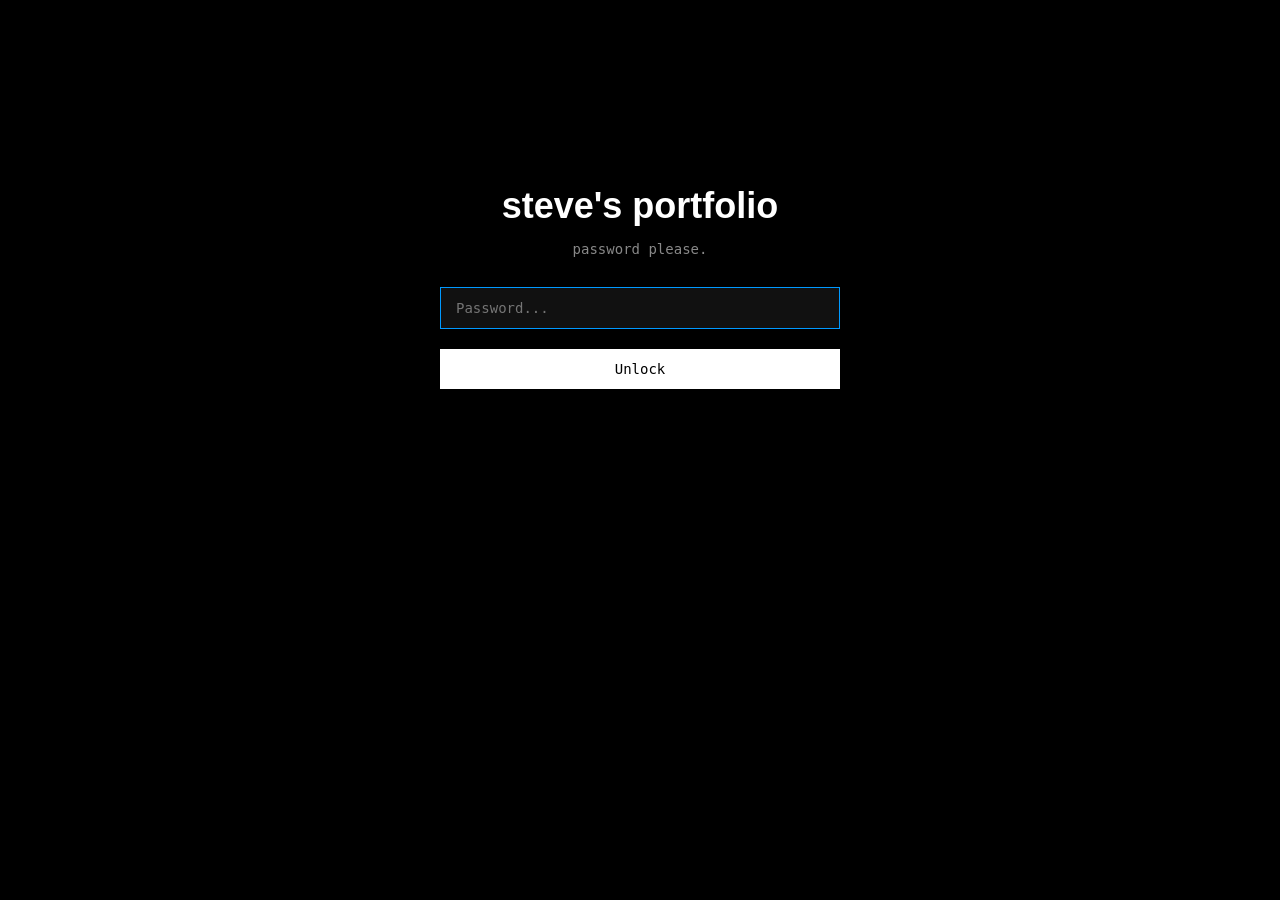
<file: portfolio/index.html>
<!doctype html>
<html lang="en">

<head>
    <meta charset="utf-8" />
    <!-- Prevent search engines from indexing this page -->
    <meta name="robots" content="noindex, nofollow" />
    <meta name="viewport" content="width=device-width, initial-scale=1" />
    <title>portfolio</title>
    <link rel="icon" href="https://steverousseau.info/favicon.png" type="image/png" />
    <link rel="stylesheet" type="text/css" href="../style.css" />
    <style>
        #private-content {
            display: none;
        }

        .password-gate {
            margin: 15vh auto;
            text-align: center;
            font-family: var(--font-mono);
            max-width: 400px;
            padding: 20px;
        }

        .password-gate h2 {
            font-family: var(--font-sans);
            font-size: clamp(24px, 5vw, 36px);
            font-weight: bold;
            color: var(--text-color);
            margin-bottom: 10px;
        }

        .password-gate p {
            font-size: 14px;
            color: #888;
            margin-bottom: 30px;
        }

        .password-gate input {
            padding: 12px 15px;
            font-family: var(--font-mono);
            font-size: 14px;
            background: #111;
            color: var(--text-color);
            border: 1px solid #333;
            width: 100%;
            box-sizing: border-box;
            outline: none;
            transition: border-color 0.3s ease;
            margin-bottom: 20px;
        }

        .password-gate input:focus {
            border-color: var(--accent-color);
        }

        .password-gate button {
            padding: 12px 20px;
            font-family: var(--font-mono);
            font-size: 14px;
            background: var(--text-color);
            color: var(--bg-color);
            border: none;
            width: 100%;
            cursor: pointer;
            transition: all 0.3s ease;
        }

        .password-gate button:hover {
            background: var(--accent-color);
            color: #fff;
        }

        #errorMsg {
            color: #ff4444;
            font-size: 12px;
            margin-top: 15px;
            display: none;
        }
    </style>
    <!-- Google tag (gtag.js) -->
    <script async src="https://www.googletagmanager.com/gtag/js?id=G-TY4CEVWTHC"></script>
    <script>
      window.dataLayer = window.dataLayer || [];
      function gtag(){dataLayer.push(arguments);}
      gtag('js', new Date());

      gtag('config', 'G-TY4CEVWTHC');
    </script>
</head>

<body>
    <!-- The Lock Screen -->
    <div id="gate" class="password-gate">
        <h2>steve's portfolio</h2>
        <p>password please.</p>
        <form onsubmit="checkPassword(event)">
            <input type="password" id="passInput" placeholder="Password..." autofocus />
            <button type="submit">Unlock</button>
        </form>
        <div id="errorMsg">Incorrect password. Please try again.</div>
    </div>

    <!-- The Protected Content -->
    <div id="private-content">
        <div id="steve-header-container">
            <div class="name">
                portfolio
                <div class="nav">
                    <a class="nav" href="https://steverousseau.info/">home →</a>
                </div>
            </div>
            <div id="steve-intro">
                Speechwriting and copywriting samples. Do not distribute.<br><br>
            </div>
        </div>

        <div class="work">Speechwriting</div>

        <!-- You can edit these links to add your actual work -->
        <div class="clips">
            <a class="clips" href="https://www.youtube.com/watch?v=a3-OJxxW810" target="_blank"
                rel="noopener noreferrer">The Android Show: XR Edition — <i>Google</i></a>
        </div>
        <div class="clips">
            <a class="clips" href="https://www.youtube.com/watch?v=JXCXTQIIvM0" target="_blank"
                rel="noopener noreferrer">Made By Google '25 — <i>Google</i></a>
        </div>
        <div class="clips">
            <a class="clips" href="https://www.youtube.com/watch?v=GjvgtwSOCao" target="_blank"
                rel="noopener noreferrer">Google I/O '25 Developer Keynote —
                <i>Google</i></a>
        </div>
        <div class="clips">
            <a class="clips" href="https://www.youtube.com/watch?v=pxlaUCJZ27E" target="_blank"
                rel="noopener noreferrer">Made By Google '23 —
                <i>Google</i></a>
        </div>
        <div class="clips">
            Snapdragon Summit 2023 <a class="clips" href="https://www.youtube.com/watch?v=h_vh7_n_OPs" target="_blank"
                rel="noopener noreferrer">Day 1</a> | <a class="clips"
                href="https://www.youtube.com/watch?v=dJcSaEbzQN0" target="_blank" rel="noopener noreferrer">Day 2</a> —
            <i>Qualcomm</i>
        </div>
        <div class="clips">
            Google I/O 2023 <a class="clips" href="https://www.youtube.com/live/cNfINi5CNbY?si=qO7LrofKpSmLUTVe&t=4767"
                target="_blank" rel="noopener noreferrer">Android</a> + <a class="clips"
                href="https://www.youtube.com/live/cNfINi5CNbY?si=YHJzHA2vXgFx7SmD&t=5712" target="_blank"
                rel="noopener noreferrer">Pixel</a> —
            <i>Google</i>
        </div>
        <br>

        <div class="work">Copywriting</div>
        <div class="clips">
            Quartz Tap Courses: <a class="clips"
                href="https://web.archive.org/web/20191016113312/https://sponsored.qz.com/citrix/wx102/" target="_blank"
                rel="noopener noreferrer">WX102</a>
            <a class="clips" href="https://web.archive.org/web/20191120172001/https://sponsored.qz.com/citrix/wx103/"
                target="_blank" rel="noopener noreferrer">WX103</a>
            <a class="clips" href="https://web.archive.org/web/20200216222014/https://sponsored.qz.com/citrix/wx104/"
                target="_blank" rel="noopener noreferrer">WX104</a>
            <a class="clips" href="https://web.archive.org/web/20201212173308/https://sponsored.qz.com/citrix/wx105/"
                target="_blank" rel="noopener noreferrer">WX105</a>
            <a class="clips" href="https://web.archive.org/web/20201205105531/https://sponsored.qz.com/citrix/wx106/"
                target="_blank" rel="noopener noreferrer">WX106</a> — <i>Citrix</i>
        </div>
        <div class="clips">
            <a class="clips"
                href="https://web.archive.org/web/20210703162247/https://qz.com/se/new-frontier-workplace-experience/"
                target="_blank" rel="noopener noreferrer">The New Frontier: Workplace Experience —
                <i>Citrix</i></a>
        </div>
        <div class="clips">
            <a class="clips" href="https://sponsored.qz.com/ey/megatrends/" target="_blank"
                rel="noopener noreferrer">Megatrends 2020 — <i>EY</i></a>
        </div>
        <div class="clips">
            <a class="clips"
                href="https://web.archive.org/web/20200603044614/https://qz.com/1760602/this-is-how-ai-understands-human-language/"
                target="_blank" rel="noopener noreferrer">This is how AI understands human language —
                <i>Microsoft</i></a>
        </div>
        <br>

        <div class="work">Web Copy</div>
        <div class="clips">
            <a class="clips" href="https://www.lowesinnovationlabs.com/projects/lowe-s-style-studio" target="_blank"
                rel="noopener noreferrer">Lowe's</a>
        </div>
        <div class="clips">
            <a class="clips"
                href="https://blog.youtube/news-and-events/youtube-joins-the-upfronts-building-the-youtube-of-the-future-for-viewers-creators-and-advertisers/"
                target="_blank" rel="noopener noreferrer">YouTube</a>
        </div>
        <div class="clips">
            <a class="clips" href="https://www.shopify.com/blog/term-loan" target="_blank"
                rel="noopener noreferrer">Shopify</a>
        </div>
        <div class="clips">
            <a class="clips"
                href="https://www.qualcomm.com/snapdragon/news/why-on-device-ai-matters-for-ai-pcs-with-snapdragon-x-elite"
                target="_blank" rel="noopener noreferrer">Qualcomm</a>
        </div>
        <div class="clips">
            <a class="clips"
                href="https://techcrunch.com/sponsor/sauce-labs/why-the-c-level-needs-to-start-thinking-about-testing/"
                target="_blank" rel="noopener noreferrer">TechCrunch Brand Studio</a>
        </div>
        <br>
    </div>

    <script>
        function checkPassword(e) {
            e.preventDefault();
            const pass = document.getElementById('passInput').value;

            // Set your desired password here! I set it to 'codeword' for now.
            if (pass.toLowerCase() === 'kalechips') {
                // Hide gate and show content
                document.getElementById('gate').style.display = 'none';
                document.getElementById('private-content').style.display = 'block';

                // Trigger the fade-up animations manually by re-applying the classes or just letting the CSS handle it
            } else {
                // Show error message
                document.getElementById('errorMsg').style.display = 'block';
                document.getElementById('passInput').value = ''; // clear input
            }
        }
    </script>
</body>

</html>
</file>
<file: style.css>
:root {
  --bg-color: #000000;
  --text-color: #ffffff;
  --accent-color: #0099ff;
  --font-sans: 'Helvetica', sans-serif;
  --font-mono: monospace;
}

body {
  background-color: var(--bg-color);
  color: var(--text-color);
  -webkit-font-smoothing: antialiased;
  -moz-osx-font-smoothing: grayscale;
}

::selection {
  background-color: var(--accent-color);
  color: #000000;
}

/* --- Shared Layout --- */

#steve-header-container,
div.nav,
div.work,
div.clips,
div.post {
  margin: 20px auto;
}

#steve-header-container,
div.work,
div.clips,
div.post {
  width: 100%;
  max-width: 910px;
  box-sizing: border-box;
  padding: 0 20px;
}

/* --- Shared Typography --- */

.name,
.nav,
#steve-intro,
.pm,
.twitter,
.email,
.work,
.clips,
.post,
.post-title {
  color: var(--text-color);
}

.name,
.work,
.post-title {
  font-family: var(--font-sans);
  font-weight: bold;
}

.nav,
#steve-intro,
.pm,
.twitter,
.email,
.clips,
.post-text {
  font-family: var(--font-mono);
}

.nav,
#steve-intro,
.pm,
.clips,
.post-text {
  font-size: 14px;
}

.nav,
#steve-intro,
.pm,
.twitter,
.clips,
.post-title {
  text-decoration: none;
}

.twitter,
.email {
  font-weight: 700;
}

/* --- Element Specific Styles --- */

.name {
  width: 100%;
  font-size: clamp(40px, 10vw, 86px);
}

.nav {
  float: right;
  text-align: right;
}

@media (max-width: 600px) {
  .nav {
    float: none;
    text-align: left;
    display: block;
    margin-bottom: 20px;
  }
}

#steve-intro {
  width: 100%;
  border-bottom: 3px solid var(--text-color);
}

.work {
  font-size: 18px;
}

.post-title {
  font-size: 28px;
}

/* --- Interactive States --- */

a, 
.email {
  text-decoration: none;
  background-image: linear-gradient(var(--accent-color), var(--accent-color));
  background-size: 0% 1px;
  background-position: right bottom;
  background-repeat: no-repeat;
  transition: background-size 0.3s ease-out, color 0.3s ease, text-shadow 0.3s ease;
}

a:hover, 
.email:hover {
  background-size: 100% 1px;
  background-position: left bottom;
}

a:hover,
.email:hover {
  color: var(--accent-color);
  text-shadow: 0 0 10px rgba(0, 153, 255, 0.3);
}

.locked-link {
  opacity: 0.4;
}

.locked-link:hover {
  opacity: 1;
}

/* --- Entrance Animations --- */

@keyframes fadeUp {
  from { opacity: 0; transform: translateY(15px); }
  to { opacity: 1; transform: translateY(0); }
}

#steve-header-container {
  animation: fadeUp 0.8s cubic-bezier(0.16, 1, 0.3, 1) forwards;
}

.work {
  opacity: 0;
  animation: fadeUp 0.8s cubic-bezier(0.16, 1, 0.3, 1) 0.15s forwards;
}

.clips, 
.post {
  opacity: 0;
  animation: fadeUp 0.8s cubic-bezier(0.16, 1, 0.3, 1) 0.3s forwards;
}

/* --- Utilities --- */

.marquee-container {
  overflow: hidden;
  white-space: nowrap;
  width: 100%;
}

.marquee-content {
  display: inline-block;
  padding-left: 100%;
  animation: cssMarquee 15s linear infinite;
}

@keyframes cssMarquee {
  0% { transform: translateX(0); }
  100% { transform: translateX(-100%); }
}
</file>
<file: blog/style.css>
:root {
  --bg-color: #000000;
  --text-color: #ffffff;
  --accent-color: #0099ff;
  --font-sans: 'Helvetica', sans-serif;
  --font-mono: monospace;
}

body {
  background-color: var(--bg-color);
  color: var(--text-color);
  -webkit-font-smoothing: antialiased;
  -moz-osx-font-smoothing: grayscale;
}

::selection {
  background-color: var(--accent-color);
  color: #000000;
}

/* --- Shared Layout --- */

#steve-header-container,
div.nav,
div.work,
div.clips,
div.post {
  margin: 20px auto;
}

#steve-header-container,
div.work,
div.clips,
div.post {
  width: 100%;
  max-width: 910px;
  box-sizing: border-box;
  padding: 0 20px;
}

/* --- Shared Typography --- */

.name,
.nav,
#steve-intro,
.pm,
.twitter,
.email,
.work,
.clips,
.post,
.post-title {
  color: var(--text-color);
}

.name,
.work,
.post-title {
  font-family: var(--font-sans);
  font-weight: bold;
}

.nav,
#steve-intro,
.pm,
.twitter,
.email,
.clips,
.post-text {
  font-family: var(--font-mono);
}

.nav,
#steve-intro,
.pm,
.clips,
.post-text {
  font-size: 14px;
}

.nav,
#steve-intro,
.pm,
.twitter,
.clips,
.post-title {
  text-decoration: none;
}

.twitter,
.email {
  font-weight: 700;
}

/* --- Element Specific Styles --- */

.name {
  width: 100%;
  font-size: clamp(40px, 10vw, 86px);
}

.nav {
  float: right;
  text-align: right;
}

@media (max-width: 600px) {
  .nav {
    float: none;
    text-align: left;
    display: block;
    margin-bottom: 20px;
  }
}

#steve-intro {
  width: 100%;
  border-bottom: 3px solid var(--text-color);
}

.work {
  font-size: 18px;
}

.post-title {
  font-size: 28px;
}

/* --- Interactive States --- */

a, 
.email {
  text-decoration: none;
  background-image: linear-gradient(var(--accent-color), var(--accent-color));
  background-size: 0% 1px;
  background-position: right bottom;
  background-repeat: no-repeat;
  transition: background-size 0.3s ease-out, color 0.3s ease, text-shadow 0.3s ease;
}

a:hover, 
.email:hover {
  background-size: 100% 1px;
  background-position: left bottom;
}

a:hover,
.email:hover {
  color: var(--accent-color);
  text-shadow: 0 0 10px rgba(0, 153, 255, 0.3);
}

.locked-link {
  opacity: 0.4;
}

.locked-link:hover {
  opacity: 1;
}

/* --- Entrance Animations --- */

@keyframes fadeUp {
  from { opacity: 0; transform: translateY(15px); }
  to { opacity: 1; transform: translateY(0); }
}

#steve-header-container {
  animation: fadeUp 0.8s cubic-bezier(0.16, 1, 0.3, 1) forwards;
}

.work {
  opacity: 0;
  animation: fadeUp 0.8s cubic-bezier(0.16, 1, 0.3, 1) 0.15s forwards;
}

.clips, 
.post {
  opacity: 0;
  animation: fadeUp 0.8s cubic-bezier(0.16, 1, 0.3, 1) 0.3s forwards;
}

/* --- Utilities --- */

.marquee-container {
  overflow: hidden;
  white-space: nowrap;
  width: 100%;
}

.marquee-content {
  display: inline-block;
  padding-left: 100%;
  animation: cssMarquee 15s linear infinite;
}

@keyframes cssMarquee {
  0% { transform: translateX(0); }
  100% { transform: translateX(-100%); }
}
</file>
